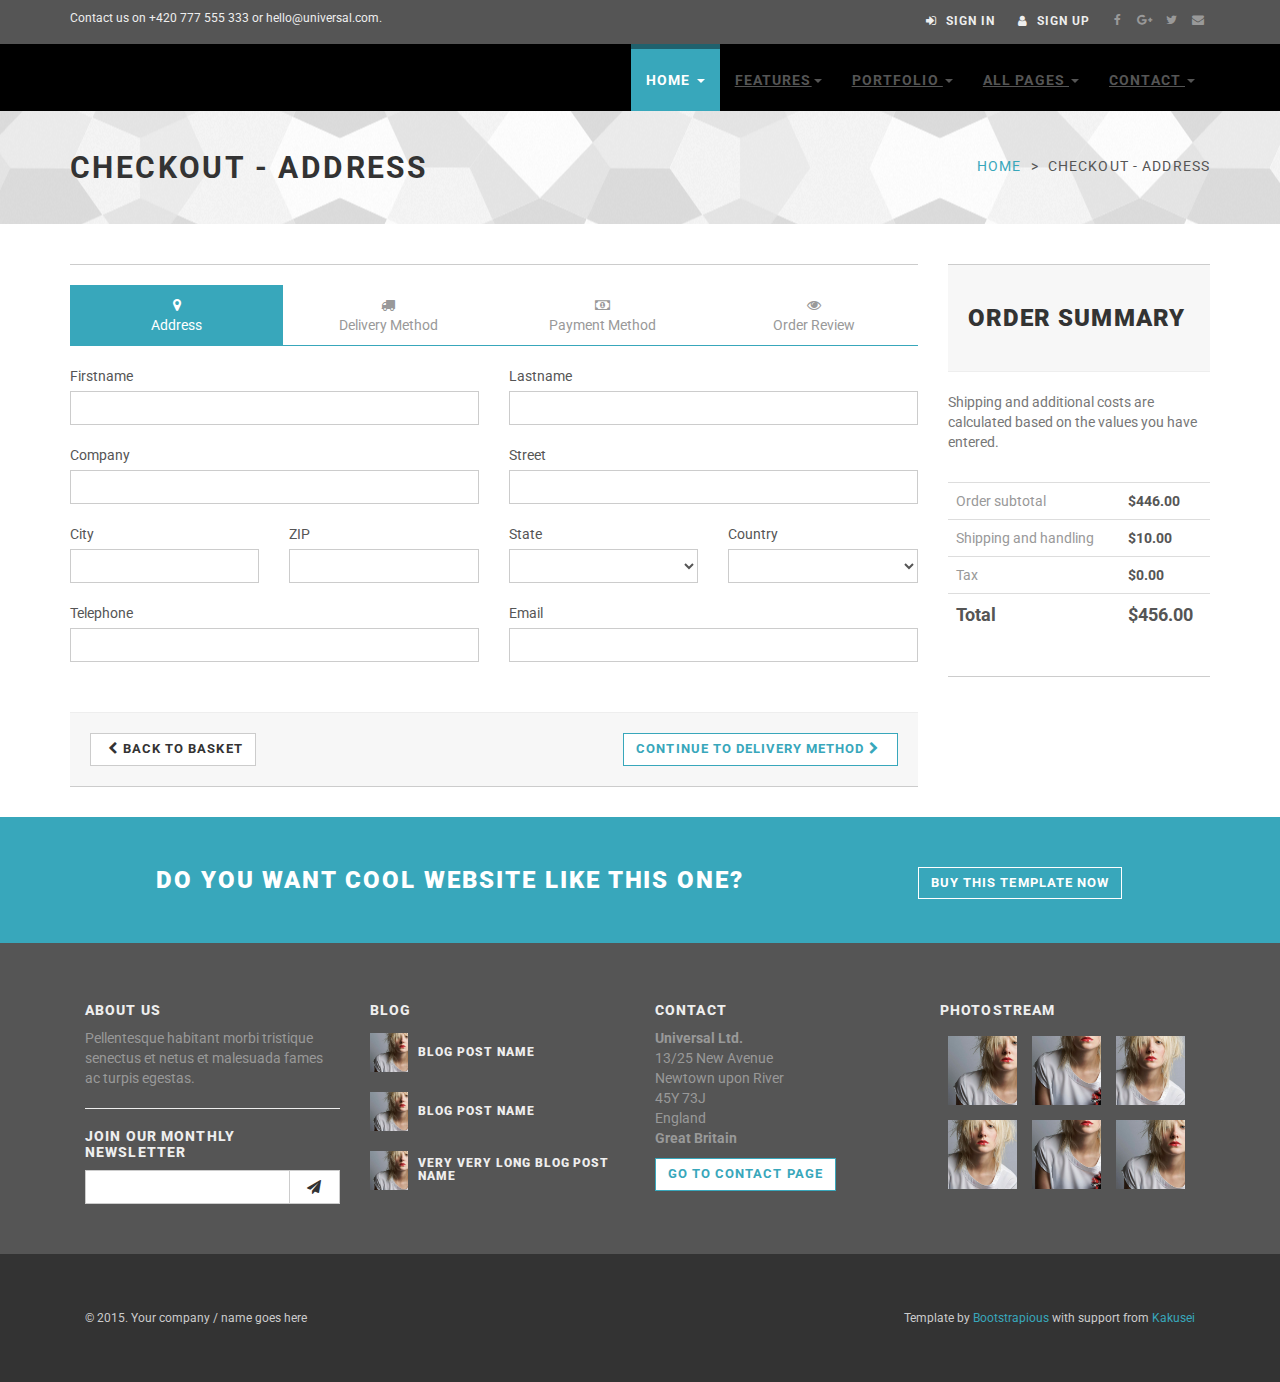
<file: index.html>
<!DOCTYPE html>
<html lang="en">

<head>
    <meta charset="utf-8">
    <meta name="robots" content="all,follow">
    <meta name="googlebot" content="index,follow,snippet,archive">
    <meta name="viewport" content="width=device-width, initial-scale=1">

    <title>Universal - All In 1 Template</title>

    <meta name="keywords" content="">

    <link href='http://fonts.googleapis.com/css?family=Roboto:400,100,100italic,300,300italic,500,700,800' rel='stylesheet' type='text/css'>

    <!-- Bootstrap and Font Awesome css -->
    <link rel="stylesheet" href="http://maxcdn.bootstrapcdn.com/font-awesome/4.3.0/css/font-awesome.min.css">
    <link rel="stylesheet" href="http://maxcdn.bootstrapcdn.com/bootstrap/3.3.2/css/bootstrap.min.css">

    <!-- Css animations  -->
    <link href="css/animate.css" rel="stylesheet">

    <!-- Theme stylesheet, if possible do not edit this stylesheet -->
    <link href="css/style.default.css" rel="stylesheet" id="theme-stylesheet">

    <!-- Custom stylesheet - for your changes -->
    <link href="css/custom.css" rel="stylesheet">

    <!-- Responsivity for older IE -->
    <!--[if lt IE 9]>
        <script src="https://oss.maxcdn.com/html5shiv/3.7.2/html5shiv.min.js"></script>
        <script src="https://oss.maxcdn.com/respond/1.4.2/respond.min.js"></script>
<![endif]-->

    <!-- Favicon and apple touch icons-->
    <link rel="shortcut icon" href="img/favicon.ico" type="image/x-icon" />
    <link rel="apple-touch-icon" href="img/apple-touch-icon.png" />
    <link rel="apple-touch-icon" sizes="57x57" href="img/apple-touch-icon-57x57.png" />
    <link rel="apple-touch-icon" sizes="72x72" href="img/apple-touch-icon-72x72.png" />
    <link rel="apple-touch-icon" sizes="76x76" href="img/apple-touch-icon-76x76.png" />
    <link rel="apple-touch-icon" sizes="114x114" href="img/apple-touch-icon-114x114.png" />
    <link rel="apple-touch-icon" sizes="120x120" href="img/apple-touch-icon-120x120.png" />
    <link rel="apple-touch-icon" sizes="144x144" href="img/apple-touch-icon-144x144.png" />
    <link rel="apple-touch-icon" sizes="152x152" href="img/apple-touch-icon-152x152.png" />
</head>

<body>


    <div id="all">
        <header>

            <!-- *** TOP ***
_________________________________________________________ -->
            <div id="top">
                <div class="container">
                    <div class="row">
                        <div class="col-xs-5 contact">
                            <p class="hidden-sm hidden-xs">Contact us on +420 777 555 333 or hello@universal.com.</p>
                            <p class="hidden-md hidden-lg"><a href="#" data-animate-hover="pulse"><i class="fa fa-phone"></i></a>  <a href="#" data-animate-hover="pulse"><i class="fa fa-envelope"></i></a>
                            </p>
                        </div>
                        <div class="col-xs-7">
                            <div class="social">
                                <a href="#" class="external facebook" data-animate-hover="pulse"><i class="fa fa-facebook"></i></a>
                                <a href="#" class="external gplus" data-animate-hover="pulse"><i class="fa fa-google-plus"></i></a>
                                <a href="#" class="external twitter" data-animate-hover="pulse"><i class="fa fa-twitter"></i></a>
                                <a href="#" class="email" data-animate-hover="pulse"><i class="fa fa-envelope"></i></a>
                            </div>

                            <div class="login">
                                <a href="#" data-toggle="modal" data-target="#login-modal"><i class="fa fa-sign-in"></i> <span class="hidden-xs text-uppercase">Sign in</span></a>
                                <a href="customer-register.html"><i class="fa fa-user"></i> <span class="hidden-xs text-uppercase">Sign up</span></a>
                            </div>

                        </div>
                    </div>
                </div>
            </div>

            <!-- *** TOP END *** -->

            <!-- *** NAVBAR ***
    _________________________________________________________ -->

            <div class="navbar-affixed-top" data-spy="affix" data-offset-top="200">

                <div class="navbar navbar-default yamm" role="navigation" id="navbar">

                    <div class="container">
                        <div class="navbar-header">

                            <a class="navbar-brand home" href="index.html">
                                <img src="img/logo.png" alt="Universal logo" class="hidden-xs hidden-sm">
                                <img src="img/logo-small.png" alt="Universal logo" class="visible-xs visible-sm"><span class="sr-only">Universal - go to homepage</span>
                            </a>
                            <div class="navbar-buttons">
                                <button type="button" class="navbar-toggle btn-template-main" data-toggle="collapse" data-target="#navigation">
                                    <span class="sr-only">Toggle navigation</span>
                                    <i class="fa fa-align-justify"></i>
                                </button>
                            </div>
                        </div>
                        <!--/.navbar-header -->

                        <div class="navbar-collapse collapse" id="navigation">

                            <ul class="nav navbar-nav navbar-right">
                                <li class="dropdown active">
                                    <a href="javascript: void(0)" class="dropdown-toggle" data-toggle="dropdown">Home <b class="caret"></b></a>
                                    <ul class="dropdown-menu">
                                        <li><a href="index.html">Option 1: Default Page</a>
                                        </li>
                                        <li><a href="index2.html">Option 2: Application</a>
                                        </li>
                                        <li><a href="index3.html">Option 3: Startup</a>
                                        </li>
                                        <li><a href="index4.html">Option 4: Agency</a>
                                        </li>
                                        <li><a href="index5.html">Option 5: Portfolio</a>
                                        </li>
                                    </ul>
                                </li>
                                <li class="dropdown use-yamm yamm-fw">
                                    <a href="#" class="dropdown-toggle" data-toggle="dropdown">Features<b class="caret"></b></a>
                                    <ul class="dropdown-menu">
                                        <li>
                                            <div class="yamm-content">
                                                <div class="row">
                                                    <div class="col-sm-6">
                                                        <img src="img/template-easy-customize.png" class="img-responsive hidden-xs" alt="">
                                                    </div>
                                                    <div class="col-sm-3">
                                                        <h5>Shortcodes</h5>
                                                        <ul>
                                                            <li><a href="template-accordions.html">Accordions</a>
                                                            </li>
                                                            <li><a href="template-alerts.html">Alerts</a>
                                                            </li>
                                                            <li><a href="template-buttons.html">Buttons</a>
                                                            </li>
                                                            <li><a href="template-content-boxes.html">Content boxes</a>
                                                            </li>
                                                            <li><a href="template-blocks.html">Horizontal blocks</a>
                                                            </li>
                                                            <li><a href="template-pagination.html">Pagination</a>
                                                            </li>
                                                            <li><a href="template-tabs.html">Tabs</a>
                                                            </li>
                                                            <li><a href="template-typography.html">Typography</a>
                                                            </li>
                                                        </ul>
                                                    </div>
                                                    <div class="col-sm-3">
                                                        <h5>Header variations</h5>
                                                        <ul>
                                                            <li><a href="template-header-default.html">Default sticky header</a>
                                                            </li>
                                                            <li><a href="template-header-nosticky.html">No sticky header</a>
                                                            </li>
                                                            <li><a href="template-header-light.html">Light header</a>
                                                            </li>
                                                        </ul>
                                                    </div>
                                                </div>
                                            </div>
                                        </li>
                                    </ul>
                                </li>
                                <li class="dropdown use-yamm yamm-fw">
                                    <a href="#" class="dropdown-toggle" data-toggle="dropdown">Portfolio <b class="caret"></b></a>
                                    <ul class="dropdown-menu">
                                        <li>
                                            <div class="yamm-content">
                                                <div class="row">
                                                    <div class="col-sm-6">
                                                        <img src="img/template-homepage.png" class="img-responsive hidden-xs" alt="">
                                                    </div>
                                                    <div class="col-sm-3">
                                                        <h5>Portfolio</h5>
                                                        <ul>
                                                            <li><a href="portfolio-2.html">2 columns</a>
                                                            </li>
                                                            <li><a href="portfolio-no-space-2.html">2 columns with negative space</a>
                                                            </li>
                                                            <li><a href="portfolio-3.html">3 columns</a>
                                                            </li>
                                                            <li><a href="portfolio-no-space-3.html">3 columns with negative space</a>
                                                            </li>
                                                            <li><a href="portfolio-4.html">4 columns</a>
                                                            </li>
                                                            <li><a href="portfolio-no-space-4.html">4 columns with negative space</a>
                                                            </li>
                                                            <li><a href="portfolio-detail.html">Portfolio - detail</a>
                                                            </li>
                                                            <li><a href="portfolio-detail-2.html">Portfolio - detail 2</a>
                                                            </li>
                                                        </ul>
                                                    </div>
                                                    <div class="col-sm-3">
                                                        <h5>About</h5>
                                                        <ul>
                                                            <li><a href="about.html">About us</a>
                                                            </li>
                                                            <li><a href="team.html">Our team</a>
                                                            </li>
                                                            <li><a href="team-member.html">Team member</a>
                                                            </li>
                                                            <li><a href="services.html">Services</a>
                                                            </li>
                                                        </ul>
                                                        <h5>Marketing</h5>
                                                        <ul>
                                                            <li><a href="packages.html">Packages</a>
                                                            </li>
                                                        </ul>
                                                    </div>
                                                </div>
                                            </div>
                                        </li>
                                    </ul>
                                </li>
                                <!-- ========== FULL WIDTH MEGAMENU ================== -->
                                <li class="dropdown use-yamm yamm-fw">
                                    <a href="#" class="dropdown-toggle" data-toggle="dropdown" data-hover="dropdown" data-delay="200">All Pages <b class="caret"></b></a>
                                    <ul class="dropdown-menu">
                                        <li>
                                            <div class="yamm-content">
                                                <div class="row">
                                                    <div class="col-sm-3">
                                                        <h5>Home</h5>
                                                        <ul>
                                                            <li><a href="index.html">Option 1: Default Page</a>
                                                            </li>
                                                            <li><a href="index2.html">Option 2: Application</a>
                                                            </li>
                                                            <li><a href="index3.html">Option 3: Startup</a>
                                                            </li>
                                                            <li><a href="index4.html">Option 4: Agency</a>
                                                            </li>
                                                            <li><a href="index5.html">Option 5: Portfolio</a>
                                                            </li>
                                                        </ul>
                                                        <h5>About</h5>
                                                        <ul>
                                                            <li><a href="about.html">About us</a>
                                                            </li>
                                                            <li><a href="team.html">Our team</a>
                                                            </li>
                                                            <li><a href="team-member.html">Team member</a>
                                                            </li>
                                                            <li><a href="services.html">Services</a>
                                                            </li>
                                                        </ul>
                                                        <h5>Marketing</h5>
                                                        <ul>
                                                            <li><a href="packages.html">Packages</a>
                                                            </li>
                                                        </ul>
                                                    </div>
                                                    <div class="col-sm-3">
                                                        <h5>Portfolio</h5>
                                                        <ul>
                                                            <li><a href="portfolio-2.html">2 columns</a>
                                                            </li>
                                                            <li><a href="portfolio-no-space-2.html">2 columns with negative space</a>
                                                            </li>
                                                            <li><a href="portfolio-3.html">3 columns</a>
                                                            </li>
                                                            <li><a href="portfolio-no-space-3.html">3 columns with negative space</a>
                                                            </li>
                                                            <li><a href="portfolio-4.html">4 columns</a>
                                                            </li>
                                                            <li><a href="portfolio-no-space-4.html">4 columns with negative space</a>
                                                            </li>
                                                            <li><a href="portfolio-detail.html">Portfolio - detail</a>
                                                            </li>
                                                            <li><a href="portfolio-detail-2.html">Portfolio - detail 2</a>
                                                            </li>
                                                        </ul>
                                                        <h5>User pages</h5>
                                                        <ul>
                                                            <li><a href="customer-register.html">Register / login</a>
                                                            </li>
                                                            <li><a href="customer-orders.html">Orders history</a>
                                                            </li>
                                                            <li><a href="customer-order.html">Order history detail</a>
                                                            </li>
                                                            <li><a href="customer-wishlist.html">Wishlist</a>
                                                            </li>
                                                            <li><a href="customer-account.html">Customer account / change password</a>
                                                            </li>
                                                        </ul>
                                                    </div>
                                                    <div class="col-sm-3">
                                                        <h5>Shop</h5>
                                                        <ul>
                                                            <li><a href="shop-category.html">Category - sidebar right</a>
                                                            </li>
                                                            <li><a href="shop-category-left.html">Category - sidebar left</a>
                                                            </li>
                                                            <li><a href="shop-category-full.html">Category - full width</a>
                                                            </li>
                                                            <li><a href="shop-detail.html">Product detail</a>
                                                            </li>
                                                        </ul>
                                                        <h5>Shop - order process</h5>
                                                        <ul>
                                                            <li><a href="shop-basket.html">Shopping cart</a>
                                                            </li>
                                                            <li><a href="shop-checkout1.html">Checkout - step 1</a>
                                                            </li>
                                                            <li><a href="shop-checkout2.html">Checkout - step 2</a>
                                                            </li>
                                                            <li><a href="shop-checkout3.html">Checkout - step 3</a>
                                                            </li>
                                                            <li><a href="shop-checkout4.html">Checkout - step 4</a>
                                                            </li>
                                                        </ul>
                                                    </div>
                                                    <div class="col-sm-3">
                                                        <h5>Contact</h5>
                                                        <ul>
                                                            <li><a href="contact.html">Contact</a>
                                                            </li>
                                                            <li><a href="contact2.html">Contact - version 2</a>
                                                            </li>
                                                            <li><a href="contact3.html">Contact - version 3</a>
                                                            </li>
                                                        </ul>
                                                        <h5>Pages</h5>
                                                        <ul>
                                                            <li><a href="text.html">Text page</a>
                                                            </li>
                                                            <li><a href="text-left.html">Text page - left sidebar</a>
                                                            </li>
                                                            <li><a href="text-full.html">Text page - full width</a>
                                                            </li>
                                                            <li><a href="faq.html">FAQ</a>
                                                            </li>
                                                            <li><a href="404.html">404 page</a>
                                                            </li>
                                                        </ul>
                                                        <h5>Blog</h5>
                                                        <ul>
                                                            <li><a href="blog.html">Blog listing big</a>
                                                            </li>
                                                            <li><a href="blog-medium.html">Blog listing medium</a>
                                                            </li>
                                                            <li><a href="blog-small.html">Blog listing small</a>
                                                            </li>
                                                            <li><a href="blog-post.html">Blog Post</a>
                                                            </li>
                                                        </ul>
                                                    </div>
                                                </div>
                                            </div>
                                            <!-- /.yamm-content -->
                                        </li>
                                    </ul>
                                </li>
                                <!-- ========== FULL WIDTH MEGAMENU END ================== -->

                                <li class="dropdown">
                                    <a href="javascript: void(0)" class="dropdown-toggle" data-toggle="dropdown">Contact <b class="caret"></b></a>
                                    <ul class="dropdown-menu">
                                        <li><a href="contact.html">Contact option 1</a>
                                        </li>
                                        <li><a href="contact2.html">Contact option 2</a>
                                        </li>
                                        <li><a href="contact3.html">Contact option 3</a>
                                        </li>

                                    </ul>
                                </li>
                            </ul>

                        </div>
                        <!--/.nav-collapse -->



                        <div class="collapse clearfix" id="search">

                            <form class="navbar-form" role="search">
                                <div class="input-group">
                                    <input type="text" class="form-control" placeholder="Search">
                                    <span class="input-group-btn">

                    <button type="submit" class="btn btn-template-main"><i class="fa fa-search"></i></button>

                </span>
                                </div>
                            </form>

                        </div>
                        <!--/.nav-collapse -->

                    </div>


                </div>
                <!-- /#navbar -->

            </div>

            <!-- *** NAVBAR END *** -->

        </header>

        <!-- *** LOGIN MODAL ***
_________________________________________________________ -->

        <div class="modal fade" id="login-modal" tabindex="-1" role="dialog" aria-labelledby="Login" aria-hidden="true">
            <div class="modal-dialog modal-sm">

                <div class="modal-content">
                    <div class="modal-header">
                        <button type="button" class="close" data-dismiss="modal" aria-hidden="true">&times;</button>
                        <h4 class="modal-title" id="Login">Customer login</h4>
                    </div>
                    <div class="modal-body">
                        <form action="customer-orders.html" method="post">
                            <div class="form-group">
                                <input type="text" class="form-control" id="email_modal" placeholder="email">
                            </div>
                            <div class="form-group">
                                <input type="password" class="form-control" id="password_modal" placeholder="password">
                            </div>

                            <p class="text-center">
                                <button class="btn btn-template-main"><i class="fa fa-sign-in"></i> Log in</button>
                            </p>

                        </form>

                        <p class="text-center text-muted">Not registered yet?</p>
                        <p class="text-center text-muted"><a href="customer-register.html"><strong>Register now</strong></a>! It is easy and done in 1&nbsp;minute and gives you access to special discounts and much more!</p>

                    </div>
                </div>
            </div>
        </div>

        <!-- *** LOGIN MODAL END *** -->

        <div id="heading-breadcrumbs">
            <div class="container">
                <div class="row">
                    <div class="col-md-7">
                        <h1>Checkout - Address</h1>
                    </div>
                    <div class="col-md-5">
                        <ul class="breadcrumb">
                            <li><a href="index.html">Home</a>
                            </li>
                            <li>Checkout - Address</li>
                        </ul>

                    </div>
                </div>
            </div>
        </div>

        <div id="content">
            <div class="container">

                <div class="row">

                    <div class="col-md-9 clearfix" id="checkout">

                        <div class="box">
                            <form method="post" action="shop-checkout2.html">

                                <ul class="nav nav-pills nav-justified">
                                    <li class="active"><a href="#"><i class="fa fa-map-marker"></i><br>Address</a>
                                    </li>
                                    <li class="disabled"><a href="#"><i class="fa fa-truck"></i><br>Delivery Method</a>
                                    </li>
                                    <li class="disabled"><a href="#"><i class="fa fa-money"></i><br>Payment Method</a>
                                    </li>
                                    <li class="disabled"><a href="#"><i class="fa fa-eye"></i><br>Order Review</a>
                                    </li>
                                </ul>

                                <div class="content">
                                    <div class="row">
                                        <div class="col-sm-6">
                                            <div class="form-group">
                                                <label for="firstname">Firstname</label>
                                                <input type="text" class="form-control" id="firstname">
                                            </div>
                                        </div>
                                        <div class="col-sm-6">
                                            <div class="form-group">
                                                <label for="lastname">Lastname</label>
                                                <input type="text" class="form-control" id="lastname">
                                            </div>
                                        </div>
                                    </div>
                                    <!-- /.row -->

                                    <div class="row">
                                        <div class="col-sm-6">
                                            <div class="form-group">
                                                <label for="company">Company</label>
                                                <input type="text" class="form-control" id="company">
                                            </div>
                                        </div>
                                        <div class="col-sm-6">
                                            <div class="form-group">
                                                <label for="street">Street</label>
                                                <input type="text" class="form-control" id="street">
                                            </div>
                                        </div>
                                    </div>
                                    <!-- /.row -->

                                    <div class="row">
                                        <div class="col-sm-6 col-md-3">
                                            <div class="form-group">
                                                <label for="city">City</label>
                                                <input type="text" class="form-control" id="city">
                                            </div>
                                        </div>
                                        <div class="col-sm-6 col-md-3">
                                            <div class="form-group">
                                                <label for="zip">ZIP</label>
                                                <input type="text" class="form-control" id="zip">
                                            </div>
                                        </div>
                                        <div class="col-sm-6 col-md-3">
                                            <div class="form-group">
                                                <label for="state">State</label>
                                                <select class="form-control" id="state"></select>
                                            </div>
                                        </div>
                                        <div class="col-sm-6 col-md-3">
                                            <div class="form-group">
                                                <label for="country">Country</label>
                                                <select class="form-control" id="country"></select>
                                            </div>
                                        </div>

                                        <div class="col-sm-6">
                                            <div class="form-group">
                                                <label for="phone">Telephone</label>
                                                <input type="text" class="form-control" id="phone">
                                            </div>
                                        </div>
                                        <div class="col-sm-6">
                                            <div class="form-group">
                                                <label for="email">Email</label>
                                                <input type="text" class="form-control" id="email">
                                            </div>
                                        </div>

                                    </div>
                                    <!-- /.row -->
                                </div>

                                <div class="box-footer">
                                    <div class="pull-left">
                                        <a href="shop-basket.html" class="btn btn-default"><i class="fa fa-chevron-left"></i>Back to basket</a>
                                    </div>
                                    <div class="pull-right">
                                        <button type="submit" class="btn btn-template-main">Continue to Delivery Method<i class="fa fa-chevron-right"></i>
                                        </button>
                                    </div>
                                </div>
                            </form>
                        </div>
                        <!-- /.box -->


                    </div>
                    <!-- /.col-md-9 -->

                    <div class="col-md-3">

                        <div class="box" id="order-summary">
                            <div class="box-header">
                                <h3>Order summary</h3>
                            </div>
                            <p class="text-muted">Shipping and additional costs are calculated based on the values you have entered.</p>

                            <div class="table-responsive">
                                <table class="table">
                                    <tbody>
                                        <tr>
                                            <td>Order subtotal</td>
                                            <th>$446.00</th>
                                        </tr>
                                        <tr>
                                            <td>Shipping and handling</td>
                                            <th>$10.00</th>
                                        </tr>
                                        <tr>
                                            <td>Tax</td>
                                            <th>$0.00</th>
                                        </tr>
                                        <tr class="total">
                                            <td>Total</td>
                                            <th>$456.00</th>
                                        </tr>
                                    </tbody>
                                </table>
                            </div>

                        </div>

                    </div>
                    <!-- /.col-md-3 -->

                </div>
                <!-- /.row -->

            </div>
            <!-- /.container -->
        </div>
        <!-- /#content -->


        <!-- *** GET IT ***
_________________________________________________________ -->

        <div id="get-it">
            <div class="container">
                <div class="col-md-8 col-sm-12">
                    <h3>Do you want cool website like this one?</h3>
                </div>
                <div class="col-md-4 col-sm-12">
                    <a href="#" class="btn btn-template-transparent-primary">Buy this template now</a>
                </div>
            </div>
        </div>


        <!-- *** GET IT END *** -->


        <!-- *** FOOTER ***
_________________________________________________________ -->

        <footer id="footer">
            <div class="container">
                <div class="col-md-3 col-sm-6">
                    <h4>About us</h4>

                    <p>Pellentesque habitant morbi tristique senectus et netus et malesuada fames ac turpis egestas.</p>

                    <hr>

                    <h4>Join our monthly newsletter</h4>

                    <form>
                        <div class="input-group">

                            <input type="text" class="form-control">

                            <span class="input-group-btn">

                        <button class="btn btn-default" type="button"><i class="fa fa-send"></i></button>

                    </span>

                        </div>
                        <!-- /input-group -->
                    </form>

                    <hr class="hidden-md hidden-lg hidden-sm">

                </div>
                <!-- /.col-md-3 -->

                <div class="col-md-3 col-sm-6">

                    <h4>Blog</h4>

                    <div class="blog-entries">
                        <div class="item same-height-row clearfix">
                            <div class="image same-height-always">
                                <a href="#">
                                    <img class="img-responsive" src="img/detailsquare.jpg" alt="">
                                </a>
                            </div>
                            <div class="name same-height-always">
                                <h5><a href="#">Blog post name</a></h5>
                            </div>
                        </div>

                        <div class="item same-height-row clearfix">
                            <div class="image same-height-always">
                                <a href="#">
                                    <img class="img-responsive" src="img/detailsquare.jpg" alt="">
                                </a>
                            </div>
                            <div class="name same-height-always">
                                <h5><a href="#">Blog post name</a></h5>
                            </div>
                        </div>

                        <div class="item same-height-row clearfix">
                            <div class="image same-height-always">
                                <a href="#">
                                    <img class="img-responsive" src="img/detailsquare.jpg" alt="">
                                </a>
                            </div>
                            <div class="name same-height-always">
                                <h5><a href="#">Very very long blog post name</a></h5>
                            </div>
                        </div>
                    </div>

                    <hr class="hidden-md hidden-lg">

                </div>
                <!-- /.col-md-3 -->

                <div class="col-md-3 col-sm-6">

                    <h4>Contact</h4>

                    <p><strong>Universal Ltd.</strong>
                        <br>13/25 New Avenue
                        <br>Newtown upon River
                        <br>45Y 73J
                        <br>England
                        <br>
                        <strong>Great Britain</strong>
                    </p>

                    <a href="contact.html" class="btn btn-small btn-template-main">Go to contact page</a>

                    <hr class="hidden-md hidden-lg hidden-sm">

                </div>
                <!-- /.col-md-3 -->



                <div class="col-md-3 col-sm-6">

                    <h4>Photostream</h4>

                    <div class="photostream">
                        <div>
                            <a href="#">
                                <img src="img/detailsquare.jpg" class="img-responsive" alt="#">
                            </a>
                        </div>
                        <div>
                            <a href="#">
                                <img src="img/detailsquare2.jpg" class="img-responsive" alt="#">
                            </a>
                        </div>
                        <div>
                            <a href="#">
                                <img src="img/detailsquare3.jpg" class="img-responsive" alt="#">
                            </a>
                        </div>
                        <div>
                            <a href="#">
                                <img src="img/detailsquare3.jpg" class="img-responsive" alt="#">
                            </a>
                        </div>
                        <div>
                            <a href="#">
                                <img src="img/detailsquare2.jpg" class="img-responsive" alt="#">
                            </a>
                        </div>
                        <div>
                            <a href="#">
                                <img src="img/detailsquare.jpg" class="img-responsive" alt="#">
                            </a>
                        </div>
                    </div>

                </div>
                <!-- /.col-md-3 -->
            </div>
            <!-- /.container -->
        </footer>
        <!-- /#footer -->

        <!-- *** FOOTER END *** -->

        <!-- *** COPYRIGHT ***
_________________________________________________________ -->

        <div id="copyright">
            <div class="container">
                <div class="col-md-12">
                    <p class="pull-left">&copy; 2015. Your company / name goes here</p>
                    <p class="pull-right">Template by <a href="http://bootstrapious.com/free-templates">Bootstrapious</a> with support from <a href="https://kakusei.cz">Kakusei</a> 
                        <!-- Not removing these links is part of the licence conditions of the template. Thanks for understanding :) -->
                    </p>

                </div>
            </div>
        </div>
        <!-- /#copyright -->

        <!-- *** COPYRIGHT END *** -->



    </div>
    <!-- /#all -->

    <!-- #### JAVASCRIPT FILES ### -->

    <script src="http://ajax.googleapis.com/ajax/libs/jquery/1.11.0/jquery.min.js"></script>
    <script>
        window.jQuery || document.write('<script src="js/jquery-1.11.0.min.js"><\/script>')
    </script>
    <script src="http://maxcdn.bootstrapcdn.com/bootstrap/3.3.2/js/bootstrap.min.js"></script>

    <script src="js/jquery.cookie.js"></script>
    <script src="js/waypoints.min.js"></script>
    <script src="js/jquery.counterup.min.js"></script>
    <script src="js/jquery.parallax-1.1.3.js"></script>
    <script src="js/front.js"></script>

    



</body>

</html>
</file>
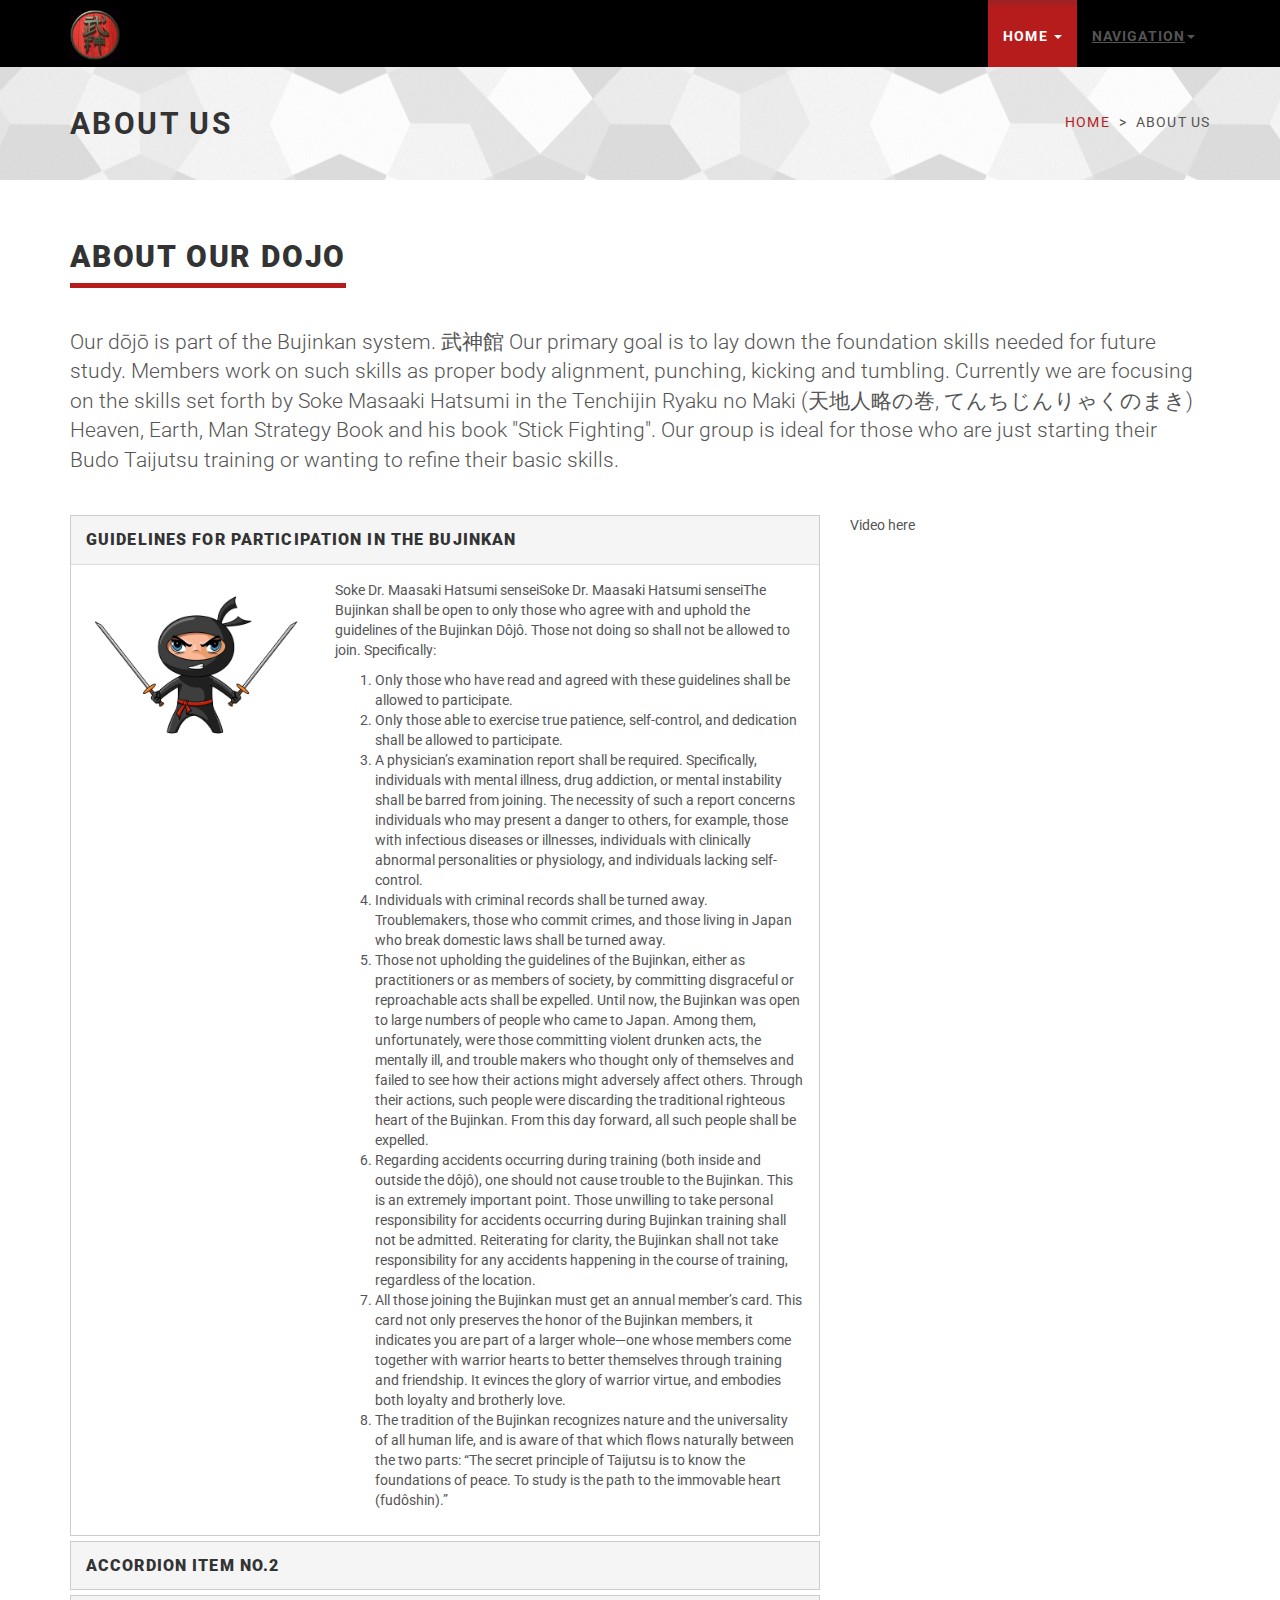
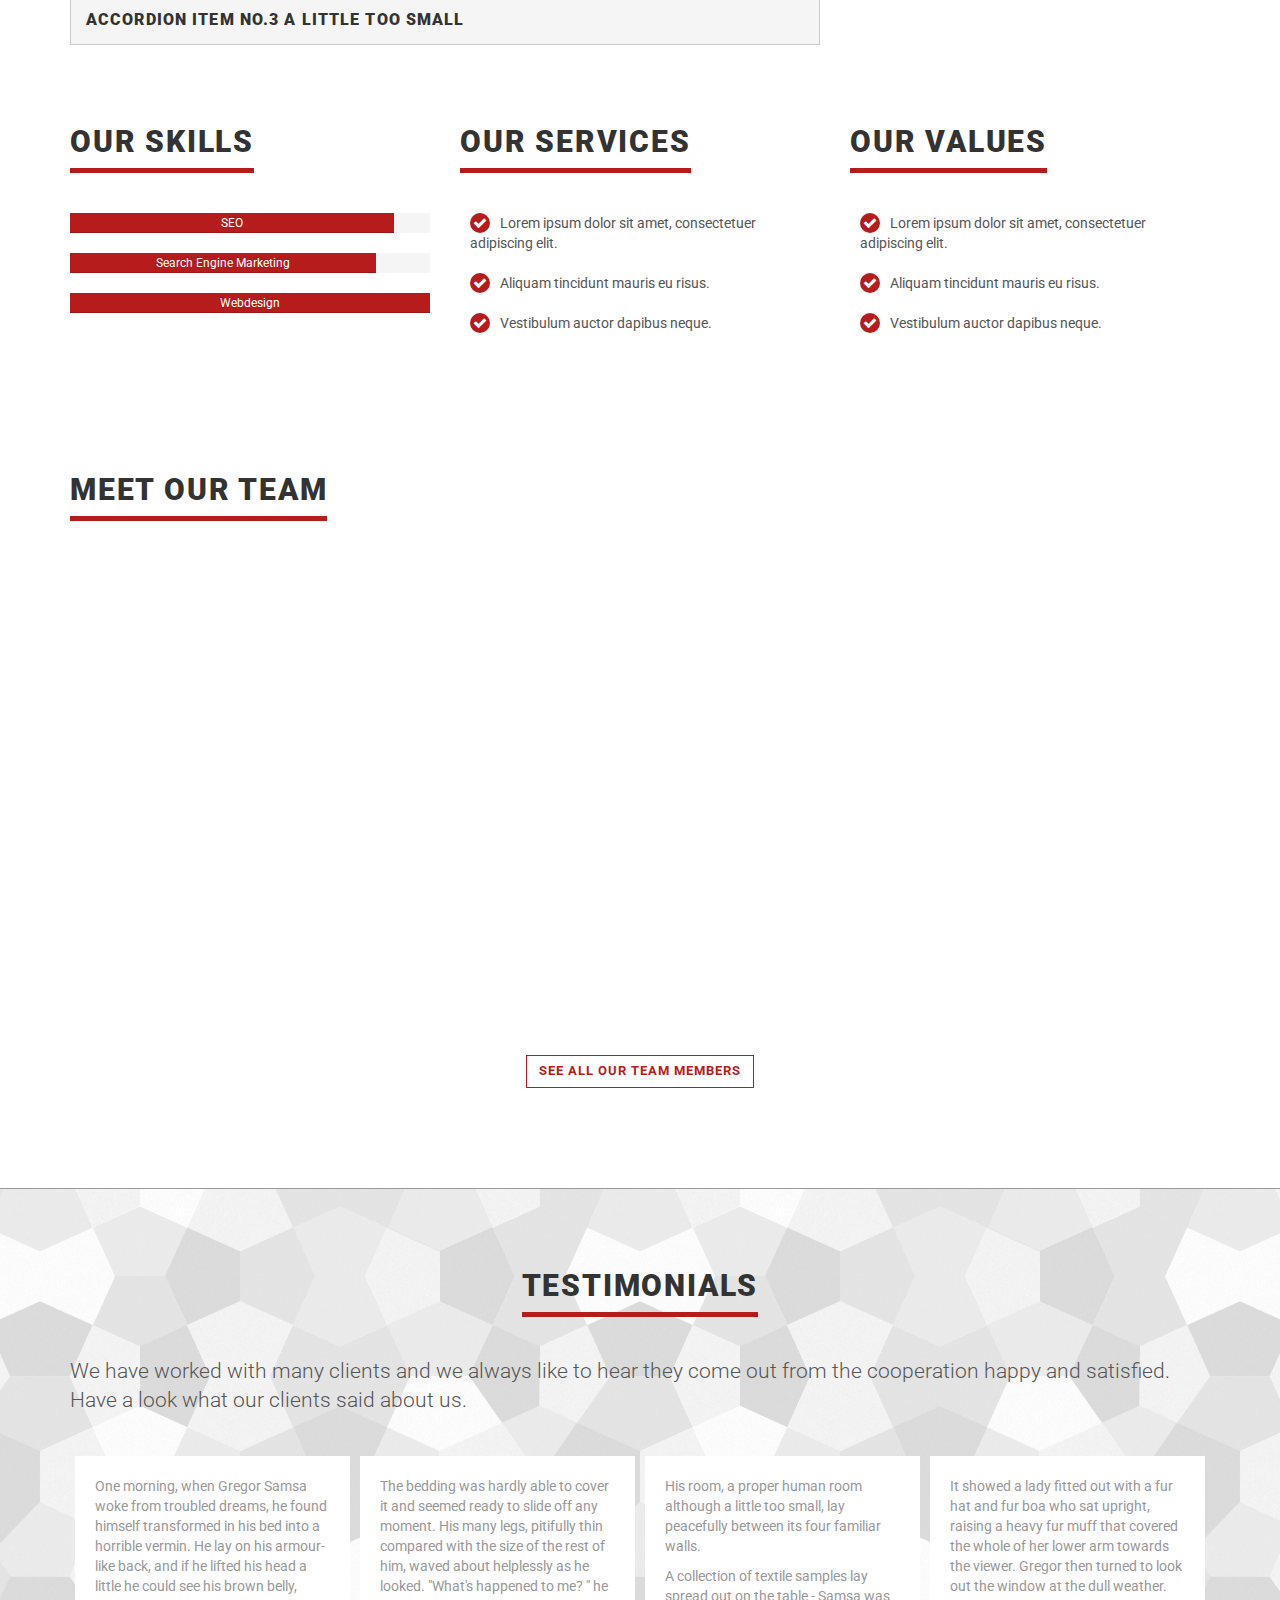
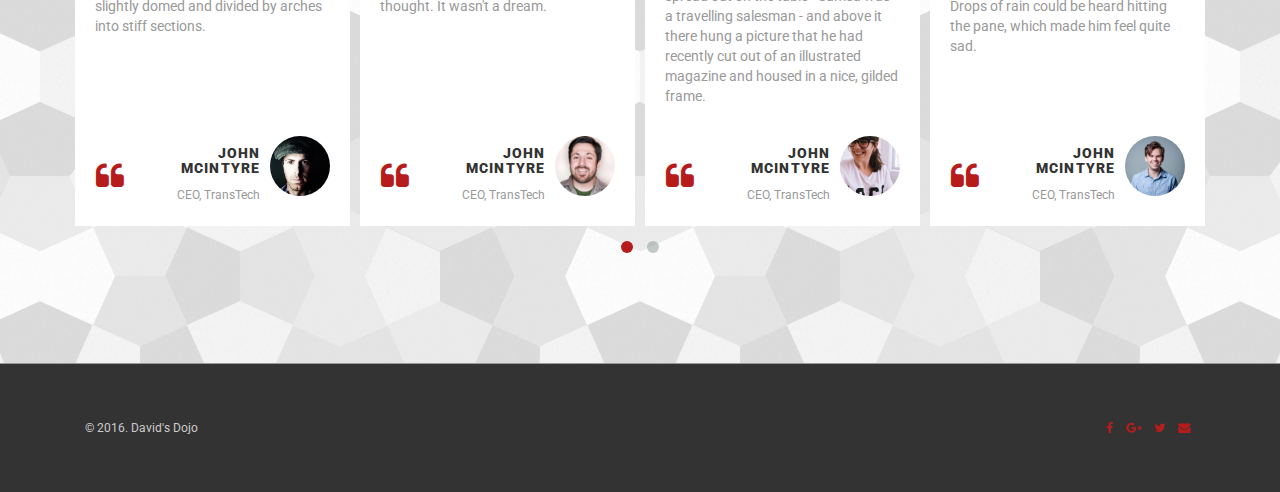
<file: about.html>
<!DOCTYPE html>
<html lang="en">

<head>
    <meta charset="utf-8">
    <meta name="robots" content="all,follow">
    <meta name="googlebot" content="index,follow,snippet,archive">
    <meta name="viewport" content="width=device-width, initial-scale=1">
    <title>David's dojo</title>
    <meta name="keywords" content="">
    <link href='http://fonts.googleapis.com/css?family=Roboto:400,100,100italic,300,300italic,500,700,800' rel='stylesheet' type='text/css'>
    <!-- Bootstrap and Font Awesome css -->
    <link rel="stylesheet" href="http://maxcdn.bootstrapcdn.com/font-awesome/4.3.0/css/font-awesome.min.css">
    <link rel="stylesheet" href="http://maxcdn.bootstrapcdn.com/bootstrap/3.3.2/css/bootstrap.min.css">
    <!-- Css animations  -->
    <link href="css/animate.css" rel="stylesheet">
    <!-- Theme stylesheet, if possible do not edit this stylesheet -->
    <link href="css/style.red.css" rel="stylesheet" id="theme-stylesheet">
    <!-- Custom stylesheet - for your changes -->
    <link href="css/custom.css" rel="stylesheet">
    <!-- Responsivity for older IE -->
    <!--[if lt IE 9]>
        <script src="https://oss.maxcdn.com/html5shiv/3.7.2/html5shiv.min.js"></script>
        <script src="https://oss.maxcdn.com/respond/1.4.2/respond.min.js"></script>
<![endif]-->
    <!-- Favicon and apple touch icons-->
    <link rel="shortcut icon" href="img/favicon.ico" type="image/x-icon" />
    <link rel="apple-touch-icon" href="img/apple-touch-icon.png" />
    <link rel="apple-touch-icon" sizes="57x57" href="img/apple-touch-icon-57x57.png" />
    <link rel="apple-touch-icon" sizes="72x72" href="img/apple-touch-icon-72x72.png" />
    <link rel="apple-touch-icon" sizes="76x76" href="img/apple-touch-icon-76x76.png" />
    <link rel="apple-touch-icon" sizes="114x114" href="img/apple-touch-icon-114x114.png" />
    <link rel="apple-touch-icon" sizes="120x120" href="img/apple-touch-icon-120x120.png" />
    <link rel="apple-touch-icon" sizes="144x144" href="img/apple-touch-icon-144x144.png" />
    <link rel="apple-touch-icon" sizes="152x152" href="img/apple-touch-icon-152x152.png" />
    <!-- owl carousel css -->
    <link href="css/owl.carousel.css" rel="stylesheet">
    <link href="css/owl.theme.css" rel="stylesheet">
</head>

<body>
    <div id="all">
        <header>
            <!-- *** TOP ***
_________________________________________________________ -->
            <!--  <div id="top">
                <div class="container">
                    <div class="row">
                        <div class="col-xs-5 contact">
                            <p class="hidden-sm hidden-xs">Contact us on +420 777 555 333 or hello@universal.com.</p>
                            <p class="hidden-md hidden-lg"><a href="#" data-animate-hover="pulse"><i class="fa fa-phone"></i></a>  <a href="#" data-animate-hover="pulse"><i class="fa fa-envelope"></i></a>
                            </p>
                        </div>
                        <div class="col-xs-7">
                            <div class="social">
                                <a href="#" class="external facebook" data-animate-hover="pulse"><i class="fa fa-facebook"></i></a>
                                <a href="#" class="external gplus" data-animate-hover="pulse"><i class="fa fa-google-plus"></i></a>
                                <a href="#" class="external twitter" data-animate-hover="pulse"><i class="fa fa-twitter"></i></a>
                                <a href="#" class="email" data-animate-hover="pulse"><i class="fa fa-envelope"></i></a>
                            </div>

                            <div class="login">
                                <a href="#" data-toggle="modal" data-target="#login-modal"><i class="fa fa-sign-in"></i> <span class="hidden-xs text-uppercase">Sign in</span></a>
                                <a href="customer-register.html"><i class="fa fa-user"></i> <span class="hidden-xs text-uppercase">Sign up</span></a>
                            </div>

                        </div>
                    </div>
                </div>
            </div> -->
            <!-- *** TOP END *** -->
            <!-- *** NAVBAR ***
    _________________________________________________________ -->
            <div class="navbar-affixed-top" data-spy="affix" data-offset-top="200">
                <div class="navbar navbar-default yamm" role="navigation" id="navbar">
                    <div class="container">
                        <div class="navbar-header">
                            <a class="navbar-brand home" href="index.html">
                                <img src="img/bujinkanLogo.jpg" style="width:50px;height:50px;" alt="Universal logo" class="hidden-xs hidden-sm">
                            </a>
                            <div class="navbar-buttons">
                                <button type="button" class="navbar-toggle btn-template-main" data-toggle="collapse" data-target="#navigation">
                                    <span class="sr-only">Toggle navigation</span>
                                    <i class="fa fa-align-justify"></i>
                                </button>
                            </div>
                        </div>
                        <!--/.navbar-header -->
                        <div class="navbar-collapse collapse" id="navigation">
                            <ul class="nav navbar-nav navbar-right">
                                <li class="dropdown active">
                                    <a href="javascript: void(0)" class="dropdown-toggle" data-toggle="dropdown">Home <b class="caret"></b></a>
                                    <ul class="dropdown-menu">
                                        <li><a href="index.html">Home</a>
                                        </li>
                                    </ul>
                                </li>
                                <li class="dropdown use-yamm yamm-fw">
                                    <a href="#" class="dropdown-toggle" data-toggle="dropdown">Navigation<b class="caret"></b></a>
                                    <ul class="dropdown-menu">
                                        <li>
                                            <div class="yamm-content">
                                                <div class="row">
                                                    <div class="col-sm-6">
                                                        <img src="img/bujinkan04.jpg" class="img-responsive hidden-xs" alt="">
                                                    </div>
                                                    <div class="col-sm-3">
                                                        <h5>About</h5>
                                                        <ul>
                                                            <li><a href="about.html">About Us</a>
                                                            </li>
                                                            <li><a href="team.html">Our dojo</a>
                                                            </li>
                                                            <li><a href="faq.html">FAQ</a>
                                                            </li>
                                                            <!--  <li><a href="template-buttons.html">Buttons</a>
                                                            </li>
                                                            <li><a href="contact.html">Contact</a>
                                                            </li> -->
                                                        </ul>
                                                    </div>
                                                    <div class="col-sm-3">
                                                        <h5>Skills</h5>
                                                        <ul>
                                                            <li><a href="schools.html">Bukinkan Schools</a>
                                                            </li>
                                                            <li><a href="testing.html">Rank & Testing</a>
                                                            </li>
                                                            <li><a href="youtube-videos.html">Videos</a>
                                                            </li>
                                                        </ul>
                                                    </div>
                                                </div>
                                            </div>
                                        </li>
                                    </ul>
                                </li>
                            </ul>
                        </div>
                        <!--/.nav-collapse -->
                        <div class="collapse clearfix" id="search">
                            <form class="navbar-form" role="search">
                                <div class="input-group">
                                    <input type="text" class="form-control" placeholder="Search">
                                    <span class="input-group-btn">

                    <button type="submit" class="btn btn-template-main"><i class="fa fa-search"></i></button>

                </span>
                                </div>
                            </form>
                        </div>
                        <!--/.nav-collapse -->
                    </div>
                </div>
                <!-- /#navbar -->
            </div>
            <!-- *** NAVBAR END *** -->
        </header>
        <!-- *** LOGIN MODAL ***
_________________________________________________________ -->
        <div class="modal fade" id="login-modal" tabindex="-1" role="dialog" aria-labelledby="Login" aria-hidden="true">
            <div class="modal-dialog modal-sm">
                <div class="modal-content">
                    <div class="modal-header">
                        <button type="button" class="close" data-dismiss="modal" aria-hidden="true">&times;</button>
                        <h4 class="modal-title" id="Login">Customer login</h4>
                    </div>
                    <div class="modal-body">
                        <form action="customer-orders.html" method="post">
                            <div class="form-group">
                                <input type="text" class="form-control" id="email_modal" placeholder="email">
                            </div>
                            <div class="form-group">
                                <input type="password" class="form-control" id="password_modal" placeholder="password">
                            </div>
                            <p class="text-center">
                                <button class="btn btn-template-main"><i class="fa fa-sign-in"></i> Log in</button>
                            </p>
                        </form>
                        <p class="text-center text-muted">Not registered yet?</p>
                        <p class="text-center text-muted"><a href="customer-register.html"><strong>Register now</strong></a>! It is easy and done in 1&nbsp;minute and gives you access to special discounts and much more!</p>
                    </div>
                </div>
            </div>
        </div>
        <!-- *** LOGIN MODAL END *** -->
        <div id="heading-breadcrumbs">
            <div class="container">
                <div class="row">
                    <div class="col-md-7">
                        <h1>About us</h1>
                    </div>
                    <div class="col-md-5">
                        <ul class="breadcrumb">
                            <li><a href="index.html">Home</a>
                            </li>
                            <li>About us</li>
                        </ul>
                    </div>
                </div>
            </div>
        </div>
        <div id="content">
            <div class="container">
                <section>
                    <div class="row">
                        <div class="col-md-12">
                            <div class="heading">
                                <h2>About our dojo</h2>
                            </div>
                            <p class="lead">Our dōjō is part of the Bujinkan system. 武神館 Our primary goal is to lay down the foundation skills needed for future study. Members work on such skills as proper body alignment, punching, kicking and tumbling. Currently we are focusing on the skills set forth by Soke Masaaki Hatsumi in the Tenchijin Ryaku no Maki (天地人略の巻, てんちじんりゃくのまき) Heaven, Earth, Man Strategy Book and his book "Stick Fighting". Our group is ideal for those who are just starting their Budo Taijutsu training or wanting to refine their basic skills. </p>
                        </div>
                    </div>
                    <div class="row">
                        <div class="col-md-8">
                            <div class="panel-group accordion" id="accordionThree">
                                <div class="panel panel-default">
                                    <div class="panel-heading">
                                        <h4 class="panel-title">

                                                <a data-toggle="collapse" data-parent="#accordionThree" href="#collapse3a">

                                                    Guidelines for Participation in the Bujinkan

                                                </a>

                                            </h4>
                                    </div>
                                    <div id="collapse3a" class="panel-collapse collapse in">
                                        <div class="panel-body">
                                            <div class="row">
                                                <div class="col-md-4">
                                                    <img src="img/Ninja.jpg" alt="" class="img-responsive">
                                                </div>
                                                <div class="col-md-8">
                                                    <p>Soke Dr. Maasaki Hatsumi senseiSoke Dr. Maasaki Hatsumi senseiThe Bujinkan shall be open to only those who agree with and uphold the guidelines of the Bujinkan Dôjô. Those not doing so shall not be allowed to join. Specifically:</p>
                                                    <ol>
                                                        <li>Only those who have read and agreed with these guidelines shall be allowed to participate.</li>
                                                        <li>Only those able to exercise true patience, self-control, and dedication shall be allowed to participate.</li>
                                                        <li>A physician’s examination report shall be required. Specifically, individuals with mental illness, drug addiction, or mental instability shall be barred from joining. The necessity of such a report concerns individuals who may present a danger to others, for example, those with infectious diseases or illnesses, individuals with clinically abnormal personalities or physiology, and individuals lacking self-control.</li>
                                                        <li>Individuals with criminal records shall be turned away. Troublemakers, those who commit crimes, and those living in Japan who break domestic laws shall be turned away.</li>
                                                        <li>Those not upholding the guidelines of the Bujinkan, either as practitioners or as members of society, by committing disgraceful or reproachable acts shall be expelled. Until now, the Bujinkan was open to large numbers of people who came to Japan. Among them, unfortunately, were those committing violent drunken acts, the mentally ill, and trouble makers who thought only of themselves and failed to see how their actions might adversely affect others. Through their actions, such people were discarding the traditional righteous heart of the Bujinkan. From this day forward, all such people shall be expelled.</li>
                                                        <li>Regarding accidents occurring during training (both inside and outside the dôjô), one should not cause trouble to the Bujinkan. This is an extremely important point. Those unwilling to take personal responsibility for accidents occurring during Bujinkan training shall not be admitted. Reiterating for clarity, the Bujinkan shall not take responsibility for any accidents happening in the course of training, regardless of the location.</li>
                                                        <li>All those joining the Bujinkan must get an annual member’s card. This card not only preserves the honor of the Bujinkan members, it indicates you are part of a larger whole—one whose members come together with warrior hearts to better themselves through training and friendship. It evinces the glory of warrior virtue, and embodies both loyalty and brotherly love.</li>
                                                        <li>The tradition of the Bujinkan recognizes nature and the universality of all human life, and is aware of that which flows naturally between the two parts: “The secret principle of Taijutsu is to know the foundations of peace. To study is the path to the immovable heart (fudôshin).”</li>
                                                    </ol>
                                                </div>
                                            </div>
                                        </div>
                                    </div>
                                </div>
                                <div class="panel panel-default">
                                    <div class="panel-heading">
                                        <h4 class="panel-title">

                                                <a data-toggle="collapse" data-parent="#accordionThree" href="#collapse3b">

                                                    Accordion item no.2

                                                </a>

                                            </h4>
                                    </div>
                                    <div id="collapse3b" class="panel-collapse collapse">
                                        <div class="panel-body">
                                            <div class="row">
                                                <div class="col-md-4">
                                                    <img src="img/NinjaTricks-Icon.png" alt="" class="img-responsive">
                                                </div>
                                                <div class="col-md-8">
                                                    <p>It showed a lady fitted out with a fur hat and fur boa who sat upright, raising a heavy fur muff that covered the whole of her lower arm towards the viewer. Gregor then turned to look out the window at the dull weather. Drops of rain could be heard hitting the pane, which made him feel quite sad.</p>
                                                    <p>It showed a lady fitted out with a fur hat and fur boa who sat upright, raising a heavy fur muff that covered the whole of her lower arm towards the viewer. Gregor then turned to look out the window at the dull weather. Drops of rain could be heard hitting the pane, which made him feel quite sad.</p>
                                                </div>
                                            </div>
                                        </div>
                                    </div>
                                </div>
                                <div class="panel panel-default">
                                    <div class="panel-heading">
                                        <h4 class="panel-title">

                                                <a data-toggle="collapse" data-parent="#accordionThree" href="#collapse3c">

                                                    Accordion item no.3 a little too small

                                                </a>

                                            </h4>
                                    </div>
                                    <div id="collapse3c" class="panel-collapse collapse">
                                        <div class="panel-body">
                                            <p>His room, a proper human room although a little too small, lay peacefully between its four familiar walls.</p>
                                            <p>A collection of textile samples lay spread out on the table - Samsa was a travelling salesman - and above it there hung a picture that he had recently cut out of an illustrated magazine and housed in a nice, gilded frame.</p>
                                        </div>
                                    </div>
                                </div>
                            </div>
                        </div>
                        <div class="col-md-4">
                            <div class="video">
                                <p>Video here</p>
                                <div class="embed-responsive embed-responsive-4by3">
                                    <iframe class="embed-responsive-item" src="//https://youtu.be/HtE4oKPp7Ro">Video here</iframe>
                                </div>
                            </div>
                        </div>
                    </div>
                </section>
                <section>
                    <div class="row">
                        <div class="col-md-4">
                            <div class="heading">
                                <h2>Our skills</h2>
                            </div>
                            <div class="progress">
                                <div class="progress-bar progress-bar-primary" role="progressbar" aria-valuenow="90" aria-valuemin="0" aria-valuemax="100" style="width: 90%">
                                    SEO
                                </div>
                            </div>
                            <div class="progress">
                                <div class="progress-bar progress-bar-primary" role="progressbar" aria-valuenow="85" aria-valuemin="0" aria-valuemax="100" style="width: 85%">
                                    Search Engine Marketing
                                </div>
                            </div>
                            <div class="progress">
                                <div class="progress-bar progress-bar-primary" role="progressbar" aria-valuenow="100" aria-valuemin="0" aria-valuemax="100" style="width: 100%">
                                    Webdesign
                                </div>
                            </div>
                        </div>
                        <div class="col-md-4">
                            <div class="heading">
                                <h2>Our services</h2>
                            </div>
                            <ul class="ul-icons">
                                <li><i class="fa fa-check"></i>Lorem ipsum dolor sit amet, consectetuer adipiscing elit.</li>
                                <li><i class="fa fa-check"></i>Aliquam tincidunt mauris eu risus.</li>
                                <li><i class="fa fa-check"></i>Vestibulum auctor dapibus neque.</li>
                            </ul>
                        </div>
                        <div class="col-md-4">
                            <div class="heading">
                                <h2>Our values</h2>
                            </div>
                            <ul class="ul-icons">
                                <li><i class="fa fa-check"></i>Lorem ipsum dolor sit amet, consectetuer adipiscing elit.</li>
                                <li><i class="fa fa-check"></i>Aliquam tincidunt mauris eu risus.</li>
                                <li><i class="fa fa-check"></i>Vestibulum auctor dapibus neque.</li>
                            </ul>
                        </div>
                    </div>
                </section>
            </div>
            <!-- /#contact.container -->
            <!--             <section class="bar background-pentagon">
                <div class="container">

   


                </div>
              
            </section> -->
            <!-- /.bar -->
            <section class="bar background-white">
                <div class="container">
                    <div class="row">
                        <div class="col-md-12">
                            <div class="heading">
                                <h2>Meet our team</h2>
                            </div>
                        </div>
                    </div>
                    <!-- /.row -->
                    <div class="row">
                        <div class="col-md-3 col-sm-3">
                            <div class="team-member" data-animate="fadeInUp">
                                <div class="image">
                                    <a href="team-member.html">
                                        <img src="img/person-1.jpg" alt="" class="img-responsive img-circle">
                                    </a>
                                </div>
                                <h3><a href="team-member.html">Han Solo</a></h3>
                                <p class="role">Founder</p>
                                <div class="social">
                                    <a href="#" class="external facebook" data-animate-hover="pulse"><i class="fa fa-facebook"></i></a>
                                    <a href="#" class="external gplus" data-animate-hover="pulse"><i class="fa fa-google-plus"></i></a>
                                    <a href="#" class="external twitter" data-animate-hover="pulse"><i class="fa fa-twitter"></i></a>
                                    <a href="#" class="email" data-animate-hover="pulse"><i class="fa fa-envelope"></i></a>
                                </div>
                                <div class="text">
                                    <p>Pellentesque habitant morbi tristique senectus et netus et malesuada fames ac turpis egestas.</p>
                                </div>
                            </div>
                            <!-- /.team-member -->
                        </div>
                        <div class="col-md-3 col-sm-3" data-animate="fadeInUp">
                            <div class="team-member">
                                <div class="image">
                                    <a href="team-member.html">
                                        <img src="img/person-2.jpg" alt="" class="img-responsive img-circle">
                                    </a>
                                </div>
                                <h3><a href="team-member.html">Luke Skywalker</a></h3>
                                <p class="role">CTO</p>
                                <div class="social">
                                    <a href="#" class="external facebook" data-animate-hover="pulse"><i class="fa fa-facebook"></i></a>
                                    <a href="#" class="external gplus" data-animate-hover="pulse"><i class="fa fa-google-plus"></i></a>
                                    <a href="#" class="external twitter" data-animate-hover="pulse"><i class="fa fa-twitter"></i></a>
                                    <a href="#" class="email" data-animate-hover="pulse"><i class="fa fa-envelope"></i></a>
                                </div>
                                <div class="text">
                                    <p>Pellentesque habitant morbi tristique senectus et netus et malesuada fames ac turpis egestas.</p>
                                </div>
                            </div>
                            <!-- /.team-member -->
                        </div>
                        <div class="col-md-3 col-sm-3" data-animate="fadeInUp">
                            <div class="team-member">
                                <div class="image">
                                    <a href="team-member.html">
                                        <img src="img/person-3.png" alt="" class="img-responsive img-circle">
                                    </a>
                                </div>
                                <h3><a href="team-member.html">Princess Leia</a></h3>
                                <p class="role">Team Leader</p>
                                <div class="social">
                                    <a href="#" class="external facebook" data-animate-hover="pulse"><i class="fa fa-facebook"></i></a>
                                    <a href="#" class="external gplus" data-animate-hover="pulse"><i class="fa fa-google-plus"></i></a>
                                    <a href="#" class="external twitter" data-animate-hover="pulse"><i class="fa fa-twitter"></i></a>
                                    <a href="#" class="email" data-animate-hover="pulse"><i class="fa fa-envelope"></i></a>
                                </div>
                                <div class="text">
                                    <p>Pellentesque habitant morbi tristique senectus et netus et malesuada fames ac turpis egestas.</p>
                                </div>
                            </div>
                            <!-- /.team-member -->
                        </div>
                        <div class="col-md-3 col-sm-3" data-animate="fadeInUp">
                            <div class="team-member">
                                <div class="image">
                                    <a href="team-member.html">
                                        <img src="img/person-4.jpg" alt="" class="img-responsive img-circle">
                                    </a>
                                </div>
                                <h3><a href="team-member.html">Jabba Hut</a></h3>
                                <p class="role">Lead Developer</p>
                                <div class="social">
                                    <a href="#" class="external facebook" data-animate-hover="pulse"><i class="fa fa-facebook"></i></a>
                                    <a href="#" class="external gplus" data-animate-hover="pulse"><i class="fa fa-google-plus"></i></a>
                                    <a href="#" class="external twitter" data-animate-hover="pulse"><i class="fa fa-twitter"></i></a>
                                    <a href="#" class="email" data-animate-hover="pulse"><i class="fa fa-envelope"></i></a>
                                </div>
                                <div class="text">
                                    <p>Pellentesque habitant morbi tristique senectus et netus et malesuada fames ac turpis egestas.</p>
                                </div>
                            </div>
                            <!-- /.team-member -->
                        </div>
                    </div>
                    <!-- /.row -->
                    <div class="row">
                        <div class="col-md-12">
                            <div class="see-more">
                                <a href="portfolio-4.html" class="btn btn-template-main">See all our team members</a>
                            </div>
                        </div>
                    </div>
                </div>
                <!-- /.container -->
            </section>
            <!--             <section class="bar background-gray no-mb">
                <div class="container">
                    
                </div>
            </section> -->
            <section class="bar background-pentagon no-mb">
                <div class="container">
                    <div class="row">
                        <div class="col-md-12">
                            <div class="heading text-center">
                                <h2>Testimonials</h2>
                            </div>
                            <p class="lead">We have worked with many clients and we always like to hear they come out from the cooperation happy and satisfied. Have a look what our clients said about us.</p>
                            <!-- *** TESTIMONIALS CAROUSEL ***
 _________________________________________________________ -->
                            <ul class="owl-carousel testimonials same-height-row">
                                <li class="item">
                                    <div class="testimonial same-height-always">
                                        <div class="text">
                                            <p>One morning, when Gregor Samsa woke from troubled dreams, he found himself transformed in his bed into a horrible vermin. He lay on his armour-like back, and if he lifted his head a little he could see his brown belly, slightly domed and divided by arches into stiff sections.</p>
                                        </div>
                                        <div class="bottom">
                                            <div class="icon"><i class="fa fa-quote-left"></i>
                                            </div>
                                            <div class="name-picture">
                                                <img class="" alt="" src="img/person-1.jpg">
                                                <h5>John McIntyre</h5>
                                                <p>CEO, TransTech</p>
                                            </div>
                                        </div>
                                    </div>
                                </li>
                                <li class="item">
                                    <div class="testimonial same-height-always">
                                        <div class="text">
                                            <p>The bedding was hardly able to cover it and seemed ready to slide off any moment. His many legs, pitifully thin compared with the size of the rest of him, waved about helplessly as he looked. "What's happened to me? " he thought. It wasn't a dream.</p>
                                        </div>
                                        <div class="bottom">
                                            <div class="icon"><i class="fa fa-quote-left"></i>
                                            </div>
                                            <div class="name-picture">
                                                <img class="" alt="" src="img/person-2.jpg">
                                                <h5>John McIntyre</h5>
                                                <p>CEO, TransTech</p>
                                            </div>
                                        </div>
                                    </div>
                                </li>
                                <li class="item">
                                    <div class="testimonial same-height-always">
                                        <div class="text">
                                            <p>His room, a proper human room although a little too small, lay peacefully between its four familiar walls.</p>
                                            <p>A collection of textile samples lay spread out on the table - Samsa was a travelling salesman - and above it there hung a picture that he had recently cut out of an illustrated magazine and housed in a nice, gilded frame.</p>
                                        </div>
                                        <div class="bottom">
                                            <div class="icon"><i class="fa fa-quote-left"></i>
                                            </div>
                                            <div class="name-picture">
                                                <img class="" alt="" src="img/person-3.png">
                                                <h5>John McIntyre</h5>
                                                <p>CEO, TransTech</p>
                                            </div>
                                        </div>
                                    </div>
                                </li>
                                <li class="item">
                                    <div class="testimonial same-height-always">
                                        <div class="text">
                                            <p>It showed a lady fitted out with a fur hat and fur boa who sat upright, raising a heavy fur muff that covered the whole of her lower arm towards the viewer. Gregor then turned to look out the window at the dull weather. Drops of rain could be heard hitting the pane, which made him feel quite sad.</p>
                                        </div>
                                        <div class="bottom">
                                            <div class="icon"><i class="fa fa-quote-left"></i>
                                            </div>
                                            <div class="name-picture">
                                                <img class="" alt="" src="img/person-4.jpg">
                                                <h5>John McIntyre</h5>
                                                <p>CEO, TransTech</p>
                                            </div>
                                        </div>
                                    </div>
                                </li>
                                <li class="item">
                                    <div class="testimonial same-height-always">
                                        <div class="text">
                                            <p>It showed a lady fitted out with a fur hat and fur boa who sat upright, raising a heavy fur muff that covered the whole of her lower arm towards the viewer. Gregor then turned to look out the window at the dull weather. Drops of rain could be heard hitting the pane, which made him feel quite sad. Gregor then turned to look out the window at the dull weather. Drops of rain could be heard hitting the pane, which made him feel quite sad.</p>
                                        </div>
                                        <div class="bottom">
                                            <div class="icon"><i class="fa fa-quote-left"></i>
                                            </div>
                                            <div class="name-picture">
                                                <img class="" alt="" src="img/person-4.jpg">
                                                <h5>John McIntyre</h5>
                                                <p>CEO, TransTech</p>
                                            </div>
                                        </div>
                                    </div>
                                </li>
                            </ul>
                            <!-- /.owl-carousel -->
                            <!-- *** TESTIMONIALS CAROUSEL END *** -->
                        </div>
                    </div>
                </div>
            </section>
            <!-- /.bar -->
        </div>
        <!-- /#content -->
        <!-- *** GET IT ***
_________________________________________________________ -->
        <!--   <div id="get-it">
            <div class="container">
                <div class="col-md-8 col-sm-12">
                    <h3>Do you want cool website like this one?</h3>
                </div>
                <div class="col-md-4 col-sm-12">
                    <a href="#" class="btn btn-template-transparent-primary">Buy this template now</a>
                </div>
            </div>
        </div> -->
        <!-- *** GET IT END *** -->
        <!-- *** FOOTER ***
_________________________________________________________ -->
        <footer id="footer-old">
        </footer>
        <!-- /#footer -->
        <!-- *** FOOTER END *** -->
        <!-- *** COPYRIGHT ***
_________________________________________________________ -->
        <div id="copyright">
            <div class="container">
                <div class="col-md-6">
                    <p class="pull-left">&copy; 2016. David's Dojo</p>
                </div>
                <!--     <div class="col-xs-6 contact">       
                            <p class="hidden-md hidden-lg"><a href="#" data-animate-hover="pulse"><i class="fa fa-phone"></i></a>  <a href="#" data-animate-hover="pulse"><i class="fa fa-envelope"></i></a>
                            </p>
                        </div> -->
                <div class="col-xs-6 ">
                    <div class="pull-right">
                        <!-- <div class="social"> -->
                        <a href="#" class="external facebook" data-animate-hover="pulse"><i class="fa fa-facebook"></i></a>
                        <a href="#" class="external gplus" data-animate-hover="pulse"><i class="fa fa-google-plus"></i></a>
                        <a href="#" class="external twitter" data-animate-hover="pulse"><i class="fa fa-twitter"></i></a>
                        <a href="#" class="email" data-animate-hover="pulse"><i class="fa fa-envelope"></i></a>
                    </div>
                </div>
            </div>
        </div>
    </div>
    <!-- /#all -->
    <!-- #### JAVASCRIPT FILES ### -->
    <script src="http://ajax.googleapis.com/ajax/libs/jquery/1.11.0/jquery.min.js"></script>
    <script>
    window.jQuery || document.write('<script src="js/jquery-1.11.0.min.js"><\/script>')
    </script>
    <script src="http://maxcdn.bootstrapcdn.com/bootstrap/3.3.2/js/bootstrap.min.js"></script>
    <script src="js/jquery.cookie.js"></script>
    <script src="js/waypoints.min.js"></script>
    <script src="js/jquery.counterup.min.js"></script>
    <script src="js/jquery.parallax-1.1.3.js"></script>
    <script src="js/front.js"></script>
    <!-- owl carousel -->
    <script src="js/owl.carousel.min.js"></script>
</body>

</html>
</file>
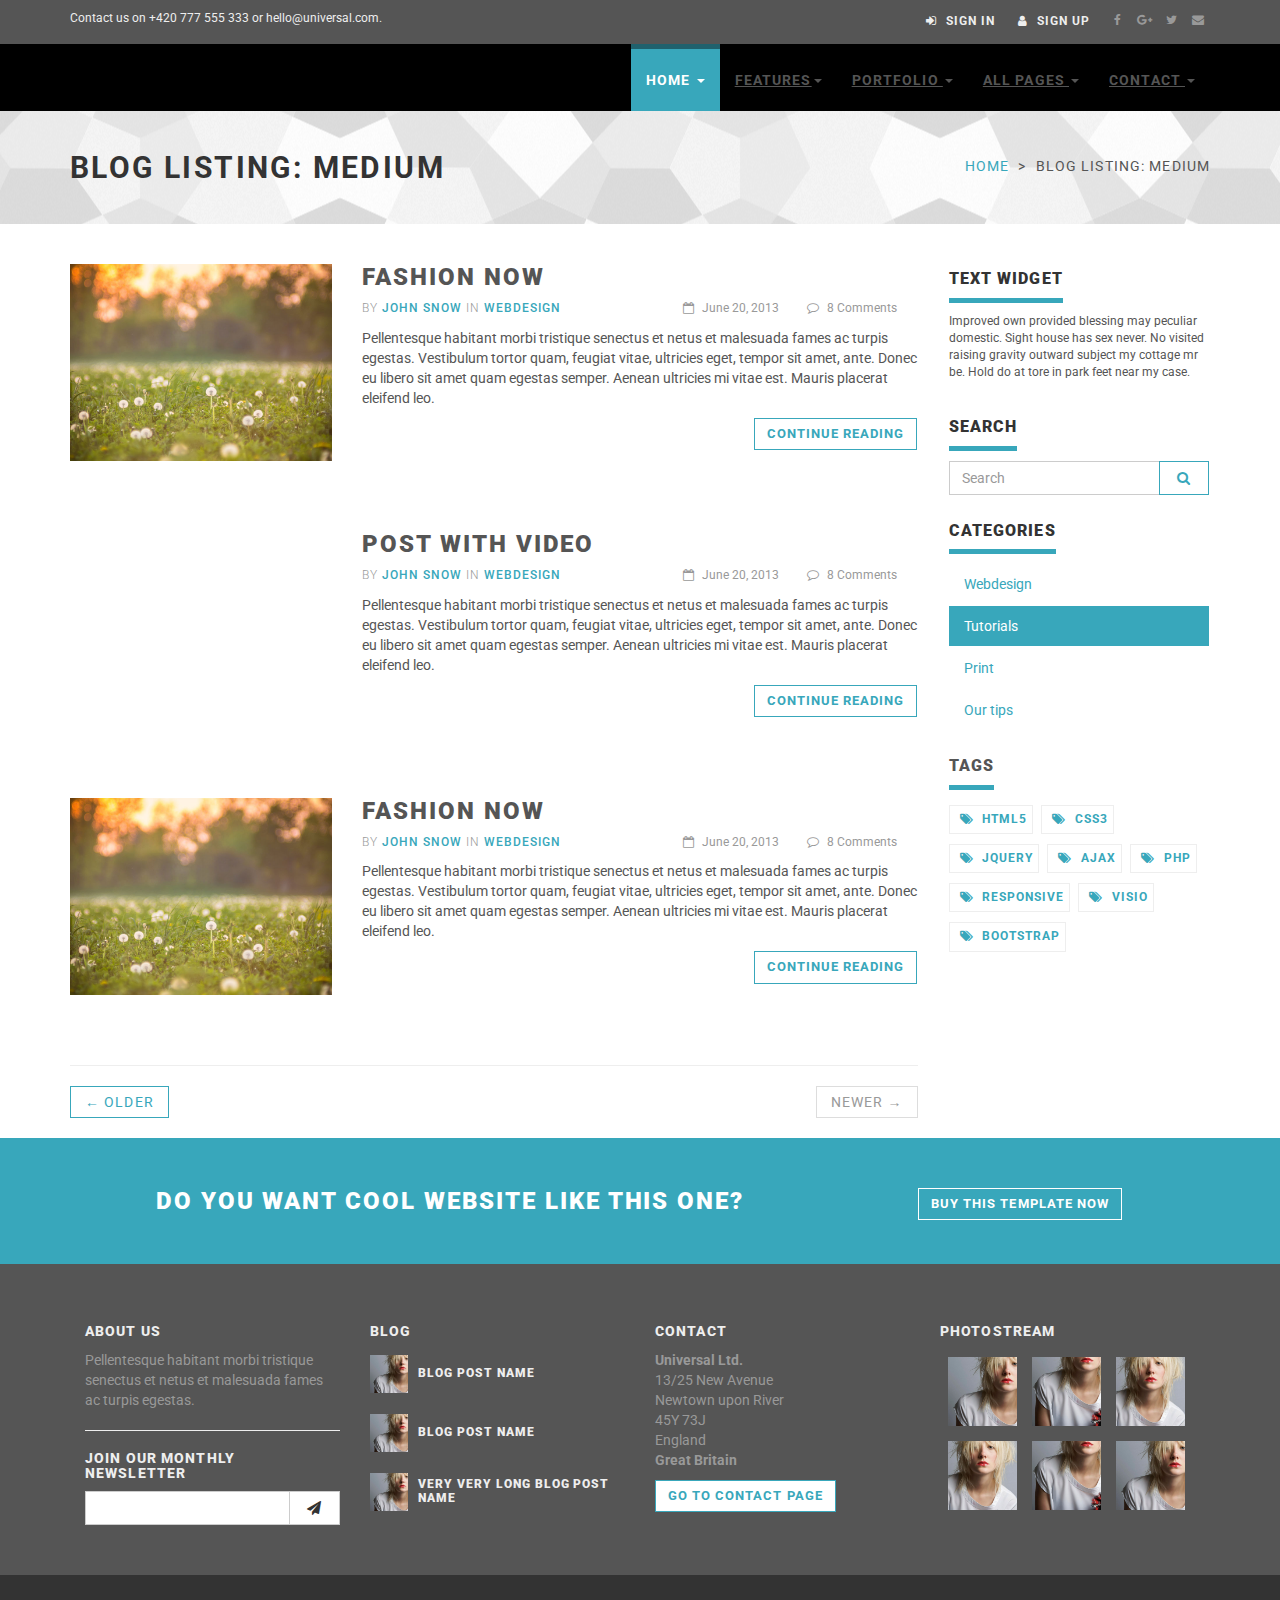
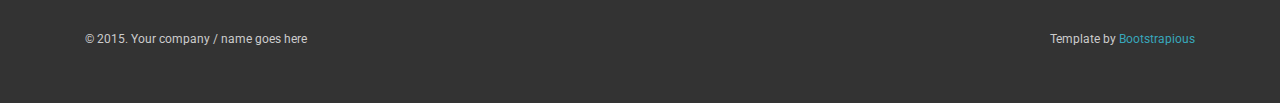
<file: blog-medium.html>
<!DOCTYPE html>
<html lang="en">

<head>
    <meta charset="utf-8">
    <meta name="robots" content="all,follow">
    <meta name="googlebot" content="index,follow,snippet,archive">
    <meta name="viewport" content="width=device-width, initial-scale=1">

    <title>Universal - All In 1 Template</title>

    <meta name="keywords" content="">

    <link href='http://fonts.googleapis.com/css?family=Roboto:400,100,100italic,300,300italic,500,700,800' rel='stylesheet' type='text/css'>

    <!-- Bootstrap and Font Awesome css -->
    <link rel="stylesheet" href="http://maxcdn.bootstrapcdn.com/font-awesome/4.3.0/css/font-awesome.min.css">
    <link rel="stylesheet" href="http://maxcdn.bootstrapcdn.com/bootstrap/3.3.2/css/bootstrap.min.css">

    <!-- Css animations  -->
    <link href="css/animate.css" rel="stylesheet">

    <!-- Theme stylesheet, if possible do not edit this stylesheet -->
    <link href="css/style.default.css" rel="stylesheet" id="theme-stylesheet">

    <!-- Custom stylesheet - for your changes -->
    <link href="css/custom.css" rel="stylesheet">

    <!-- Responsivity for older IE -->
    <!--[if lt IE 9]>
        <script src="https://oss.maxcdn.com/html5shiv/3.7.2/html5shiv.min.js"></script>
        <script src="https://oss.maxcdn.com/respond/1.4.2/respond.min.js"></script>
<![endif]-->

    <!-- Favicon and apple touch icons-->
    <link rel="shortcut icon" href="img/favicon.ico" type="image/x-icon" />
    <link rel="apple-touch-icon" href="img/apple-touch-icon.png" />
    <link rel="apple-touch-icon" sizes="57x57" href="img/apple-touch-icon-57x57.png" />
    <link rel="apple-touch-icon" sizes="72x72" href="img/apple-touch-icon-72x72.png" />
    <link rel="apple-touch-icon" sizes="76x76" href="img/apple-touch-icon-76x76.png" />
    <link rel="apple-touch-icon" sizes="114x114" href="img/apple-touch-icon-114x114.png" />
    <link rel="apple-touch-icon" sizes="120x120" href="img/apple-touch-icon-120x120.png" />
    <link rel="apple-touch-icon" sizes="144x144" href="img/apple-touch-icon-144x144.png" />
    <link rel="apple-touch-icon" sizes="152x152" href="img/apple-touch-icon-152x152.png" />
</head>

<body>


    <div id="all">
        <header>

            <!-- *** TOP ***
_________________________________________________________ -->
            <div id="top">
                <div class="container">
                    <div class="row">
                        <div class="col-xs-5 contact">
                            <p class="hidden-sm hidden-xs">Contact us on +420 777 555 333 or hello@universal.com.</p>
                            <p class="hidden-md hidden-lg"><a href="#" data-animate-hover="pulse"><i class="fa fa-phone"></i></a>  <a href="#" data-animate-hover="pulse"><i class="fa fa-envelope"></i></a>
                            </p>
                        </div>
                        <div class="col-xs-7">
                            <div class="social">
                                <a href="#" class="external facebook" data-animate-hover="pulse"><i class="fa fa-facebook"></i></a>
                                <a href="#" class="external gplus" data-animate-hover="pulse"><i class="fa fa-google-plus"></i></a>
                                <a href="#" class="external twitter" data-animate-hover="pulse"><i class="fa fa-twitter"></i></a>
                                <a href="#" class="email" data-animate-hover="pulse"><i class="fa fa-envelope"></i></a>
                            </div>

                            <div class="login">
                                <a href="#" data-toggle="modal" data-target="#login-modal"><i class="fa fa-sign-in"></i> <span class="hidden-xs text-uppercase">Sign in</span></a>
                                <a href="customer-register.html"><i class="fa fa-user"></i> <span class="hidden-xs text-uppercase">Sign up</span></a>
                            </div>

                        </div>
                    </div>
                </div>
            </div>

            <!-- *** TOP END *** -->

            <!-- *** NAVBAR ***
    _________________________________________________________ -->

            <div class="navbar-affixed-top" data-spy="affix" data-offset-top="200">

                <div class="navbar navbar-default yamm" role="navigation" id="navbar">

                    <div class="container">
                        <div class="navbar-header">

                            <a class="navbar-brand home" href="index.html">
                                <img src="img/logo.png" alt="Universal logo" class="hidden-xs hidden-sm">
                                <img src="img/logo-small.png" alt="Universal logo" class="visible-xs visible-sm"><span class="sr-only">Universal - go to homepage</span>
                            </a>
                            <div class="navbar-buttons">
                                <button type="button" class="navbar-toggle btn-template-main" data-toggle="collapse" data-target="#navigation">
                                    <span class="sr-only">Toggle navigation</span>
                                    <i class="fa fa-align-justify"></i>
                                </button>
                            </div>
                        </div>
                        <!--/.navbar-header -->

                        <div class="navbar-collapse collapse" id="navigation">

                            <ul class="nav navbar-nav navbar-right">
                                <li class="dropdown active">
                                    <a href="javascript: void(0)" class="dropdown-toggle" data-toggle="dropdown">Home <b class="caret"></b></a>
                                    <ul class="dropdown-menu">
                                        <li><a href="index.html">Option 1: Default Page</a>
                                        </li>
                                        <li><a href="index2.html">Option 2: Application</a>
                                        </li>
                                        <li><a href="index3.html">Option 3: Startup</a>
                                        </li>
                                        <li><a href="index4.html">Option 4: Agency</a>
                                        </li>
                                        <li><a href="index5.html">Option 5: Portfolio</a>
                                        </li>
                                    </ul>
                                </li>
                                <li class="dropdown use-yamm yamm-fw">
                                    <a href="#" class="dropdown-toggle" data-toggle="dropdown">Features<b class="caret"></b></a>
                                    <ul class="dropdown-menu">
                                        <li>
                                            <div class="yamm-content">
                                                <div class="row">
                                                    <div class="col-sm-6">
                                                        <img src="img/template-easy-customize.png" class="img-responsive hidden-xs" alt="">
                                                    </div>
                                                    <div class="col-sm-3">
                                                        <h5>Shortcodes</h5>
                                                        <ul>
                                                            <li><a href="template-accordions.html">Accordions</a>
                                                            </li>
                                                            <li><a href="template-alerts.html">Alerts</a>
                                                            </li>
                                                            <li><a href="template-buttons.html">Buttons</a>
                                                            </li>
                                                            <li><a href="template-content-boxes.html">Content boxes</a>
                                                            </li>
                                                            <li><a href="template-blocks.html">Horizontal blocks</a>
                                                            </li>
                                                            <li><a href="template-pagination.html">Pagination</a>
                                                            </li>
                                                            <li><a href="template-tabs.html">Tabs</a>
                                                            </li>
                                                            <li><a href="template-typography.html">Typography</a>
                                                            </li>
                                                        </ul>
                                                    </div>
                                                    <div class="col-sm-3">
                                                        <h5>Header variations</h5>
                                                        <ul>
                                                            <li><a href="template-header-default.html">Default sticky header</a>
                                                            </li>
                                                            <li><a href="template-header-nosticky.html">No sticky header</a>
                                                            </li>
                                                            <li><a href="template-header-light.html">Light header</a>
                                                            </li>
                                                        </ul>
                                                    </div>
                                                </div>
                                            </div>
                                        </li>
                                    </ul>
                                </li>
                                <li class="dropdown use-yamm yamm-fw">
                                    <a href="#" class="dropdown-toggle" data-toggle="dropdown">Portfolio <b class="caret"></b></a>
                                    <ul class="dropdown-menu">
                                        <li>
                                            <div class="yamm-content">
                                                <div class="row">
                                                    <div class="col-sm-6">
                                                        <img src="img/template-homepage.png" class="img-responsive hidden-xs" alt="">
                                                    </div>
                                                    <div class="col-sm-3">
                                                        <h5>Portfolio</h5>
                                                        <ul>
                                                            <li><a href="portfolio-2.html">2 columns</a>
                                                            </li>
                                                            <li><a href="portfolio-no-space-2.html">2 columns with negative space</a>
                                                            </li>
                                                            <li><a href="portfolio-3.html">3 columns</a>
                                                            </li>
                                                            <li><a href="portfolio-no-space-3.html">3 columns with negative space</a>
                                                            </li>
                                                            <li><a href="portfolio-4.html">4 columns</a>
                                                            </li>
                                                            <li><a href="portfolio-no-space-4.html">4 columns with negative space</a>
                                                            </li>
                                                            <li><a href="portfolio-detail.html">Portfolio - detail</a>
                                                            </li>
                                                            <li><a href="portfolio-detail-2.html">Portfolio - detail 2</a>
                                                            </li>
                                                        </ul>
                                                    </div>
                                                    <div class="col-sm-3">
                                                        <h5>About</h5>
                                                        <ul>
                                                            <li><a href="about.html">About us</a>
                                                            </li>
                                                            <li><a href="team.html">Our team</a>
                                                            </li>
                                                            <li><a href="team-member.html">Team member</a>
                                                            </li>
                                                            <li><a href="services.html">Services</a>
                                                            </li>
                                                        </ul>
                                                        <h5>Marketing</h5>
                                                        <ul>
                                                            <li><a href="packages.html">Packages</a>
                                                            </li>
                                                        </ul>
                                                    </div>
                                                </div>
                                            </div>
                                        </li>
                                    </ul>
                                </li>
                                <!-- ========== FULL WIDTH MEGAMENU ================== -->
                                <li class="dropdown use-yamm yamm-fw">
                                    <a href="#" class="dropdown-toggle" data-toggle="dropdown" data-hover="dropdown" data-delay="200">All Pages <b class="caret"></b></a>
                                    <ul class="dropdown-menu">
                                        <li>
                                            <div class="yamm-content">
                                                <div class="row">
                                                    <div class="col-sm-3">
                                                        <h5>Home</h5>
                                                        <ul>
                                                            <li><a href="index.html">Option 1: Default Page</a>
                                                            </li>
                                                            <li><a href="index2.html">Option 2: Application</a>
                                                            </li>
                                                            <li><a href="index3.html">Option 3: Startup</a>
                                                            </li>
                                                            <li><a href="index4.html">Option 4: Agency</a>
                                                            </li>
                                                            <li><a href="index5.html">Option 5: Portfolio</a>
                                                            </li>
                                                        </ul>
                                                        <h5>About</h5>
                                                        <ul>
                                                            <li><a href="about.html">About us</a>
                                                            </li>
                                                            <li><a href="team.html">Our team</a>
                                                            </li>
                                                            <li><a href="team-member.html">Team member</a>
                                                            </li>
                                                            <li><a href="services.html">Services</a>
                                                            </li>
                                                        </ul>
                                                        <h5>Marketing</h5>
                                                        <ul>
                                                            <li><a href="packages.html">Packages</a>
                                                            </li>
                                                        </ul>
                                                    </div>
                                                    <div class="col-sm-3">
                                                        <h5>Portfolio</h5>
                                                        <ul>
                                                            <li><a href="portfolio-2.html">2 columns</a>
                                                            </li>
                                                            <li><a href="portfolio-no-space-2.html">2 columns with negative space</a>
                                                            </li>
                                                            <li><a href="portfolio-3.html">3 columns</a>
                                                            </li>
                                                            <li><a href="portfolio-no-space-3.html">3 columns with negative space</a>
                                                            </li>
                                                            <li><a href="portfolio-4.html">4 columns</a>
                                                            </li>
                                                            <li><a href="portfolio-no-space-4.html">4 columns with negative space</a>
                                                            </li>
                                                            <li><a href="portfolio-detail.html">Portfolio - detail</a>
                                                            </li>
                                                            <li><a href="portfolio-detail-2.html">Portfolio - detail 2</a>
                                                            </li>
                                                        </ul>
                                                        <h5>User pages</h5>
                                                        <ul>
                                                            <li><a href="customer-register.html">Register / login</a>
                                                            </li>
                                                            <li><a href="customer-orders.html">Orders history</a>
                                                            </li>
                                                            <li><a href="customer-order.html">Order history detail</a>
                                                            </li>
                                                            <li><a href="customer-wishlist.html">Wishlist</a>
                                                            </li>
                                                            <li><a href="customer-account.html">Customer account / change password</a>
                                                            </li>
                                                        </ul>
                                                    </div>
                                                    <div class="col-sm-3">
                                                        <h5>Shop</h5>
                                                        <ul>
                                                            <li><a href="shop-category.html">Category - sidebar right</a>
                                                            </li>
                                                            <li><a href="shop-category-left.html">Category - sidebar left</a>
                                                            </li>
                                                            <li><a href="shop-category-full.html">Category - full width</a>
                                                            </li>
                                                            <li><a href="shop-detail.html">Product detail</a>
                                                            </li>
                                                        </ul>
                                                        <h5>Shop - order process</h5>
                                                        <ul>
                                                            <li><a href="shop-basket.html">Shopping cart</a>
                                                            </li>
                                                            <li><a href="shop-checkout1.html">Checkout - step 1</a>
                                                            </li>
                                                            <li><a href="shop-checkout2.html">Checkout - step 2</a>
                                                            </li>
                                                            <li><a href="shop-checkout3.html">Checkout - step 3</a>
                                                            </li>
                                                            <li><a href="shop-checkout4.html">Checkout - step 4</a>
                                                            </li>
                                                        </ul>
                                                    </div>
                                                    <div class="col-sm-3">
                                                        <h5>Contact</h5>
                                                        <ul>
                                                            <li><a href="contact.html">Contact</a>
                                                            </li>
                                                            <li><a href="contact2.html">Contact - version 2</a>
                                                            </li>
                                                            <li><a href="contact3.html">Contact - version 3</a>
                                                            </li>
                                                        </ul>
                                                        <h5>Pages</h5>
                                                        <ul>
                                                            <li><a href="text.html">Text page</a>
                                                            </li>
                                                            <li><a href="text-left.html">Text page - left sidebar</a>
                                                            </li>
                                                            <li><a href="text-full.html">Text page - full width</a>
                                                            </li>
                                                            <li><a href="faq.html">FAQ</a>
                                                            </li>
                                                            <li><a href="404.html">404 page</a>
                                                            </li>
                                                        </ul>
                                                        <h5>Blog</h5>
                                                        <ul>
                                                            <li><a href="blog.html">Blog listing big</a>
                                                            </li>
                                                            <li><a href="blog-medium.html">Blog listing medium</a>
                                                            </li>
                                                            <li><a href="blog-small.html">Blog listing small</a>
                                                            </li>
                                                            <li><a href="blog-post.html">Blog Post</a>
                                                            </li>
                                                        </ul>
                                                    </div>
                                                </div>
                                            </div>
                                            <!-- /.yamm-content -->
                                        </li>
                                    </ul>
                                </li>
                                <!-- ========== FULL WIDTH MEGAMENU END ================== -->

                                <li class="dropdown">
                                    <a href="javascript: void(0)" class="dropdown-toggle" data-toggle="dropdown">Contact <b class="caret"></b></a>
                                    <ul class="dropdown-menu">
                                        <li><a href="contact.html">Contact option 1</a>
                                        </li>
                                        <li><a href="contact2.html">Contact option 2</a>
                                        </li>
                                        <li><a href="contact3.html">Contact option 3</a>
                                        </li>

                                    </ul>
                                </li>
                            </ul>

                        </div>
                        <!--/.nav-collapse -->



                        <div class="collapse clearfix" id="search">

                            <form class="navbar-form" role="search">
                                <div class="input-group">
                                    <input type="text" class="form-control" placeholder="Search">
                                    <span class="input-group-btn">

                    <button type="submit" class="btn btn-template-main"><i class="fa fa-search"></i></button>

                </span>
                                </div>
                            </form>

                        </div>
                        <!--/.nav-collapse -->

                    </div>


                </div>
                <!-- /#navbar -->

            </div>

            <!-- *** NAVBAR END *** -->

        </header>

        <!-- *** LOGIN MODAL ***
_________________________________________________________ -->

        <div class="modal fade" id="login-modal" tabindex="-1" role="dialog" aria-labelledby="Login" aria-hidden="true">
            <div class="modal-dialog modal-sm">

                <div class="modal-content">
                    <div class="modal-header">
                        <button type="button" class="close" data-dismiss="modal" aria-hidden="true">&times;</button>
                        <h4 class="modal-title" id="Login">Customer login</h4>
                    </div>
                    <div class="modal-body">
                        <form action="customer-orders.html" method="post">
                            <div class="form-group">
                                <input type="text" class="form-control" id="email_modal" placeholder="email">
                            </div>
                            <div class="form-group">
                                <input type="password" class="form-control" id="password_modal" placeholder="password">
                            </div>

                            <p class="text-center">
                                <button class="btn btn-template-main"><i class="fa fa-sign-in"></i> Log in</button>
                            </p>

                        </form>

                        <p class="text-center text-muted">Not registered yet?</p>
                        <p class="text-center text-muted"><a href="customer-register.html"><strong>Register now</strong></a>! It is easy and done in 1&nbsp;minute and gives you access to special discounts and much more!</p>

                    </div>
                </div>
            </div>
        </div>

        <!-- *** LOGIN MODAL END *** -->

        <div id="heading-breadcrumbs">
            <div class="container">
                <div class="row">
                    <div class="col-md-6">
                        <h1>Blog listing: Medium</h1>
                    </div>
                    <div class="col-md-6">
                        <ul class="breadcrumb">
                            <li><a href="index.html">Home</a>
                            </li>
                            <li>Blog listing: Medium</li>
                        </ul>

                    </div>
                </div>
            </div>
        </div>

        <div id="content">
            <div class="container">
                <div class="row">
                    <!-- *** LEFT COLUMN ***
			 _________________________________________________________ -->

                    <div class="col-md-9" id="blog-listing-medium">
                        <section class="post">
                            <div class="row">
                                <div class="col-md-4">
                                    <div class="image">
                                        <a href="blog-post.html">
                                            <img src="img/blog-medium.jpg" class="img-responsive" alt="Example blog post alt">
                                        </a>
                                    </div>
                                </div>
                                <div class="col-md-8">
                                    <h2><a href="post.htmls">Fashion now</a></h2>
                                    <div class="clearfix">
                                        <p class="author-category">By <a href="#">John Snow</a> in <a href="blog.html">Webdesign</a>
                                        </p>
                                        <p class="date-comments">
                                            <a href="blog-post.html"><i class="fa fa-calendar-o"></i> June 20, 2013</a>
                                            <a href="blog-post.html"><i class="fa fa-comment-o"></i> 8 Comments</a>
                                        </p>
                                    </div>
                                    <p class="intro">Pellentesque habitant morbi tristique senectus et netus et malesuada fames ac turpis egestas. Vestibulum tortor quam, feugiat vitae, ultricies eget, tempor sit amet, ante. Donec eu libero sit amet quam egestas semper.
                                        Aenean ultricies mi vitae est. Mauris placerat eleifend leo.</p>
                                    <p class="read-more"><a href="blog-post.html" class="btn btn-template-main">Continue reading</a>
                                    </p>
                                </div>
                            </div>
                        </section>
                        <section class="post">
                            <div class="row">
                                <div class="col-md-4">
                                    <div class="video">
                                        <div class="embed-responsive embed-responsive-4by3">
                                            <iframe class="embed-responsive-item" src="//www.youtube.com/embed/upZJpGrppJA"></iframe>
                                        </div>
                                    </div>
                                </div>
                                <div class="col-md-8">
                                    <h2><a href="post.htmls">Post with video</a></h2>
                                    <div class="clearfix">
                                        <p class="author-category">By <a href="#">John Snow</a> in <a href="blog.html">Webdesign</a>
                                        </p>
                                        <p class="date-comments">
                                            <a href="blog-post.html"><i class="fa fa-calendar-o"></i> June 20, 2013</a>
                                            <a href="blog-post.html"><i class="fa fa-comment-o"></i> 8 Comments</a>
                                        </p>
                                    </div>
                                    <p class="intro">Pellentesque habitant morbi tristique senectus et netus et malesuada fames ac turpis egestas. Vestibulum tortor quam, feugiat vitae, ultricies eget, tempor sit amet, ante. Donec eu libero sit amet quam egestas semper.
                                        Aenean ultricies mi vitae est. Mauris placerat eleifend leo.</p>
                                    <p class="read-more"><a href="blog-post.html" class="btn btn-template-main">Continue reading</a>
                                    </p>
                                </div>
                            </div>
                        </section>

                        <section class="post">
                            <div class="row">
                                <div class="col-md-4">
                                    <div class="image">
                                        <a href="blog-post.html">
                                            <img src="img/blog-medium.jpg" class="img-responsive" alt="Example blog post alt">
                                        </a>
                                    </div>
                                </div>
                                <div class="col-md-8">
                                    <h2><a href="post.htmls">Fashion now</a></h2>
                                    <div class="clearfix">
                                        <p class="author-category">By <a href="#">John Snow</a> in <a href="blog.html">Webdesign</a>
                                        </p>
                                        <p class="date-comments">
                                            <a href="blog-post.html"><i class="fa fa-calendar-o"></i> June 20, 2013</a>
                                            <a href="blog-post.html"><i class="fa fa-comment-o"></i> 8 Comments</a>
                                        </p>
                                    </div>
                                    <p class="intro">Pellentesque habitant morbi tristique senectus et netus et malesuada fames ac turpis egestas. Vestibulum tortor quam, feugiat vitae, ultricies eget, tempor sit amet, ante. Donec eu libero sit amet quam egestas semper.
                                        Aenean ultricies mi vitae est. Mauris placerat eleifend leo.</p>
                                    <p class="read-more"><a href="blog-post.html" class="btn btn-template-main">Continue reading</a>
                                    </p>
                                </div>
                            </div>
                        </section>

                        <ul class="pager">
                            <li class="previous"><a href="#">&larr; Older</a>
                            </li>
                            <li class="next disabled"><a href="#">Newer &rarr;</a>
                            </li>
                        </ul>



                    </div>
                    <!-- /.col-md-9 -->

                    <!-- *** LEFT COLUMN END *** -->

                    <!-- *** RIGHT COLUMN ***
			 _________________________________________________________ -->

                    <div class="col-md-3">

                        <!-- *** MENUS AND WIDGETS ***
 _________________________________________________________ -->
                        <div class="panel panel-default sidebar-menu">

                            <div class="panel-heading">
                                <h3 class="panel-title">Text widget</h3>
                            </div>

                            <div class="panel-body text-widget">
                                <p>Improved own provided blessing may peculiar domestic. Sight house has sex never. No visited raising gravity outward subject my cottage mr be. Hold do at tore in park feet near my case.
                                </p>

                            </div>
                        </div>

                        <div class="panel panel-default sidebar-menu">

                            <div class="panel-heading">
                                <h3 class="panel-title">Search</h3>
                            </div>

                            <div class="panel-body">
                                <form role="search">
                                    <div class="input-group">
                                        <input type="text" class="form-control" placeholder="Search">
                                        <span class="input-group-btn">

		    <button type="submit" class="btn btn-template-main"><i class="fa fa-search"></i></button>

		</span>
                                    </div>
                                </form>
                            </div>
                        </div>

                        <div class="panel panel-default sidebar-menu">

                            <div class="panel-heading">
                                <h3 class="panel-title">Categories</h3>
                            </div>

                            <div class="panel-body">
                                <ul class="nav nav-pills nav-stacked">
                                    <li><a href="blog.html">Webdesign</a>
                                    </li>
                                    <li class="active"><a href="blog.html">Tutorials</a>
                                    </li>
                                    <li><a href="blog.html">Print</a>
                                    </li>
                                    <li><a href="blog.html">Our tips</a>
                                    </li>
                                </ul>
                            </div>
                        </div>

                        <div class="panel sidebar-menu">
                            <div class="panel-heading">
                                <h3 class="panel-title">Tags</h3>
                            </div>

                            <div class="panel-body">
                                <ul class="tag-cloud">
                                    <li><a href="#"><i class="fa fa-tags"></i> html5</a> 
                                    </li>
                                    <li><a href="#"><i class="fa fa-tags"></i> css3</a> 
                                    </li>
                                    <li><a href="#"><i class="fa fa-tags"></i> jquery</a> 
                                    </li>
                                    <li><a href="#"><i class="fa fa-tags"></i> ajax</a> 
                                    </li>
                                    <li><a href="#"><i class="fa fa-tags"></i> php</a> 
                                    </li>
                                    <li><a href="#"><i class="fa fa-tags"></i> responsive</a> 
                                    </li>
                                    <li><a href="#"><i class="fa fa-tags"></i> visio</a> 
                                    </li>
                                    <li><a href="#"><i class="fa fa-tags"></i> bootstrap</a> 
                                    </li>
                                </ul>
                            </div>
                        </div>

                        <!-- *** MENUS AND FILTERS END *** -->

                    </div>
                    <!-- /.col-md-3 -->

                    <!-- *** RIGHT COLUMN END *** -->

                </div>
                <!-- /.row -->
            </div>
            <!-- /.container -->
        </div>
        <!-- /#content -->


        <!-- *** GET IT ***
_________________________________________________________ -->

        <div id="get-it">
            <div class="container">
                <div class="col-md-8 col-sm-12">
                    <h3>Do you want cool website like this one?</h3>
                </div>
                <div class="col-md-4 col-sm-12">
                    <a href="#" class="btn btn-template-transparent-primary">Buy this template now</a>
                </div>
            </div>
        </div>


        <!-- *** GET IT END *** -->


        <!-- *** FOOTER ***
_________________________________________________________ -->

        <footer id="footer">
            <div class="container">
                <div class="col-md-3 col-sm-6">
                    <h4>About us</h4>

                    <p>Pellentesque habitant morbi tristique senectus et netus et malesuada fames ac turpis egestas.</p>

                    <hr>

                    <h4>Join our monthly newsletter</h4>

                    <form>
                        <div class="input-group">

                            <input type="text" class="form-control">

                            <span class="input-group-btn">

                        <button class="btn btn-default" type="button"><i class="fa fa-send"></i></button>

                    </span>

                        </div>
                        <!-- /input-group -->
                    </form>

                    <hr class="hidden-md hidden-lg hidden-sm">

                </div>
                <!-- /.col-md-3 -->

                <div class="col-md-3 col-sm-6">

                    <h4>Blog</h4>

                    <div class="blog-entries">
                        <div class="item same-height-row clearfix">
                            <div class="image same-height-always">
                                <a href="#">
                                    <img class="img-responsive" src="img/detailsquare.jpg" alt="">
                                </a>
                            </div>
                            <div class="name same-height-always">
                                <h5><a href="#">Blog post name</a></h5>
                            </div>
                        </div>

                        <div class="item same-height-row clearfix">
                            <div class="image same-height-always">
                                <a href="#">
                                    <img class="img-responsive" src="img/detailsquare.jpg" alt="">
                                </a>
                            </div>
                            <div class="name same-height-always">
                                <h5><a href="#">Blog post name</a></h5>
                            </div>
                        </div>

                        <div class="item same-height-row clearfix">
                            <div class="image same-height-always">
                                <a href="#">
                                    <img class="img-responsive" src="img/detailsquare.jpg" alt="">
                                </a>
                            </div>
                            <div class="name same-height-always">
                                <h5><a href="#">Very very long blog post name</a></h5>
                            </div>
                        </div>
                    </div>

                    <hr class="hidden-md hidden-lg">

                </div>
                <!-- /.col-md-3 -->

                <div class="col-md-3 col-sm-6">

                    <h4>Contact</h4>

                    <p><strong>Universal Ltd.</strong>
                        <br>13/25 New Avenue
                        <br>Newtown upon River
                        <br>45Y 73J
                        <br>England
                        <br>
                        <strong>Great Britain</strong>
                    </p>

                    <a href="contact.html" class="btn btn-small btn-template-main">Go to contact page</a>

                    <hr class="hidden-md hidden-lg hidden-sm">

                </div>
                <!-- /.col-md-3 -->



                <div class="col-md-3 col-sm-6">

                    <h4>Photostream</h4>

                    <div class="photostream">
                        <div>
                            <a href="#">
                                <img src="img/detailsquare.jpg" class="img-responsive" alt="#">
                            </a>
                        </div>
                        <div>
                            <a href="#">
                                <img src="img/detailsquare2.jpg" class="img-responsive" alt="#">
                            </a>
                        </div>
                        <div>
                            <a href="#">
                                <img src="img/detailsquare3.jpg" class="img-responsive" alt="#">
                            </a>
                        </div>
                        <div>
                            <a href="#">
                                <img src="img/detailsquare3.jpg" class="img-responsive" alt="#">
                            </a>
                        </div>
                        <div>
                            <a href="#">
                                <img src="img/detailsquare2.jpg" class="img-responsive" alt="#">
                            </a>
                        </div>
                        <div>
                            <a href="#">
                                <img src="img/detailsquare.jpg" class="img-responsive" alt="#">
                            </a>
                        </div>
                    </div>

                </div>
                <!-- /.col-md-3 -->
            </div>
            <!-- /.container -->
        </footer>
        <!-- /#footer -->

        <!-- *** FOOTER END *** -->

        <!-- *** COPYRIGHT ***
_________________________________________________________ -->

        <div id="copyright">
            <div class="container">
                <div class="col-md-12">
                    <p class="pull-left">&copy; 2015. Your company / name goes here</p>
                    <p class="pull-right">Template by <a href="http://bootstrapious.com/free-templates">Bootstrapious</a> 
                        <!-- Not removing these links is part of the licence conditions of the template. Thanks for understanding :) -->
                    </p>

                </div>
            </div>
        </div>
        <!-- /#copyright -->

        <!-- *** COPYRIGHT END *** -->




    </div>
    <!-- /#all -->


    <!-- #### JAVASCRIPT FILES ### -->

    <script src="http://ajax.googleapis.com/ajax/libs/jquery/1.11.0/jquery.min.js"></script>
    <script>
        window.jQuery || document.write('<script src="js/jquery-1.11.0.min.js"><\/script>')
    </script>
    <script src="http://maxcdn.bootstrapcdn.com/bootstrap/3.3.2/js/bootstrap.min.js"></script>

    <script src="js/jquery.cookie.js"></script>
    <script src="js/waypoints.min.js"></script>
    <script src="js/jquery.counterup.min.js"></script>
    <script src="js/jquery.parallax-1.1.3.js"></script>
    <script src="js/front.js"></script>

    



</body>

</html>
</file>
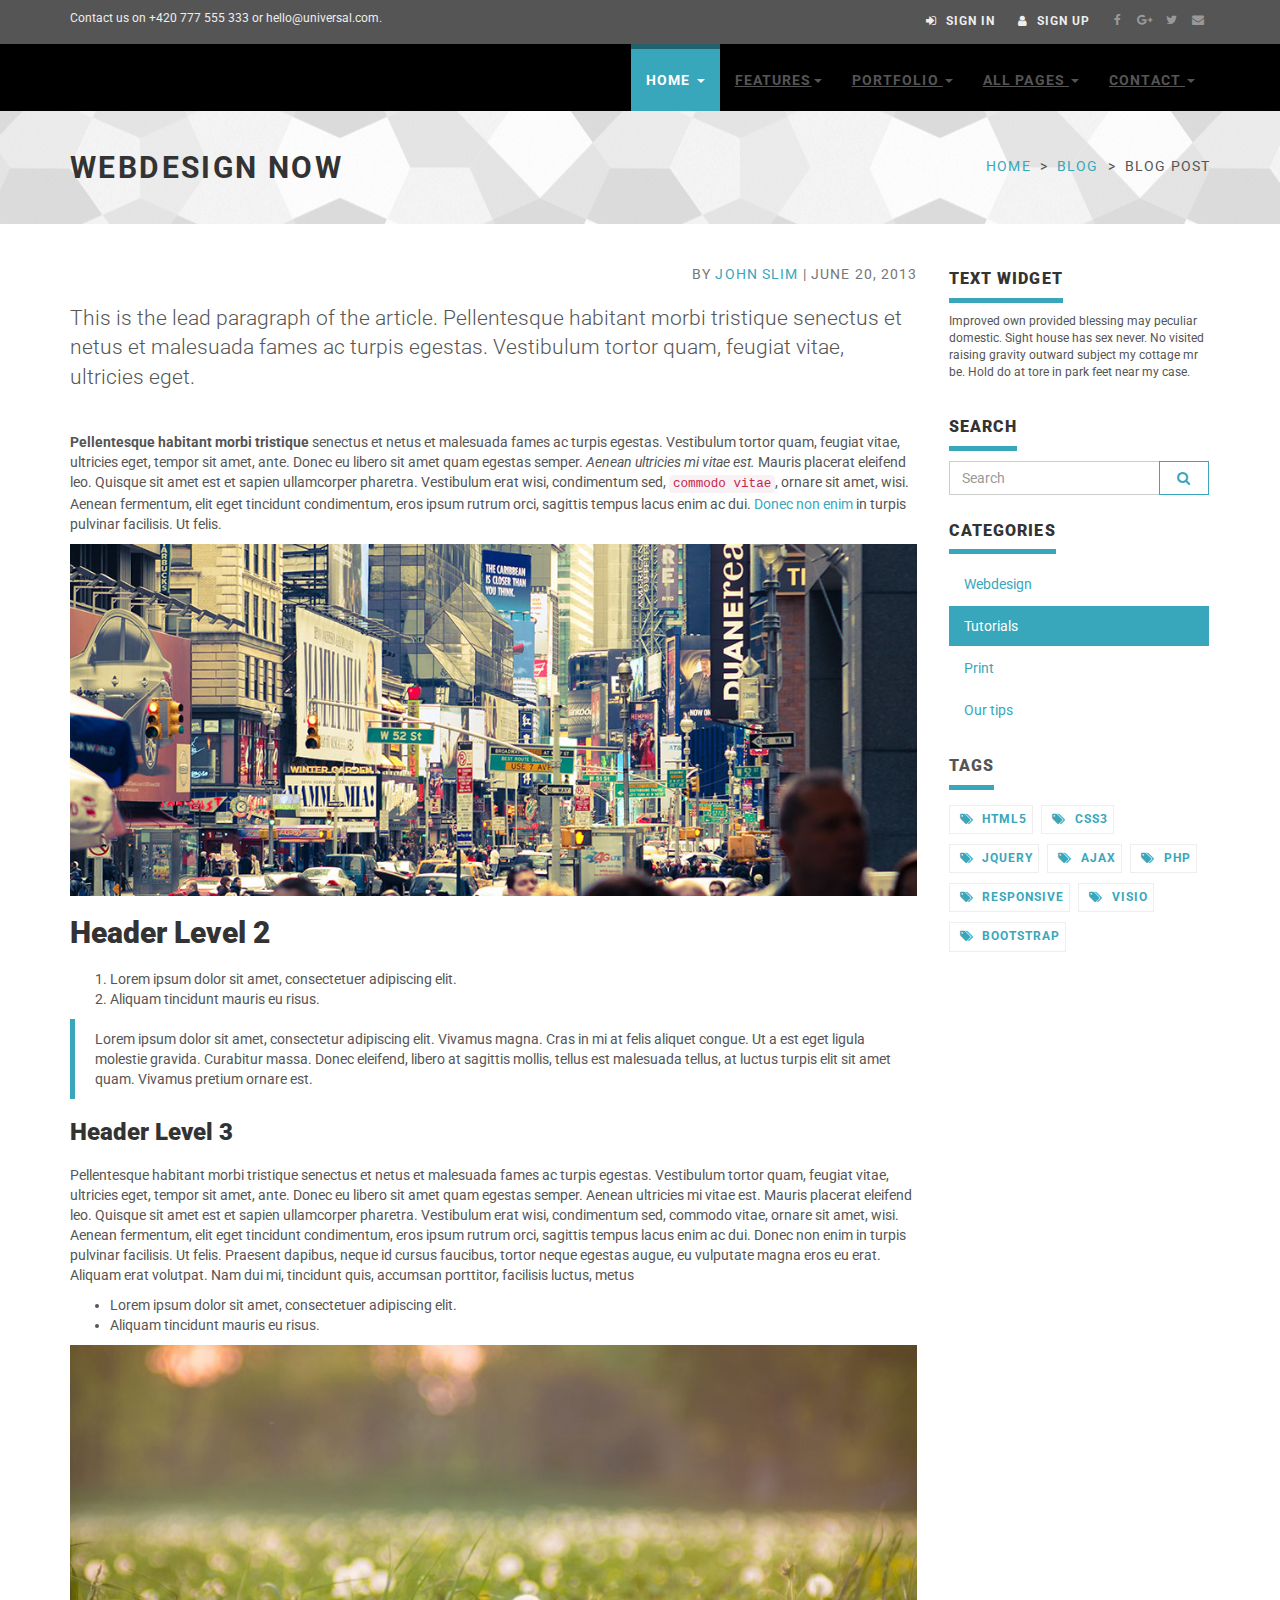
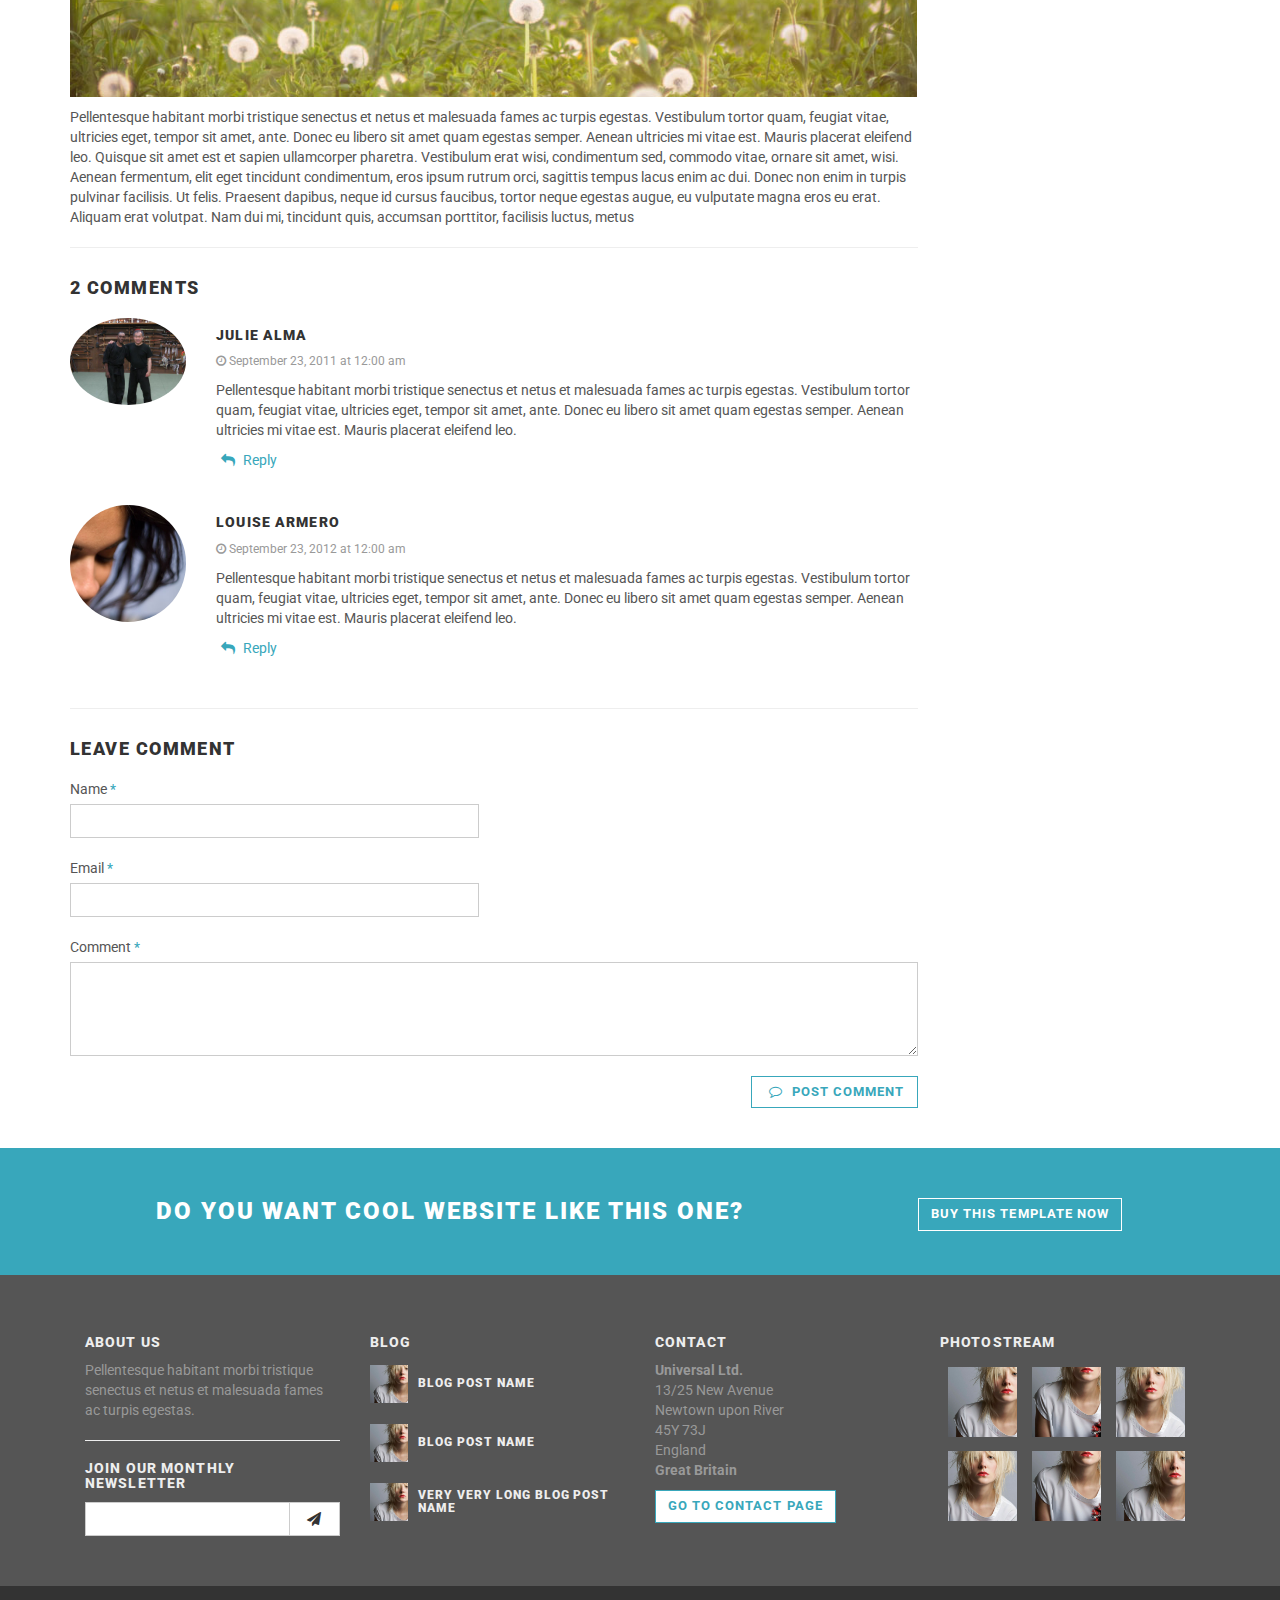
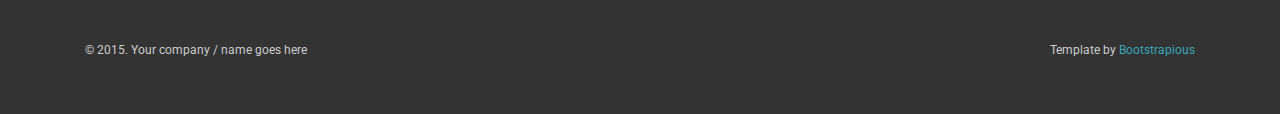
<file: blog-post.html>
<!DOCTYPE html>
<html lang="en">

<head>
    <meta charset="utf-8">
    <meta name="robots" content="all,follow">
    <meta name="googlebot" content="index,follow,snippet,archive">
    <meta name="viewport" content="width=device-width, initial-scale=1">

    <title>Universal - All In 1 Template</title>

    <meta name="keywords" content="">

    <link href='http://fonts.googleapis.com/css?family=Roboto:400,100,100italic,300,300italic,500,700,800' rel='stylesheet' type='text/css'>

    <!-- Bootstrap and Font Awesome css -->
    <link rel="stylesheet" href="http://maxcdn.bootstrapcdn.com/font-awesome/4.3.0/css/font-awesome.min.css">
    <link rel="stylesheet" href="http://maxcdn.bootstrapcdn.com/bootstrap/3.3.2/css/bootstrap.min.css">

    <!-- Css animations  -->
    <link href="css/animate.css" rel="stylesheet">

    <!-- Theme stylesheet, if possible do not edit this stylesheet -->
    <link href="css/style.default.css" rel="stylesheet" id="theme-stylesheet">

    <!-- Custom stylesheet - for your changes -->
    <link href="css/custom.css" rel="stylesheet">

    <!-- Responsivity for older IE -->
    <!--[if lt IE 9]>
        <script src="https://oss.maxcdn.com/html5shiv/3.7.2/html5shiv.min.js"></script>
        <script src="https://oss.maxcdn.com/respond/1.4.2/respond.min.js"></script>
<![endif]-->

    <!-- Favicon and apple touch icons-->
    <link rel="shortcut icon" href="img/favicon.ico" type="image/x-icon" />
    <link rel="apple-touch-icon" href="img/apple-touch-icon.png" />
    <link rel="apple-touch-icon" sizes="57x57" href="img/apple-touch-icon-57x57.png" />
    <link rel="apple-touch-icon" sizes="72x72" href="img/apple-touch-icon-72x72.png" />
    <link rel="apple-touch-icon" sizes="76x76" href="img/apple-touch-icon-76x76.png" />
    <link rel="apple-touch-icon" sizes="114x114" href="img/apple-touch-icon-114x114.png" />
    <link rel="apple-touch-icon" sizes="120x120" href="img/apple-touch-icon-120x120.png" />
    <link rel="apple-touch-icon" sizes="144x144" href="img/apple-touch-icon-144x144.png" />
    <link rel="apple-touch-icon" sizes="152x152" href="img/apple-touch-icon-152x152.png" />
</head>

<body>


    <div id="all">
        <header>

            <!-- *** TOP ***
_________________________________________________________ -->
            <div id="top">
                <div class="container">
                    <div class="row">
                        <div class="col-xs-5 contact">
                            <p class="hidden-sm hidden-xs">Contact us on +420 777 555 333 or hello@universal.com.</p>
                            <p class="hidden-md hidden-lg"><a href="#" data-animate-hover="pulse"><i class="fa fa-phone"></i></a>  <a href="#" data-animate-hover="pulse"><i class="fa fa-envelope"></i></a>
                            </p>
                        </div>
                        <div class="col-xs-7">
                            <div class="social">
                                <a href="#" class="external facebook" data-animate-hover="pulse"><i class="fa fa-facebook"></i></a>
                                <a href="#" class="external gplus" data-animate-hover="pulse"><i class="fa fa-google-plus"></i></a>
                                <a href="#" class="external twitter" data-animate-hover="pulse"><i class="fa fa-twitter"></i></a>
                                <a href="#" class="email" data-animate-hover="pulse"><i class="fa fa-envelope"></i></a>
                            </div>

                            <div class="login">
                                <a href="#" data-toggle="modal" data-target="#login-modal"><i class="fa fa-sign-in"></i> <span class="hidden-xs text-uppercase">Sign in</span></a>
                                <a href="customer-register.html"><i class="fa fa-user"></i> <span class="hidden-xs text-uppercase">Sign up</span></a>
                            </div>

                        </div>
                    </div>
                </div>
            </div>

            <!-- *** TOP END *** -->

            <!-- *** NAVBAR ***
    _________________________________________________________ -->

            <div class="navbar-affixed-top" data-spy="affix" data-offset-top="200">

                <div class="navbar navbar-default yamm" role="navigation" id="navbar">

                    <div class="container">
                        <div class="navbar-header">

                            <a class="navbar-brand home" href="index.html">
                                <img src="img/logo.png" alt="Universal logo" class="hidden-xs hidden-sm">
                                <img src="img/logo-small.png" alt="Universal logo" class="visible-xs visible-sm"><span class="sr-only">Universal - go to homepage</span>
                            </a>
                            <div class="navbar-buttons">
                                <button type="button" class="navbar-toggle btn-template-main" data-toggle="collapse" data-target="#navigation">
                                    <span class="sr-only">Toggle navigation</span>
                                    <i class="fa fa-align-justify"></i>
                                </button>
                            </div>
                        </div>
                        <!--/.navbar-header -->

                        <div class="navbar-collapse collapse" id="navigation">

                            <ul class="nav navbar-nav navbar-right">
                                <li class="dropdown active">
                                    <a href="javascript: void(0)" class="dropdown-toggle" data-toggle="dropdown">Home <b class="caret"></b></a>
                                    <ul class="dropdown-menu">
                                        <li><a href="index.html">Option 1: Default Page</a>
                                        </li>
                                        <li><a href="index2.html">Option 2: Application</a>
                                        </li>
                                        <li><a href="index3.html">Option 3: Startup</a>
                                        </li>
                                        <li><a href="index4.html">Option 4: Agency</a>
                                        </li>
                                        <li><a href="index5.html">Option 5: Portfolio</a>
                                        </li>
                                    </ul>
                                </li>
                                <li class="dropdown use-yamm yamm-fw">
                                    <a href="#" class="dropdown-toggle" data-toggle="dropdown">Features<b class="caret"></b></a>
                                    <ul class="dropdown-menu">
                                        <li>
                                            <div class="yamm-content">
                                                <div class="row">
                                                    <div class="col-sm-6">
                                                        <img src="img/template-easy-customize.png" class="img-responsive hidden-xs" alt="">
                                                    </div>
                                                    <div class="col-sm-3">
                                                        <h5>Shortcodes</h5>
                                                        <ul>
                                                            <li><a href="template-accordions.html">Accordions</a>
                                                            </li>
                                                            <li><a href="template-alerts.html">Alerts</a>
                                                            </li>
                                                            <li><a href="template-buttons.html">Buttons</a>
                                                            </li>
                                                            <li><a href="template-content-boxes.html">Content boxes</a>
                                                            </li>
                                                            <li><a href="template-blocks.html">Horizontal blocks</a>
                                                            </li>
                                                            <li><a href="template-pagination.html">Pagination</a>
                                                            </li>
                                                            <li><a href="template-tabs.html">Tabs</a>
                                                            </li>
                                                            <li><a href="template-typography.html">Typography</a>
                                                            </li>
                                                        </ul>
                                                    </div>
                                                    <div class="col-sm-3">
                                                        <h5>Header variations</h5>
                                                        <ul>
                                                            <li><a href="template-header-default.html">Default sticky header</a>
                                                            </li>
                                                            <li><a href="template-header-nosticky.html">No sticky header</a>
                                                            </li>
                                                            <li><a href="template-header-light.html">Light header</a>
                                                            </li>
                                                        </ul>
                                                    </div>
                                                </div>
                                            </div>
                                        </li>
                                    </ul>
                                </li>
                                <li class="dropdown use-yamm yamm-fw">
                                    <a href="#" class="dropdown-toggle" data-toggle="dropdown">Portfolio <b class="caret"></b></a>
                                    <ul class="dropdown-menu">
                                        <li>
                                            <div class="yamm-content">
                                                <div class="row">
                                                    <div class="col-sm-6">
                                                        <img src="img/template-homepage.png" class="img-responsive hidden-xs" alt="">
                                                    </div>
                                                    <div class="col-sm-3">
                                                        <h5>Portfolio</h5>
                                                        <ul>
                                                            <li><a href="portfolio-2.html">2 columns</a>
                                                            </li>
                                                            <li><a href="portfolio-no-space-2.html">2 columns with negative space</a>
                                                            </li>
                                                            <li><a href="portfolio-3.html">3 columns</a>
                                                            </li>
                                                            <li><a href="portfolio-no-space-3.html">3 columns with negative space</a>
                                                            </li>
                                                            <li><a href="portfolio-4.html">4 columns</a>
                                                            </li>
                                                            <li><a href="portfolio-no-space-4.html">4 columns with negative space</a>
                                                            </li>
                                                            <li><a href="portfolio-detail.html">Portfolio - detail</a>
                                                            </li>
                                                            <li><a href="portfolio-detail-2.html">Portfolio - detail 2</a>
                                                            </li>
                                                        </ul>
                                                    </div>
                                                    <div class="col-sm-3">
                                                        <h5>About</h5>
                                                        <ul>
                                                            <li><a href="about.html">About us</a>
                                                            </li>
                                                            <li><a href="team.html">Our team</a>
                                                            </li>
                                                            <li><a href="team-member.html">Team member</a>
                                                            </li>
                                                            <li><a href="services.html">Services</a>
                                                            </li>
                                                        </ul>
                                                        <h5>Marketing</h5>
                                                        <ul>
                                                            <li><a href="packages.html">Packages</a>
                                                            </li>
                                                        </ul>
                                                    </div>
                                                </div>
                                            </div>
                                        </li>
                                    </ul>
                                </li>
                                <!-- ========== FULL WIDTH MEGAMENU ================== -->
                                <li class="dropdown use-yamm yamm-fw">
                                    <a href="#" class="dropdown-toggle" data-toggle="dropdown" data-hover="dropdown" data-delay="200">All Pages <b class="caret"></b></a>
                                    <ul class="dropdown-menu">
                                        <li>
                                            <div class="yamm-content">
                                                <div class="row">
                                                    <div class="col-sm-3">
                                                        <h5>Home</h5>
                                                        <ul>
                                                            <li><a href="index.html">Option 1: Default Page</a>
                                                            </li>
                                                            <li><a href="index2.html">Option 2: Application</a>
                                                            </li>
                                                            <li><a href="index3.html">Option 3: Startup</a>
                                                            </li>
                                                            <li><a href="index4.html">Option 4: Agency</a>
                                                            </li>
                                                            <li><a href="index5.html">Option 5: Portfolio</a>
                                                            </li>
                                                        </ul>
                                                        <h5>About</h5>
                                                        <ul>
                                                            <li><a href="about.html">About us</a>
                                                            </li>
                                                            <li><a href="team.html">Our team</a>
                                                            </li>
                                                            <li><a href="team-member.html">Team member</a>
                                                            </li>
                                                            <li><a href="services.html">Services</a>
                                                            </li>
                                                        </ul>
                                                        <h5>Marketing</h5>
                                                        <ul>
                                                            <li><a href="packages.html">Packages</a>
                                                            </li>
                                                        </ul>
                                                    </div>
                                                    <div class="col-sm-3">
                                                        <h5>Portfolio</h5>
                                                        <ul>
                                                            <li><a href="portfolio-2.html">2 columns</a>
                                                            </li>
                                                            <li><a href="portfolio-no-space-2.html">2 columns with negative space</a>
                                                            </li>
                                                            <li><a href="portfolio-3.html">3 columns</a>
                                                            </li>
                                                            <li><a href="portfolio-no-space-3.html">3 columns with negative space</a>
                                                            </li>
                                                            <li><a href="portfolio-4.html">4 columns</a>
                                                            </li>
                                                            <li><a href="portfolio-no-space-4.html">4 columns with negative space</a>
                                                            </li>
                                                            <li><a href="portfolio-detail.html">Portfolio - detail</a>
                                                            </li>
                                                            <li><a href="portfolio-detail-2.html">Portfolio - detail 2</a>
                                                            </li>
                                                        </ul>
                                                        <h5>User pages</h5>
                                                        <ul>
                                                            <li><a href="customer-register.html">Register / login</a>
                                                            </li>
                                                            <li><a href="customer-orders.html">Orders history</a>
                                                            </li>
                                                            <li><a href="customer-order.html">Order history detail</a>
                                                            </li>
                                                            <li><a href="customer-wishlist.html">Wishlist</a>
                                                            </li>
                                                            <li><a href="customer-account.html">Customer account / change password</a>
                                                            </li>
                                                        </ul>
                                                    </div>
                                                    <div class="col-sm-3">
                                                        <h5>Shop</h5>
                                                        <ul>
                                                            <li><a href="shop-category.html">Category - sidebar right</a>
                                                            </li>
                                                            <li><a href="shop-category-left.html">Category - sidebar left</a>
                                                            </li>
                                                            <li><a href="shop-category-full.html">Category - full width</a>
                                                            </li>
                                                            <li><a href="shop-detail.html">Product detail</a>
                                                            </li>
                                                        </ul>
                                                        <h5>Shop - order process</h5>
                                                        <ul>
                                                            <li><a href="shop-basket.html">Shopping cart</a>
                                                            </li>
                                                            <li><a href="shop-checkout1.html">Checkout - step 1</a>
                                                            </li>
                                                            <li><a href="shop-checkout2.html">Checkout - step 2</a>
                                                            </li>
                                                            <li><a href="shop-checkout3.html">Checkout - step 3</a>
                                                            </li>
                                                            <li><a href="shop-checkout4.html">Checkout - step 4</a>
                                                            </li>
                                                        </ul>
                                                    </div>
                                                    <div class="col-sm-3">
                                                        <h5>Contact</h5>
                                                        <ul>
                                                            <li><a href="contact.html">Contact</a>
                                                            </li>
                                                            <li><a href="contact2.html">Contact - version 2</a>
                                                            </li>
                                                            <li><a href="contact3.html">Contact - version 3</a>
                                                            </li>
                                                        </ul>
                                                        <h5>Pages</h5>
                                                        <ul>
                                                            <li><a href="text.html">Text page</a>
                                                            </li>
                                                            <li><a href="text-left.html">Text page - left sidebar</a>
                                                            </li>
                                                            <li><a href="text-full.html">Text page - full width</a>
                                                            </li>
                                                            <li><a href="faq.html">FAQ</a>
                                                            </li>
                                                            <li><a href="404.html">404 page</a>
                                                            </li>
                                                        </ul>
                                                        <h5>Blog</h5>
                                                        <ul>
                                                            <li><a href="blog.html">Blog listing big</a>
                                                            </li>
                                                            <li><a href="blog-medium.html">Blog listing medium</a>
                                                            </li>
                                                            <li><a href="blog-small.html">Blog listing small</a>
                                                            </li>
                                                            <li><a href="blog-post.html">Blog Post</a>
                                                            </li>
                                                        </ul>
                                                    </div>
                                                </div>
                                            </div>
                                            <!-- /.yamm-content -->
                                        </li>
                                    </ul>
                                </li>
                                <!-- ========== FULL WIDTH MEGAMENU END ================== -->

                                <li class="dropdown">
                                    <a href="javascript: void(0)" class="dropdown-toggle" data-toggle="dropdown">Contact <b class="caret"></b></a>
                                    <ul class="dropdown-menu">
                                        <li><a href="contact.html">Contact option 1</a>
                                        </li>
                                        <li><a href="contact2.html">Contact option 2</a>
                                        </li>
                                        <li><a href="contact3.html">Contact option 3</a>
                                        </li>

                                    </ul>
                                </li>
                            </ul>

                        </div>
                        <!--/.nav-collapse -->



                        <div class="collapse clearfix" id="search">

                            <form class="navbar-form" role="search">
                                <div class="input-group">
                                    <input type="text" class="form-control" placeholder="Search">
                                    <span class="input-group-btn">

                    <button type="submit" class="btn btn-template-main"><i class="fa fa-search"></i></button>

                </span>
                                </div>
                            </form>

                        </div>
                        <!--/.nav-collapse -->

                    </div>


                </div>
                <!-- /#navbar -->

            </div>

            <!-- *** NAVBAR END *** -->

        </header>

        <!-- *** LOGIN MODAL ***
_________________________________________________________ -->

        <div class="modal fade" id="login-modal" tabindex="-1" role="dialog" aria-labelledby="Login" aria-hidden="true">
            <div class="modal-dialog modal-sm">

                <div class="modal-content">
                    <div class="modal-header">
                        <button type="button" class="close" data-dismiss="modal" aria-hidden="true">&times;</button>
                        <h4 class="modal-title" id="Login">Customer login</h4>
                    </div>
                    <div class="modal-body">
                        <form action="customer-orders.html" method="post">
                            <div class="form-group">
                                <input type="text" class="form-control" id="email_modal" placeholder="email">
                            </div>
                            <div class="form-group">
                                <input type="password" class="form-control" id="password_modal" placeholder="password">
                            </div>

                            <p class="text-center">
                                <button class="btn btn-template-main"><i class="fa fa-sign-in"></i> Log in</button>
                            </p>

                        </form>

                        <p class="text-center text-muted">Not registered yet?</p>
                        <p class="text-center text-muted"><a href="customer-register.html"><strong>Register now</strong></a>! It is easy and done in 1&nbsp;minute and gives you access to special discounts and much more!</p>

                    </div>
                </div>
            </div>
        </div>

        <!-- *** LOGIN MODAL END *** -->

        <div id="heading-breadcrumbs">
            <div class="container">
                <div class="row">
                    <div class="col-md-7">
                        <h1>Webdesign now</h1>
                    </div>
                    <div class="col-md-5">
                        <ul class="breadcrumb">
                            <li><a href="index.html">Home</a>
                            </li>
                            <li><a href="blog.html">Blog</a>
                            </li>
                            <li>Blog post</li>
                        </ul>

                    </div>
                </div>
            </div>
        </div>

        <div id="content">
            <div class="container">

                <div class="row">

                    <!-- *** LEFT COLUMN ***
			_________________________________________________________ -->

                    <div class="col-md-9" id="blog-post">


                        <p class="text-muted text-uppercase mb-small text-right">By <a href="#">John Slim</a> | June 20, 2013</p>
                        <p class="lead">This is the lead paragraph of the article. Pellentesque habitant morbi tristique senectus et netus et malesuada fames ac turpis egestas. Vestibulum tortor quam, feugiat vitae, ultricies eget.</p>

                        <div id="post-content">
                            <p><strong>Pellentesque habitant morbi tristique</strong> senectus et netus et malesuada fames ac turpis egestas. Vestibulum tortor quam, feugiat vitae, ultricies eget, tempor sit amet, ante. Donec eu libero sit amet quam egestas
                                semper. <em>Aenean ultricies mi vitae est.</em> Mauris placerat eleifend leo. Quisque sit amet est et sapien ullamcorper pharetra. Vestibulum erat wisi, condimentum sed, <code>commodo vitae</code>, ornare sit amet, wisi. Aenean
                                fermentum, elit eget tincidunt condimentum, eros ipsum rutrum orci, sagittis tempus lacus enim ac dui. <a href="#">Donec non enim</a> in turpis pulvinar facilisis. Ut felis.</p>

                            <p>
                                <img src="img/blog2.jpg" class="img-responsive" alt="Example blog post alt">
                            </p>

                            <h2>Header Level 2</h2>

                            <ol>
                                <li>Lorem ipsum dolor sit amet, consectetuer adipiscing elit.</li>
                                <li>Aliquam tincidunt mauris eu risus.</li>
                            </ol>

                            <blockquote>
                                <p>Lorem ipsum dolor sit amet, consectetur adipiscing elit. Vivamus magna. Cras in mi at felis aliquet congue. Ut a est eget ligula molestie gravida. Curabitur massa. Donec eleifend, libero at sagittis mollis, tellus est malesuada
                                    tellus, at luctus turpis elit sit amet quam. Vivamus pretium ornare est.</p>
                            </blockquote>

                            <h3>Header Level 3</h3>

                            <p>Pellentesque habitant morbi tristique senectus et netus et malesuada fames ac turpis egestas. Vestibulum tortor quam, feugiat vitae, ultricies eget, tempor sit amet, ante. Donec eu libero sit amet quam egestas semper. Aenean
                                ultricies mi vitae est. Mauris placerat eleifend leo. Quisque sit amet est et sapien ullamcorper pharetra. Vestibulum erat wisi, condimentum sed, commodo vitae, ornare sit amet, wisi. Aenean fermentum, elit eget tincidunt
                                condimentum, eros ipsum rutrum orci, sagittis tempus lacus enim ac dui. Donec non enim in turpis pulvinar facilisis. Ut felis. Praesent dapibus, neque id cursus faucibus, tortor neque egestas augue, eu vulputate magna eros
                                eu erat. Aliquam erat volutpat. Nam dui mi, tincidunt quis, accumsan porttitor, facilisis luctus, metus</p>

                            <ul>
                                <li>Lorem ipsum dolor sit amet, consectetuer adipiscing elit.</li>
                                <li>Aliquam tincidunt mauris eu risus.</li>
                            </ul>

                            <p>
                                <img src="img/blog.jpg" class="img-responsive" alt="Example blog post alt">
                            </p>

                            <p>Pellentesque habitant morbi tristique senectus et netus et malesuada fames ac turpis egestas. Vestibulum tortor quam, feugiat vitae, ultricies eget, tempor sit amet, ante. Donec eu libero sit amet quam egestas semper. Aenean
                                ultricies mi vitae est. Mauris placerat eleifend leo. Quisque sit amet est et sapien ullamcorper pharetra. Vestibulum erat wisi, condimentum sed, commodo vitae, ornare sit amet, wisi. Aenean fermentum, elit eget tincidunt
                                condimentum, eros ipsum rutrum orci, sagittis tempus lacus enim ac dui. Donec non enim in turpis pulvinar facilisis. Ut felis. Praesent dapibus, neque id cursus faucibus, tortor neque egestas augue, eu vulputate magna eros
                                eu erat. Aliquam erat volutpat. Nam dui mi, tincidunt quis, accumsan porttitor, facilisis luctus, metus</p>

                        </div>
                        <!-- /#post-content -->

                        <div id="comments">
                            <h4 class="text-uppercase">2 comments</h4>


                            <div class="row comment">
                                <div class="col-sm-3 col-md-2 text-center-xs">
                                    <p>
                                        <img src="img/blog-avatar2.jpg" class="img-responsive img-circle" alt="">
                                    </p>
                                </div>
                                <div class="col-sm-9 col-md-10">
                                    <h5 class="text-uppercase">Julie Alma</h5>
                                    <p class="posted"><i class="fa fa-clock-o"></i> September 23, 2011 at 12:00 am</p>
                                    <p>Pellentesque habitant morbi tristique senectus et netus et malesuada fames ac turpis egestas. Vestibulum tortor quam, feugiat vitae, ultricies eget, tempor sit amet, ante. Donec eu libero sit amet quam egestas semper.
                                        Aenean ultricies mi vitae est. Mauris placerat eleifend leo.</p>
                                    <p class="reply"><a href="#"><i class="fa fa-reply"></i> Reply</a>
                                    </p>
                                </div>
                            </div>
                            <!-- /.comment -->


                            <div class="row comment last">

                                <div class="col-sm-3 col-md-2 text-center-xs">
                                    <p>
                                        <img src="img/blog-avatar.jpg" class="img-responsive img-circle" alt="">
                                    </p>
                                </div>

                                <div class="col-sm-9 col-md-10">
                                    <h5 class="text-uppercase">Louise Armero</h5>
                                    <p class="posted"><i class="fa fa-clock-o"></i> September 23, 2012 at 12:00 am</p>
                                    <p>Pellentesque habitant morbi tristique senectus et netus et malesuada fames ac turpis egestas. Vestibulum tortor quam, feugiat vitae, ultricies eget, tempor sit amet, ante. Donec eu libero sit amet quam egestas semper.
                                        Aenean ultricies mi vitae est. Mauris placerat eleifend leo.</p>
                                    <p class="reply"><a href="#"><i class="fa fa-reply"></i> Reply</a>
                                    </p>
                                </div>

                            </div>
                            <!-- /.comment -->
                        </div>
                        <!-- /#comments -->


                        <div id="comment-form">

                            <h4 class="text-uppercase">Leave comment</h4>

                            <form>
                                <div class="row">

                                    <div class="col-sm-6">
                                        <div class="form-group">
                                            <label for="name">Name <span class="required">*</span>
                                            </label>
                                            <input type="text" class="form-control" id="name">
                                        </div>
                                    </div>

                                </div>

                                <div class="row">
                                    <div class="col-sm-6">
                                        <div class="form-group">
                                            <label for="email">Email <span class="required">*</span>
                                            </label>
                                            <input type="text" class="form-control" id="email">
                                        </div>
                                    </div>
                                </div>

                                <div class="row">
                                    <div class="col-sm-12">
                                        <div class="form-group">
                                            <label for="comment">Comment <span class="required">*</span>
                                            </label>
                                            <textarea class="form-control" id="comment" rows="4"></textarea>
                                        </div>
                                    </div>
                                </div>

                                <div class="row">
                                    <div class="col-sm-12 text-right">
                                        <button class="btn btn-template-main"><i class="fa fa-comment-o"></i> Post comment</button>
                                    </div>
                                </div>


                            </form>

                        </div>
                        <!-- /#comment-form -->


                    </div>
                    <!-- /#blog-post -->

                    <!-- *** LEFT COLUMN END *** -->

                    <!-- *** RIGHT COLUMN ***
				_________________________________________________________ -->

                    <div class="col-md-3">

                        <!-- *** MENUS AND WIDGETS ***
 _________________________________________________________ -->
                        <div class="panel panel-default sidebar-menu">

                            <div class="panel-heading">
                                <h3 class="panel-title">Text widget</h3>
                            </div>

                            <div class="panel-body text-widget">
                                <p>Improved own provided blessing may peculiar domestic. Sight house has sex never. No visited raising gravity outward subject my cottage mr be. Hold do at tore in park feet near my case.
                                </p>

                            </div>
                        </div>

                        <div class="panel panel-default sidebar-menu">

                            <div class="panel-heading">
                                <h3 class="panel-title">Search</h3>
                            </div>

                            <div class="panel-body">
                                <form role="search">
                                    <div class="input-group">
                                        <input type="text" class="form-control" placeholder="Search">
                                        <span class="input-group-btn">

		    <button type="submit" class="btn btn-template-main"><i class="fa fa-search"></i></button>

		</span>
                                    </div>
                                </form>
                            </div>
                        </div>

                        <div class="panel panel-default sidebar-menu">

                            <div class="panel-heading">
                                <h3 class="panel-title">Categories</h3>
                            </div>

                            <div class="panel-body">
                                <ul class="nav nav-pills nav-stacked">
                                    <li><a href="blog.html">Webdesign</a>
                                    </li>
                                    <li class="active"><a href="blog.html">Tutorials</a>
                                    </li>
                                    <li><a href="blog.html">Print</a>
                                    </li>
                                    <li><a href="blog.html">Our tips</a>
                                    </li>
                                </ul>
                            </div>
                        </div>

                        <div class="panel sidebar-menu">
                            <div class="panel-heading">
                                <h3 class="panel-title">Tags</h3>
                            </div>

                            <div class="panel-body">
                                <ul class="tag-cloud">
                                    <li><a href="#"><i class="fa fa-tags"></i> html5</a> 
                                    </li>
                                    <li><a href="#"><i class="fa fa-tags"></i> css3</a> 
                                    </li>
                                    <li><a href="#"><i class="fa fa-tags"></i> jquery</a> 
                                    </li>
                                    <li><a href="#"><i class="fa fa-tags"></i> ajax</a> 
                                    </li>
                                    <li><a href="#"><i class="fa fa-tags"></i> php</a> 
                                    </li>
                                    <li><a href="#"><i class="fa fa-tags"></i> responsive</a> 
                                    </li>
                                    <li><a href="#"><i class="fa fa-tags"></i> visio</a> 
                                    </li>
                                    <li><a href="#"><i class="fa fa-tags"></i> bootstrap</a> 
                                    </li>
                                </ul>
                            </div>
                        </div>

                        <!-- *** MENUS AND FILTERS END *** -->

                    </div>
                    <!-- /.col-md-3 -->

                    <!-- *** RIGHT COLUMN END *** -->


                </div>
                <!-- /.row -->

            </div>
            <!-- /.container -->
        </div>
        <!-- /#content -->


        <!-- *** GET IT ***
_________________________________________________________ -->

        <div id="get-it">
            <div class="container">
                <div class="col-md-8 col-sm-12">
                    <h3>Do you want cool website like this one?</h3>
                </div>
                <div class="col-md-4 col-sm-12">
                    <a href="#" class="btn btn-template-transparent-primary">Buy this template now</a>
                </div>
            </div>
        </div>


        <!-- *** GET IT END *** -->


        <!-- *** FOOTER ***
_________________________________________________________ -->

        <footer id="footer">
            <div class="container">
                <div class="col-md-3 col-sm-6">
                    <h4>About us</h4>

                    <p>Pellentesque habitant morbi tristique senectus et netus et malesuada fames ac turpis egestas.</p>

                    <hr>

                    <h4>Join our monthly newsletter</h4>

                    <form>
                        <div class="input-group">

                            <input type="text" class="form-control">

                            <span class="input-group-btn">

                        <button class="btn btn-default" type="button"><i class="fa fa-send"></i></button>

                    </span>

                        </div>
                        <!-- /input-group -->
                    </form>

                    <hr class="hidden-md hidden-lg hidden-sm">

                </div>
                <!-- /.col-md-3 -->

                <div class="col-md-3 col-sm-6">

                    <h4>Blog</h4>

                    <div class="blog-entries">
                        <div class="item same-height-row clearfix">
                            <div class="image same-height-always">
                                <a href="#">
                                    <img class="img-responsive" src="img/detailsquare.jpg" alt="">
                                </a>
                            </div>
                            <div class="name same-height-always">
                                <h5><a href="#">Blog post name</a></h5>
                            </div>
                        </div>

                        <div class="item same-height-row clearfix">
                            <div class="image same-height-always">
                                <a href="#">
                                    <img class="img-responsive" src="img/detailsquare.jpg" alt="">
                                </a>
                            </div>
                            <div class="name same-height-always">
                                <h5><a href="#">Blog post name</a></h5>
                            </div>
                        </div>

                        <div class="item same-height-row clearfix">
                            <div class="image same-height-always">
                                <a href="#">
                                    <img class="img-responsive" src="img/detailsquare.jpg" alt="">
                                </a>
                            </div>
                            <div class="name same-height-always">
                                <h5><a href="#">Very very long blog post name</a></h5>
                            </div>
                        </div>
                    </div>

                    <hr class="hidden-md hidden-lg">

                </div>
                <!-- /.col-md-3 -->

                <div class="col-md-3 col-sm-6">

                    <h4>Contact</h4>

                    <p><strong>Universal Ltd.</strong>
                        <br>13/25 New Avenue
                        <br>Newtown upon River
                        <br>45Y 73J
                        <br>England
                        <br>
                        <strong>Great Britain</strong>
                    </p>

                    <a href="contact.html" class="btn btn-small btn-template-main">Go to contact page</a>

                    <hr class="hidden-md hidden-lg hidden-sm">

                </div>
                <!-- /.col-md-3 -->



                <div class="col-md-3 col-sm-6">

                    <h4>Photostream</h4>

                    <div class="photostream">
                        <div>
                            <a href="#">
                                <img src="img/detailsquare.jpg" class="img-responsive" alt="#">
                            </a>
                        </div>
                        <div>
                            <a href="#">
                                <img src="img/detailsquare2.jpg" class="img-responsive" alt="#">
                            </a>
                        </div>
                        <div>
                            <a href="#">
                                <img src="img/detailsquare3.jpg" class="img-responsive" alt="#">
                            </a>
                        </div>
                        <div>
                            <a href="#">
                                <img src="img/detailsquare3.jpg" class="img-responsive" alt="#">
                            </a>
                        </div>
                        <div>
                            <a href="#">
                                <img src="img/detailsquare2.jpg" class="img-responsive" alt="#">
                            </a>
                        </div>
                        <div>
                            <a href="#">
                                <img src="img/detailsquare.jpg" class="img-responsive" alt="#">
                            </a>
                        </div>
                    </div>

                </div>
                <!-- /.col-md-3 -->
            </div>
            <!-- /.container -->
        </footer>
        <!-- /#footer -->

        <!-- *** FOOTER END *** -->

        <!-- *** COPYRIGHT ***
_________________________________________________________ -->

        <div id="copyright">
            <div class="container">
                <div class="col-md-12">
                    <p class="pull-left">&copy; 2015. Your company / name goes here</p>
                    <p class="pull-right">Template by <a href="http://bootstrapious.com/free-templates">Bootstrapious</a> 
                        <!-- Not removing these links is part of the licence conditions of the template. Thanks for understanding :) -->
                    </p>

                </div>
            </div>
        </div>
        <!-- /#copyright -->

        <!-- *** COPYRIGHT END *** -->



    </div>
    <!-- /#all -->


    <!-- #### JAVASCRIPT FILES ### -->

    <script src="http://ajax.googleapis.com/ajax/libs/jquery/1.11.0/jquery.min.js"></script>
    <script>
        window.jQuery || document.write('<script src="js/jquery-1.11.0.min.js"><\/script>')
    </script>
    <script src="http://maxcdn.bootstrapcdn.com/bootstrap/3.3.2/js/bootstrap.min.js"></script>

    <script src="js/jquery.cookie.js"></script>
    <script src="js/waypoints.min.js"></script>
    <script src="js/jquery.counterup.min.js"></script>
    <script src="js/jquery.parallax-1.1.3.js"></script>
    <script src="js/front.js"></script>

    



</body>

</html>
</file>
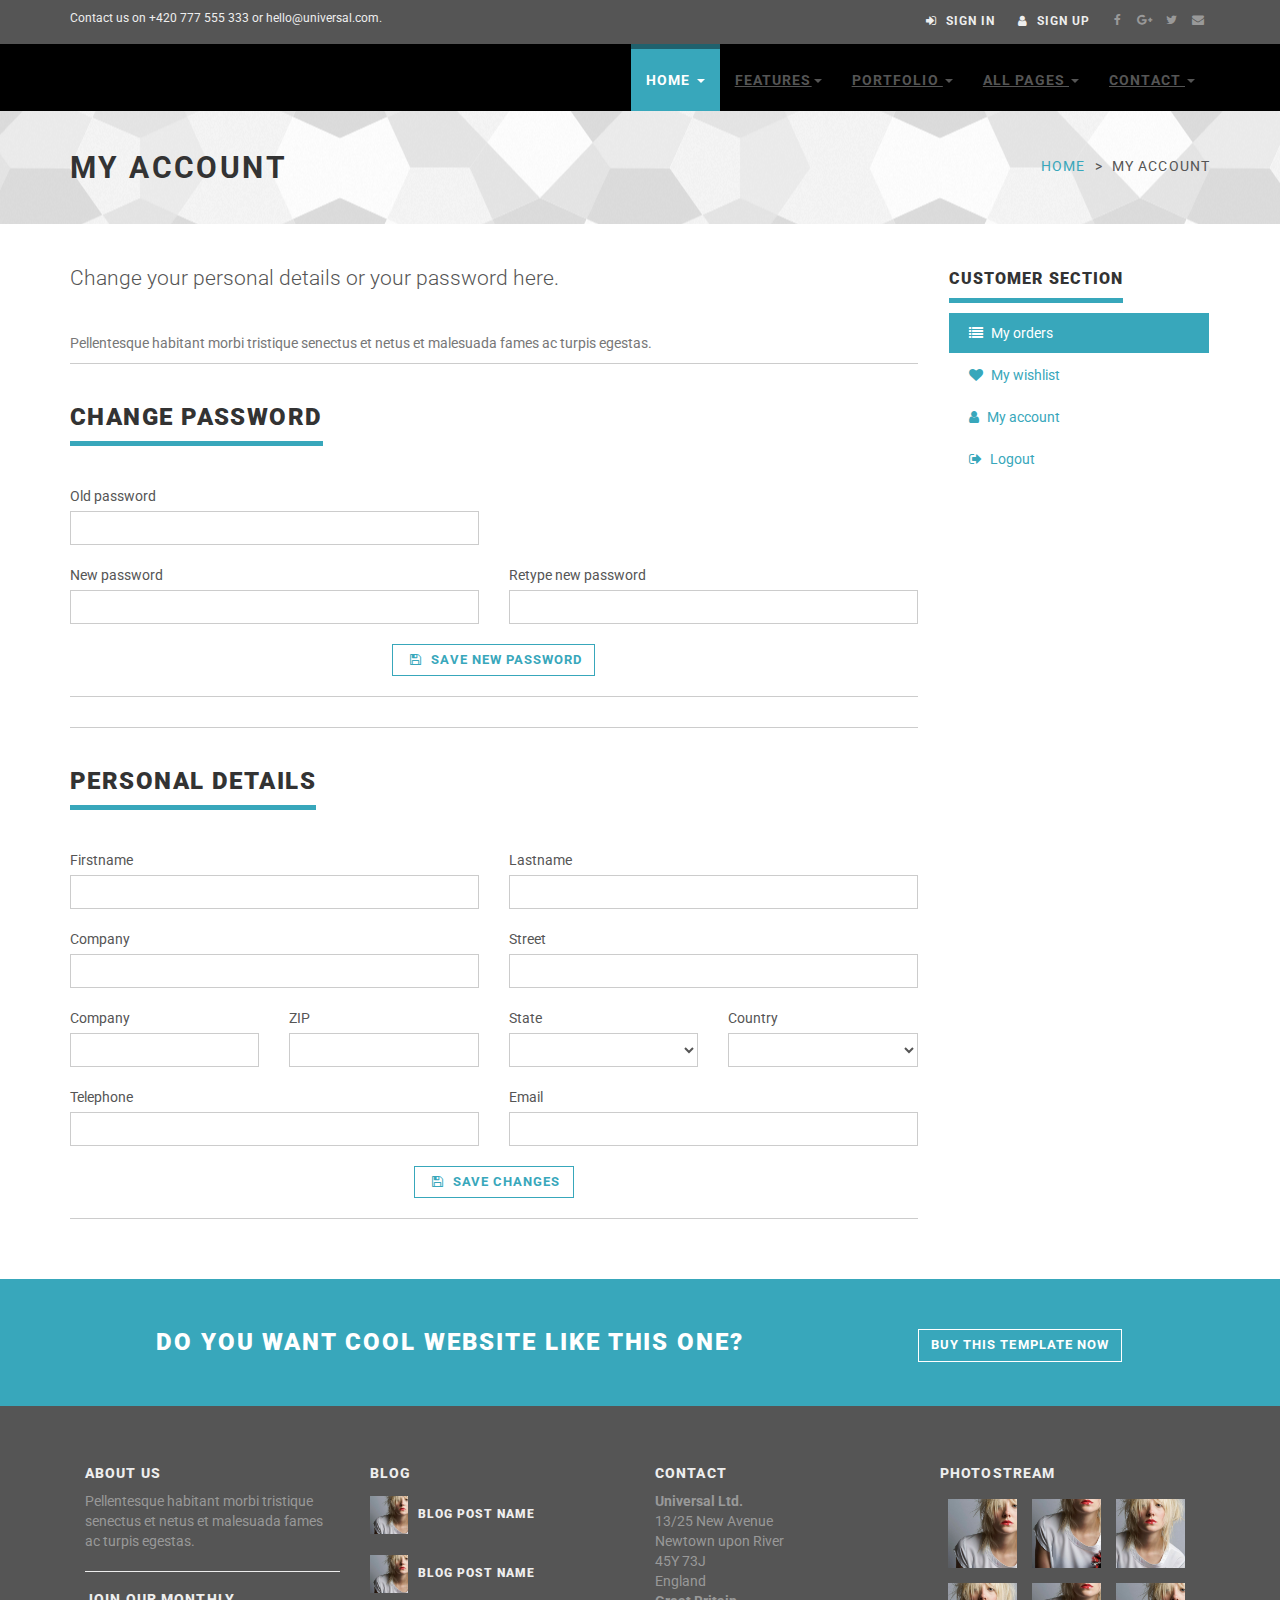
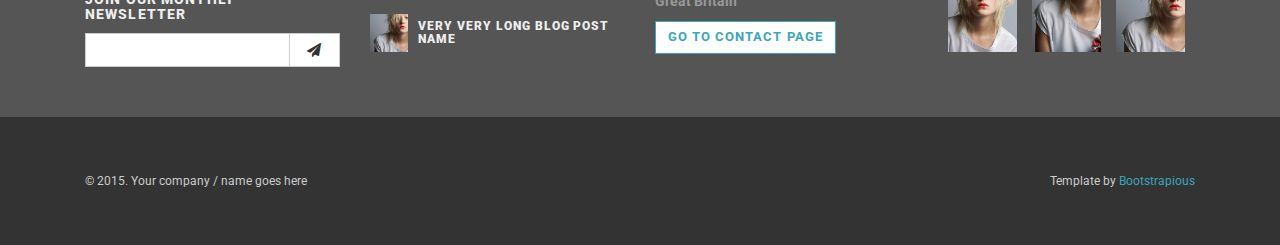
<file: customer-account.html>
<!DOCTYPE html>
<html lang="en">

<head>
    <meta charset="utf-8">
    <meta name="robots" content="all,follow">
    <meta name="googlebot" content="index,follow,snippet,archive">
    <meta name="viewport" content="width=device-width, initial-scale=1">

    <title>Universal - All In 1 Template</title>

    <meta name="keywords" content="">

    <link href='http://fonts.googleapis.com/css?family=Roboto:400,100,100italic,300,300italic,500,700,800' rel='stylesheet' type='text/css'>

    <!-- Bootstrap and Font Awesome css -->
    <link rel="stylesheet" href="http://maxcdn.bootstrapcdn.com/font-awesome/4.3.0/css/font-awesome.min.css">
    <link rel="stylesheet" href="http://maxcdn.bootstrapcdn.com/bootstrap/3.3.2/css/bootstrap.min.css">

    <!-- Css animations  -->
    <link href="css/animate.css" rel="stylesheet">

    <!-- Theme stylesheet, if possible do not edit this stylesheet -->
    <link href="css/style.default.css" rel="stylesheet" id="theme-stylesheet">

    <!-- Custom stylesheet - for your changes -->
    <link href="css/custom.css" rel="stylesheet">

    <!-- Responsivity for older IE -->
    <!--[if lt IE 9]>
        <script src="https://oss.maxcdn.com/html5shiv/3.7.2/html5shiv.min.js"></script>
        <script src="https://oss.maxcdn.com/respond/1.4.2/respond.min.js"></script>
<![endif]-->

    <!-- Favicon and apple touch icons-->
    <link rel="shortcut icon" href="img/favicon.ico" type="image/x-icon" />
    <link rel="apple-touch-icon" href="img/apple-touch-icon.png" />
    <link rel="apple-touch-icon" sizes="57x57" href="img/apple-touch-icon-57x57.png" />
    <link rel="apple-touch-icon" sizes="72x72" href="img/apple-touch-icon-72x72.png" />
    <link rel="apple-touch-icon" sizes="76x76" href="img/apple-touch-icon-76x76.png" />
    <link rel="apple-touch-icon" sizes="114x114" href="img/apple-touch-icon-114x114.png" />
    <link rel="apple-touch-icon" sizes="120x120" href="img/apple-touch-icon-120x120.png" />
    <link rel="apple-touch-icon" sizes="144x144" href="img/apple-touch-icon-144x144.png" />
    <link rel="apple-touch-icon" sizes="152x152" href="img/apple-touch-icon-152x152.png" />
</head>

<body>


    <div id="all">
        <header>

            <!-- *** TOP ***
_________________________________________________________ -->
            <div id="top">
                <div class="container">
                    <div class="row">
                        <div class="col-xs-5 contact">
                            <p class="hidden-sm hidden-xs">Contact us on +420 777 555 333 or hello@universal.com.</p>
                            <p class="hidden-md hidden-lg"><a href="#" data-animate-hover="pulse"><i class="fa fa-phone"></i></a>  <a href="#" data-animate-hover="pulse"><i class="fa fa-envelope"></i></a>
                            </p>
                        </div>
                        <div class="col-xs-7">
                            <div class="social">
                                <a href="#" class="external facebook" data-animate-hover="pulse"><i class="fa fa-facebook"></i></a>
                                <a href="#" class="external gplus" data-animate-hover="pulse"><i class="fa fa-google-plus"></i></a>
                                <a href="#" class="external twitter" data-animate-hover="pulse"><i class="fa fa-twitter"></i></a>
                                <a href="#" class="email" data-animate-hover="pulse"><i class="fa fa-envelope"></i></a>
                            </div>

                            <div class="login">
                                <a href="#" data-toggle="modal" data-target="#login-modal"><i class="fa fa-sign-in"></i> <span class="hidden-xs text-uppercase">Sign in</span></a>
                                <a href="customer-register.html"><i class="fa fa-user"></i> <span class="hidden-xs text-uppercase">Sign up</span></a>
                            </div>

                        </div>
                    </div>
                </div>
            </div>

            <!-- *** TOP END *** -->

            <!-- *** NAVBAR ***
    _________________________________________________________ -->

            <div class="navbar-affixed-top" data-spy="affix" data-offset-top="200">

                <div class="navbar navbar-default yamm" role="navigation" id="navbar">

                    <div class="container">
                        <div class="navbar-header">

                            <a class="navbar-brand home" href="index.html">
                                <img src="img/logo.png" alt="Universal logo" class="hidden-xs hidden-sm">
                                <img src="img/logo-small.png" alt="Universal logo" class="visible-xs visible-sm"><span class="sr-only">Universal - go to homepage</span>
                            </a>
                            <div class="navbar-buttons">
                                <button type="button" class="navbar-toggle btn-template-main" data-toggle="collapse" data-target="#navigation">
                                    <span class="sr-only">Toggle navigation</span>
                                    <i class="fa fa-align-justify"></i>
                                </button>
                            </div>
                        </div>
                        <!--/.navbar-header -->

                        <div class="navbar-collapse collapse" id="navigation">

                            <ul class="nav navbar-nav navbar-right">
                                <li class="dropdown active">
                                    <a href="javascript: void(0)" class="dropdown-toggle" data-toggle="dropdown">Home <b class="caret"></b></a>
                                    <ul class="dropdown-menu">
                                        <li><a href="index.html">Option 1: Default Page</a>
                                        </li>
                                        <li><a href="index2.html">Option 2: Application</a>
                                        </li>
                                        <li><a href="index3.html">Option 3: Startup</a>
                                        </li>
                                        <li><a href="index4.html">Option 4: Agency</a>
                                        </li>
                                        <li><a href="index5.html">Option 5: Portfolio</a>
                                        </li>
                                    </ul>
                                </li>
                                <li class="dropdown use-yamm yamm-fw">
                                    <a href="#" class="dropdown-toggle" data-toggle="dropdown">Features<b class="caret"></b></a>
                                    <ul class="dropdown-menu">
                                        <li>
                                            <div class="yamm-content">
                                                <div class="row">
                                                    <div class="col-sm-6">
                                                        <img src="img/template-easy-customize.png" class="img-responsive hidden-xs" alt="">
                                                    </div>
                                                    <div class="col-sm-3">
                                                        <h5>Shortcodes</h5>
                                                        <ul>
                                                            <li><a href="template-accordions.html">Accordions</a>
                                                            </li>
                                                            <li><a href="template-alerts.html">Alerts</a>
                                                            </li>
                                                            <li><a href="template-buttons.html">Buttons</a>
                                                            </li>
                                                            <li><a href="template-content-boxes.html">Content boxes</a>
                                                            </li>
                                                            <li><a href="template-blocks.html">Horizontal blocks</a>
                                                            </li>
                                                            <li><a href="template-pagination.html">Pagination</a>
                                                            </li>
                                                            <li><a href="template-tabs.html">Tabs</a>
                                                            </li>
                                                            <li><a href="template-typography.html">Typography</a>
                                                            </li>
                                                        </ul>
                                                    </div>
                                                    <div class="col-sm-3">
                                                        <h5>Header variations</h5>
                                                        <ul>
                                                            <li><a href="template-header-default.html">Default sticky header</a>
                                                            </li>
                                                            <li><a href="template-header-nosticky.html">No sticky header</a>
                                                            </li>
                                                            <li><a href="template-header-light.html">Light header</a>
                                                            </li>
                                                        </ul>
                                                    </div>
                                                </div>
                                            </div>
                                        </li>
                                    </ul>
                                </li>
                                <li class="dropdown use-yamm yamm-fw">
                                    <a href="#" class="dropdown-toggle" data-toggle="dropdown">Portfolio <b class="caret"></b></a>
                                    <ul class="dropdown-menu">
                                        <li>
                                            <div class="yamm-content">
                                                <div class="row">
                                                    <div class="col-sm-6">
                                                        <img src="img/template-homepage.png" class="img-responsive hidden-xs" alt="">
                                                    </div>
                                                    <div class="col-sm-3">
                                                        <h5>Portfolio</h5>
                                                        <ul>
                                                            <li><a href="portfolio-2.html">2 columns</a>
                                                            </li>
                                                            <li><a href="portfolio-no-space-2.html">2 columns with negative space</a>
                                                            </li>
                                                            <li><a href="portfolio-3.html">3 columns</a>
                                                            </li>
                                                            <li><a href="portfolio-no-space-3.html">3 columns with negative space</a>
                                                            </li>
                                                            <li><a href="portfolio-4.html">4 columns</a>
                                                            </li>
                                                            <li><a href="portfolio-no-space-4.html">4 columns with negative space</a>
                                                            </li>
                                                            <li><a href="portfolio-detail.html">Portfolio - detail</a>
                                                            </li>
                                                            <li><a href="portfolio-detail-2.html">Portfolio - detail 2</a>
                                                            </li>
                                                        </ul>
                                                    </div>
                                                    <div class="col-sm-3">
                                                        <h5>About</h5>
                                                        <ul>
                                                            <li><a href="about.html">About us</a>
                                                            </li>
                                                            <li><a href="team.html">Our team</a>
                                                            </li>
                                                            <li><a href="team-member.html">Team member</a>
                                                            </li>
                                                            <li><a href="services.html">Services</a>
                                                            </li>
                                                        </ul>
                                                        <h5>Marketing</h5>
                                                        <ul>
                                                            <li><a href="packages.html">Packages</a>
                                                            </li>
                                                        </ul>
                                                    </div>
                                                </div>
                                            </div>
                                        </li>
                                    </ul>
                                </li>
                                <!-- ========== FULL WIDTH MEGAMENU ================== -->
                                <li class="dropdown use-yamm yamm-fw">
                                    <a href="#" class="dropdown-toggle" data-toggle="dropdown" data-hover="dropdown" data-delay="200">All Pages <b class="caret"></b></a>
                                    <ul class="dropdown-menu">
                                        <li>
                                            <div class="yamm-content">
                                                <div class="row">
                                                    <div class="col-sm-3">
                                                        <h5>Home</h5>
                                                        <ul>
                                                            <li><a href="index.html">Option 1: Default Page</a>
                                                            </li>
                                                            <li><a href="index2.html">Option 2: Application</a>
                                                            </li>
                                                            <li><a href="index3.html">Option 3: Startup</a>
                                                            </li>
                                                            <li><a href="index4.html">Option 4: Agency</a>
                                                            </li>
                                                            <li><a href="index5.html">Option 5: Portfolio</a>
                                                            </li>
                                                        </ul>
                                                        <h5>About</h5>
                                                        <ul>
                                                            <li><a href="about.html">About us</a>
                                                            </li>
                                                            <li><a href="team.html">Our team</a>
                                                            </li>
                                                            <li><a href="team-member.html">Team member</a>
                                                            </li>
                                                            <li><a href="services.html">Services</a>
                                                            </li>
                                                        </ul>
                                                        <h5>Marketing</h5>
                                                        <ul>
                                                            <li><a href="packages.html">Packages</a>
                                                            </li>
                                                        </ul>
                                                    </div>
                                                    <div class="col-sm-3">
                                                        <h5>Portfolio</h5>
                                                        <ul>
                                                            <li><a href="portfolio-2.html">2 columns</a>
                                                            </li>
                                                            <li><a href="portfolio-no-space-2.html">2 columns with negative space</a>
                                                            </li>
                                                            <li><a href="portfolio-3.html">3 columns</a>
                                                            </li>
                                                            <li><a href="portfolio-no-space-3.html">3 columns with negative space</a>
                                                            </li>
                                                            <li><a href="portfolio-4.html">4 columns</a>
                                                            </li>
                                                            <li><a href="portfolio-no-space-4.html">4 columns with negative space</a>
                                                            </li>
                                                            <li><a href="portfolio-detail.html">Portfolio - detail</a>
                                                            </li>
                                                            <li><a href="portfolio-detail-2.html">Portfolio - detail 2</a>
                                                            </li>
                                                        </ul>
                                                        <h5>User pages</h5>
                                                        <ul>
                                                            <li><a href="customer-register.html">Register / login</a>
                                                            </li>
                                                            <li><a href="customer-orders.html">Orders history</a>
                                                            </li>
                                                            <li><a href="customer-order.html">Order history detail</a>
                                                            </li>
                                                            <li><a href="customer-wishlist.html">Wishlist</a>
                                                            </li>
                                                            <li><a href="customer-account.html">Customer account / change password</a>
                                                            </li>
                                                        </ul>
                                                    </div>
                                                    <div class="col-sm-3">
                                                        <h5>Shop</h5>
                                                        <ul>
                                                            <li><a href="shop-category.html">Category - sidebar right</a>
                                                            </li>
                                                            <li><a href="shop-category-left.html">Category - sidebar left</a>
                                                            </li>
                                                            <li><a href="shop-category-full.html">Category - full width</a>
                                                            </li>
                                                            <li><a href="shop-detail.html">Product detail</a>
                                                            </li>
                                                        </ul>
                                                        <h5>Shop - order process</h5>
                                                        <ul>
                                                            <li><a href="shop-basket.html">Shopping cart</a>
                                                            </li>
                                                            <li><a href="shop-checkout1.html">Checkout - step 1</a>
                                                            </li>
                                                            <li><a href="shop-checkout2.html">Checkout - step 2</a>
                                                            </li>
                                                            <li><a href="shop-checkout3.html">Checkout - step 3</a>
                                                            </li>
                                                            <li><a href="shop-checkout4.html">Checkout - step 4</a>
                                                            </li>
                                                        </ul>
                                                    </div>
                                                    <div class="col-sm-3">
                                                        <h5>Contact</h5>
                                                        <ul>
                                                            <li><a href="contact.html">Contact</a>
                                                            </li>
                                                            <li><a href="contact2.html">Contact - version 2</a>
                                                            </li>
                                                            <li><a href="contact3.html">Contact - version 3</a>
                                                            </li>
                                                        </ul>
                                                        <h5>Pages</h5>
                                                        <ul>
                                                            <li><a href="text.html">Text page</a>
                                                            </li>
                                                            <li><a href="text-left.html">Text page - left sidebar</a>
                                                            </li>
                                                            <li><a href="text-full.html">Text page - full width</a>
                                                            </li>
                                                            <li><a href="faq.html">FAQ</a>
                                                            </li>
                                                            <li><a href="404.html">404 page</a>
                                                            </li>
                                                        </ul>
                                                        <h5>Blog</h5>
                                                        <ul>
                                                            <li><a href="blog.html">Blog listing big</a>
                                                            </li>
                                                            <li><a href="blog-medium.html">Blog listing medium</a>
                                                            </li>
                                                            <li><a href="blog-small.html">Blog listing small</a>
                                                            </li>
                                                            <li><a href="blog-post.html">Blog Post</a>
                                                            </li>
                                                        </ul>
                                                    </div>
                                                </div>
                                            </div>
                                            <!-- /.yamm-content -->
                                        </li>
                                    </ul>
                                </li>
                                <!-- ========== FULL WIDTH MEGAMENU END ================== -->

                                <li class="dropdown">
                                    <a href="javascript: void(0)" class="dropdown-toggle" data-toggle="dropdown">Contact <b class="caret"></b></a>
                                    <ul class="dropdown-menu">
                                        <li><a href="contact.html">Contact option 1</a>
                                        </li>
                                        <li><a href="contact2.html">Contact option 2</a>
                                        </li>
                                        <li><a href="contact3.html">Contact option 3</a>
                                        </li>

                                    </ul>
                                </li>
                            </ul>

                        </div>
                        <!--/.nav-collapse -->



                        <div class="collapse clearfix" id="search">

                            <form class="navbar-form" role="search">
                                <div class="input-group">
                                    <input type="text" class="form-control" placeholder="Search">
                                    <span class="input-group-btn">

                    <button type="submit" class="btn btn-template-main"><i class="fa fa-search"></i></button>

                </span>
                                </div>
                            </form>

                        </div>
                        <!--/.nav-collapse -->

                    </div>


                </div>
                <!-- /#navbar -->

            </div>

            <!-- *** NAVBAR END *** -->

        </header>

        <!-- *** LOGIN MODAL ***
_________________________________________________________ -->

        <div class="modal fade" id="login-modal" tabindex="-1" role="dialog" aria-labelledby="Login" aria-hidden="true">
            <div class="modal-dialog modal-sm">

                <div class="modal-content">
                    <div class="modal-header">
                        <button type="button" class="close" data-dismiss="modal" aria-hidden="true">&times;</button>
                        <h4 class="modal-title" id="Login">Customer login</h4>
                    </div>
                    <div class="modal-body">
                        <form action="customer-orders.html" method="post">
                            <div class="form-group">
                                <input type="text" class="form-control" id="email_modal" placeholder="email">
                            </div>
                            <div class="form-group">
                                <input type="password" class="form-control" id="password_modal" placeholder="password">
                            </div>

                            <p class="text-center">
                                <button class="btn btn-template-main"><i class="fa fa-sign-in"></i> Log in</button>
                            </p>

                        </form>

                        <p class="text-center text-muted">Not registered yet?</p>
                        <p class="text-center text-muted"><a href="customer-register.html"><strong>Register now</strong></a>! It is easy and done in 1&nbsp;minute and gives you access to special discounts and much more!</p>

                    </div>
                </div>
            </div>
        </div>

        <!-- *** LOGIN MODAL END *** -->

        <div id="heading-breadcrumbs">
            <div class="container">
                <div class="row">
                    <div class="col-md-7">
                        <h1>My account</h1>
                    </div>
                    <div class="col-md-5">
                        <ul class="breadcrumb">

                            <li><a href="index.html">Home</a>
                            </li>
                            <li>My account</li>
                        </ul>
                    </div>
                </div>
            </div>
        </div>

        <div id="content" class="clearfix">

            <div class="container">

                <div class="row">

                    <!-- *** LEFT COLUMN ***
			 _________________________________________________________ -->

                    <div class="col-md-9 clearfix" id="customer-account">

                        <p class="lead">Change your personal details or your password here.</p>
                        <p class="text-muted">Pellentesque habitant morbi tristique senectus et netus et malesuada fames ac turpis egestas.</p>

                        <div class="box">

                            <div class="heading">
                                <h3 class="text-uppercase">Change password</h3>
                            </div>

                            <form>
                                <div class="row">
                                    <div class="col-sm-6">
                                        <div class="form-group">
                                            <label for="password_old">Old password</label>
                                            <input type="password" class="form-control" id="password_old">
                                        </div>
                                    </div>
                                </div>
                                <div class="row">
                                    <div class="col-sm-6">
                                        <div class="form-group">
                                            <label for="password_1">New password</label>
                                            <input type="password" class="form-control" id="password_1">
                                        </div>
                                    </div>
                                    <div class="col-sm-6">
                                        <div class="form-group">
                                            <label for="password_2">Retype new password</label>
                                            <input type="password" class="form-control" id="password_2">
                                        </div>
                                    </div>
                                </div>
                                <!-- /.row -->

                                <div class="text-center">
                                    <button type="submit" class="btn btn-template-main"><i class="fa fa-save"></i> Save new password</button>
                                </div>
                            </form>

                        </div>
                        <!-- /.box -->


                        <div class="box clearfix">
                            <div class="heading">
                                <h3 class="text-uppercase">Personal details</h3>
                            </div>

                            <form>
                                <div class="row">
                                    <div class="col-sm-6">
                                        <div class="form-group">
                                            <label for="firstname">Firstname</label>
                                            <input type="text" class="form-control" id="firstname">
                                        </div>
                                    </div>
                                    <div class="col-sm-6">
                                        <div class="form-group">
                                            <label for="lastname">Lastname</label>
                                            <input type="text" class="form-control" id="lastname">
                                        </div>
                                    </div>
                                </div>
                                <!-- /.row -->

                                <div class="row">
                                    <div class="col-sm-6">
                                        <div class="form-group">
                                            <label for="company">Company</label>
                                            <input type="text" class="form-control" id="company">
                                        </div>
                                    </div>
                                    <div class="col-sm-6">
                                        <div class="form-group">
                                            <label for="street">Street</label>
                                            <input type="text" class="form-control" id="street">
                                        </div>
                                    </div>
                                </div>
                                <!-- /.row -->

                                <div class="row">
                                    <div class="col-sm-6 col-md-3">
                                        <div class="form-group">
                                            <label for="city">Company</label>
                                            <input type="text" class="form-control" id="city">
                                        </div>
                                    </div>
                                    <div class="col-sm-6 col-md-3">
                                        <div class="form-group">
                                            <label for="zip">ZIP</label>
                                            <input type="text" class="form-control" id="zip">
                                        </div>
                                    </div>
                                    <div class="col-sm-6 col-md-3">
                                        <div class="form-group">
                                            <label for="state">State</label>
                                            <select class="form-control" id="state"></select>
                                        </div>
                                    </div>
                                    <div class="col-sm-6 col-md-3">
                                        <div class="form-group">
                                            <label for="country">Country</label>
                                            <select class="form-control" id="country"></select>
                                        </div>
                                    </div>

                                    <div class="col-sm-6">
                                        <div class="form-group">
                                            <label for="phone">Telephone</label>
                                            <input type="text" class="form-control" id="phone">
                                        </div>
                                    </div>
                                    <div class="col-sm-6">
                                        <div class="form-group">
                                            <label for="email_account">Email</label>
                                            <input type="text" class="form-control" id="email_account">
                                        </div>
                                    </div>
                                    <div class="col-sm-12 text-center">
                                        <button type="submit" class="btn btn-template-main"><i class="fa fa-save"></i> Save changes</button>

                                    </div>

                                </div>

                            </form>

                        </div>

                    </div>
                    <!-- /.col-md-9 -->

                    <!-- *** LEFT COLUMN END *** -->

                    <!-- *** RIGHT COLUMN ***
			 _________________________________________________________ -->

                    <div class="col-md-3">
                        <!-- *** CUSTOMER MENU ***
 _________________________________________________________ -->
                        <div class="panel panel-default sidebar-menu">

                            <div class="panel-heading">
                                <h3 class="panel-title">Customer section</h3>
                            </div>

                            <div class="panel-body">

                                <ul class="nav nav-pills nav-stacked">
                                    <li class="active">
                                        <a href="customer-orders.html"><i class="fa fa-list"></i> My orders</a>
                                    </li>
                                    <li>
                                        <a href="customer-wishlist.html"><i class="fa fa-heart"></i> My wishlist</a>
                                    </li>
                                    <li>
                                        <a href="customer-account.html"><i class="fa fa-user"></i> My account</a>
                                    </li>
                                    <li>
                                        <a href="index.html"><i class="fa fa-sign-out"></i> Logout</a>
                                    </li>
                                </ul>
                            </div>

                        </div>
                        <!-- /.col-md-3 -->

                        <!-- *** CUSTOMER MENU END *** -->
                    </div>

                    <!-- *** RIGHT COLUMN END *** -->

                </div>
                <!-- /.row -->

            </div>
            <!-- /.container -->
        </div>
        <!-- /#content -->


        <!-- *** GET IT ***
_________________________________________________________ -->

        <div id="get-it">
            <div class="container">
                <div class="col-md-8 col-sm-12">
                    <h3>Do you want cool website like this one?</h3>
                </div>
                <div class="col-md-4 col-sm-12">
                    <a href="#" class="btn btn-template-transparent-primary">Buy this template now</a>
                </div>
            </div>
        </div>


        <!-- *** GET IT END *** -->


        <!-- *** FOOTER ***
_________________________________________________________ -->

        <footer id="footer">
            <div class="container">
                <div class="col-md-3 col-sm-6">
                    <h4>About us</h4>

                    <p>Pellentesque habitant morbi tristique senectus et netus et malesuada fames ac turpis egestas.</p>

                    <hr>

                    <h4>Join our monthly newsletter</h4>

                    <form>
                        <div class="input-group">

                            <input type="text" class="form-control">

                            <span class="input-group-btn">

                        <button class="btn btn-default" type="button"><i class="fa fa-send"></i></button>

                    </span>

                        </div>
                        <!-- /input-group -->
                    </form>

                    <hr class="hidden-md hidden-lg hidden-sm">

                </div>
                <!-- /.col-md-3 -->

                <div class="col-md-3 col-sm-6">

                    <h4>Blog</h4>

                    <div class="blog-entries">
                        <div class="item same-height-row clearfix">
                            <div class="image same-height-always">
                                <a href="#">
                                    <img class="img-responsive" src="img/detailsquare.jpg" alt="">
                                </a>
                            </div>
                            <div class="name same-height-always">
                                <h5><a href="#">Blog post name</a></h5>
                            </div>
                        </div>

                        <div class="item same-height-row clearfix">
                            <div class="image same-height-always">
                                <a href="#">
                                    <img class="img-responsive" src="img/detailsquare.jpg" alt="">
                                </a>
                            </div>
                            <div class="name same-height-always">
                                <h5><a href="#">Blog post name</a></h5>
                            </div>
                        </div>

                        <div class="item same-height-row clearfix">
                            <div class="image same-height-always">
                                <a href="#">
                                    <img class="img-responsive" src="img/detailsquare.jpg" alt="">
                                </a>
                            </div>
                            <div class="name same-height-always">
                                <h5><a href="#">Very very long blog post name</a></h5>
                            </div>
                        </div>
                    </div>

                    <hr class="hidden-md hidden-lg">

                </div>
                <!-- /.col-md-3 -->

                <div class="col-md-3 col-sm-6">

                    <h4>Contact</h4>

                    <p><strong>Universal Ltd.</strong>
                        <br>13/25 New Avenue
                        <br>Newtown upon River
                        <br>45Y 73J
                        <br>England
                        <br>
                        <strong>Great Britain</strong>
                    </p>

                    <a href="contact.html" class="btn btn-small btn-template-main">Go to contact page</a>

                    <hr class="hidden-md hidden-lg hidden-sm">

                </div>
                <!-- /.col-md-3 -->



                <div class="col-md-3 col-sm-6">

                    <h4>Photostream</h4>

                    <div class="photostream">
                        <div>
                            <a href="#">
                                <img src="img/detailsquare.jpg" class="img-responsive" alt="#">
                            </a>
                        </div>
                        <div>
                            <a href="#">
                                <img src="img/detailsquare2.jpg" class="img-responsive" alt="#">
                            </a>
                        </div>
                        <div>
                            <a href="#">
                                <img src="img/detailsquare3.jpg" class="img-responsive" alt="#">
                            </a>
                        </div>
                        <div>
                            <a href="#">
                                <img src="img/detailsquare3.jpg" class="img-responsive" alt="#">
                            </a>
                        </div>
                        <div>
                            <a href="#">
                                <img src="img/detailsquare2.jpg" class="img-responsive" alt="#">
                            </a>
                        </div>
                        <div>
                            <a href="#">
                                <img src="img/detailsquare.jpg" class="img-responsive" alt="#">
                            </a>
                        </div>
                    </div>

                </div>
                <!-- /.col-md-3 -->
            </div>
            <!-- /.container -->
        </footer>
        <!-- /#footer -->

        <!-- *** FOOTER END *** -->

        <!-- *** COPYRIGHT ***
_________________________________________________________ -->

        <div id="copyright">
            <div class="container">
                <div class="col-md-12">
                    <p class="pull-left">&copy; 2015. Your company / name goes here</p>
                    <p class="pull-right">Template by <a href="http://bootstrapious.com/free-templates">Bootstrapious</a> 
                        <!-- Not removing these links is part of the licence conditions of the template. Thanks for understanding :) -->
                    </p>

                </div>
            </div>
        </div>
        <!-- /#copyright -->

        <!-- *** COPYRIGHT END *** -->



    </div>
    <!-- /#all -->


    <!-- #### JAVASCRIPT FILES ### -->

    <script src="http://ajax.googleapis.com/ajax/libs/jquery/1.11.0/jquery.min.js"></script>
    <script>
        window.jQuery || document.write('<script src="js/jquery-1.11.0.min.js"><\/script>')
    </script>
    <script src="http://maxcdn.bootstrapcdn.com/bootstrap/3.3.2/js/bootstrap.min.js"></script>

    <script src="js/jquery.cookie.js"></script>
    <script src="js/waypoints.min.js"></script>
    <script src="js/jquery.counterup.min.js"></script>
    <script src="js/jquery.parallax-1.1.3.js"></script>
    <script src="js/front.js"></script>

    



</body>

</html>
</file>
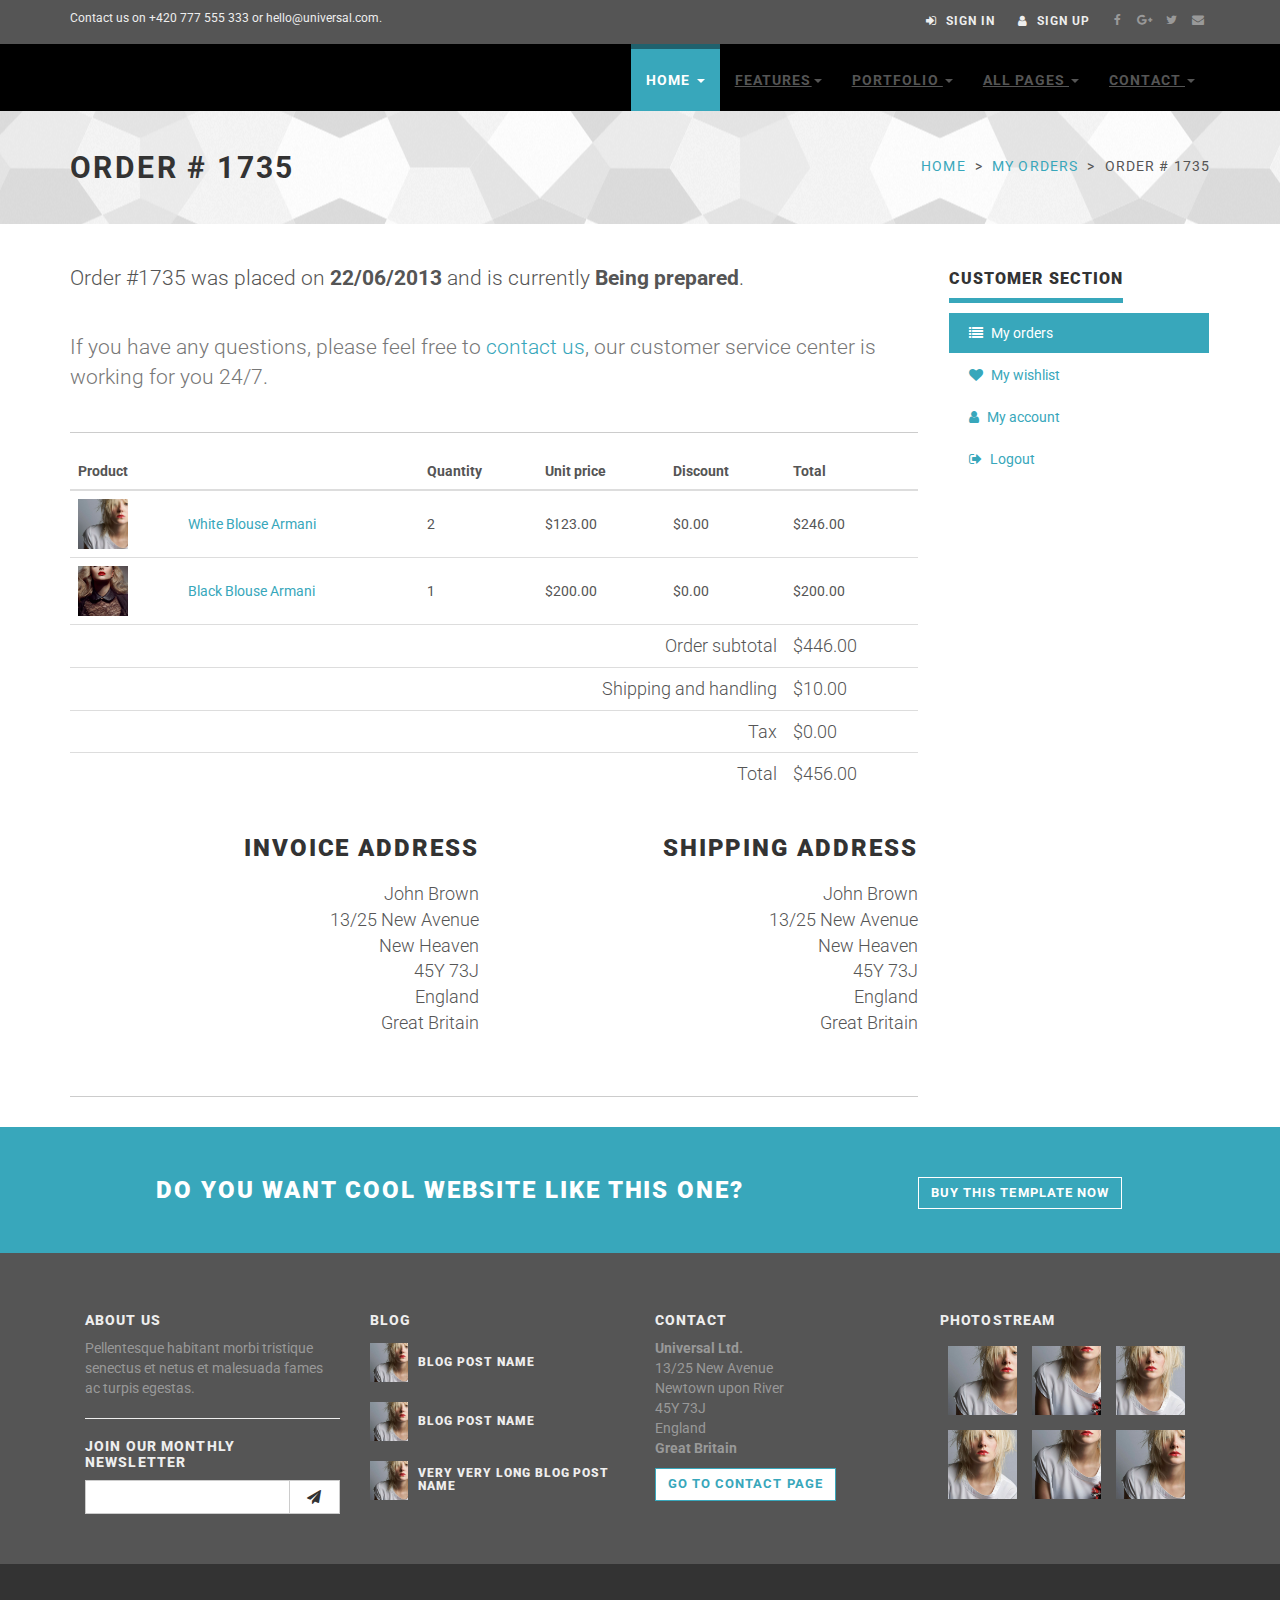
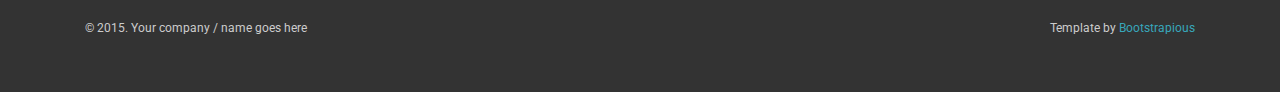
<file: customer-order.html>
<!DOCTYPE html>
<html lang="en">

<head>
    <meta charset="utf-8">
    <meta name="robots" content="all,follow">
    <meta name="googlebot" content="index,follow,snippet,archive">
    <meta name="viewport" content="width=device-width, initial-scale=1">

    <title>Universal - All In 1 Template</title>

    <meta name="keywords" content="">

    <link href='http://fonts.googleapis.com/css?family=Roboto:400,100,100italic,300,300italic,500,700,800' rel='stylesheet' type='text/css'>

    <!-- Bootstrap and Font Awesome css -->
    <link rel="stylesheet" href="http://maxcdn.bootstrapcdn.com/font-awesome/4.3.0/css/font-awesome.min.css">
    <link rel="stylesheet" href="http://maxcdn.bootstrapcdn.com/bootstrap/3.3.2/css/bootstrap.min.css">

    <!-- Css animations  -->
    <link href="css/animate.css" rel="stylesheet">

    <!-- Theme stylesheet, if possible do not edit this stylesheet -->
    <link href="css/style.default.css" rel="stylesheet" id="theme-stylesheet">

    <!-- Custom stylesheet - for your changes -->
    <link href="css/custom.css" rel="stylesheet">

    <!-- Responsivity for older IE -->
    <!--[if lt IE 9]>
        <script src="https://oss.maxcdn.com/html5shiv/3.7.2/html5shiv.min.js"></script>
        <script src="https://oss.maxcdn.com/respond/1.4.2/respond.min.js"></script>
<![endif]-->

    <!-- Favicon and apple touch icons-->
    <link rel="shortcut icon" href="img/favicon.ico" type="image/x-icon" />
    <link rel="apple-touch-icon" href="img/apple-touch-icon.png" />
    <link rel="apple-touch-icon" sizes="57x57" href="img/apple-touch-icon-57x57.png" />
    <link rel="apple-touch-icon" sizes="72x72" href="img/apple-touch-icon-72x72.png" />
    <link rel="apple-touch-icon" sizes="76x76" href="img/apple-touch-icon-76x76.png" />
    <link rel="apple-touch-icon" sizes="114x114" href="img/apple-touch-icon-114x114.png" />
    <link rel="apple-touch-icon" sizes="120x120" href="img/apple-touch-icon-120x120.png" />
    <link rel="apple-touch-icon" sizes="144x144" href="img/apple-touch-icon-144x144.png" />
    <link rel="apple-touch-icon" sizes="152x152" href="img/apple-touch-icon-152x152.png" />
</head>

<body>


    <div id="all">
        <header>

            <!-- *** TOP ***
_________________________________________________________ -->
            <div id="top">
                <div class="container">
                    <div class="row">
                        <div class="col-xs-5 contact">
                            <p class="hidden-sm hidden-xs">Contact us on +420 777 555 333 or hello@universal.com.</p>
                            <p class="hidden-md hidden-lg"><a href="#" data-animate-hover="pulse"><i class="fa fa-phone"></i></a>  <a href="#" data-animate-hover="pulse"><i class="fa fa-envelope"></i></a>
                            </p>
                        </div>
                        <div class="col-xs-7">
                            <div class="social">
                                <a href="#" class="external facebook" data-animate-hover="pulse"><i class="fa fa-facebook"></i></a>
                                <a href="#" class="external gplus" data-animate-hover="pulse"><i class="fa fa-google-plus"></i></a>
                                <a href="#" class="external twitter" data-animate-hover="pulse"><i class="fa fa-twitter"></i></a>
                                <a href="#" class="email" data-animate-hover="pulse"><i class="fa fa-envelope"></i></a>
                            </div>

                            <div class="login">
                                <a href="#" data-toggle="modal" data-target="#login-modal"><i class="fa fa-sign-in"></i> <span class="hidden-xs text-uppercase">Sign in</span></a>
                                <a href="customer-register.html"><i class="fa fa-user"></i> <span class="hidden-xs text-uppercase">Sign up</span></a>
                            </div>

                        </div>
                    </div>
                </div>
            </div>

            <!-- *** TOP END *** -->

            <!-- *** NAVBAR ***
    _________________________________________________________ -->

            <div class="navbar-affixed-top" data-spy="affix" data-offset-top="200">

                <div class="navbar navbar-default yamm" role="navigation" id="navbar">

                    <div class="container">
                        <div class="navbar-header">

                            <a class="navbar-brand home" href="index.html">
                                <img src="img/logo.png" alt="Universal logo" class="hidden-xs hidden-sm">
                                <img src="img/logo-small.png" alt="Universal logo" class="visible-xs visible-sm"><span class="sr-only">Universal - go to homepage</span>
                            </a>
                            <div class="navbar-buttons">
                                <button type="button" class="navbar-toggle btn-template-main" data-toggle="collapse" data-target="#navigation">
                                    <span class="sr-only">Toggle navigation</span>
                                    <i class="fa fa-align-justify"></i>
                                </button>
                            </div>
                        </div>
                        <!--/.navbar-header -->

                        <div class="navbar-collapse collapse" id="navigation">

                            <ul class="nav navbar-nav navbar-right">
                                <li class="dropdown active">
                                    <a href="javascript: void(0)" class="dropdown-toggle" data-toggle="dropdown">Home <b class="caret"></b></a>
                                    <ul class="dropdown-menu">
                                        <li><a href="index.html">Option 1: Default Page</a>
                                        </li>
                                        <li><a href="index2.html">Option 2: Application</a>
                                        </li>
                                        <li><a href="index3.html">Option 3: Startup</a>
                                        </li>
                                        <li><a href="index4.html">Option 4: Agency</a>
                                        </li>
                                        <li><a href="index5.html">Option 5: Portfolio</a>
                                        </li>
                                    </ul>
                                </li>
                                <li class="dropdown use-yamm yamm-fw">
                                    <a href="#" class="dropdown-toggle" data-toggle="dropdown">Features<b class="caret"></b></a>
                                    <ul class="dropdown-menu">
                                        <li>
                                            <div class="yamm-content">
                                                <div class="row">
                                                    <div class="col-sm-6">
                                                        <img src="img/template-easy-customize.png" class="img-responsive hidden-xs" alt="">
                                                    </div>
                                                    <div class="col-sm-3">
                                                        <h5>Shortcodes</h5>
                                                        <ul>
                                                            <li><a href="template-accordions.html">Accordions</a>
                                                            </li>
                                                            <li><a href="template-alerts.html">Alerts</a>
                                                            </li>
                                                            <li><a href="template-buttons.html">Buttons</a>
                                                            </li>
                                                            <li><a href="template-content-boxes.html">Content boxes</a>
                                                            </li>
                                                            <li><a href="template-blocks.html">Horizontal blocks</a>
                                                            </li>
                                                            <li><a href="template-pagination.html">Pagination</a>
                                                            </li>
                                                            <li><a href="template-tabs.html">Tabs</a>
                                                            </li>
                                                            <li><a href="template-typography.html">Typography</a>
                                                            </li>
                                                        </ul>
                                                    </div>
                                                    <div class="col-sm-3">
                                                        <h5>Header variations</h5>
                                                        <ul>
                                                            <li><a href="template-header-default.html">Default sticky header</a>
                                                            </li>
                                                            <li><a href="template-header-nosticky.html">No sticky header</a>
                                                            </li>
                                                            <li><a href="template-header-light.html">Light header</a>
                                                            </li>
                                                        </ul>
                                                    </div>
                                                </div>
                                            </div>
                                        </li>
                                    </ul>
                                </li>
                                <li class="dropdown use-yamm yamm-fw">
                                    <a href="#" class="dropdown-toggle" data-toggle="dropdown">Portfolio <b class="caret"></b></a>
                                    <ul class="dropdown-menu">
                                        <li>
                                            <div class="yamm-content">
                                                <div class="row">
                                                    <div class="col-sm-6">
                                                        <img src="img/template-homepage.png" class="img-responsive hidden-xs" alt="">
                                                    </div>
                                                    <div class="col-sm-3">
                                                        <h5>Portfolio</h5>
                                                        <ul>
                                                            <li><a href="portfolio-2.html">2 columns</a>
                                                            </li>
                                                            <li><a href="portfolio-no-space-2.html">2 columns with negative space</a>
                                                            </li>
                                                            <li><a href="portfolio-3.html">3 columns</a>
                                                            </li>
                                                            <li><a href="portfolio-no-space-3.html">3 columns with negative space</a>
                                                            </li>
                                                            <li><a href="portfolio-4.html">4 columns</a>
                                                            </li>
                                                            <li><a href="portfolio-no-space-4.html">4 columns with negative space</a>
                                                            </li>
                                                            <li><a href="portfolio-detail.html">Portfolio - detail</a>
                                                            </li>
                                                            <li><a href="portfolio-detail-2.html">Portfolio - detail 2</a>
                                                            </li>
                                                        </ul>
                                                    </div>
                                                    <div class="col-sm-3">
                                                        <h5>About</h5>
                                                        <ul>
                                                            <li><a href="about.html">About us</a>
                                                            </li>
                                                            <li><a href="team.html">Our team</a>
                                                            </li>
                                                            <li><a href="team-member.html">Team member</a>
                                                            </li>
                                                            <li><a href="services.html">Services</a>
                                                            </li>
                                                        </ul>
                                                        <h5>Marketing</h5>
                                                        <ul>
                                                            <li><a href="packages.html">Packages</a>
                                                            </li>
                                                        </ul>
                                                    </div>
                                                </div>
                                            </div>
                                        </li>
                                    </ul>
                                </li>
                                <!-- ========== FULL WIDTH MEGAMENU ================== -->
                                <li class="dropdown use-yamm yamm-fw">
                                    <a href="#" class="dropdown-toggle" data-toggle="dropdown" data-hover="dropdown" data-delay="200">All Pages <b class="caret"></b></a>
                                    <ul class="dropdown-menu">
                                        <li>
                                            <div class="yamm-content">
                                                <div class="row">
                                                    <div class="col-sm-3">
                                                        <h5>Home</h5>
                                                        <ul>
                                                            <li><a href="index.html">Option 1: Default Page</a>
                                                            </li>
                                                            <li><a href="index2.html">Option 2: Application</a>
                                                            </li>
                                                            <li><a href="index3.html">Option 3: Startup</a>
                                                            </li>
                                                            <li><a href="index4.html">Option 4: Agency</a>
                                                            </li>
                                                            <li><a href="index5.html">Option 5: Portfolio</a>
                                                            </li>
                                                        </ul>
                                                        <h5>About</h5>
                                                        <ul>
                                                            <li><a href="about.html">About us</a>
                                                            </li>
                                                            <li><a href="team.html">Our team</a>
                                                            </li>
                                                            <li><a href="team-member.html">Team member</a>
                                                            </li>
                                                            <li><a href="services.html">Services</a>
                                                            </li>
                                                        </ul>
                                                        <h5>Marketing</h5>
                                                        <ul>
                                                            <li><a href="packages.html">Packages</a>
                                                            </li>
                                                        </ul>
                                                    </div>
                                                    <div class="col-sm-3">
                                                        <h5>Portfolio</h5>
                                                        <ul>
                                                            <li><a href="portfolio-2.html">2 columns</a>
                                                            </li>
                                                            <li><a href="portfolio-no-space-2.html">2 columns with negative space</a>
                                                            </li>
                                                            <li><a href="portfolio-3.html">3 columns</a>
                                                            </li>
                                                            <li><a href="portfolio-no-space-3.html">3 columns with negative space</a>
                                                            </li>
                                                            <li><a href="portfolio-4.html">4 columns</a>
                                                            </li>
                                                            <li><a href="portfolio-no-space-4.html">4 columns with negative space</a>
                                                            </li>
                                                            <li><a href="portfolio-detail.html">Portfolio - detail</a>
                                                            </li>
                                                            <li><a href="portfolio-detail-2.html">Portfolio - detail 2</a>
                                                            </li>
                                                        </ul>
                                                        <h5>User pages</h5>
                                                        <ul>
                                                            <li><a href="customer-register.html">Register / login</a>
                                                            </li>
                                                            <li><a href="customer-orders.html">Orders history</a>
                                                            </li>
                                                            <li><a href="customer-order.html">Order history detail</a>
                                                            </li>
                                                            <li><a href="customer-wishlist.html">Wishlist</a>
                                                            </li>
                                                            <li><a href="customer-account.html">Customer account / change password</a>
                                                            </li>
                                                        </ul>
                                                    </div>
                                                    <div class="col-sm-3">
                                                        <h5>Shop</h5>
                                                        <ul>
                                                            <li><a href="shop-category.html">Category - sidebar right</a>
                                                            </li>
                                                            <li><a href="shop-category-left.html">Category - sidebar left</a>
                                                            </li>
                                                            <li><a href="shop-category-full.html">Category - full width</a>
                                                            </li>
                                                            <li><a href="shop-detail.html">Product detail</a>
                                                            </li>
                                                        </ul>
                                                        <h5>Shop - order process</h5>
                                                        <ul>
                                                            <li><a href="shop-basket.html">Shopping cart</a>
                                                            </li>
                                                            <li><a href="shop-checkout1.html">Checkout - step 1</a>
                                                            </li>
                                                            <li><a href="shop-checkout2.html">Checkout - step 2</a>
                                                            </li>
                                                            <li><a href="shop-checkout3.html">Checkout - step 3</a>
                                                            </li>
                                                            <li><a href="shop-checkout4.html">Checkout - step 4</a>
                                                            </li>
                                                        </ul>
                                                    </div>
                                                    <div class="col-sm-3">
                                                        <h5>Contact</h5>
                                                        <ul>
                                                            <li><a href="contact.html">Contact</a>
                                                            </li>
                                                            <li><a href="contact2.html">Contact - version 2</a>
                                                            </li>
                                                            <li><a href="contact3.html">Contact - version 3</a>
                                                            </li>
                                                        </ul>
                                                        <h5>Pages</h5>
                                                        <ul>
                                                            <li><a href="text.html">Text page</a>
                                                            </li>
                                                            <li><a href="text-left.html">Text page - left sidebar</a>
                                                            </li>
                                                            <li><a href="text-full.html">Text page - full width</a>
                                                            </li>
                                                            <li><a href="faq.html">FAQ</a>
                                                            </li>
                                                            <li><a href="404.html">404 page</a>
                                                            </li>
                                                        </ul>
                                                        <h5>Blog</h5>
                                                        <ul>
                                                            <li><a href="blog.html">Blog listing big</a>
                                                            </li>
                                                            <li><a href="blog-medium.html">Blog listing medium</a>
                                                            </li>
                                                            <li><a href="blog-small.html">Blog listing small</a>
                                                            </li>
                                                            <li><a href="blog-post.html">Blog Post</a>
                                                            </li>
                                                        </ul>
                                                    </div>
                                                </div>
                                            </div>
                                            <!-- /.yamm-content -->
                                        </li>
                                    </ul>
                                </li>
                                <!-- ========== FULL WIDTH MEGAMENU END ================== -->

                                <li class="dropdown">
                                    <a href="javascript: void(0)" class="dropdown-toggle" data-toggle="dropdown">Contact <b class="caret"></b></a>
                                    <ul class="dropdown-menu">
                                        <li><a href="contact.html">Contact option 1</a>
                                        </li>
                                        <li><a href="contact2.html">Contact option 2</a>
                                        </li>
                                        <li><a href="contact3.html">Contact option 3</a>
                                        </li>

                                    </ul>
                                </li>
                            </ul>

                        </div>
                        <!--/.nav-collapse -->



                        <div class="collapse clearfix" id="search">

                            <form class="navbar-form" role="search">
                                <div class="input-group">
                                    <input type="text" class="form-control" placeholder="Search">
                                    <span class="input-group-btn">

                    <button type="submit" class="btn btn-template-main"><i class="fa fa-search"></i></button>

                </span>
                                </div>
                            </form>

                        </div>
                        <!--/.nav-collapse -->

                    </div>


                </div>
                <!-- /#navbar -->

            </div>

            <!-- *** NAVBAR END *** -->

        </header>

        <!-- *** LOGIN MODAL ***
_________________________________________________________ -->

        <div class="modal fade" id="login-modal" tabindex="-1" role="dialog" aria-labelledby="Login" aria-hidden="true">
            <div class="modal-dialog modal-sm">

                <div class="modal-content">
                    <div class="modal-header">
                        <button type="button" class="close" data-dismiss="modal" aria-hidden="true">&times;</button>
                        <h4 class="modal-title" id="Login">Customer login</h4>
                    </div>
                    <div class="modal-body">
                        <form action="customer-orders.html" method="post">
                            <div class="form-group">
                                <input type="text" class="form-control" id="email_modal" placeholder="email">
                            </div>
                            <div class="form-group">
                                <input type="password" class="form-control" id="password_modal" placeholder="password">
                            </div>

                            <p class="text-center">
                                <button class="btn btn-template-main"><i class="fa fa-sign-in"></i> Log in</button>
                            </p>

                        </form>

                        <p class="text-center text-muted">Not registered yet?</p>
                        <p class="text-center text-muted"><a href="customer-register.html"><strong>Register now</strong></a>! It is easy and done in 1&nbsp;minute and gives you access to special discounts and much more!</p>

                    </div>
                </div>
            </div>
        </div>

        <!-- *** LOGIN MODAL END *** -->

        <div id="heading-breadcrumbs">
            <div class="container">
                <div class="row">
                    <div class="col-md-7">
                        <h1>Order # 1735</h1>
                    </div>
                    <div class="col-md-5">
                        <ul class="breadcrumb">

                            <li><a href="index.html">Home</a>
                            </li>
                            <li><a href="customer-orders.html">My orders</a>
                            </li>
                            <li>Order # 1735</li>
                        </ul>
                    </div>
                </div>
            </div>
        </div>


        <div id="content">
            <div class="container">

                <div class="row">

                    <!-- *** LEFT COLUMN ***
			 _________________________________________________________ -->

                    <div class="col-md-9 clearfix" id="customer-order">

                        <p class="lead">Order #1735 was placed on <strong>22/06/2013</strong> and is currently <strong>Being prepared</strong>.</p>
                        <p class="lead text-muted">If you have any questions, please feel free to <a href="contact.html">contact us</a>, our customer service center is working for you 24/7.</p>

                        <div class="box">
                            <div class="table-responsive">
                                <table class="table">
                                    <thead>
                                        <tr>
                                            <th colspan="2">Product</th>
                                            <th>Quantity</th>
                                            <th>Unit price</th>
                                            <th>Discount</th>
                                            <th>Total</th>
                                        </tr>
                                    </thead>
                                    <tbody>
                                        <tr>
                                            <td>
                                                <a href="#">
                                                    <img src="img/detailsquare.jpg" alt="White Blouse Armani">
                                                </a>
                                            </td>
                                            <td><a href="#">White Blouse Armani</a>
                                            </td>
                                            <td>2</td>
                                            <td>$123.00</td>
                                            <td>$0.00</td>
                                            <td>$246.00</td>
                                        </tr>
                                        <tr>
                                            <td>
                                                <a href="#">
                                                    <img src="img/basketsquare.jpg" alt="Black Blouse Armani">
                                                </a>
                                            </td>
                                            <td><a href="#">Black Blouse Armani</a>
                                            </td>
                                            <td>1</td>
                                            <td>$200.00</td>
                                            <td>$0.00</td>
                                            <td>$200.00</td>
                                        </tr>
                                    </tbody>
                                    <tfoot>
                                        <tr>
                                            <th colspan="5" class="text-right">Order subtotal</th>
                                            <th>$446.00</th>
                                        </tr>
                                        <tr>
                                            <th colspan="5" class="text-right">Shipping and handling</th>
                                            <th>$10.00</th>
                                        </tr>
                                        <tr>
                                            <th colspan="5" class="text-right">Tax</th>
                                            <th>$0.00</th>
                                        </tr>
                                        <tr>
                                            <th colspan="5" class="text-right">Total</th>
                                            <th>$456.00</th>
                                        </tr>
                                    </tfoot>
                                </table>

                            </div>
                            <!-- /.table-responsive -->

                            <div class="row addresses">
                                <div class="col-sm-6">
                                    <h3 class="text-uppercase">Invoice address</h3>
                                    <p>John Brown
                                        <br>13/25 New Avenue
                                        <br>New Heaven
                                        <br>45Y 73J
                                        <br>England
                                        <br>Great Britain</p>
                                </div>
                                <div class="col-sm-6">
                                    <h3 class="text-uppercase">Shipping address</h3>
                                    <p>John Brown
                                        <br>13/25 New Avenue
                                        <br>New Heaven
                                        <br>45Y 73J
                                        <br>England
                                        <br>Great Britain</p>
                                </div>
                            </div>
                            <!-- /.addresses -->

                        </div>
                        <!-- /.box -->

                    </div>
                    <!-- /.col-md-9 -->

                    <!-- *** LEFT COLUMN END *** -->

                    <!-- *** RIGHT COLUMN ***
			 _________________________________________________________ -->

                    <div class="col-md-3">
                        <!-- *** CUSTOMER MENU ***
 _________________________________________________________ -->
                        <div class="panel panel-default sidebar-menu">

                            <div class="panel-heading">
                                <h3 class="panel-title">Customer section</h3>
                            </div>

                            <div class="panel-body">

                                <ul class="nav nav-pills nav-stacked">
                                    <li class="active">
                                        <a href="customer-orders.html"><i class="fa fa-list"></i> My orders</a>
                                    </li>
                                    <li>
                                        <a href="customer-wishlist.html"><i class="fa fa-heart"></i> My wishlist</a>
                                    </li>
                                    <li>
                                        <a href="customer-account.html"><i class="fa fa-user"></i> My account</a>
                                    </li>
                                    <li>
                                        <a href="index.html"><i class="fa fa-sign-out"></i> Logout</a>
                                    </li>
                                </ul>
                            </div>

                        </div>
                        <!-- /.col-md-3 -->

                        <!-- *** CUSTOMER MENU END *** -->
                    </div>

                    <!-- *** RIGHT COLUMN END *** -->

                </div>
                <!-- /.row -->


            </div>
            <!-- /.container -->
        </div>
        <!-- /#content -->


        <!-- *** GET IT ***
_________________________________________________________ -->

        <div id="get-it">
            <div class="container">
                <div class="col-md-8 col-sm-12">
                    <h3>Do you want cool website like this one?</h3>
                </div>
                <div class="col-md-4 col-sm-12">
                    <a href="#" class="btn btn-template-transparent-primary">Buy this template now</a>
                </div>
            </div>
        </div>


        <!-- *** GET IT END *** -->


        <!-- *** FOOTER ***
_________________________________________________________ -->

        <footer id="footer">
            <div class="container">
                <div class="col-md-3 col-sm-6">
                    <h4>About us</h4>

                    <p>Pellentesque habitant morbi tristique senectus et netus et malesuada fames ac turpis egestas.</p>

                    <hr>

                    <h4>Join our monthly newsletter</h4>

                    <form>
                        <div class="input-group">

                            <input type="text" class="form-control">

                            <span class="input-group-btn">

                        <button class="btn btn-default" type="button"><i class="fa fa-send"></i></button>

                    </span>

                        </div>
                        <!-- /input-group -->
                    </form>

                    <hr class="hidden-md hidden-lg hidden-sm">

                </div>
                <!-- /.col-md-3 -->

                <div class="col-md-3 col-sm-6">

                    <h4>Blog</h4>

                    <div class="blog-entries">
                        <div class="item same-height-row clearfix">
                            <div class="image same-height-always">
                                <a href="#">
                                    <img class="img-responsive" src="img/detailsquare.jpg" alt="">
                                </a>
                            </div>
                            <div class="name same-height-always">
                                <h5><a href="#">Blog post name</a></h5>
                            </div>
                        </div>

                        <div class="item same-height-row clearfix">
                            <div class="image same-height-always">
                                <a href="#">
                                    <img class="img-responsive" src="img/detailsquare.jpg" alt="">
                                </a>
                            </div>
                            <div class="name same-height-always">
                                <h5><a href="#">Blog post name</a></h5>
                            </div>
                        </div>

                        <div class="item same-height-row clearfix">
                            <div class="image same-height-always">
                                <a href="#">
                                    <img class="img-responsive" src="img/detailsquare.jpg" alt="">
                                </a>
                            </div>
                            <div class="name same-height-always">
                                <h5><a href="#">Very very long blog post name</a></h5>
                            </div>
                        </div>
                    </div>

                    <hr class="hidden-md hidden-lg">

                </div>
                <!-- /.col-md-3 -->

                <div class="col-md-3 col-sm-6">

                    <h4>Contact</h4>

                    <p><strong>Universal Ltd.</strong>
                        <br>13/25 New Avenue
                        <br>Newtown upon River
                        <br>45Y 73J
                        <br>England
                        <br>
                        <strong>Great Britain</strong>
                    </p>

                    <a href="contact.html" class="btn btn-small btn-template-main">Go to contact page</a>

                    <hr class="hidden-md hidden-lg hidden-sm">

                </div>
                <!-- /.col-md-3 -->



                <div class="col-md-3 col-sm-6">

                    <h4>Photostream</h4>

                    <div class="photostream">
                        <div>
                            <a href="#">
                                <img src="img/detailsquare.jpg" class="img-responsive" alt="#">
                            </a>
                        </div>
                        <div>
                            <a href="#">
                                <img src="img/detailsquare2.jpg" class="img-responsive" alt="#">
                            </a>
                        </div>
                        <div>
                            <a href="#">
                                <img src="img/detailsquare3.jpg" class="img-responsive" alt="#">
                            </a>
                        </div>
                        <div>
                            <a href="#">
                                <img src="img/detailsquare3.jpg" class="img-responsive" alt="#">
                            </a>
                        </div>
                        <div>
                            <a href="#">
                                <img src="img/detailsquare2.jpg" class="img-responsive" alt="#">
                            </a>
                        </div>
                        <div>
                            <a href="#">
                                <img src="img/detailsquare.jpg" class="img-responsive" alt="#">
                            </a>
                        </div>
                    </div>

                </div>
                <!-- /.col-md-3 -->
            </div>
            <!-- /.container -->
        </footer>
        <!-- /#footer -->

        <!-- *** FOOTER END *** -->

        <!-- *** COPYRIGHT ***
_________________________________________________________ -->

        <div id="copyright">
            <div class="container">
                <div class="col-md-12">
                    <p class="pull-left">&copy; 2015. Your company / name goes here</p>
                    <p class="pull-right">Template by <a href="http://bootstrapious.com/free-templates">Bootstrapious</a> 
                        <!-- Not removing these links is part of the licence conditions of the template. Thanks for understanding :) -->
                    </p>

                </div>
            </div>
        </div>
        <!-- /#copyright -->

        <!-- *** COPYRIGHT END *** -->



    </div>
    <!-- /#all -->


    <!-- #### JAVASCRIPT FILES ### -->

    <script src="http://ajax.googleapis.com/ajax/libs/jquery/1.11.0/jquery.min.js"></script>
    <script>
        window.jQuery || document.write('<script src="js/jquery-1.11.0.min.js"><\/script>')
    </script>
    <script src="http://maxcdn.bootstrapcdn.com/bootstrap/3.3.2/js/bootstrap.min.js"></script>

    <script src="js/jquery.cookie.js"></script>
    <script src="js/waypoints.min.js"></script>
    <script src="js/jquery.counterup.min.js"></script>
    <script src="js/jquery.parallax-1.1.3.js"></script>
    <script src="js/front.js"></script>

    



</body>

</html>
</file>
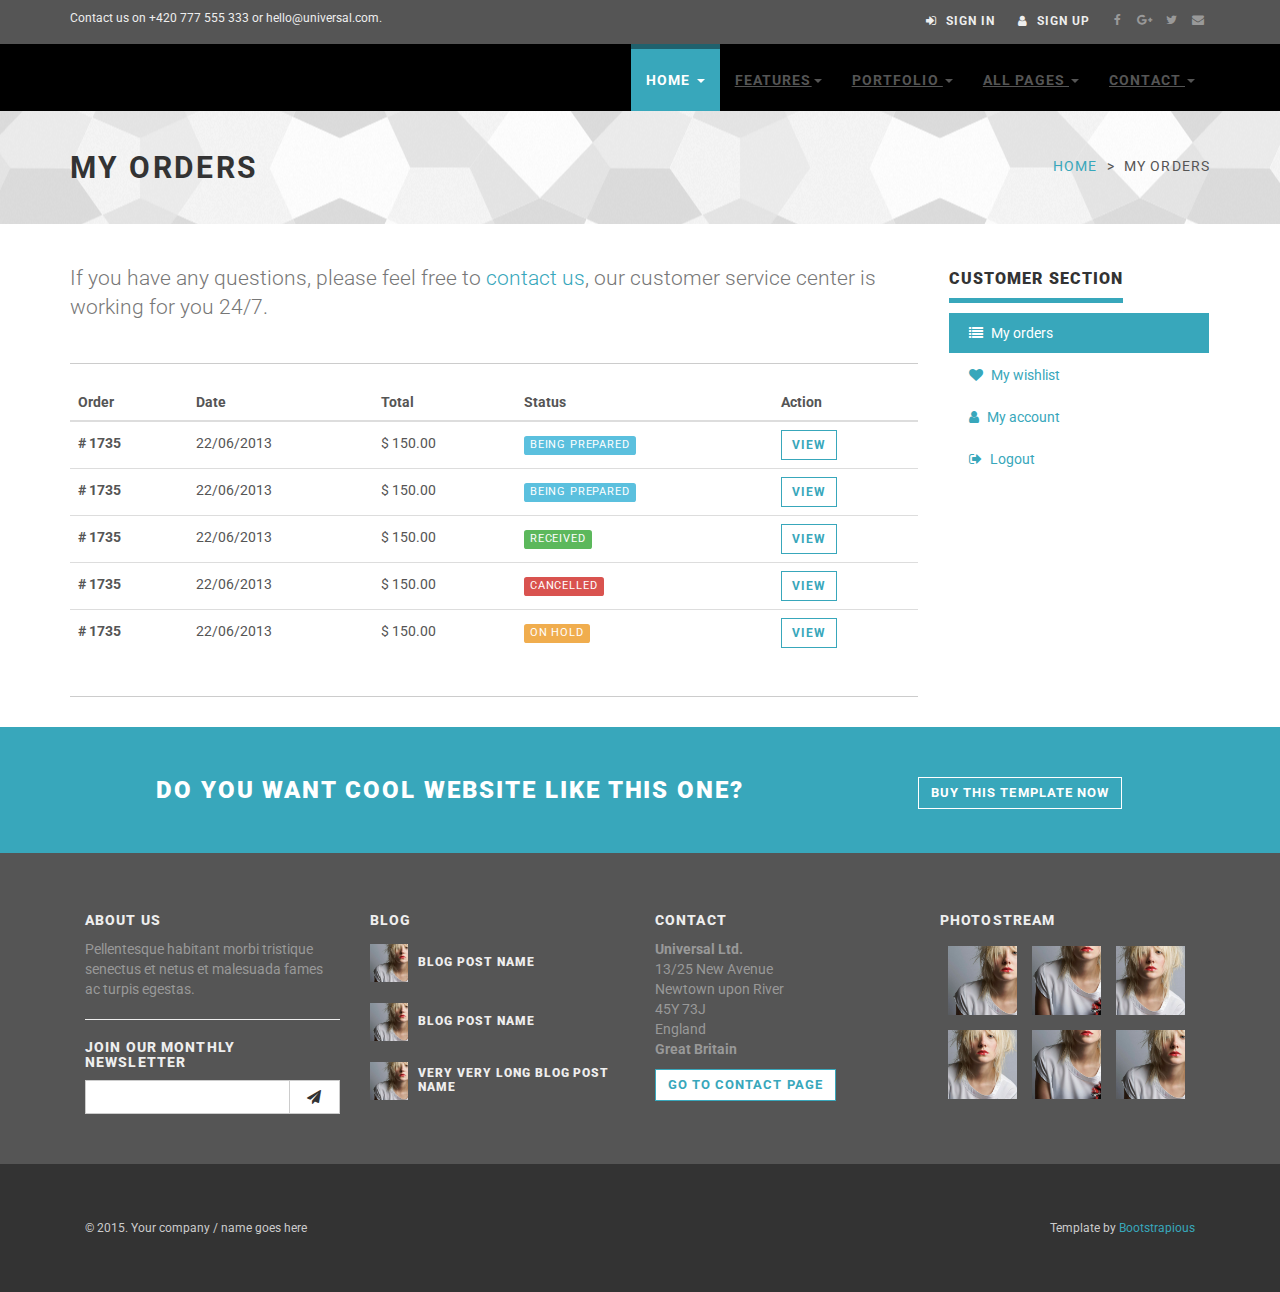
<file: customer-orders.html>
<!DOCTYPE html>
<html lang="en">

<head>
    <meta charset="utf-8">
    <meta name="robots" content="all,follow">
    <meta name="googlebot" content="index,follow,snippet,archive">
    <meta name="viewport" content="width=device-width, initial-scale=1">

    <title>Universal - All In 1 Template</title>

    <meta name="keywords" content="">

    <link href='http://fonts.googleapis.com/css?family=Roboto:400,100,100italic,300,300italic,500,700,800' rel='stylesheet' type='text/css'>

    <!-- Bootstrap and Font Awesome css -->
    <link rel="stylesheet" href="http://maxcdn.bootstrapcdn.com/font-awesome/4.3.0/css/font-awesome.min.css">
    <link rel="stylesheet" href="http://maxcdn.bootstrapcdn.com/bootstrap/3.3.2/css/bootstrap.min.css">

    <!-- Css animations  -->
    <link href="css/animate.css" rel="stylesheet">

    <!-- Theme stylesheet, if possible do not edit this stylesheet -->
    <link href="css/style.default.css" rel="stylesheet" id="theme-stylesheet">

    <!-- Custom stylesheet - for your changes -->
    <link href="css/custom.css" rel="stylesheet">

    <!-- Responsivity for older IE -->
    <!--[if lt IE 9]>
        <script src="https://oss.maxcdn.com/html5shiv/3.7.2/html5shiv.min.js"></script>
        <script src="https://oss.maxcdn.com/respond/1.4.2/respond.min.js"></script>
<![endif]-->

    <!-- Favicon and apple touch icons-->
    <link rel="shortcut icon" href="img/favicon.ico" type="image/x-icon" />
    <link rel="apple-touch-icon" href="img/apple-touch-icon.png" />
    <link rel="apple-touch-icon" sizes="57x57" href="img/apple-touch-icon-57x57.png" />
    <link rel="apple-touch-icon" sizes="72x72" href="img/apple-touch-icon-72x72.png" />
    <link rel="apple-touch-icon" sizes="76x76" href="img/apple-touch-icon-76x76.png" />
    <link rel="apple-touch-icon" sizes="114x114" href="img/apple-touch-icon-114x114.png" />
    <link rel="apple-touch-icon" sizes="120x120" href="img/apple-touch-icon-120x120.png" />
    <link rel="apple-touch-icon" sizes="144x144" href="img/apple-touch-icon-144x144.png" />
    <link rel="apple-touch-icon" sizes="152x152" href="img/apple-touch-icon-152x152.png" />
</head>

<body>


    <div id="all">
        <header>

            <!-- *** TOP ***
_________________________________________________________ -->
            <div id="top">
                <div class="container">
                    <div class="row">
                        <div class="col-xs-5 contact">
                            <p class="hidden-sm hidden-xs">Contact us on +420 777 555 333 or hello@universal.com.</p>
                            <p class="hidden-md hidden-lg"><a href="#" data-animate-hover="pulse"><i class="fa fa-phone"></i></a>  <a href="#" data-animate-hover="pulse"><i class="fa fa-envelope"></i></a>
                            </p>
                        </div>
                        <div class="col-xs-7">
                            <div class="social">
                                <a href="#" class="external facebook" data-animate-hover="pulse"><i class="fa fa-facebook"></i></a>
                                <a href="#" class="external gplus" data-animate-hover="pulse"><i class="fa fa-google-plus"></i></a>
                                <a href="#" class="external twitter" data-animate-hover="pulse"><i class="fa fa-twitter"></i></a>
                                <a href="#" class="email" data-animate-hover="pulse"><i class="fa fa-envelope"></i></a>
                            </div>

                            <div class="login">
                                <a href="#" data-toggle="modal" data-target="#login-modal"><i class="fa fa-sign-in"></i> <span class="hidden-xs text-uppercase">Sign in</span></a>
                                <a href="customer-register.html"><i class="fa fa-user"></i> <span class="hidden-xs text-uppercase">Sign up</span></a>
                            </div>

                        </div>
                    </div>
                </div>
            </div>

            <!-- *** TOP END *** -->

            <!-- *** NAVBAR ***
    _________________________________________________________ -->

            <div class="navbar-affixed-top" data-spy="affix" data-offset-top="200">

                <div class="navbar navbar-default yamm" role="navigation" id="navbar">

                    <div class="container">
                        <div class="navbar-header">

                            <a class="navbar-brand home" href="index.html">
                                <img src="img/logo.png" alt="Universal logo" class="hidden-xs hidden-sm">
                                <img src="img/logo-small.png" alt="Universal logo" class="visible-xs visible-sm"><span class="sr-only">Universal - go to homepage</span>
                            </a>
                            <div class="navbar-buttons">
                                <button type="button" class="navbar-toggle btn-template-main" data-toggle="collapse" data-target="#navigation">
                                    <span class="sr-only">Toggle navigation</span>
                                    <i class="fa fa-align-justify"></i>
                                </button>
                            </div>
                        </div>
                        <!--/.navbar-header -->

                        <div class="navbar-collapse collapse" id="navigation">

                            <ul class="nav navbar-nav navbar-right">
                                <li class="dropdown active">
                                    <a href="javascript: void(0)" class="dropdown-toggle" data-toggle="dropdown">Home <b class="caret"></b></a>
                                    <ul class="dropdown-menu">
                                        <li><a href="index.html">Option 1: Default Page</a>
                                        </li>
                                        <li><a href="index2.html">Option 2: Application</a>
                                        </li>
                                        <li><a href="index3.html">Option 3: Startup</a>
                                        </li>
                                        <li><a href="index4.html">Option 4: Agency</a>
                                        </li>
                                        <li><a href="index5.html">Option 5: Portfolio</a>
                                        </li>
                                    </ul>
                                </li>
                                <li class="dropdown use-yamm yamm-fw">
                                    <a href="#" class="dropdown-toggle" data-toggle="dropdown">Features<b class="caret"></b></a>
                                    <ul class="dropdown-menu">
                                        <li>
                                            <div class="yamm-content">
                                                <div class="row">
                                                    <div class="col-sm-6">
                                                        <img src="img/template-easy-customize.png" class="img-responsive hidden-xs" alt="">
                                                    </div>
                                                    <div class="col-sm-3">
                                                        <h5>Shortcodes</h5>
                                                        <ul>
                                                            <li><a href="template-accordions.html">Accordions</a>
                                                            </li>
                                                            <li><a href="template-alerts.html">Alerts</a>
                                                            </li>
                                                            <li><a href="template-buttons.html">Buttons</a>
                                                            </li>
                                                            <li><a href="template-content-boxes.html">Content boxes</a>
                                                            </li>
                                                            <li><a href="template-blocks.html">Horizontal blocks</a>
                                                            </li>
                                                            <li><a href="template-pagination.html">Pagination</a>
                                                            </li>
                                                            <li><a href="template-tabs.html">Tabs</a>
                                                            </li>
                                                            <li><a href="template-typography.html">Typography</a>
                                                            </li>
                                                        </ul>
                                                    </div>
                                                    <div class="col-sm-3">
                                                        <h5>Header variations</h5>
                                                        <ul>
                                                            <li><a href="template-header-default.html">Default sticky header</a>
                                                            </li>
                                                            <li><a href="template-header-nosticky.html">No sticky header</a>
                                                            </li>
                                                            <li><a href="template-header-light.html">Light header</a>
                                                            </li>
                                                        </ul>
                                                    </div>
                                                </div>
                                            </div>
                                        </li>
                                    </ul>
                                </li>
                                <li class="dropdown use-yamm yamm-fw">
                                    <a href="#" class="dropdown-toggle" data-toggle="dropdown">Portfolio <b class="caret"></b></a>
                                    <ul class="dropdown-menu">
                                        <li>
                                            <div class="yamm-content">
                                                <div class="row">
                                                    <div class="col-sm-6">
                                                        <img src="img/template-homepage.png" class="img-responsive hidden-xs" alt="">
                                                    </div>
                                                    <div class="col-sm-3">
                                                        <h5>Portfolio</h5>
                                                        <ul>
                                                            <li><a href="portfolio-2.html">2 columns</a>
                                                            </li>
                                                            <li><a href="portfolio-no-space-2.html">2 columns with negative space</a>
                                                            </li>
                                                            <li><a href="portfolio-3.html">3 columns</a>
                                                            </li>
                                                            <li><a href="portfolio-no-space-3.html">3 columns with negative space</a>
                                                            </li>
                                                            <li><a href="portfolio-4.html">4 columns</a>
                                                            </li>
                                                            <li><a href="portfolio-no-space-4.html">4 columns with negative space</a>
                                                            </li>
                                                            <li><a href="portfolio-detail.html">Portfolio - detail</a>
                                                            </li>
                                                            <li><a href="portfolio-detail-2.html">Portfolio - detail 2</a>
                                                            </li>
                                                        </ul>
                                                    </div>
                                                    <div class="col-sm-3">
                                                        <h5>About</h5>
                                                        <ul>
                                                            <li><a href="about.html">About us</a>
                                                            </li>
                                                            <li><a href="team.html">Our team</a>
                                                            </li>
                                                            <li><a href="team-member.html">Team member</a>
                                                            </li>
                                                            <li><a href="services.html">Services</a>
                                                            </li>
                                                        </ul>
                                                        <h5>Marketing</h5>
                                                        <ul>
                                                            <li><a href="packages.html">Packages</a>
                                                            </li>
                                                        </ul>
                                                    </div>
                                                </div>
                                            </div>
                                        </li>
                                    </ul>
                                </li>
                                <!-- ========== FULL WIDTH MEGAMENU ================== -->
                                <li class="dropdown use-yamm yamm-fw">
                                    <a href="#" class="dropdown-toggle" data-toggle="dropdown" data-hover="dropdown" data-delay="200">All Pages <b class="caret"></b></a>
                                    <ul class="dropdown-menu">
                                        <li>
                                            <div class="yamm-content">
                                                <div class="row">
                                                    <div class="col-sm-3">
                                                        <h5>Home</h5>
                                                        <ul>
                                                            <li><a href="index.html">Option 1: Default Page</a>
                                                            </li>
                                                            <li><a href="index2.html">Option 2: Application</a>
                                                            </li>
                                                            <li><a href="index3.html">Option 3: Startup</a>
                                                            </li>
                                                            <li><a href="index4.html">Option 4: Agency</a>
                                                            </li>
                                                            <li><a href="index5.html">Option 5: Portfolio</a>
                                                            </li>
                                                        </ul>
                                                        <h5>About</h5>
                                                        <ul>
                                                            <li><a href="about.html">About us</a>
                                                            </li>
                                                            <li><a href="team.html">Our team</a>
                                                            </li>
                                                            <li><a href="team-member.html">Team member</a>
                                                            </li>
                                                            <li><a href="services.html">Services</a>
                                                            </li>
                                                        </ul>
                                                        <h5>Marketing</h5>
                                                        <ul>
                                                            <li><a href="packages.html">Packages</a>
                                                            </li>
                                                        </ul>
                                                    </div>
                                                    <div class="col-sm-3">
                                                        <h5>Portfolio</h5>
                                                        <ul>
                                                            <li><a href="portfolio-2.html">2 columns</a>
                                                            </li>
                                                            <li><a href="portfolio-no-space-2.html">2 columns with negative space</a>
                                                            </li>
                                                            <li><a href="portfolio-3.html">3 columns</a>
                                                            </li>
                                                            <li><a href="portfolio-no-space-3.html">3 columns with negative space</a>
                                                            </li>
                                                            <li><a href="portfolio-4.html">4 columns</a>
                                                            </li>
                                                            <li><a href="portfolio-no-space-4.html">4 columns with negative space</a>
                                                            </li>
                                                            <li><a href="portfolio-detail.html">Portfolio - detail</a>
                                                            </li>
                                                            <li><a href="portfolio-detail-2.html">Portfolio - detail 2</a>
                                                            </li>
                                                        </ul>
                                                        <h5>User pages</h5>
                                                        <ul>
                                                            <li><a href="customer-register.html">Register / login</a>
                                                            </li>
                                                            <li><a href="customer-orders.html">Orders history</a>
                                                            </li>
                                                            <li><a href="customer-order.html">Order history detail</a>
                                                            </li>
                                                            <li><a href="customer-wishlist.html">Wishlist</a>
                                                            </li>
                                                            <li><a href="customer-account.html">Customer account / change password</a>
                                                            </li>
                                                        </ul>
                                                    </div>
                                                    <div class="col-sm-3">
                                                        <h5>Shop</h5>
                                                        <ul>
                                                            <li><a href="shop-category.html">Category - sidebar right</a>
                                                            </li>
                                                            <li><a href="shop-category-left.html">Category - sidebar left</a>
                                                            </li>
                                                            <li><a href="shop-category-full.html">Category - full width</a>
                                                            </li>
                                                            <li><a href="shop-detail.html">Product detail</a>
                                                            </li>
                                                        </ul>
                                                        <h5>Shop - order process</h5>
                                                        <ul>
                                                            <li><a href="shop-basket.html">Shopping cart</a>
                                                            </li>
                                                            <li><a href="shop-checkout1.html">Checkout - step 1</a>
                                                            </li>
                                                            <li><a href="shop-checkout2.html">Checkout - step 2</a>
                                                            </li>
                                                            <li><a href="shop-checkout3.html">Checkout - step 3</a>
                                                            </li>
                                                            <li><a href="shop-checkout4.html">Checkout - step 4</a>
                                                            </li>
                                                        </ul>
                                                    </div>
                                                    <div class="col-sm-3">
                                                        <h5>Contact</h5>
                                                        <ul>
                                                            <li><a href="contact.html">Contact</a>
                                                            </li>
                                                            <li><a href="contact2.html">Contact - version 2</a>
                                                            </li>
                                                            <li><a href="contact3.html">Contact - version 3</a>
                                                            </li>
                                                        </ul>
                                                        <h5>Pages</h5>
                                                        <ul>
                                                            <li><a href="text.html">Text page</a>
                                                            </li>
                                                            <li><a href="text-left.html">Text page - left sidebar</a>
                                                            </li>
                                                            <li><a href="text-full.html">Text page - full width</a>
                                                            </li>
                                                            <li><a href="faq.html">FAQ</a>
                                                            </li>
                                                            <li><a href="404.html">404 page</a>
                                                            </li>
                                                        </ul>
                                                        <h5>Blog</h5>
                                                        <ul>
                                                            <li><a href="blog.html">Blog listing big</a>
                                                            </li>
                                                            <li><a href="blog-medium.html">Blog listing medium</a>
                                                            </li>
                                                            <li><a href="blog-small.html">Blog listing small</a>
                                                            </li>
                                                            <li><a href="blog-post.html">Blog Post</a>
                                                            </li>
                                                        </ul>
                                                    </div>
                                                </div>
                                            </div>
                                            <!-- /.yamm-content -->
                                        </li>
                                    </ul>
                                </li>
                                <!-- ========== FULL WIDTH MEGAMENU END ================== -->

                                <li class="dropdown">
                                    <a href="javascript: void(0)" class="dropdown-toggle" data-toggle="dropdown">Contact <b class="caret"></b></a>
                                    <ul class="dropdown-menu">
                                        <li><a href="contact.html">Contact option 1</a>
                                        </li>
                                        <li><a href="contact2.html">Contact option 2</a>
                                        </li>
                                        <li><a href="contact3.html">Contact option 3</a>
                                        </li>

                                    </ul>
                                </li>
                            </ul>

                        </div>
                        <!--/.nav-collapse -->



                        <div class="collapse clearfix" id="search">

                            <form class="navbar-form" role="search">
                                <div class="input-group">
                                    <input type="text" class="form-control" placeholder="Search">
                                    <span class="input-group-btn">

                    <button type="submit" class="btn btn-template-main"><i class="fa fa-search"></i></button>

                </span>
                                </div>
                            </form>

                        </div>
                        <!--/.nav-collapse -->

                    </div>


                </div>
                <!-- /#navbar -->

            </div>

            <!-- *** NAVBAR END *** -->

        </header>

        <!-- *** LOGIN MODAL ***
_________________________________________________________ -->

        <div class="modal fade" id="login-modal" tabindex="-1" role="dialog" aria-labelledby="Login" aria-hidden="true">
            <div class="modal-dialog modal-sm">

                <div class="modal-content">
                    <div class="modal-header">
                        <button type="button" class="close" data-dismiss="modal" aria-hidden="true">&times;</button>
                        <h4 class="modal-title" id="Login">Customer login</h4>
                    </div>
                    <div class="modal-body">
                        <form action="customer-orders.html" method="post">
                            <div class="form-group">
                                <input type="text" class="form-control" id="email_modal" placeholder="email">
                            </div>
                            <div class="form-group">
                                <input type="password" class="form-control" id="password_modal" placeholder="password">
                            </div>

                            <p class="text-center">
                                <button class="btn btn-template-main"><i class="fa fa-sign-in"></i> Log in</button>
                            </p>

                        </form>

                        <p class="text-center text-muted">Not registered yet?</p>
                        <p class="text-center text-muted"><a href="customer-register.html"><strong>Register now</strong></a>! It is easy and done in 1&nbsp;minute and gives you access to special discounts and much more!</p>

                    </div>
                </div>
            </div>
        </div>

        <!-- *** LOGIN MODAL END *** -->

        <div id="heading-breadcrumbs">
            <div class="container">
                <div class="row">
                    <div class="col-md-7">
                        <h1>My orders</h1>
                    </div>
                    <div class="col-md-5">
                        <ul class="breadcrumb">

                            <li><a href="index.html">Home</a>
                            </li>
                            <li>My orders</li>
                        </ul>

                    </div>
                </div>
            </div>
        </div>

        <div id="content">
            <div class="container">


                <div class="row">

                    <!-- *** LEFT COLUMN ***
			 _________________________________________________________ -->

                    <div class="col-md-9" id="customer-orders">

                        <p class="text-muted lead">If you have any questions, please feel free to <a href="contact.html">contact us</a>, our customer service center is working for you 24/7.</p>

                        <div class="box">

                            <div class="table-responsive">
                                <table class="table table-hover">
                                    <thead>
                                        <tr>
                                            <th>Order</th>
                                            <th>Date</th>
                                            <th>Total</th>
                                            <th>Status</th>
                                            <th>Action</th>
                                        </tr>
                                    </thead>
                                    <tbody>
                                        <tr>
                                            <th># 1735</th>
                                            <td>22/06/2013</td>
                                            <td>$ 150.00</td>
                                            <td><span class="label label-info">Being prepared</span>
                                            </td>
                                            <td><a href="customer-order.html" class="btn btn-template-main btn-sm">View</a>
                                            </td>
                                        </tr>
                                        <tr>
                                            <th># 1735</th>
                                            <td>22/06/2013</td>
                                            <td>$ 150.00</td>
                                            <td><span class="label label-info">Being prepared</span>
                                            </td>
                                            <td><a href="customer-order.html" class="btn btn-template-main btn-sm">View</a>
                                            </td>
                                        </tr>
                                        <tr>
                                            <th># 1735</th>
                                            <td>22/06/2013</td>
                                            <td>$ 150.00</td>
                                            <td><span class="label label-success">Received</span>
                                            </td>
                                            <td><a href="customer-order.html" class="btn btn-template-main btn-sm">View</a>
                                            </td>
                                        </tr>
                                        <tr>
                                            <th># 1735</th>
                                            <td>22/06/2013</td>
                                            <td>$ 150.00</td>
                                            <td><span class="label label-danger">Cancelled</span>
                                            </td>
                                            <td><a href="customer-order.html" class="btn btn-template-main btn-sm">View</a>
                                            </td>
                                        </tr>
                                        <tr>
                                            <th># 1735</th>
                                            <td>22/06/2013</td>
                                            <td>$ 150.00</td>
                                            <td><span class="label label-warning">On hold</span>
                                            </td>
                                            <td><a href="customer-order.html" class="btn btn-template-main btn-sm">View</a>
                                            </td>
                                        </tr>
                                    </tbody>
                                </table>
                            </div>
                            <!-- /.table-responsive -->

                        </div>
                        <!-- /.box -->

                    </div>
                    <!-- /.col-md-9 -->

                    <!-- *** LEFT COLUMN END *** -->

                    <!-- *** RIGHT COLUMN ***
			 _________________________________________________________ -->

                    <div class="col-md-3">
                        <!-- *** CUSTOMER MENU ***
 _________________________________________________________ -->
                        <div class="panel panel-default sidebar-menu">

                            <div class="panel-heading">
                                <h3 class="panel-title">Customer section</h3>
                            </div>

                            <div class="panel-body">

                                <ul class="nav nav-pills nav-stacked">
                                    <li class="active">
                                        <a href="customer-orders.html"><i class="fa fa-list"></i> My orders</a>
                                    </li>
                                    <li>
                                        <a href="customer-wishlist.html"><i class="fa fa-heart"></i> My wishlist</a>
                                    </li>
                                    <li>
                                        <a href="customer-account.html"><i class="fa fa-user"></i> My account</a>
                                    </li>
                                    <li>
                                        <a href="index.html"><i class="fa fa-sign-out"></i> Logout</a>
                                    </li>
                                </ul>
                            </div>

                        </div>
                        <!-- /.col-md-3 -->

                        <!-- *** CUSTOMER MENU END *** -->
                    </div>

                    <!-- *** RIGHT COLUMN END *** -->

                </div>


            </div>
            <!-- /.container -->
        </div>
        <!-- /#content -->


        <!-- *** GET IT ***
_________________________________________________________ -->

        <div id="get-it">
            <div class="container">
                <div class="col-md-8 col-sm-12">
                    <h3>Do you want cool website like this one?</h3>
                </div>
                <div class="col-md-4 col-sm-12">
                    <a href="#" class="btn btn-template-transparent-primary">Buy this template now</a>
                </div>
            </div>
        </div>


        <!-- *** GET IT END *** -->


        <!-- *** FOOTER ***
_________________________________________________________ -->

        <footer id="footer">
            <div class="container">
                <div class="col-md-3 col-sm-6">
                    <h4>About us</h4>

                    <p>Pellentesque habitant morbi tristique senectus et netus et malesuada fames ac turpis egestas.</p>

                    <hr>

                    <h4>Join our monthly newsletter</h4>

                    <form>
                        <div class="input-group">

                            <input type="text" class="form-control">

                            <span class="input-group-btn">

                        <button class="btn btn-default" type="button"><i class="fa fa-send"></i></button>

                    </span>

                        </div>
                        <!-- /input-group -->
                    </form>

                    <hr class="hidden-md hidden-lg hidden-sm">

                </div>
                <!-- /.col-md-3 -->

                <div class="col-md-3 col-sm-6">

                    <h4>Blog</h4>

                    <div class="blog-entries">
                        <div class="item same-height-row clearfix">
                            <div class="image same-height-always">
                                <a href="#">
                                    <img class="img-responsive" src="img/detailsquare.jpg" alt="">
                                </a>
                            </div>
                            <div class="name same-height-always">
                                <h5><a href="#">Blog post name</a></h5>
                            </div>
                        </div>

                        <div class="item same-height-row clearfix">
                            <div class="image same-height-always">
                                <a href="#">
                                    <img class="img-responsive" src="img/detailsquare.jpg" alt="">
                                </a>
                            </div>
                            <div class="name same-height-always">
                                <h5><a href="#">Blog post name</a></h5>
                            </div>
                        </div>

                        <div class="item same-height-row clearfix">
                            <div class="image same-height-always">
                                <a href="#">
                                    <img class="img-responsive" src="img/detailsquare.jpg" alt="">
                                </a>
                            </div>
                            <div class="name same-height-always">
                                <h5><a href="#">Very very long blog post name</a></h5>
                            </div>
                        </div>
                    </div>

                    <hr class="hidden-md hidden-lg">

                </div>
                <!-- /.col-md-3 -->

                <div class="col-md-3 col-sm-6">

                    <h4>Contact</h4>

                    <p><strong>Universal Ltd.</strong>
                        <br>13/25 New Avenue
                        <br>Newtown upon River
                        <br>45Y 73J
                        <br>England
                        <br>
                        <strong>Great Britain</strong>
                    </p>

                    <a href="contact.html" class="btn btn-small btn-template-main">Go to contact page</a>

                    <hr class="hidden-md hidden-lg hidden-sm">

                </div>
                <!-- /.col-md-3 -->



                <div class="col-md-3 col-sm-6">

                    <h4>Photostream</h4>

                    <div class="photostream">
                        <div>
                            <a href="#">
                                <img src="img/detailsquare.jpg" class="img-responsive" alt="#">
                            </a>
                        </div>
                        <div>
                            <a href="#">
                                <img src="img/detailsquare2.jpg" class="img-responsive" alt="#">
                            </a>
                        </div>
                        <div>
                            <a href="#">
                                <img src="img/detailsquare3.jpg" class="img-responsive" alt="#">
                            </a>
                        </div>
                        <div>
                            <a href="#">
                                <img src="img/detailsquare3.jpg" class="img-responsive" alt="#">
                            </a>
                        </div>
                        <div>
                            <a href="#">
                                <img src="img/detailsquare2.jpg" class="img-responsive" alt="#">
                            </a>
                        </div>
                        <div>
                            <a href="#">
                                <img src="img/detailsquare.jpg" class="img-responsive" alt="#">
                            </a>
                        </div>
                    </div>

                </div>
                <!-- /.col-md-3 -->
            </div>
            <!-- /.container -->
        </footer>
        <!-- /#footer -->

        <!-- *** FOOTER END *** -->

        <!-- *** COPYRIGHT ***
_________________________________________________________ -->

        <div id="copyright">
            <div class="container">
                <div class="col-md-12">
                    <p class="pull-left">&copy; 2015. Your company / name goes here</p>
                    <p class="pull-right">Template by <a href="http://bootstrapious.com/free-templates">Bootstrapious</a> 
                        <!-- Not removing these links is part of the licence conditions of the template. Thanks for understanding :) -->
                    </p>

                </div>
            </div>
        </div>
        <!-- /#copyright -->

        <!-- *** COPYRIGHT END *** -->



    </div>
    <!-- /#all -->


    <!-- #### JAVASCRIPT FILES ### -->

    <script src="http://ajax.googleapis.com/ajax/libs/jquery/1.11.0/jquery.min.js"></script>
    <script>
        window.jQuery || document.write('<script src="js/jquery-1.11.0.min.js"><\/script>')
    </script>
    <script src="http://maxcdn.bootstrapcdn.com/bootstrap/3.3.2/js/bootstrap.min.js"></script>

    <script src="js/jquery.cookie.js"></script>
    <script src="js/waypoints.min.js"></script>
    <script src="js/jquery.counterup.min.js"></script>
    <script src="js/jquery.parallax-1.1.3.js"></script>
    <script src="js/front.js"></script>

    



</body>

</html>
</file>
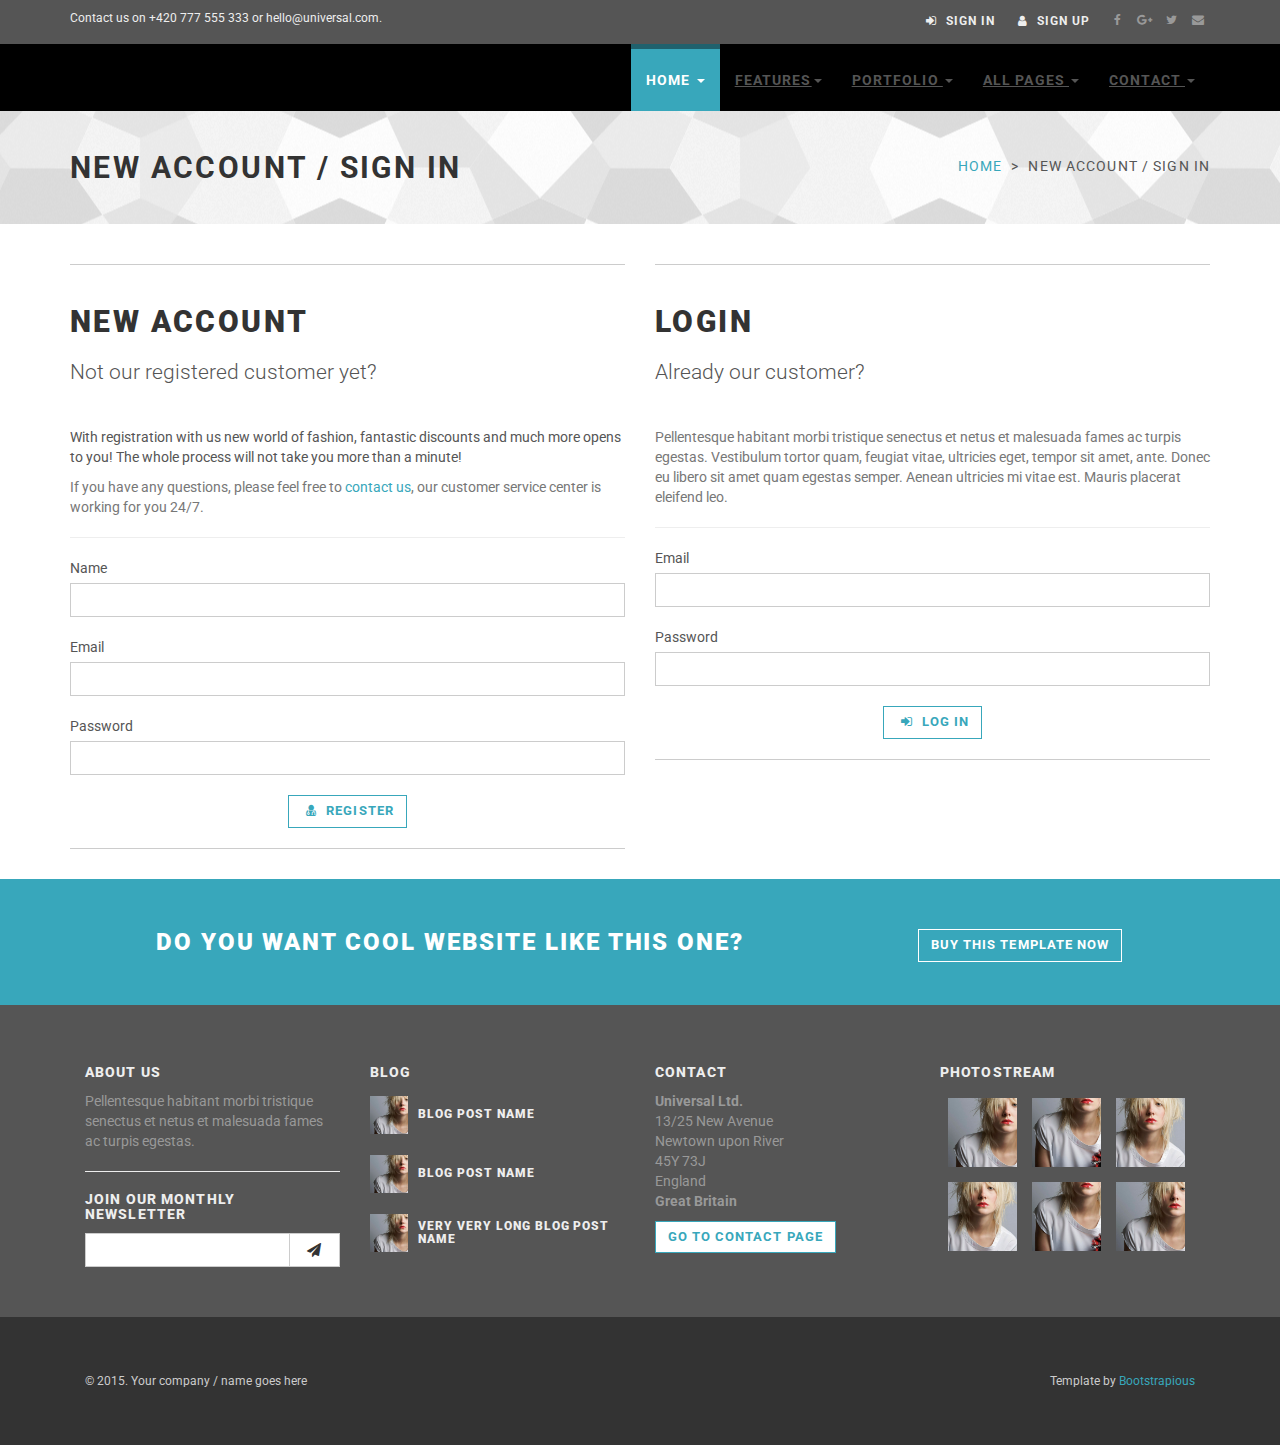
<file: customer-register.html>
<!DOCTYPE html>
<html lang="en">

<head>
    <meta charset="utf-8">
    <meta name="robots" content="all,follow">
    <meta name="googlebot" content="index,follow,snippet,archive">
    <meta name="viewport" content="width=device-width, initial-scale=1">

    <title>Universal - All In 1 Template</title>

    <meta name="keywords" content="">

    <link href='http://fonts.googleapis.com/css?family=Roboto:400,100,100italic,300,300italic,500,700,800' rel='stylesheet' type='text/css'>

    <!-- Bootstrap and Font Awesome css -->
    <link rel="stylesheet" href="http://maxcdn.bootstrapcdn.com/font-awesome/4.3.0/css/font-awesome.min.css">
    <link rel="stylesheet" href="http://maxcdn.bootstrapcdn.com/bootstrap/3.3.2/css/bootstrap.min.css">

    <!-- Css animations  -->
    <link href="css/animate.css" rel="stylesheet">

    <!-- Theme stylesheet, if possible do not edit this stylesheet -->
    <link href="css/style.default.css" rel="stylesheet" id="theme-stylesheet">

    <!-- Custom stylesheet - for your changes -->
    <link href="css/custom.css" rel="stylesheet">

    <!-- Responsivity for older IE -->
    <!--[if lt IE 9]>
        <script src="https://oss.maxcdn.com/html5shiv/3.7.2/html5shiv.min.js"></script>
        <script src="https://oss.maxcdn.com/respond/1.4.2/respond.min.js"></script>
<![endif]-->

    <!-- Favicon and apple touch icons-->
    <link rel="shortcut icon" href="img/favicon.ico" type="image/x-icon" />
    <link rel="apple-touch-icon" href="img/apple-touch-icon.png" />
    <link rel="apple-touch-icon" sizes="57x57" href="img/apple-touch-icon-57x57.png" />
    <link rel="apple-touch-icon" sizes="72x72" href="img/apple-touch-icon-72x72.png" />
    <link rel="apple-touch-icon" sizes="76x76" href="img/apple-touch-icon-76x76.png" />
    <link rel="apple-touch-icon" sizes="114x114" href="img/apple-touch-icon-114x114.png" />
    <link rel="apple-touch-icon" sizes="120x120" href="img/apple-touch-icon-120x120.png" />
    <link rel="apple-touch-icon" sizes="144x144" href="img/apple-touch-icon-144x144.png" />
    <link rel="apple-touch-icon" sizes="152x152" href="img/apple-touch-icon-152x152.png" />
</head>

<body>


    <div id="all">
        <header>

            <!-- *** TOP ***
_________________________________________________________ -->
            <div id="top">
                <div class="container">
                    <div class="row">
                        <div class="col-xs-5 contact">
                            <p class="hidden-sm hidden-xs">Contact us on +420 777 555 333 or hello@universal.com.</p>
                            <p class="hidden-md hidden-lg"><a href="#" data-animate-hover="pulse"><i class="fa fa-phone"></i></a>  <a href="#" data-animate-hover="pulse"><i class="fa fa-envelope"></i></a>
                            </p>
                        </div>
                        <div class="col-xs-7">
                            <div class="social">
                                <a href="#" class="external facebook" data-animate-hover="pulse"><i class="fa fa-facebook"></i></a>
                                <a href="#" class="external gplus" data-animate-hover="pulse"><i class="fa fa-google-plus"></i></a>
                                <a href="#" class="external twitter" data-animate-hover="pulse"><i class="fa fa-twitter"></i></a>
                                <a href="#" class="email" data-animate-hover="pulse"><i class="fa fa-envelope"></i></a>
                            </div>

                            <div class="login">
                                <a href="#" data-toggle="modal" data-target="#login-modal"><i class="fa fa-sign-in"></i> <span class="hidden-xs text-uppercase">Sign in</span></a>
                                <a href="customer-register.html"><i class="fa fa-user"></i> <span class="hidden-xs text-uppercase">Sign up</span></a>
                            </div>

                        </div>
                    </div>
                </div>
            </div>

            <!-- *** TOP END *** -->

            <!-- *** NAVBAR ***
    _________________________________________________________ -->

            <div class="navbar-affixed-top" data-spy="affix" data-offset-top="200">

                <div class="navbar navbar-default yamm" role="navigation" id="navbar">

                    <div class="container">
                        <div class="navbar-header">

                            <a class="navbar-brand home" href="index.html">
                                <img src="img/logo.png" alt="Universal logo" class="hidden-xs hidden-sm">
                                <img src="img/logo-small.png" alt="Universal logo" class="visible-xs visible-sm"><span class="sr-only">Universal - go to homepage</span>
                            </a>
                            <div class="navbar-buttons">
                                <button type="button" class="navbar-toggle btn-template-main" data-toggle="collapse" data-target="#navigation">
                                    <span class="sr-only">Toggle navigation</span>
                                    <i class="fa fa-align-justify"></i>
                                </button>
                            </div>
                        </div>
                        <!--/.navbar-header -->

                        <div class="navbar-collapse collapse" id="navigation">

                            <ul class="nav navbar-nav navbar-right">
                                <li class="dropdown active">
                                    <a href="javascript: void(0)" class="dropdown-toggle" data-toggle="dropdown">Home <b class="caret"></b></a>
                                    <ul class="dropdown-menu">
                                        <li><a href="index.html">Option 1: Default Page</a>
                                        </li>
                                        <li><a href="index2.html">Option 2: Application</a>
                                        </li>
                                        <li><a href="index3.html">Option 3: Startup</a>
                                        </li>
                                        <li><a href="index4.html">Option 4: Agency</a>
                                        </li>
                                        <li><a href="index5.html">Option 5: Portfolio</a>
                                        </li>
                                    </ul>
                                </li>
                                <li class="dropdown use-yamm yamm-fw">
                                    <a href="#" class="dropdown-toggle" data-toggle="dropdown">Features<b class="caret"></b></a>
                                    <ul class="dropdown-menu">
                                        <li>
                                            <div class="yamm-content">
                                                <div class="row">
                                                    <div class="col-sm-6">
                                                        <img src="img/template-easy-customize.png" class="img-responsive hidden-xs" alt="">
                                                    </div>
                                                    <div class="col-sm-3">
                                                        <h5>Shortcodes</h5>
                                                        <ul>
                                                            <li><a href="template-accordions.html">Accordions</a>
                                                            </li>
                                                            <li><a href="template-alerts.html">Alerts</a>
                                                            </li>
                                                            <li><a href="template-buttons.html">Buttons</a>
                                                            </li>
                                                            <li><a href="template-content-boxes.html">Content boxes</a>
                                                            </li>
                                                            <li><a href="template-blocks.html">Horizontal blocks</a>
                                                            </li>
                                                            <li><a href="template-pagination.html">Pagination</a>
                                                            </li>
                                                            <li><a href="template-tabs.html">Tabs</a>
                                                            </li>
                                                            <li><a href="template-typography.html">Typography</a>
                                                            </li>
                                                        </ul>
                                                    </div>
                                                    <div class="col-sm-3">
                                                        <h5>Header variations</h5>
                                                        <ul>
                                                            <li><a href="template-header-default.html">Default sticky header</a>
                                                            </li>
                                                            <li><a href="template-header-nosticky.html">No sticky header</a>
                                                            </li>
                                                            <li><a href="template-header-light.html">Light header</a>
                                                            </li>
                                                        </ul>
                                                    </div>
                                                </div>
                                            </div>
                                        </li>
                                    </ul>
                                </li>
                                <li class="dropdown use-yamm yamm-fw">
                                    <a href="#" class="dropdown-toggle" data-toggle="dropdown">Portfolio <b class="caret"></b></a>
                                    <ul class="dropdown-menu">
                                        <li>
                                            <div class="yamm-content">
                                                <div class="row">
                                                    <div class="col-sm-6">
                                                        <img src="img/template-homepage.png" class="img-responsive hidden-xs" alt="">
                                                    </div>
                                                    <div class="col-sm-3">
                                                        <h5>Portfolio</h5>
                                                        <ul>
                                                            <li><a href="portfolio-2.html">2 columns</a>
                                                            </li>
                                                            <li><a href="portfolio-no-space-2.html">2 columns with negative space</a>
                                                            </li>
                                                            <li><a href="portfolio-3.html">3 columns</a>
                                                            </li>
                                                            <li><a href="portfolio-no-space-3.html">3 columns with negative space</a>
                                                            </li>
                                                            <li><a href="portfolio-4.html">4 columns</a>
                                                            </li>
                                                            <li><a href="portfolio-no-space-4.html">4 columns with negative space</a>
                                                            </li>
                                                            <li><a href="portfolio-detail.html">Portfolio - detail</a>
                                                            </li>
                                                            <li><a href="portfolio-detail-2.html">Portfolio - detail 2</a>
                                                            </li>
                                                        </ul>
                                                    </div>
                                                    <div class="col-sm-3">
                                                        <h5>About</h5>
                                                        <ul>
                                                            <li><a href="about.html">About us</a>
                                                            </li>
                                                            <li><a href="team.html">Our team</a>
                                                            </li>
                                                            <li><a href="team-member.html">Team member</a>
                                                            </li>
                                                            <li><a href="services.html">Services</a>
                                                            </li>
                                                        </ul>
                                                        <h5>Marketing</h5>
                                                        <ul>
                                                            <li><a href="packages.html">Packages</a>
                                                            </li>
                                                        </ul>
                                                    </div>
                                                </div>
                                            </div>
                                        </li>
                                    </ul>
                                </li>
                                <!-- ========== FULL WIDTH MEGAMENU ================== -->
                                <li class="dropdown use-yamm yamm-fw">
                                    <a href="#" class="dropdown-toggle" data-toggle="dropdown" data-hover="dropdown" data-delay="200">All Pages <b class="caret"></b></a>
                                    <ul class="dropdown-menu">
                                        <li>
                                            <div class="yamm-content">
                                                <div class="row">
                                                    <div class="col-sm-3">
                                                        <h5>Home</h5>
                                                        <ul>
                                                            <li><a href="index.html">Option 1: Default Page</a>
                                                            </li>
                                                            <li><a href="index2.html">Option 2: Application</a>
                                                            </li>
                                                            <li><a href="index3.html">Option 3: Startup</a>
                                                            </li>
                                                            <li><a href="index4.html">Option 4: Agency</a>
                                                            </li>
                                                            <li><a href="index5.html">Option 5: Portfolio</a>
                                                            </li>
                                                        </ul>
                                                        <h5>About</h5>
                                                        <ul>
                                                            <li><a href="about.html">About us</a>
                                                            </li>
                                                            <li><a href="team.html">Our team</a>
                                                            </li>
                                                            <li><a href="team-member.html">Team member</a>
                                                            </li>
                                                            <li><a href="services.html">Services</a>
                                                            </li>
                                                        </ul>
                                                        <h5>Marketing</h5>
                                                        <ul>
                                                            <li><a href="packages.html">Packages</a>
                                                            </li>
                                                        </ul>
                                                    </div>
                                                    <div class="col-sm-3">
                                                        <h5>Portfolio</h5>
                                                        <ul>
                                                            <li><a href="portfolio-2.html">2 columns</a>
                                                            </li>
                                                            <li><a href="portfolio-no-space-2.html">2 columns with negative space</a>
                                                            </li>
                                                            <li><a href="portfolio-3.html">3 columns</a>
                                                            </li>
                                                            <li><a href="portfolio-no-space-3.html">3 columns with negative space</a>
                                                            </li>
                                                            <li><a href="portfolio-4.html">4 columns</a>
                                                            </li>
                                                            <li><a href="portfolio-no-space-4.html">4 columns with negative space</a>
                                                            </li>
                                                            <li><a href="portfolio-detail.html">Portfolio - detail</a>
                                                            </li>
                                                            <li><a href="portfolio-detail-2.html">Portfolio - detail 2</a>
                                                            </li>
                                                        </ul>
                                                        <h5>User pages</h5>
                                                        <ul>
                                                            <li><a href="customer-register.html">Register / login</a>
                                                            </li>
                                                            <li><a href="customer-orders.html">Orders history</a>
                                                            </li>
                                                            <li><a href="customer-order.html">Order history detail</a>
                                                            </li>
                                                            <li><a href="customer-wishlist.html">Wishlist</a>
                                                            </li>
                                                            <li><a href="customer-account.html">Customer account / change password</a>
                                                            </li>
                                                        </ul>
                                                    </div>
                                                    <div class="col-sm-3">
                                                        <h5>Shop</h5>
                                                        <ul>
                                                            <li><a href="shop-category.html">Category - sidebar right</a>
                                                            </li>
                                                            <li><a href="shop-category-left.html">Category - sidebar left</a>
                                                            </li>
                                                            <li><a href="shop-category-full.html">Category - full width</a>
                                                            </li>
                                                            <li><a href="shop-detail.html">Product detail</a>
                                                            </li>
                                                        </ul>
                                                        <h5>Shop - order process</h5>
                                                        <ul>
                                                            <li><a href="shop-basket.html">Shopping cart</a>
                                                            </li>
                                                            <li><a href="shop-checkout1.html">Checkout - step 1</a>
                                                            </li>
                                                            <li><a href="shop-checkout2.html">Checkout - step 2</a>
                                                            </li>
                                                            <li><a href="shop-checkout3.html">Checkout - step 3</a>
                                                            </li>
                                                            <li><a href="shop-checkout4.html">Checkout - step 4</a>
                                                            </li>
                                                        </ul>
                                                    </div>
                                                    <div class="col-sm-3">
                                                        <h5>Contact</h5>
                                                        <ul>
                                                            <li><a href="contact.html">Contact</a>
                                                            </li>
                                                            <li><a href="contact2.html">Contact - version 2</a>
                                                            </li>
                                                            <li><a href="contact3.html">Contact - version 3</a>
                                                            </li>
                                                        </ul>
                                                        <h5>Pages</h5>
                                                        <ul>
                                                            <li><a href="text.html">Text page</a>
                                                            </li>
                                                            <li><a href="text-left.html">Text page - left sidebar</a>
                                                            </li>
                                                            <li><a href="text-full.html">Text page - full width</a>
                                                            </li>
                                                            <li><a href="faq.html">FAQ</a>
                                                            </li>
                                                            <li><a href="404.html">404 page</a>
                                                            </li>
                                                        </ul>
                                                        <h5>Blog</h5>
                                                        <ul>
                                                            <li><a href="blog.html">Blog listing big</a>
                                                            </li>
                                                            <li><a href="blog-medium.html">Blog listing medium</a>
                                                            </li>
                                                            <li><a href="blog-small.html">Blog listing small</a>
                                                            </li>
                                                            <li><a href="blog-post.html">Blog Post</a>
                                                            </li>
                                                        </ul>
                                                    </div>
                                                </div>
                                            </div>
                                            <!-- /.yamm-content -->
                                        </li>
                                    </ul>
                                </li>
                                <!-- ========== FULL WIDTH MEGAMENU END ================== -->

                                <li class="dropdown">
                                    <a href="javascript: void(0)" class="dropdown-toggle" data-toggle="dropdown">Contact <b class="caret"></b></a>
                                    <ul class="dropdown-menu">
                                        <li><a href="contact.html">Contact option 1</a>
                                        </li>
                                        <li><a href="contact2.html">Contact option 2</a>
                                        </li>
                                        <li><a href="contact3.html">Contact option 3</a>
                                        </li>

                                    </ul>
                                </li>
                            </ul>

                        </div>
                        <!--/.nav-collapse -->



                        <div class="collapse clearfix" id="search">

                            <form class="navbar-form" role="search">
                                <div class="input-group">
                                    <input type="text" class="form-control" placeholder="Search">
                                    <span class="input-group-btn">

                    <button type="submit" class="btn btn-template-main"><i class="fa fa-search"></i></button>

                </span>
                                </div>
                            </form>

                        </div>
                        <!--/.nav-collapse -->

                    </div>


                </div>
                <!-- /#navbar -->

            </div>

            <!-- *** NAVBAR END *** -->

        </header>

        <!-- *** LOGIN MODAL ***
_________________________________________________________ -->

        <div class="modal fade" id="login-modal" tabindex="-1" role="dialog" aria-labelledby="Login" aria-hidden="true">
            <div class="modal-dialog modal-sm">

                <div class="modal-content">
                    <div class="modal-header">
                        <button type="button" class="close" data-dismiss="modal" aria-hidden="true">&times;</button>
                        <h4 class="modal-title" id="Login">Customer login</h4>
                    </div>
                    <div class="modal-body">
                        <form action="customer-orders.html" method="post">
                            <div class="form-group">
                                <input type="text" class="form-control" id="email_modal" placeholder="email">
                            </div>
                            <div class="form-group">
                                <input type="password" class="form-control" id="password_modal" placeholder="password">
                            </div>

                            <p class="text-center">
                                <button class="btn btn-template-main"><i class="fa fa-sign-in"></i> Log in</button>
                            </p>

                        </form>

                        <p class="text-center text-muted">Not registered yet?</p>
                        <p class="text-center text-muted"><a href="customer-register.html"><strong>Register now</strong></a>! It is easy and done in 1&nbsp;minute and gives you access to special discounts and much more!</p>

                    </div>
                </div>
            </div>
        </div>

        <!-- *** LOGIN MODAL END *** -->

        <div id="heading-breadcrumbs">
            <div class="container">
                <div class="row">
                    <div class="col-md-7">
                        <h1>New account / Sign in</h1>
                    </div>
                    <div class="col-md-5">
                        <ul class="breadcrumb">
                            <li><a href="index.html">Home</a>
                            </li>
                            <li>New account / Sign in</li>
                        </ul>

                    </div>
                </div>
            </div>
        </div>

        <div id="content">
            <div class="container">

                <div class="row">
                    <div class="col-md-6">
                        <div class="box">
                            <h2 class="text-uppercase">New account</h2>

                            <p class="lead">Not our registered customer yet?</p>
                            <p>With registration with us new world of fashion, fantastic discounts and much more opens to you! The whole process will not take you more than a minute!</p>
                            <p class="text-muted">If you have any questions, please feel free to <a href="contact.html">contact us</a>, our customer service center is working for you 24/7.</p>

                            <hr>

                            <form action="customer-orders.html" method="post">
                                <div class="form-group">
                                    <label for="name-login">Name</label>
                                    <input type="text" class="form-control" id="name-login">
                                </div>
                                <div class="form-group">
                                    <label for="email-login">Email</label>
                                    <input type="text" class="form-control" id="email-login">
                                </div>
                                <div class="form-group">
                                    <label for="password-login">Password</label>
                                    <input type="password" class="form-control" id="password-login">
                                </div>
                                <div class="text-center">
                                    <button type="submit" class="btn btn-template-main"><i class="fa fa-user-md"></i> Register</button>
                                </div>
                            </form>
                        </div>
                    </div>

                    <div class="col-md-6">
                        <div class="box">
                            <h2 class="text-uppercase">Login</h2>

                            <p class="lead">Already our customer?</p>
                            <p class="text-muted">Pellentesque habitant morbi tristique senectus et netus et malesuada fames ac turpis egestas. Vestibulum tortor quam, feugiat vitae, ultricies eget, tempor sit amet, ante. Donec eu libero sit amet quam egestas semper. Aenean
                                ultricies mi vitae est. Mauris placerat eleifend leo.</p>

                            <hr>

                            <form action="customer-orders.html" method="post">
                                <div class="form-group">
                                    <label for="email">Email</label>
                                    <input type="text" class="form-control" id="email">
                                </div>
                                <div class="form-group">
                                    <label for="password">Password</label>
                                    <input type="password" class="form-control" id="password">
                                </div>
                                <div class="text-center">
                                    <button type="submit" class="btn btn-template-main"><i class="fa fa-sign-in"></i> Log in</button>
                                </div>
                            </form>
                        </div>
                    </div>

                </div>
                <!-- /.row -->

            </div>
            <!-- /.container -->
        </div>
        <!-- /#content -->


        <!-- *** GET IT ***
_________________________________________________________ -->

        <div id="get-it">
            <div class="container">
                <div class="col-md-8 col-sm-12">
                    <h3>Do you want cool website like this one?</h3>
                </div>
                <div class="col-md-4 col-sm-12">
                    <a href="#" class="btn btn-template-transparent-primary">Buy this template now</a>
                </div>
            </div>
        </div>


        <!-- *** GET IT END *** -->


        <!-- *** FOOTER ***
_________________________________________________________ -->

        <footer id="footer">
            <div class="container">
                <div class="col-md-3 col-sm-6">
                    <h4>About us</h4>

                    <p>Pellentesque habitant morbi tristique senectus et netus et malesuada fames ac turpis egestas.</p>

                    <hr>

                    <h4>Join our monthly newsletter</h4>

                    <form>
                        <div class="input-group">

                            <input type="text" class="form-control">

                            <span class="input-group-btn">

                        <button class="btn btn-default" type="button"><i class="fa fa-send"></i></button>

                    </span>

                        </div>
                        <!-- /input-group -->
                    </form>

                    <hr class="hidden-md hidden-lg hidden-sm">

                </div>
                <!-- /.col-md-3 -->

                <div class="col-md-3 col-sm-6">

                    <h4>Blog</h4>

                    <div class="blog-entries">
                        <div class="item same-height-row clearfix">
                            <div class="image same-height-always">
                                <a href="#">
                                    <img class="img-responsive" src="img/detailsquare.jpg" alt="">
                                </a>
                            </div>
                            <div class="name same-height-always">
                                <h5><a href="#">Blog post name</a></h5>
                            </div>
                        </div>

                        <div class="item same-height-row clearfix">
                            <div class="image same-height-always">
                                <a href="#">
                                    <img class="img-responsive" src="img/detailsquare.jpg" alt="">
                                </a>
                            </div>
                            <div class="name same-height-always">
                                <h5><a href="#">Blog post name</a></h5>
                            </div>
                        </div>

                        <div class="item same-height-row clearfix">
                            <div class="image same-height-always">
                                <a href="#">
                                    <img class="img-responsive" src="img/detailsquare.jpg" alt="">
                                </a>
                            </div>
                            <div class="name same-height-always">
                                <h5><a href="#">Very very long blog post name</a></h5>
                            </div>
                        </div>
                    </div>

                    <hr class="hidden-md hidden-lg">

                </div>
                <!-- /.col-md-3 -->

                <div class="col-md-3 col-sm-6">

                    <h4>Contact</h4>

                    <p><strong>Universal Ltd.</strong>
                        <br>13/25 New Avenue
                        <br>Newtown upon River
                        <br>45Y 73J
                        <br>England
                        <br>
                        <strong>Great Britain</strong>
                    </p>

                    <a href="contact.html" class="btn btn-small btn-template-main">Go to contact page</a>

                    <hr class="hidden-md hidden-lg hidden-sm">

                </div>
                <!-- /.col-md-3 -->



                <div class="col-md-3 col-sm-6">

                    <h4>Photostream</h4>

                    <div class="photostream">
                        <div>
                            <a href="#">
                                <img src="img/detailsquare.jpg" class="img-responsive" alt="#">
                            </a>
                        </div>
                        <div>
                            <a href="#">
                                <img src="img/detailsquare2.jpg" class="img-responsive" alt="#">
                            </a>
                        </div>
                        <div>
                            <a href="#">
                                <img src="img/detailsquare3.jpg" class="img-responsive" alt="#">
                            </a>
                        </div>
                        <div>
                            <a href="#">
                                <img src="img/detailsquare3.jpg" class="img-responsive" alt="#">
                            </a>
                        </div>
                        <div>
                            <a href="#">
                                <img src="img/detailsquare2.jpg" class="img-responsive" alt="#">
                            </a>
                        </div>
                        <div>
                            <a href="#">
                                <img src="img/detailsquare.jpg" class="img-responsive" alt="#">
                            </a>
                        </div>
                    </div>

                </div>
                <!-- /.col-md-3 -->
            </div>
            <!-- /.container -->
        </footer>
        <!-- /#footer -->

        <!-- *** FOOTER END *** -->

        <!-- *** COPYRIGHT ***
_________________________________________________________ -->

        <div id="copyright">
            <div class="container">
                <div class="col-md-12">
                    <p class="pull-left">&copy; 2015. Your company / name goes here</p>
                    <p class="pull-right">Template by <a href="http://bootstrapious.com/free-templates">Bootstrapious</a> 
                        <!-- Not removing these links is part of the licence conditions of the template. Thanks for understanding :) -->
                    </p>

                </div>
            </div>
        </div>
        <!-- /#copyright -->

        <!-- *** COPYRIGHT END *** -->



    </div>
    <!-- /#all -->


    <!-- #### JAVASCRIPT FILES ### -->

    <script src="http://ajax.googleapis.com/ajax/libs/jquery/1.11.0/jquery.min.js"></script>
    <script>
        window.jQuery || document.write('<script src="js/jquery-1.11.0.min.js"><\/script>')
    </script>
    <script src="http://maxcdn.bootstrapcdn.com/bootstrap/3.3.2/js/bootstrap.min.js"></script>

    <script src="js/jquery.cookie.js"></script>
    <script src="js/waypoints.min.js"></script>
    <script src="js/jquery.counterup.min.js"></script>
    <script src="js/jquery.parallax-1.1.3.js"></script>
    <script src="js/front.js"></script>

    



</body>

</html>
</file>
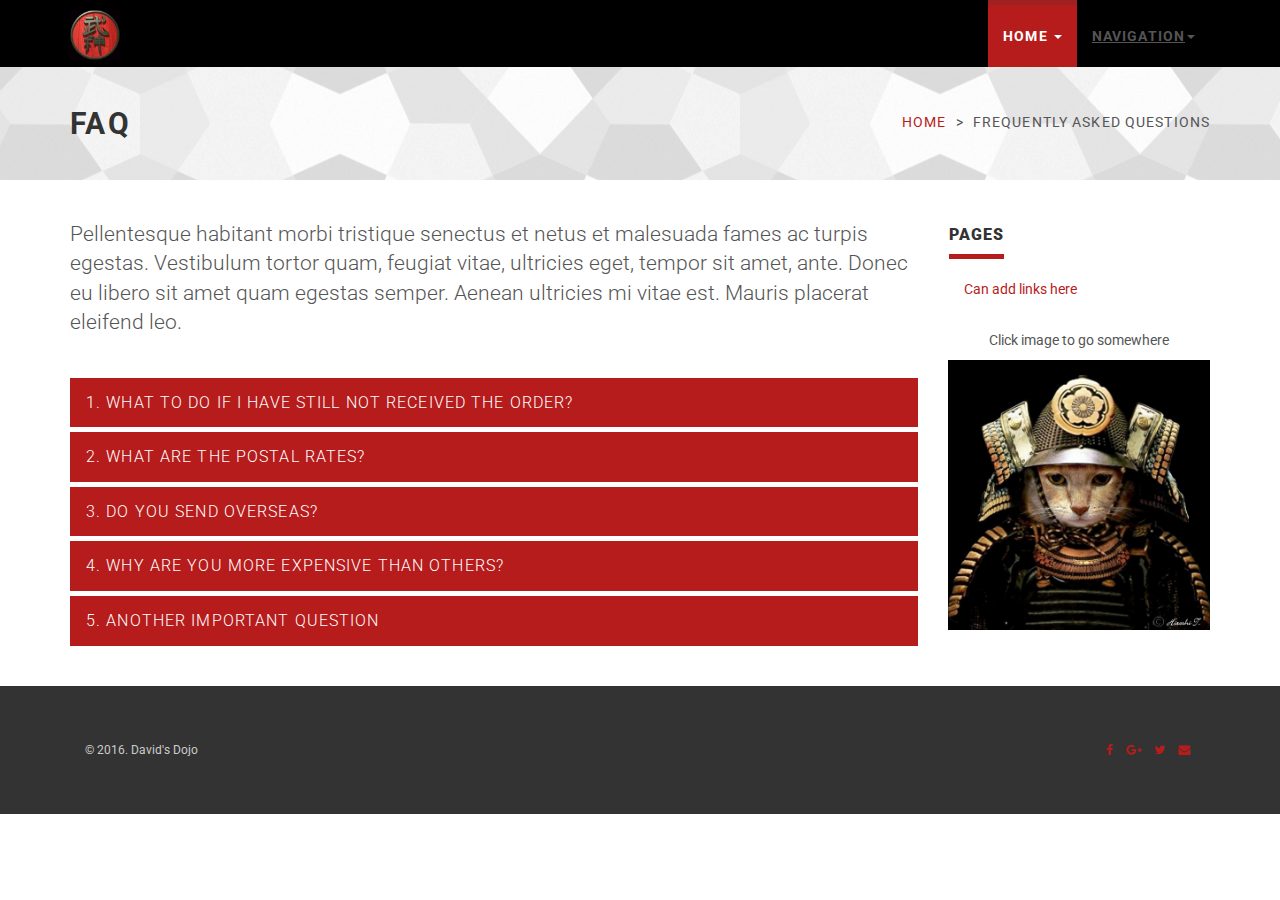
<file: faq.html>
<!DOCTYPE html>
<html lang="en">

<head>
    <meta charset="utf-8">
    <meta name="robots" content="all,follow">
    <meta name="googlebot" content="index,follow,snippet,archive">
    <meta name="viewport" content="width=device-width, initial-scale=1">

    <title>Universal - All In 1 Template</title>

    <meta name="keywords" content="">

    <link href='http://fonts.googleapis.com/css?family=Roboto:400,100,100italic,300,300italic,500,700,800' rel='stylesheet' type='text/css'>

    <!-- Bootstrap and Font Awesome css -->
    <link rel="stylesheet" href="http://maxcdn.bootstrapcdn.com/font-awesome/4.3.0/css/font-awesome.min.css">
    <link rel="stylesheet" href="http://maxcdn.bootstrapcdn.com/bootstrap/3.3.2/css/bootstrap.min.css">

    <!-- Css animations  -->
    <link href="css/animate.css" rel="stylesheet">

    <!-- Theme stylesheet, if possible do not edit this stylesheet -->
    <link href="css/style.red.css" rel="stylesheet" id="theme-stylesheet">

    <!-- Custom stylesheet - for your changes -->
    <link href="css/custom.css" rel="stylesheet">

    <!-- Responsivity for older IE -->
    <!--[if lt IE 9]>
        <script src="https://oss.maxcdn.com/html5shiv/3.7.2/html5shiv.min.js"></script>
        <script src="https://oss.maxcdn.com/respond/1.4.2/respond.min.js"></script>
<![endif]-->

    <!-- Favicon and apple touch icons-->
    <link rel="shortcut icon" href="img/favicon.ico" type="image/x-icon" />
    <link rel="apple-touch-icon" href="img/apple-touch-icon.png" />
    <link rel="apple-touch-icon" sizes="57x57" href="img/apple-touch-icon-57x57.png" />
    <link rel="apple-touch-icon" sizes="72x72" href="img/apple-touch-icon-72x72.png" />
    <link rel="apple-touch-icon" sizes="76x76" href="img/apple-touch-icon-76x76.png" />
    <link rel="apple-touch-icon" sizes="114x114" href="img/apple-touch-icon-114x114.png" />
    <link rel="apple-touch-icon" sizes="120x120" href="img/apple-touch-icon-120x120.png" />
    <link rel="apple-touch-icon" sizes="144x144" href="img/apple-touch-icon-144x144.png" />
    <link rel="apple-touch-icon" sizes="152x152" href="img/apple-touch-icon-152x152.png" />
</head>

<body>


    <div id="all">
        <header>

            <!-- *** TOP ***
_________________________________________________________ -->
<!--             <div id="top">
                <div class="container">
                    <div class="row">
                        <div class="col-xs-5 contact">
                            <p class="hidden-md hidden-lg"><a href="#" data-animate-hover="pulse"><i class="fa fa-phone"></i></a>  <a href="#" data-animate-hover="pulse"><i class="fa fa-envelope"></i></a>
                            </p>
                        </div>
            

                        </div>
                    </div>
                </div>
            </div> -->

            <!-- *** TOP END *** -->

             <!-- *** NAVBAR ***
    _________________________________________________________ -->

            <div class="navbar-affixed-top" data-spy="affix" data-offset-top="200">

                <div class="navbar navbar-default yamm" role="navigation" id="navbar">

                    <div class="container">
                        <div class="navbar-header">

                            <a class="navbar-brand home" href="index.html">
                                <img src="img/bujinkanLogo.jpg" style="width:50px;height:50px;" alt="Universal logo" class="hidden-xs hidden-sm">
                               
                         
                            </a>
                            <div class="navbar-buttons">
                                <button type="button" class="navbar-toggle btn-template-main" data-toggle="collapse" data-target="#navigation">
                                    <span class="sr-only">Toggle navigation</span>
                                    <i class="fa fa-align-justify"></i>
                                </button>
                            </div>
                        </div>
                        <!--/.navbar-header -->

                        <div class="navbar-collapse collapse" id="navigation">

                            <ul class="nav navbar-nav navbar-right">
                                <li class="dropdown active">
                                    <a href="javascript: void(0)" class="dropdown-toggle" data-toggle="dropdown">Home <b class="caret"></b></a>
                                    <ul class="dropdown-menu">
                                        <li><a href="index.html">Home</a>
                                        </li>
                                       
                                    </ul>
                                </li>
                                <li class="dropdown use-yamm yamm-fw">
                                    <a href="#" class="dropdown-toggle" data-toggle="dropdown">Navigation<b class="caret"></b></a>
                                    <ul class="dropdown-menu">
                                        <li>
                                            <div class="yamm-content">
                                                <div class="row">
                                                    <div class="col-sm-6">
                                                        <img src="img/bujinkan04.jpg" class="img-responsive hidden-xs" alt="">
                                                    </div>
                                                    <div class="col-sm-3">
                                                        <h5>About</h5>
                                                        <ul>
                                                            <li><a href="about.html">About Us</a>
                                                            </li>
                                                            <li><a href="team.html">Our dojo</a>
                                                            </li>
                                                            <li><a href="faq.html">FAQ</a>
                                                            </li>
                                                           <!--  <li><a href="template-buttons.html">Buttons</a>
                                                            </li>
                                                            <li><a href="contact.html">Contact</a>
                                                            </li> -->
                                                            
                                                        </ul>
                                                    </div>
                                                    <div class="col-sm-3">
                                                        <h5>Skills</h5>
                                                        <ul>
                                                            <li><a href="schools.html">Bukinkan Schools</a>
                                                            </li>
                                                            <li><a href="testing.html">Rank & Testing</a>
                                                            </li>
                                                            <li><a href="youtube-videos.html">Videos</a>
                                                            </li>
                                                        </ul>
                                                    </div>
                                                </div>
                                            </div>
                                        </li>
                                    </ul>
                                </li>
                          
                            </ul>

                        </div>
                        <!--/.nav-collapse -->



                        <div class="collapse clearfix" id="search">

                            <form class="navbar-form" role="search">
                                <div class="input-group">
                                    <input type="text" class="form-control" placeholder="Search">
                                    <span class="input-group-btn">

                    <button type="submit" class="btn btn-template-main"><i class="fa fa-search"></i></button>

                </span>
                                </div>
                            </form>

                        </div>
                        <!--/.nav-collapse -->

                    </div>


                </div>
                <!-- /#navbar -->

            </div>

            <!-- *** NAVBAR END *** -->

        </header>

        <!-- *** LOGIN MODAL ***
_________________________________________________________ -->

        <div class="modal fade" id="login-modal" tabindex="-1" role="dialog" aria-labelledby="Login" aria-hidden="true">
            <div class="modal-dialog modal-sm">

                <div class="modal-content">
                    <div class="modal-header">
                        <button type="button" class="close" data-dismiss="modal" aria-hidden="true">&times;</button>
                        <h4 class="modal-title" id="Login">Customer login</h4>
                    </div>
                    <div class="modal-body">
                        <form action="customer-orders.html" method="post">
                            <div class="form-group">
                                <input type="text" class="form-control" id="email_modal" placeholder="email">
                            </div>
                            <div class="form-group">
                                <input type="password" class="form-control" id="password_modal" placeholder="password">
                            </div>

                            <p class="text-center">
                                <button class="btn btn-template-main"><i class="fa fa-sign-in"></i> Log in</button>
                            </p>

                        </form>

                        <p class="text-center text-muted">Not registered yet?</p>
                        <p class="text-center text-muted"><a href="customer-register.html"><strong>Register now</strong></a>! It is easy and done in 1&nbsp;minute and gives you access to special discounts and much more!</p>

                    </div>
                </div>
            </div>
        </div>

        <!-- *** LOGIN MODAL END *** -->

        <div id="heading-breadcrumbs">
            <div class="container">
                <div class="row">
                    <div class="col-md-7">
                        <h1>FAQ</h1>
                    </div>
                    <div class="col-md-5">
                        <ul class="breadcrumb">
                            <li><a href="index.html">Home</a>
                            </li>
                            <li>Frequently asked questions</li>
                        </ul>

                    </div>
                </div>
            </div>
        </div>

        <div id="content">
            <div class="container">
                <div class="row">
                    <!-- *** LEFT COLUMN ***
			 _________________________________________________________ -->

                    <div class="col-md-9 clearfix">
                        <section>

                            <p class="lead">Pellentesque habitant morbi tristique senectus et netus et malesuada fames ac turpis egestas. Vestibulum tortor quam, feugiat vitae, ultricies eget, tempor sit amet, ante. Donec eu libero sit amet quam egestas semper. Aenean
                                ultricies mi vitae est. Mauris placerat eleifend leo.</p>

                            <div class="panel-group" id="accordion">

                                <div class="panel panel-primary">
                                    <div class="panel-heading">
                                        <h4 class="panel-title">

						<a data-toggle="collapse" data-parent="#accordion" href="#faq1">

						    1. What to do if I have still not received the order?

						</a>

					    </h4>
                                    </div>
                                    <div id="faq1" class="panel-collapse collapse">
                                        <div class="panel-body">
                                            <p>Pellentesque habitant morbi tristique senectus et netus et malesuada fames ac turpis egestas. Vestibulum tortor quam, feugiat vitae, ultricies eget, tempor sit amet, ante. Donec eu libero sit amet quam egestas
                                                semper. Aenean ultricies mi vitae est. Mauris placerat eleifend leo.</p>
                                            <ul>
                                                <li>Lorem ipsum dolor sit amet, consectetuer adipiscing elit.</li>
                                                <li>Aliquam tincidunt mauris eu risus.</li>
                                                <li>Vestibulum auctor dapibus neque.</li>
                                            </ul>
                                        </div>
                                    </div>
                                </div>
                                <!-- /.panel -->

                                <div class="panel panel-primary">
                                    <div class="panel-heading">
                                        <h4 class="panel-title">

						<a data-toggle="collapse" data-parent="#accordion" href="#collapseTwo">

						    2. What are the postal rates?

						</a>

					    </h4>
                                    </div>
                                    <div id="collapseTwo" class="panel-collapse collapse">
                                        <div class="panel-body">
                                            Anim pariatur cliche reprehenderit, enim eiusmod high life accusamus terry richardson ad squid. 3 wolf moon officia aute, non cupidatat skateboard dolor brunch. Food truck quinoa nesciunt laborum eiusmod. Brunch 3 wolf moon tempor, sunt aliqua put a bird
                                            on it squid single-origin coffee nulla assumenda shoreditch et. Nihil anim keffiyeh helvetica, craft beer labore wes anderson cred nesciunt sapiente ea proident. Ad vegan excepteur butcher vice lomo. Leggings
                                            occaecat craft beer farm-to-table, raw denim aesthetic synth nesciunt you probably haven't heard of them accusamus labore sustainable VHS.
                                        </div>
                                    </div>
                                </div>
                                <!-- /.panel -->


                                <div class="panel panel-primary">
                                    <div class="panel-heading">
                                        <h4 class="panel-title">

						<a data-toggle="collapse" data-parent="#accordion" href="#collapseThree">

						    3. Do you send overseas?

						</a>

					    </h4>
                                    </div>
                                    <div id="collapseThree" class="panel-collapse collapse">
                                        <div class="panel-body">
                                            Anim pariatur cliche reprehenderit, enim eiusmod high life accusamus terry richardson ad squid. 3 wolf moon officia aute, non cupidatat skateboard dolor brunch. Food truck quinoa nesciunt laborum eiusmod. Brunch 3 wolf moon tempor, sunt aliqua put a bird
                                            on it squid single-origin coffee nulla assumenda shoreditch et. Nihil anim keffiyeh helvetica, craft beer labore wes anderson cred nesciunt sapiente ea proident. Ad vegan excepteur butcher vice lomo. Leggings
                                            occaecat craft beer farm-to-table, raw denim aesthetic synth nesciunt you probably haven't heard of them accusamus labore sustainable VHS.
                                        </div>
                                    </div>
                                </div>
                                <!-- /.panel -->

                                <div class="panel panel-primary">
                                    <div class="panel-heading">
                                        <h4 class="panel-title">

						<a data-toggle="collapse" data-parent="#accordion" href="#faq4">

						    4. Why are you more expensive than others?

						</a>

					    </h4>
                                    </div>
                                    <div id="faq4" class="panel-collapse collapse">
                                        <div class="panel-body">
                                            <p>Pellentesque habitant morbi tristique senectus et netus et malesuada fames ac turpis egestas. Vestibulum tortor quam, feugiat vitae, ultricies eget, tempor sit amet, ante. Donec eu libero sit amet quam egestas
                                                semper. Aenean ultricies mi vitae est. Mauris placerat eleifend leo.</p>
                                            <ul>
                                                <li>Lorem ipsum dolor sit amet, consectetuer adipiscing elit.</li>
                                                <li>Aliquam tincidunt mauris eu risus.</li>
                                                <li>Vestibulum auctor dapibus neque.</li>
                                            </ul>
                                        </div>
                                    </div>
                                </div>
                                <!-- /.panel -->

                                <div class="panel panel-primary">
                                    <div class="panel-heading">
                                        <h4 class="panel-title">

						<a data-toggle="collapse" data-parent="#accordion" href="#faq5">

						    5. Another important question

						</a>

					    </h4>
                                    </div>
                                    <div id="faq5" class="panel-collapse collapse">
                                        <div class="panel-body">
                                            <p>Pellentesque habitant morbi tristique senectus et netus et malesuada fames ac turpis egestas. Vestibulum tortor quam, feugiat vitae, ultricies eget, tempor sit amet, ante. Donec eu libero sit amet quam egestas
                                                semper. Aenean ultricies mi vitae est. Mauris placerat eleifend leo.</p>
                                            <ul>
                                                <li>Lorem ipsum dolor sit amet, consectetuer adipiscing elit.</li>
                                                <li>Aliquam tincidunt mauris eu risus.</li>
                                                <li>Vestibulum auctor dapibus neque.</li>
                                            </ul>
                                        </div>
                                    </div>
                                </div>
                                <!-- /.panel -->

                            </div>
                            <!-- /.panel-group -->

                           
                        </section>

                    </div>
                    <!-- /.col-md-9 -->

                    <!-- *** LEFT COLUMN END *** -->

                    <!-- *** RIGHT COLUMN ***
				_________________________________________________________ -->

                    <div class="col-sm-3">
                        <!-- *** PAGES MENU ***
 _________________________________________________________ -->
                        <div class="panel panel-default sidebar-menu">

                            <div class="panel-heading">
                                <h3 class="panel-title">Pages</h3>
                            </div>

                            <div class="panel-body">
                                  <ul class="nav nav-pills nav-stacked">
                                    <!-- <li>
                                        <a href="text.html">Text page</a>
                                    </li> -->
                                    <li>
                                        <a href="contact.html">Can add links here</a>
                                    </li>
                                   <!--  <li>
                                        <a href="faq.html">FAQ</a>
                                    </li> -->

                                </ul> 

                            </div>
                        </div>

                        <!-- *** PAGES MENU END *** -->


                        <div class="banner">
                        <p>Click image to go somewhere</p>
                            <a href="shop-category.html">
                                <img src="img/SAMURAI CAT 6.jpg" alt="sales 2014" class="img-responsive">
                            </a>
                        </div>
                        <!-- /.banner -->
                    </div>
                    <!-- /.col-md-3 -->

                    <!-- *** RIGHT COLUMN END *** -->

                </div>
                <!-- /.row -->

            </div>
            <!-- /.container -->
        </div>
        <!-- /#content -->


       

        <!-- *** FOOTER ***
_________________________________________________________ -->

        <footer id="footer-old">


        </footer>
        <!-- /#footer -->

        <!-- *** FOOTER END *** -->

        <!-- *** COPYRIGHT ***
_________________________________________________________ -->
        <div id="copyright">
            <div class="container">
                <div class="col-md-6">
                    <p class="pull-left">&copy; 2016. David's Dojo</p>
                </div>
                <!--     <div class="col-xs-6 contact">       
                            <p class="hidden-md hidden-lg"><a href="#" data-animate-hover="pulse"><i class="fa fa-phone"></i></a>  <a href="#" data-animate-hover="pulse"><i class="fa fa-envelope"></i></a>
                            </p>
                        </div> -->
                <div class="col-xs-6 ">
                    <div class="pull-right"><!-- <div class="social"> -->
                        <a href="#" class="external facebook" data-animate-hover="pulse"><i class="fa fa-facebook"></i></a>
                        <a href="#" class="external gplus" data-animate-hover="pulse"><i class="fa fa-google-plus"></i></a>
                        <a href="#" class="external twitter" data-animate-hover="pulse"><i class="fa fa-twitter"></i></a>
                        <a href="#" class="email" data-animate-hover="pulse"><i class="fa fa-envelope"></i></a>
                    </div>
                </div>
            </div>
        </div>

    </div>
    <!-- /#all -->


    <!-- #### JAVASCRIPT FILES ### -->

    <script src="http://ajax.googleapis.com/ajax/libs/jquery/1.11.0/jquery.min.js"></script>
    <script>
        window.jQuery || document.write('<script src="js/jquery-1.11.0.min.js"><\/script>')
    </script>
    <script src="http://maxcdn.bootstrapcdn.com/bootstrap/3.3.2/js/bootstrap.min.js"></script>

    <script src="js/jquery.cookie.js"></script>
    <script src="js/waypoints.min.js"></script>
    <script src="js/jquery.counterup.min.js"></script>
    <script src="js/jquery.parallax-1.1.3.js"></script>
    <script src="js/front.js"></script>

    



</body>

</html>
</file>
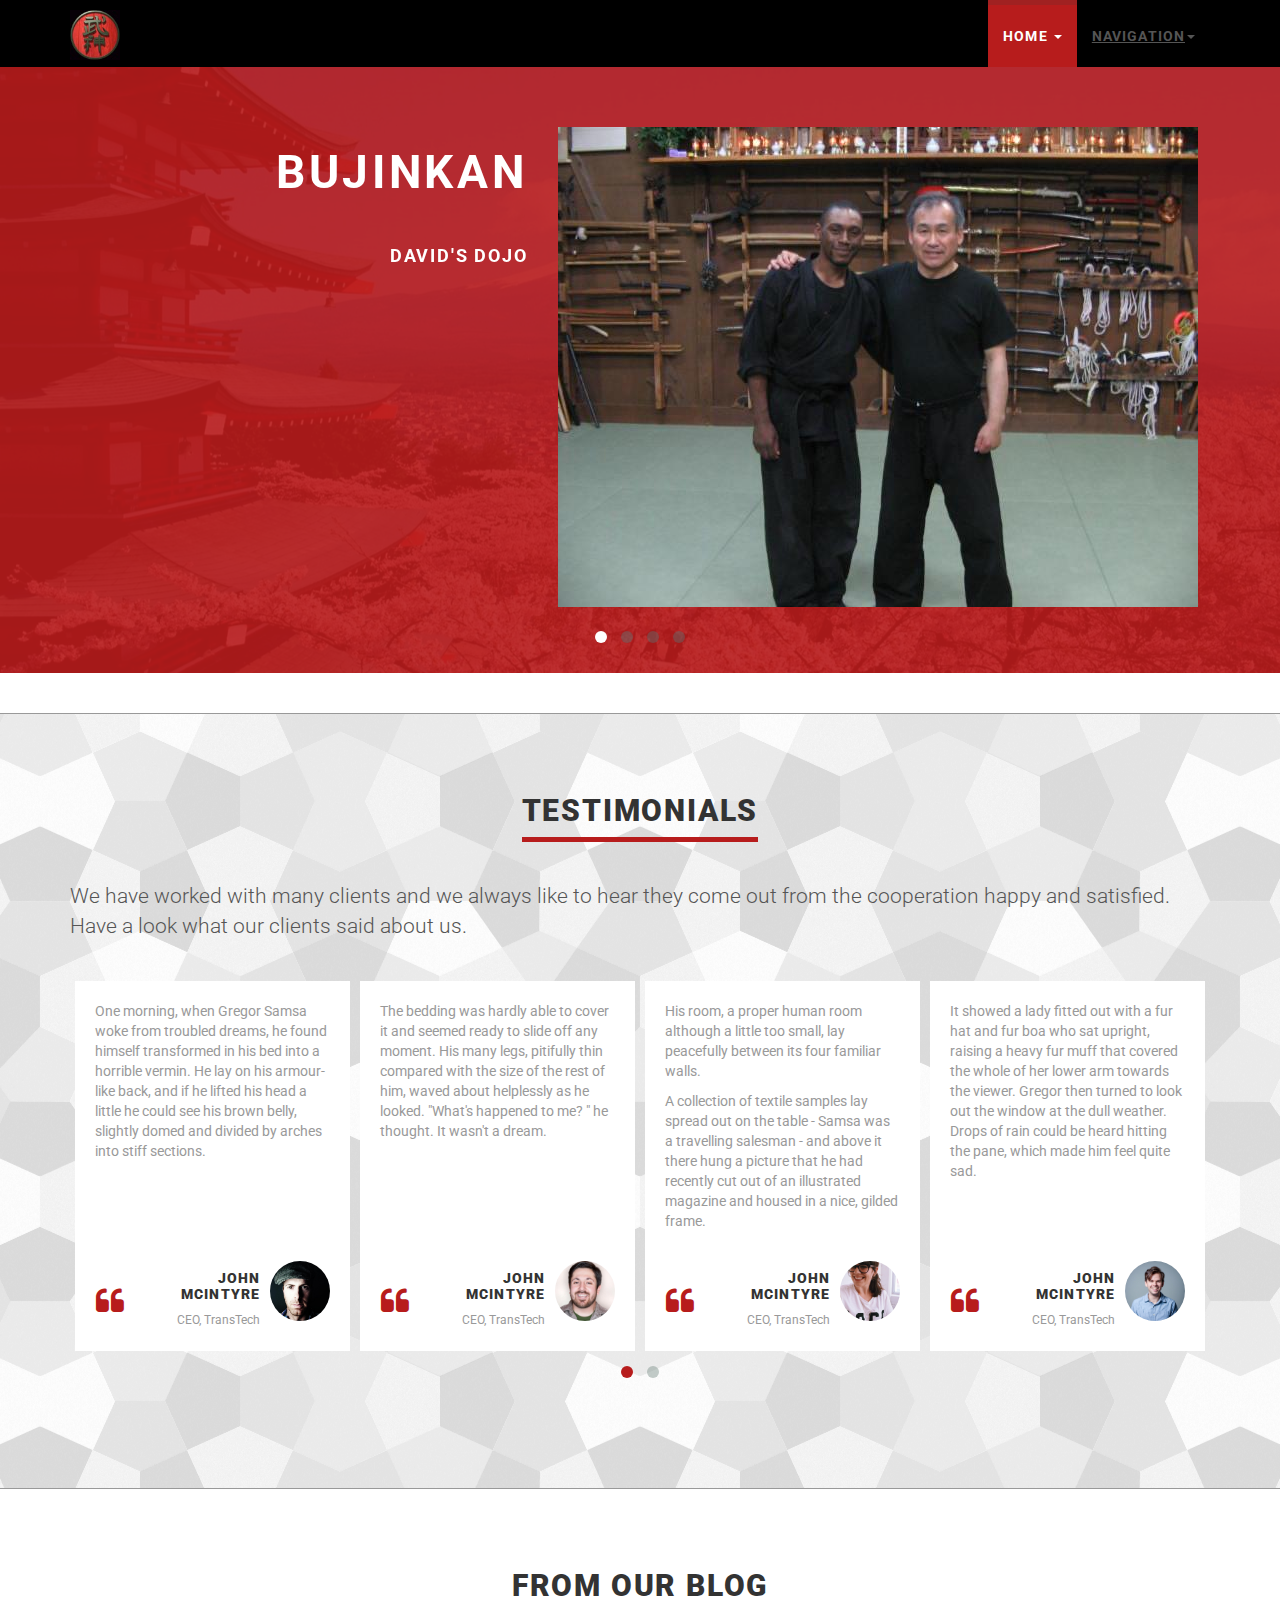
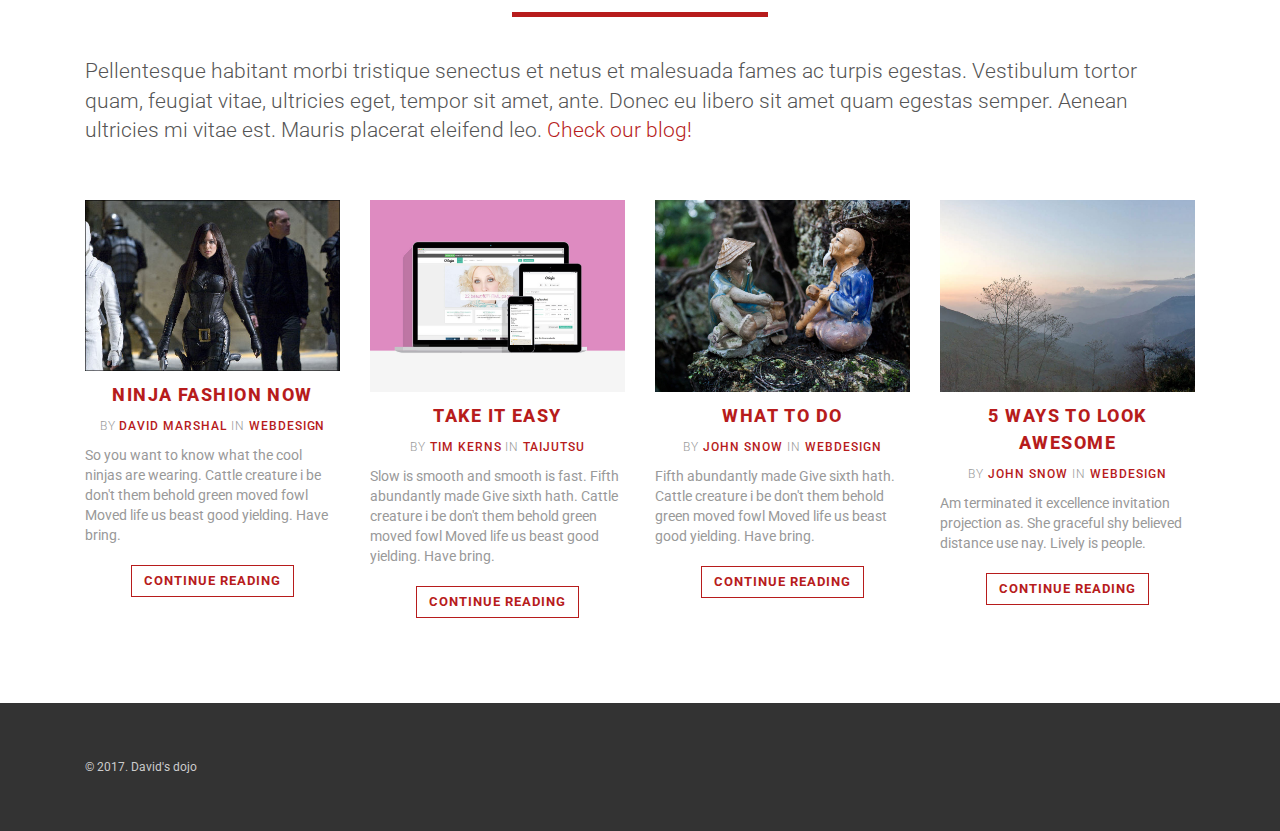
<file: index_old.html>
<!DOCTYPE html>
<html lang="en">

<head>
    <meta charset="utf-8">
    <meta name="robots" content="all,follow">
    <meta name="googlebot" content="index,follow,snippet,archive">
    <meta name="viewport" content="width=device-width, initial-scale=1">

    <title>Bunjinkan Main Page</title>

    <meta name="keywords" content="">

    <link href='http://fonts.googleapis.com/css?family=Roboto:400,100,100italic,300,300italic,500,700,800' rel='stylesheet' type='text/css'>

    <!-- Bootstrap and Font Awesome css -->
    <link rel="stylesheet" href="http://maxcdn.bootstrapcdn.com/font-awesome/4.3.0/css/font-awesome.min.css">
    <link rel="stylesheet" href="http://maxcdn.bootstrapcdn.com/bootstrap/3.3.2/css/bootstrap.min.css">

    <!-- Css animations  -->
    <link href="css/animate.css" rel="stylesheet">

    <!-- Theme stylesheet, if possible do not edit this stylesheet -->
    <link href="css/style.red.css" rel="stylesheet" id="theme-stylesheet">

    <!-- Custom stylesheet - for your changes -->
    <link href="css/custom.css" rel="stylesheet">

    <!-- Responsivity for older IE -->
    <!--[if lt IE 9]>
        <script src="https://oss.maxcdn.com/html5shiv/3.7.2/html5shiv.min.js"></script>
        <script src="https://oss.maxcdn.com/respond/1.4.2/respond.min.js"></script>
<![endif]-->

    <!-- Favicon and apple touch icons-->
    <link rel="shortcut icon" href="img/favicon.ico" type="image/x-icon" />
    <link rel="apple-touch-icon" href="img/apple-touch-icon.png" />
    <link rel="apple-touch-icon" sizes="57x57" href="img/apple-touch-icon-57x57.png" />
    <link rel="apple-touch-icon" sizes="72x72" href="img/apple-touch-icon-72x72.png" />
    <link rel="apple-touch-icon" sizes="76x76" href="img/apple-touch-icon-76x76.png" />
    <link rel="apple-touch-icon" sizes="114x114" href="img/apple-touch-icon-114x114.png" />
    <link rel="apple-touch-icon" sizes="120x120" href="img/apple-touch-icon-120x120.png" />
    <link rel="apple-touch-icon" sizes="144x144" href="img/apple-touch-icon-144x144.png" />
    <link rel="apple-touch-icon" sizes="152x152" href="img/apple-touch-icon-152x152.png" />
    <!-- owl carousel css -->

    <link href="css/owl.carousel.css" rel="stylesheet">
    <link href="css/owl.theme.css" rel="stylesheet">
</head>

<body>

    <div id="all">

        <header>


            <!-- *** NAVBAR ***
    _________________________________________________________ -->

            <div class="navbar-affixed-top" data-spy="affix" data-offset-top="200">

                <div class="navbar navbar-default yamm" role="navigation" id="navbar">

                    <div class="container">
                        <div class="navbar-header">

                            <a class="navbar-brand home" href="index.html">
                                <img src="img/bujinkanLogo.jpg" style="width:50px;height:50px;" alt="Universal logo" class="hidden-xs hidden-sm">
                               
                         
                            </a>
                            <div class="navbar-buttons">
                                <button type="button" class="navbar-toggle btn-template-main" data-toggle="collapse" data-target="#navigation">
                                    <span class="sr-only">Toggle navigation</span>
                                    <i class="fa fa-align-justify"></i>
                                </button>
                            </div>
                        </div>
                        <!--/.navbar-header -->

                        <div class="navbar-collapse collapse" id="navigation">

                            <ul class="nav navbar-nav navbar-right">
                                <li class="dropdown active">
                                    <a href="javascript: void(0)" class="dropdown-toggle" data-toggle="dropdown">Home <b class="caret"></b></a>
                                    <ul class="dropdown-menu">
                                        <li><a href="index.html">Home</a>
                                        </li>
                                       
                                    </ul>
                                </li>
                                <li class="dropdown use-yamm yamm-fw">
                                    <a href="#" class="dropdown-toggle" data-toggle="dropdown">Navigation<b class="caret"></b></a>
                                    <ul class="dropdown-menu">
                                        <li>
                                            <div class="yamm-content">
                                                <div class="row">
                                                    <div class="col-sm-6">
                                                        <img src="img/bujinkan04.jpg" class="img-responsive hidden-xs" alt="">
                                                    </div>
                                                    <div class="col-sm-3">
                                                        <h5>About</h5>
                                                        <ul>
                                                            <li><a href="about.html">About Us</a>
                                                            </li>
                                                            <li><a href="team.html">Our dojo</a>
                                                            </li>
                                                            <li><a href="faq.html">FAQ</a>
                                                            </li>
                                                           <!--  <li><a href="template-buttons.html">Buttons</a>
                                                            </li>
                                                            <li><a href="contact.html">Contact</a>
                                                            </li> -->
                                                            
                                                        </ul>
                                                    </div>
                                                    <div class="col-sm-3">
                                                        <h5>Skills</h5>
                                                        <ul>
                                                            <li><a href="schools.html">Bukinkan Schools</a>
                                                            </li>
                                                            <li><a href="testing.html">Rank & Testing</a>
                                                            </li>
                                                            <li><a href="youtube-videos.html">Videos</a>
                                                            </li>
                                                        </ul>
                                                    </div>
                                                </div>
                                            </div>
                                        </li>
                                    </ul>
                                </li>
                          
                            </ul>

                        </div>
                        <!--/.nav-collapse -->



                        <div class="collapse clearfix" id="search">

                            <form class="navbar-form" role="search">
                                <div class="input-group">
                                    <input type="text" class="form-control" placeholder="Search">
                                    <span class="input-group-btn">

                    <button type="submit" class="btn btn-template-main"><i class="fa fa-search"></i></button>

                </span>
                                </div>
                            </form>

                        </div>
                        <!--/.nav-collapse -->

                    </div>


                </div>
                <!-- /#navbar -->

            </div>

            <!-- *** NAVBAR END *** -->

        </header>

        <!-- *** LOGIN MODAL ***
_________________________________________________________ -->

    <!--     <div class="modal fade" id="login-modal" tabindex="-1" role="dialog" aria-labelledby="Login" aria-hidden="true">
            <div class="modal-dialog modal-sm">

                <div class="modal-content">
                    <div class="modal-header">
                        <button type="button" class="close" data-dismiss="modal" aria-hidden="true">&times;</button>
                        <h4 class="modal-title" id="Login">Customer login</h4>
                    </div>
                    <div class="modal-body">
                        <form action="customer-orders.html" method="post">
                            <div class="form-group">
                                <input type="text" class="form-control" id="email_modal" placeholder="email">
                            </div>
                            <div class="form-group">
                                <input type="password" class="form-control" id="password_modal" placeholder="password">
                            </div>

                            <p class="text-center">
                                <button class="btn btn-template-main"><i class="fa fa-sign-in"></i> Log in</button>
                            </p>

                        </form>

                        <p class="text-center text-muted">Not registered yet?</p>
                        <p class="text-center text-muted"><a href="customer-register.html"><strong>Register now</strong></a>! It is easy and done in 1&nbsp;minute and gives you access to special discounts and much more!</p>

                    </div>
                </div>
            </div>
        </div> -->

        <!-- *** LOGIN MODAL END *** -->

        <section>
            <!-- *** HOMEPAGE CAROUSEL ***
 _________________________________________________________ -->

            <div class="home-carousel">

                <div class="dark-mask"></div>

                <div class="container">
                    <div class="homepage owl-carousel">
                        <div class="item">
                            <div class="row">
                                <div class="col-sm-5 right">
                                    <p>
                                        <!-- <img src="img/logo.png" alt=""> -->
                                    </p>
                                    <h1>Bujinkan</h1>
                                    <p>
                                        <br />David's Dojo</p>
                                </div>
                                <div class="col-sm-7">
                                    <img class="img-responsive" src="img/davidinjapan1.jpg" alt="">
                                </div>
                            </div>
                        </div>
                        <div class="item">
                            <div class="row">

                                <div class="col-sm-7 text-center">
                                    <img class="img-responsive" src="img/bujinkan2.jpg" alt="">
                                </div>

                                <div class="col-sm-5">
                                    <h2>Body arts</h2>
                                    <ul class="list-style-none">
                                        <li>Body Conditioning</li>
                                        <li>Punching</li>
                                        <li>Kicking</li>
                                        <li>Grappling</li>
                                    </ul>
                                </div>

                            </div>
                        </div>
                        <div class="item">
                            <div class="row">
                                <div class="col-sm-5 right">
                                    <h1>Weapons</h1>
                                    <ul class="list-style-none">
                                        <li>Hanbo</li>
                                        <li>Roku shaku bo</li>
                                        <li>Sword</li>
                                        <li>Tanto</li>
                                    </ul>
                                </div>
                                <div class="col-sm-7">
                                    <img class="img-responsive" src="img/bunjinkan3.jpg" alt="">
                                </div>
                            </div>
                        </div>
                        <div class="item">
                            <div class="row">
                                <div class="col-sm-7">
                                    <img class="img-responsive" src="img/DSCN0147.JPG" alt="">
                                </div>
                                <div class="col-sm-5">
                                    <h1>Easy to customize</h1>
                                    <ul class="list-style-none">
                                     <!--    <li>7 preprepared colour variations.</li>
                                        <li>Easily to change fonts</li> -->
                                    </ul>
                                </div>
                            </div>
                        </div>
                    </div>
                    <!-- /.project owl-slider -->
                </div>
            </div>

            <!-- *** HOMEPAGE CAROUSEL END *** -->
        </section>

      <!--   <section class="bar background-white">
            <div class="container">
                <div class="col-md-12">


                    <div class="row">
                        <div class="col-md-4">
                            <div class="box-simple">
                                <div class="icon">
                                    <i class="fa fa-desktop"></i>
                                </div>
                                <h3>Webdesign</h3>
                                <p>Fifth abundantly made Give sixth hath. Cattle creature i be don't them behold green moved fowl Moved life us beast good yielding. Have bring.</p>
                            </div>
                        </div>
                        <div class="col-md-4">
                            <div class="box-simple">
                                <div class="icon">
                                    <i class="fa fa-print"></i>
                                </div>
                                <h3>Print</h3>
                                <p>Advantage old had otherwise sincerity dependent additions. It in adapted natural hastily is justice. Six draw you him full not mean evil. Prepare garrets it expense windows shewing do an.</p>
                            </div>
                        </div>
                        <div class="col-md-4">
                            <div class="box-simple">
                                <div class="icon">
                                    <i class="fa fa-globe"></i>
                                </div>
                                <h3>SEO and SEM</h3>
                                <p>Am terminated it excellence invitation projection as. She graceful shy believed distance use nay. Lively is people so basket ladies window expect.</p>
                            </div>
                        </div>
                    </div>

                    <div class="row">
                        <div class="col-md-4">
                            <div class="box-simple">
                                <div class="icon">
                                    <i class="fa fa-lightbulb-o"></i>
                                </div>
                                <h3>Consulting</h3>
                                <p>Fifth abundantly made Give sixth hath. Cattle creature i be don't them behold green moved fowl Moved life us beast good yielding. Have bring.</p>
                            </div>
                        </div>
                        <div class="col-md-4">
                            <div class="box-simple">
                                <div class="icon">
                                    <i class="fa fa-envelope-o"></i>
                                </div>
                                <h3>Email Marketing</h3>
                                <p>Advantage old had otherwise sincerity dependent additions. It in adapted natural hastily is justice. Six draw you him full not mean evil. Prepare garrets it expense windows shewing do an.</p>
                            </div>
                        </div>
                        <div class="col-md-4">
                            <div class="box-simple">
                                <div class="icon">
                                    <i class="fa fa-user"></i>
                                </div>
                                <h3>UX</h3>
                                <p>Am terminated it excellence invitation projection as. She graceful shy believed distance use nay. Lively is people so basket ladies window expect.</p>
                            </div>
                        </div>
                    </div>
                </div>
            </div>
        </section> -->

        <section class="bar background-pentagon no-mb">
            <div class="container">
                <div class="row">
                    <div class="col-md-12">
                        <div class="heading text-center">
                            <h2>Testimonials</h2>
                        </div>

                        <p class="lead">We have worked with many clients and we always like to hear they come out from the cooperation happy and satisfied. Have a look what our clients said about us.</p>


                        <!-- *** TESTIMONIALS CAROUSEL ***
 _________________________________________________________ -->

                        <ul class="owl-carousel testimonials same-height-row">
                            <li class="item">
                                <div class="testimonial same-height-always">
                                    <div class="text">
                                        <p>One morning, when Gregor Samsa woke from troubled dreams, he found himself transformed in his bed into a horrible vermin. He lay on his armour-like back, and if he lifted his head a little he could see his brown
                                            belly, slightly domed and divided by arches into stiff sections.</p>
                                    </div>
                                    <div class="bottom">
                                        <div class="icon"><i class="fa fa-quote-left"></i>
                                        </div>
                                        <div class="name-picture">
                                            <img class="" alt="" src="img/person-1.jpg">
                                            <h5>John McIntyre</h5>
                                            <p>CEO, TransTech</p>
                                        </div>
                                    </div>
                                </div>
                            </li>
                            <li class="item">
                                <div class="testimonial same-height-always">
                                    <div class="text">
                                        <p>The bedding was hardly able to cover it and seemed ready to slide off any moment. His many legs, pitifully thin compared with the size of the rest of him, waved about helplessly as he looked. "What's happened to
                                            me? " he thought. It wasn't a dream.</p>
                                    </div>
                                    <div class="bottom">
                                        <div class="icon"><i class="fa fa-quote-left"></i>
                                        </div>
                                        <div class="name-picture">
                                            <img class="" alt="" src="img/person-2.jpg">
                                            <h5>John McIntyre</h5>
                                            <p>CEO, TransTech</p>
                                        </div>
                                    </div>
                                </div>
                            </li>
                            <li class="item">
                                <div class="testimonial same-height-always">
                                    <div class="text">
                                        <p>His room, a proper human room although a little too small, lay peacefully between its four familiar walls.</p>

                                        <p>A collection of textile samples lay spread out on the table - Samsa was a travelling salesman - and above it there hung a picture that he had recently cut out of an illustrated magazine and housed in a nice, gilded
                                            frame.</p>
                                    </div>
                                    <div class="bottom">
                                        <div class="icon"><i class="fa fa-quote-left"></i>
                                        </div>
                                        <div class="name-picture">
                                            <img class="" alt="" src="img/person-3.png">
                                            <h5>John McIntyre</h5>
                                            <p>CEO, TransTech</p>
                                        </div>
                                    </div>
                                </div>
                            </li>
                            <li class="item">
                                <div class="testimonial same-height-always">
                                    <div class="text">
                                        <p>It showed a lady fitted out with a fur hat and fur boa who sat upright, raising a heavy fur muff that covered the whole of her lower arm towards the viewer. Gregor then turned to look out the window at the dull
                                            weather. Drops of rain could be heard hitting the pane, which made him feel quite sad.</p>
                                    </div>

                                    <div class="bottom">
                                        <div class="icon"><i class="fa fa-quote-left"></i>
                                        </div>
                                        <div class="name-picture">
                                            <img class="" alt="" src="img/person-4.jpg">
                                            <h5>John McIntyre</h5>
                                            <p>CEO, TransTech</p>
                                        </div>
                                    </div>
                                </div>
                            </li>
                            <li class="item">
                                <div class="testimonial same-height-always">
                                    <div class="text">
                                        <p>It showed a lady fitted out with a fur hat and fur boa who sat upright, raising a heavy fur muff that covered the whole of her lower arm towards the viewer. Gregor then turned to look out the window at the dull
                                            weather. Drops of rain could be heard hitting the pane, which made him feel quite sad. Gregor then turned to look out the window at the dull weather. Drops of rain could be heard hitting the pane, which made
                                            him feel quite sad.</p>
                                    </div>

                                    <div class="bottom">
                                        <div class="icon"><i class="fa fa-quote-left"></i>
                                        </div>
                                        <div class="name-picture">
                                            <img class="" alt="" src="img/person-4.jpg">
                                            <h5>John McIntyre</h5>
                                            <p>CEO, TransTech</p>
                                        </div>
                                    </div>
                                </div>
                            </li>
                        </ul>
                        <!-- /.owl-carousel -->

                        <!-- *** TESTIMONIALS CAROUSEL END *** -->
                    </div>

                </div>
            </div>
        </section>
        <!-- /.bar -->
<!-- 
        <section class="bar background-image-fixed-2 no-mb color-white text-center">
            <div class="dark-mask"></div>
            <div class="container">
                <div class="row">
                    <div class="col-md-12">
                        <div class="icon icon-lg"><i class="fa fa-file-code-o"></i>
                        </div>
                        <h3 class="text-uppercase">Do you want to see more?</h3>
                        <p class="lead">We have prepared for you more than 40 different HTML pages, including 5 variations of homepage.</p>
                        <p class="text-center">
                            <a href="index2.html" class="btn btn-template-transparent-black btn-lg"></a>
                        </p>
                    </div>

                </div>
            </div>
        </section> -->

        <section class="bar background-white no-mb">
            <div class="container">

                <div class="col-md-12">
                    <div class="heading text-center">
                        <h2>From our blog</h2>
                    </div>

                    <p class="lead">Pellentesque habitant morbi tristique senectus et netus et malesuada fames ac turpis egestas. Vestibulum tortor quam, feugiat vitae, ultricies eget, tempor sit amet, ante. Donec eu libero sit amet quam egestas semper. Aenean ultricies
                        mi vitae est. Mauris placerat eleifend leo. <span class="accent">Check our blog!</span>
                    </p>

                    <!-- *** BLOG HOMEPAGE ***
_________________________________________________________ -->

                    <div class="row">
                        <div class="col-md-3 col-sm-6">
                            <div class="box-image-text blog">
                                <div class="top">
                                    <div class="image">
                                        <img src="img/gi-joe-female.jpg" alt="" class="img-responsive">
                                    </div>
                                    <div class="bg"></div>
                                    <div class="text">
                                        <p class="buttons">
                                            <a href="blog-post.html" class="btn btn-template-transparent-primary"><i class="fa fa-link"></i> Read more</a>
                                        </p>
                                    </div>
                                </div>
                                <div class="content">
                                    <h4><a href="blog-post.html">Ninja fashion now</a></h4>
                                    <p class="author-category">By <a href="#">David Marshal</a> in <a href="blog.html">Webdesign</a>
                                    </p>
                                    <p class="intro">So you want to know what the cool ninjas are wearing. Cattle creature i be don't them behold green moved fowl Moved life us beast good yielding. Have bring.</p>
                                    <p class="read-more"><a href="blog-post.html" class="btn btn-template-main">Continue reading</a>
                                    </p>
                                </div>
                            </div>
                            <!-- /.box-image-text -->

                        </div>

                        <div class="col-md-3 col-sm-6">
                            <div class="box-image-text blog">
                                <div class="top">
                                    <div class="image">
                                        <img src="img/portfolio-3.jpg" alt="" class="img-responsive">
                                    </div>
                                    <div class="bg"></div>
                                    <div class="text">
                                        <p class="buttons">
                                            <a href="blog-post.html" class="btn btn-template-transparent-primary"><i class="fa fa-link"></i> Read more</a>
                                        </p>
                                    </div>
                                </div>
                                <div class="content">
                                    <h4><a href="blog-post.html">Take it easy</a></h4>
                                    <p class="author-category">By <a href="#">Tim Kerns</a> in <a href="blog.html">Taijutsu</a>
                                    </p>
                                    <p class="intro">Slow is smooth and smooth is fast.  Fifth abundantly made Give sixth hath. Cattle creature i be don't them behold green moved fowl Moved life us beast good yielding. Have bring.</p>
                                    <p class="read-more"><a href="blog-post.html" class="btn btn-template-main">Continue reading</a>
                                    </p>
                                </div>
                            </div>
                            <!-- /.box-image-text -->

                        </div>

                        <div class="col-md-3 col-sm-6">
                            <div class="box-image-text blog">
                                <div class="top">
                                    <div class="image">
                                        <img src="img/portfolio-5.jpg" alt="" class="img-responsive">
                                    </div>
                                    <div class="bg"></div>
                                    <div class="text">
                                        <p class="buttons">
                                            <a href="blog-post.html" class="btn btn-template-transparent-primary"><i class="fa fa-link"></i> Read more</a>
                                        </p>
                                    </div>
                                </div>
                                <div class="content">
                                    <h4><a href="blog-post.html">What to do</a></h4>
                                    <p class="author-category">By <a href="#">John Snow</a> in <a href="blog.html">Webdesign</a>
                                    </p>
                                    <p class="intro">Fifth abundantly made Give sixth hath. Cattle creature i be don't them behold green moved fowl Moved life us beast good yielding. Have bring.</p>
                                    <p class="read-more"><a href="blog-post.html" class="btn btn-template-main">Continue reading</a>
                                    </p>
                                </div>
                            </div>
                            <!-- /.box-image-text -->

                        </div>

                        <div class="col-md-3 col-sm-6">
                            <div class="box-image-text blog">
                                <div class="top">
                                    <div class="image">
                                        <img src="img/portfolio-6.jpg" alt="" class="img-responsive">
                                    </div>
                                    <div class="bg"></div>
                                    <div class="text">
                                        <p class="buttons">
                                            <a href="blog-post.html" class="btn btn-template-transparent-primary"><i class="fa fa-link"></i> Read more</a>
                                        </p>
                                    </div>
                                </div>
                                <div class="content">
                                    <h4><a href="blog-post.html">5 ways to look awesome</a></h4>
                                    <p class="author-category">By <a href="#">John Snow</a> in <a href="blog.html">Webdesign</a>
                                    </p>
                                    <p class="intro">Am terminated it excellence invitation projection as. She graceful shy believed distance use nay. Lively is people.</p>
                                    <p class="read-more"><a href="blog-post.html" class="btn btn-template-main">Continue reading</a>
                                    </p>
                                </div>
                            </div>
                            <!-- /.box-image-text -->

                        </div>

                    </div>
                    <!-- /.row -->

                    <!-- *** BLOG HOMEPAGE END *** -->

                </div>

            </div>
            <!-- /.container -->
        </section>
        <!-- /.bar -->

        


  



        <!-- *** FOOTER ***
_________________________________________________________ -->

        <footer id="footer1">
           
        </footer>
        <!-- /#footer -->

        <!-- *** FOOTER END *** -->

        <!-- *** COPYRIGHT ***
_________________________________________________________ -->

        <div id="copyright">
            <div class="container">
                <div class="col-md-12">
                    <p class="pull-left">&copy; 2017. David's dojo</p>

                    </p>

                </div>
            </div>
        </div>
        <!-- /#copyright -->

        <!-- *** COPYRIGHT END *** -->



    </div>
    <!-- /#all -->

    <!-- #### JAVASCRIPT FILES ### -->

    <script src="http://ajax.googleapis.com/ajax/libs/jquery/1.11.0/jquery.min.js"></script>
    <script>
        window.jQuery || document.write('<script src="js/jquery-1.11.0.min.js"><\/script>')
    </script>
    <script src="http://maxcdn.bootstrapcdn.com/bootstrap/3.3.2/js/bootstrap.min.js"></script>

    <script src="js/jquery.cookie.js"></script>
    <script src="js/waypoints.min.js"></script>
    <script src="js/jquery.counterup.min.js"></script>
    <script src="js/jquery.parallax-1.1.3.js"></script>
    <script src="js/front.js"></script>

    

    <!-- owl carousel -->
    <script src="js/owl.carousel.min.js"></script>



</body>

</html>
</file>
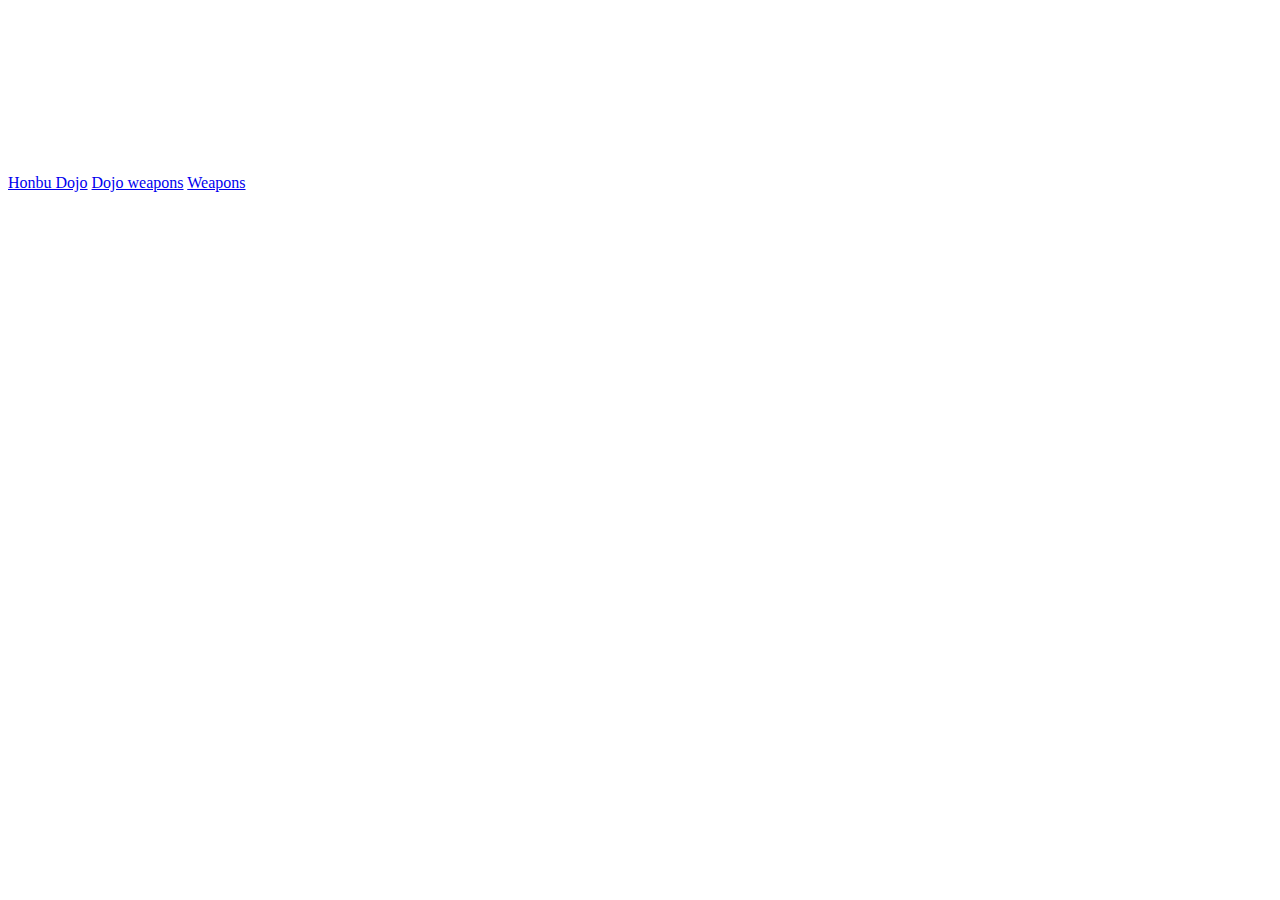
<file: links.html>
<!DOCTYPE html>
<html>
<head>
	<title>Links</title>
</head>
<body>


<a href="http://www.bujinkan.com/">Honbu Dojo</a>
<a href="http://dojoweapons.blogspot.com/p/welcome.html">Dojo weapons</a>
<a href="http://www.everestmegastore.com/Budo-Weapons/Wooden-Weapons/Tachi-Bokken::182.html?language=en">Weapons</a>





<iframe width="320" height="180" src="https://www.youtube.com/embed/GsUYNPI3T2A" frameborder="0" allowfullscreen></iframe>






</body>
</html>
</file>
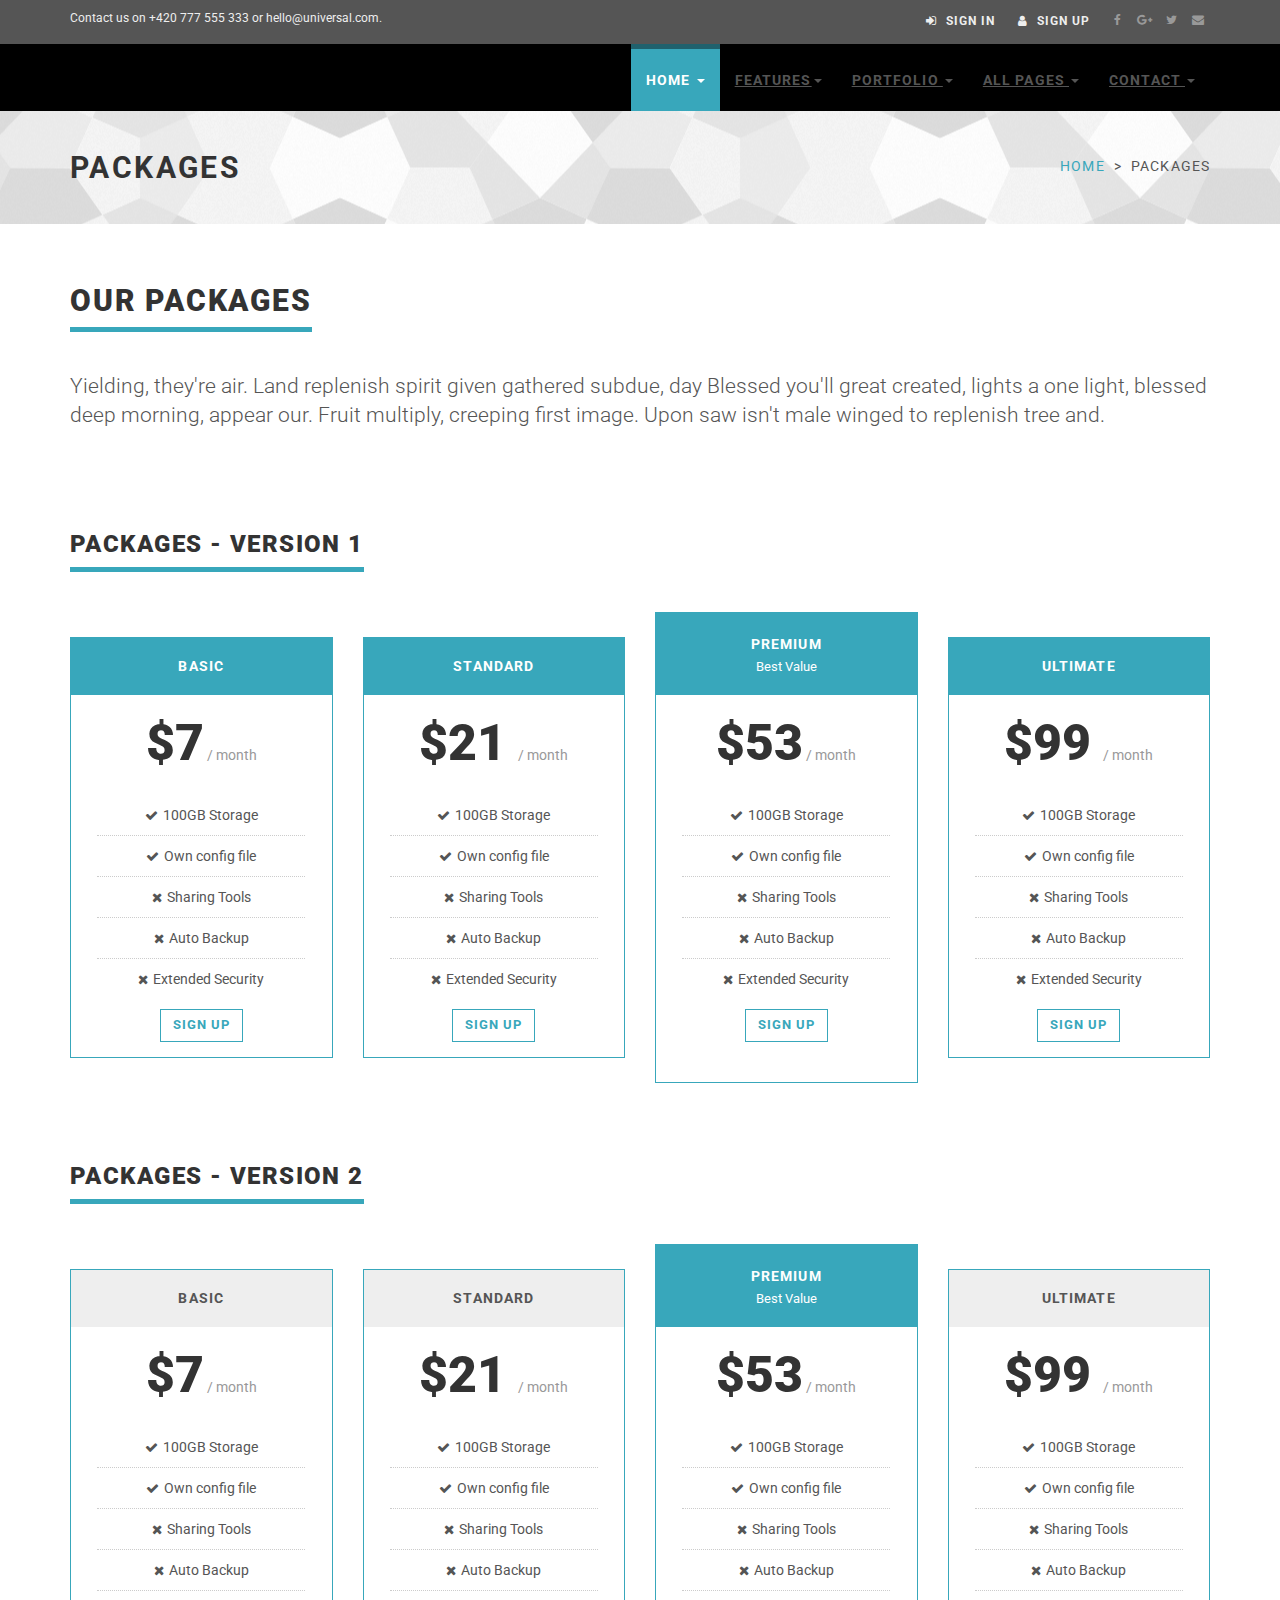
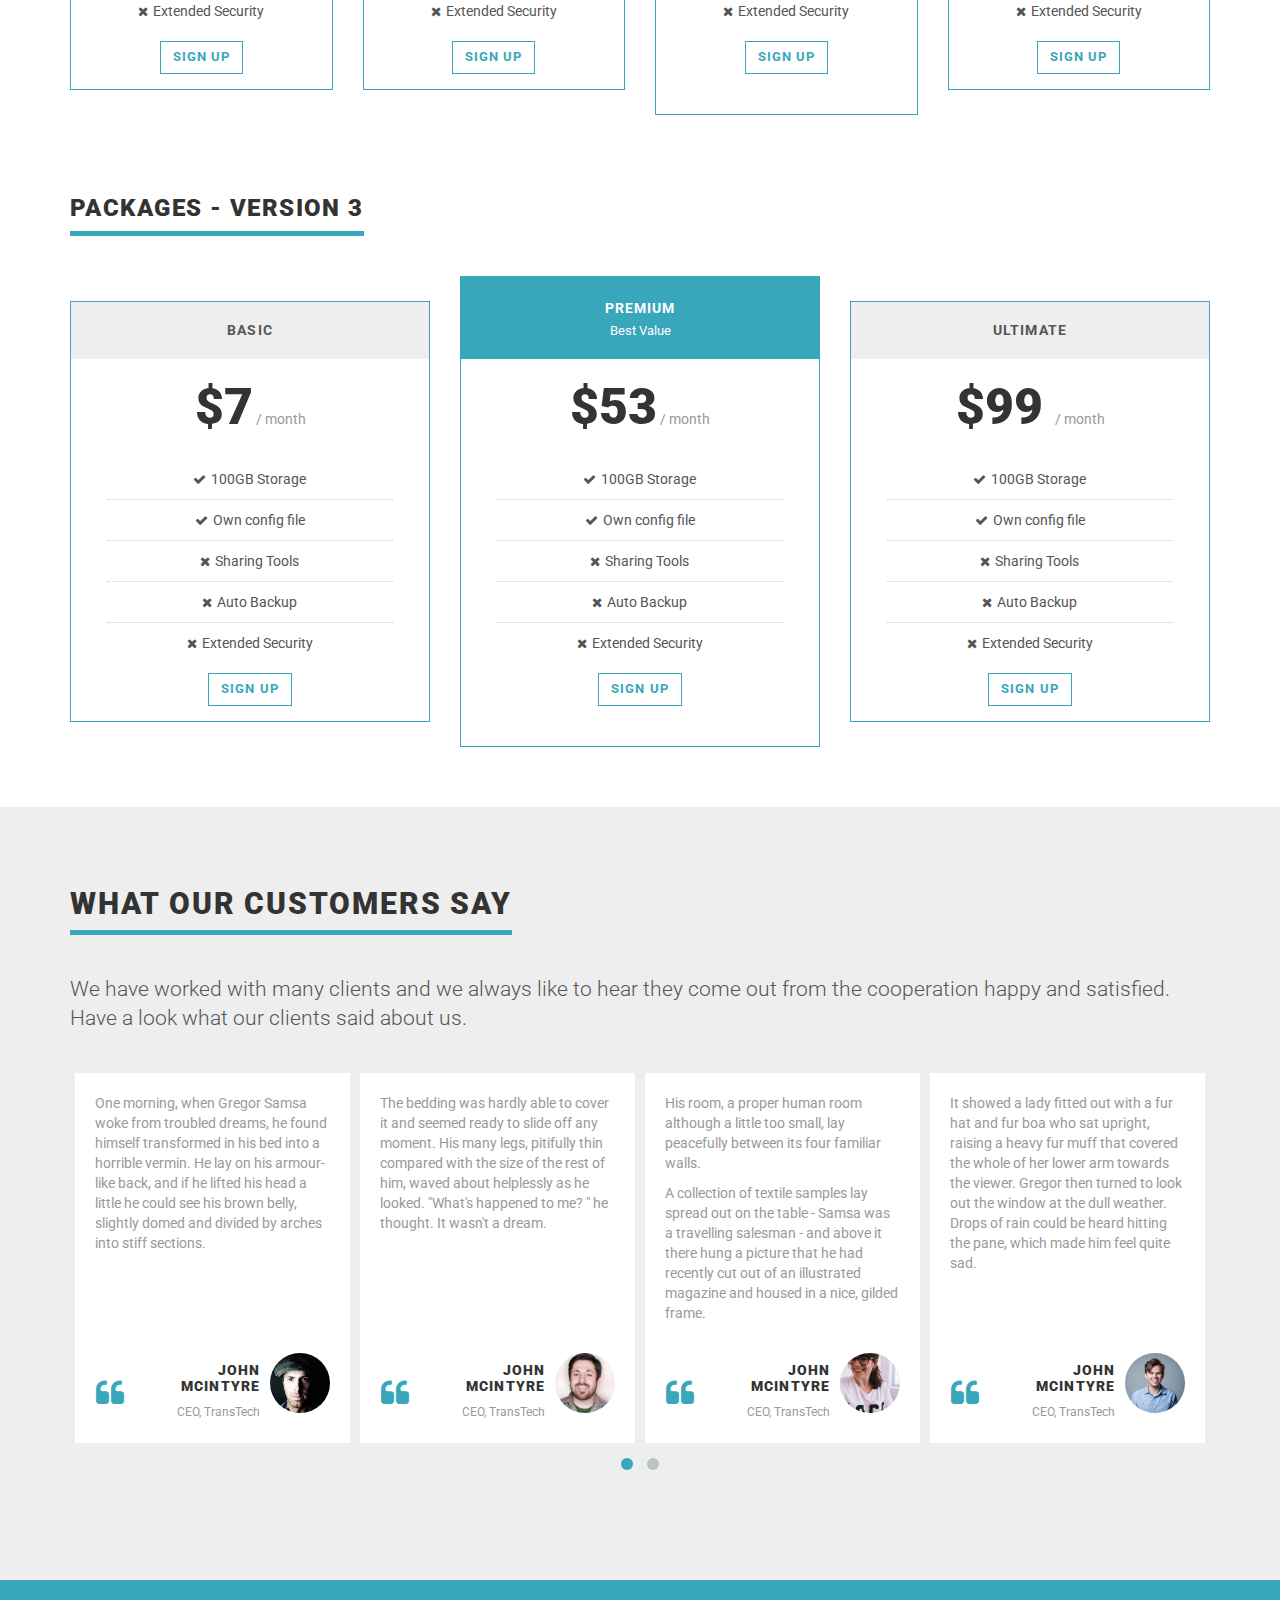
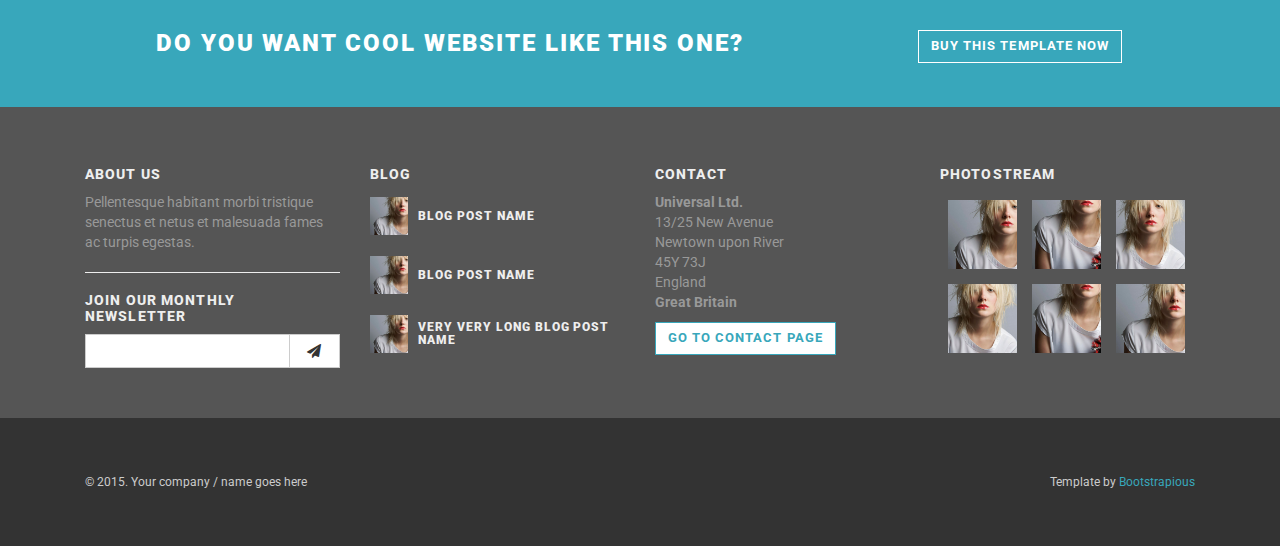
<file: packages.html>
<!DOCTYPE html>
<html lang="en">

<head>
    <meta charset="utf-8">
    <meta name="robots" content="all,follow">
    <meta name="googlebot" content="index,follow,snippet,archive">
    <meta name="viewport" content="width=device-width, initial-scale=1">

    <title>Universal - All In 1 Template</title>

    <meta name="keywords" content="">

    <link href='http://fonts.googleapis.com/css?family=Roboto:400,100,100italic,300,300italic,500,700,800' rel='stylesheet' type='text/css'>

    <!-- Bootstrap and Font Awesome css -->
    <link rel="stylesheet" href="http://maxcdn.bootstrapcdn.com/font-awesome/4.3.0/css/font-awesome.min.css">
    <link rel="stylesheet" href="http://maxcdn.bootstrapcdn.com/bootstrap/3.3.2/css/bootstrap.min.css">

    <!-- Css animations  -->
    <link href="css/animate.css" rel="stylesheet">

    <!-- Theme stylesheet, if possible do not edit this stylesheet -->
    <link href="css/style.default.css" rel="stylesheet" id="theme-stylesheet">

    <!-- Custom stylesheet - for your changes -->
    <link href="css/custom.css" rel="stylesheet">

    <!-- Responsivity for older IE -->
    <!--[if lt IE 9]>
        <script src="https://oss.maxcdn.com/html5shiv/3.7.2/html5shiv.min.js"></script>
        <script src="https://oss.maxcdn.com/respond/1.4.2/respond.min.js"></script>
<![endif]-->

    <!-- Favicon and apple touch icons-->
    <link rel="shortcut icon" href="img/favicon.ico" type="image/x-icon" />
    <link rel="apple-touch-icon" href="img/apple-touch-icon.png" />
    <link rel="apple-touch-icon" sizes="57x57" href="img/apple-touch-icon-57x57.png" />
    <link rel="apple-touch-icon" sizes="72x72" href="img/apple-touch-icon-72x72.png" />
    <link rel="apple-touch-icon" sizes="76x76" href="img/apple-touch-icon-76x76.png" />
    <link rel="apple-touch-icon" sizes="114x114" href="img/apple-touch-icon-114x114.png" />
    <link rel="apple-touch-icon" sizes="120x120" href="img/apple-touch-icon-120x120.png" />
    <link rel="apple-touch-icon" sizes="144x144" href="img/apple-touch-icon-144x144.png" />
    <link rel="apple-touch-icon" sizes="152x152" href="img/apple-touch-icon-152x152.png" />

    <!-- owl carousel css -->

    <link href="css/owl.carousel.css" rel="stylesheet">
    <link href="css/owl.theme.css" rel="stylesheet">

</head>

<body>


    <div id="all">
        <header>

            <!-- *** TOP ***
_________________________________________________________ -->
            <div id="top">
                <div class="container">
                    <div class="row">
                        <div class="col-xs-5 contact">
                            <p class="hidden-sm hidden-xs">Contact us on +420 777 555 333 or hello@universal.com.</p>
                            <p class="hidden-md hidden-lg"><a href="#" data-animate-hover="pulse"><i class="fa fa-phone"></i></a>  <a href="#" data-animate-hover="pulse"><i class="fa fa-envelope"></i></a>
                            </p>
                        </div>
                        <div class="col-xs-7">
                            <div class="social">
                                <a href="#" class="external facebook" data-animate-hover="pulse"><i class="fa fa-facebook"></i></a>
                                <a href="#" class="external gplus" data-animate-hover="pulse"><i class="fa fa-google-plus"></i></a>
                                <a href="#" class="external twitter" data-animate-hover="pulse"><i class="fa fa-twitter"></i></a>
                                <a href="#" class="email" data-animate-hover="pulse"><i class="fa fa-envelope"></i></a>
                            </div>

                            <div class="login">
                                <a href="#" data-toggle="modal" data-target="#login-modal"><i class="fa fa-sign-in"></i> <span class="hidden-xs text-uppercase">Sign in</span></a>
                                <a href="customer-register.html"><i class="fa fa-user"></i> <span class="hidden-xs text-uppercase">Sign up</span></a>
                            </div>

                        </div>
                    </div>
                </div>
            </div>

            <!-- *** TOP END *** -->

            <!-- *** NAVBAR ***
    _________________________________________________________ -->

            <div class="navbar-affixed-top" data-spy="affix" data-offset-top="200">

                <div class="navbar navbar-default yamm" role="navigation" id="navbar">

                    <div class="container">
                        <div class="navbar-header">

                            <a class="navbar-brand home" href="index.html">
                                <img src="img/logo.png" alt="Universal logo" class="hidden-xs hidden-sm">
                                <img src="img/logo-small.png" alt="Universal logo" class="visible-xs visible-sm"><span class="sr-only">Universal - go to homepage</span>
                            </a>
                            <div class="navbar-buttons">
                                <button type="button" class="navbar-toggle btn-template-main" data-toggle="collapse" data-target="#navigation">
                                    <span class="sr-only">Toggle navigation</span>
                                    <i class="fa fa-align-justify"></i>
                                </button>
                            </div>
                        </div>
                        <!--/.navbar-header -->

                        <div class="navbar-collapse collapse" id="navigation">

                            <ul class="nav navbar-nav navbar-right">
                                <li class="dropdown active">
                                    <a href="javascript: void(0)" class="dropdown-toggle" data-toggle="dropdown">Home <b class="caret"></b></a>
                                    <ul class="dropdown-menu">
                                        <li><a href="index.html">Option 1: Default Page</a>
                                        </li>
                                        <li><a href="index2.html">Option 2: Application</a>
                                        </li>
                                        <li><a href="index3.html">Option 3: Startup</a>
                                        </li>
                                        <li><a href="index4.html">Option 4: Agency</a>
                                        </li>
                                        <li><a href="index5.html">Option 5: Portfolio</a>
                                        </li>
                                    </ul>
                                </li>
                                <li class="dropdown use-yamm yamm-fw">
                                    <a href="#" class="dropdown-toggle" data-toggle="dropdown">Features<b class="caret"></b></a>
                                    <ul class="dropdown-menu">
                                        <li>
                                            <div class="yamm-content">
                                                <div class="row">
                                                    <div class="col-sm-6">
                                                        <img src="img/template-easy-customize.png" class="img-responsive hidden-xs" alt="">
                                                    </div>
                                                    <div class="col-sm-3">
                                                        <h5>Shortcodes</h5>
                                                        <ul>
                                                            <li><a href="template-accordions.html">Accordions</a>
                                                            </li>
                                                            <li><a href="template-alerts.html">Alerts</a>
                                                            </li>
                                                            <li><a href="template-buttons.html">Buttons</a>
                                                            </li>
                                                            <li><a href="template-content-boxes.html">Content boxes</a>
                                                            </li>
                                                            <li><a href="template-blocks.html">Horizontal blocks</a>
                                                            </li>
                                                            <li><a href="template-pagination.html">Pagination</a>
                                                            </li>
                                                            <li><a href="template-tabs.html">Tabs</a>
                                                            </li>
                                                            <li><a href="template-typography.html">Typography</a>
                                                            </li>
                                                        </ul>
                                                    </div>
                                                    <div class="col-sm-3">
                                                        <h5>Header variations</h5>
                                                        <ul>
                                                            <li><a href="template-header-default.html">Default sticky header</a>
                                                            </li>
                                                            <li><a href="template-header-nosticky.html">No sticky header</a>
                                                            </li>
                                                            <li><a href="template-header-light.html">Light header</a>
                                                            </li>
                                                        </ul>
                                                    </div>
                                                </div>
                                            </div>
                                        </li>
                                    </ul>
                                </li>
                                <li class="dropdown use-yamm yamm-fw">
                                    <a href="#" class="dropdown-toggle" data-toggle="dropdown">Portfolio <b class="caret"></b></a>
                                    <ul class="dropdown-menu">
                                        <li>
                                            <div class="yamm-content">
                                                <div class="row">
                                                    <div class="col-sm-6">
                                                        <img src="img/template-homepage.png" class="img-responsive hidden-xs" alt="">
                                                    </div>
                                                    <div class="col-sm-3">
                                                        <h5>Portfolio</h5>
                                                        <ul>
                                                            <li><a href="portfolio-2.html">2 columns</a>
                                                            </li>
                                                            <li><a href="portfolio-no-space-2.html">2 columns with negative space</a>
                                                            </li>
                                                            <li><a href="portfolio-3.html">3 columns</a>
                                                            </li>
                                                            <li><a href="portfolio-no-space-3.html">3 columns with negative space</a>
                                                            </li>
                                                            <li><a href="portfolio-4.html">4 columns</a>
                                                            </li>
                                                            <li><a href="portfolio-no-space-4.html">4 columns with negative space</a>
                                                            </li>
                                                            <li><a href="portfolio-detail.html">Portfolio - detail</a>
                                                            </li>
                                                            <li><a href="portfolio-detail-2.html">Portfolio - detail 2</a>
                                                            </li>
                                                        </ul>
                                                    </div>
                                                    <div class="col-sm-3">
                                                        <h5>About</h5>
                                                        <ul>
                                                            <li><a href="about.html">About us</a>
                                                            </li>
                                                            <li><a href="team.html">Our team</a>
                                                            </li>
                                                            <li><a href="team-member.html">Team member</a>
                                                            </li>
                                                            <li><a href="services.html">Services</a>
                                                            </li>
                                                        </ul>
                                                        <h5>Marketing</h5>
                                                        <ul>
                                                            <li><a href="packages.html">Packages</a>
                                                            </li>
                                                        </ul>
                                                    </div>
                                                </div>
                                            </div>
                                        </li>
                                    </ul>
                                </li>
                                <!-- ========== FULL WIDTH MEGAMENU ================== -->
                                <li class="dropdown use-yamm yamm-fw">
                                    <a href="#" class="dropdown-toggle" data-toggle="dropdown" data-hover="dropdown" data-delay="200">All Pages <b class="caret"></b></a>
                                    <ul class="dropdown-menu">
                                        <li>
                                            <div class="yamm-content">
                                                <div class="row">
                                                    <div class="col-sm-3">
                                                        <h5>Home</h5>
                                                        <ul>
                                                            <li><a href="index.html">Option 1: Default Page</a>
                                                            </li>
                                                            <li><a href="index2.html">Option 2: Application</a>
                                                            </li>
                                                            <li><a href="index3.html">Option 3: Startup</a>
                                                            </li>
                                                            <li><a href="index4.html">Option 4: Agency</a>
                                                            </li>
                                                            <li><a href="index5.html">Option 5: Portfolio</a>
                                                            </li>
                                                        </ul>
                                                        <h5>About</h5>
                                                        <ul>
                                                            <li><a href="about.html">About us</a>
                                                            </li>
                                                            <li><a href="team.html">Our team</a>
                                                            </li>
                                                            <li><a href="team-member.html">Team member</a>
                                                            </li>
                                                            <li><a href="services.html">Services</a>
                                                            </li>
                                                        </ul>
                                                        <h5>Marketing</h5>
                                                        <ul>
                                                            <li><a href="packages.html">Packages</a>
                                                            </li>
                                                        </ul>
                                                    </div>
                                                    <div class="col-sm-3">
                                                        <h5>Portfolio</h5>
                                                        <ul>
                                                            <li><a href="portfolio-2.html">2 columns</a>
                                                            </li>
                                                            <li><a href="portfolio-no-space-2.html">2 columns with negative space</a>
                                                            </li>
                                                            <li><a href="portfolio-3.html">3 columns</a>
                                                            </li>
                                                            <li><a href="portfolio-no-space-3.html">3 columns with negative space</a>
                                                            </li>
                                                            <li><a href="portfolio-4.html">4 columns</a>
                                                            </li>
                                                            <li><a href="portfolio-no-space-4.html">4 columns with negative space</a>
                                                            </li>
                                                            <li><a href="portfolio-detail.html">Portfolio - detail</a>
                                                            </li>
                                                            <li><a href="portfolio-detail-2.html">Portfolio - detail 2</a>
                                                            </li>
                                                        </ul>
                                                        <h5>User pages</h5>
                                                        <ul>
                                                            <li><a href="customer-register.html">Register / login</a>
                                                            </li>
                                                            <li><a href="customer-orders.html">Orders history</a>
                                                            </li>
                                                            <li><a href="customer-order.html">Order history detail</a>
                                                            </li>
                                                            <li><a href="customer-wishlist.html">Wishlist</a>
                                                            </li>
                                                            <li><a href="customer-account.html">Customer account / change password</a>
                                                            </li>
                                                        </ul>
                                                    </div>
                                                    <div class="col-sm-3">
                                                        <h5>Shop</h5>
                                                        <ul>
                                                            <li><a href="shop-category.html">Category - sidebar right</a>
                                                            </li>
                                                            <li><a href="shop-category-left.html">Category - sidebar left</a>
                                                            </li>
                                                            <li><a href="shop-category-full.html">Category - full width</a>
                                                            </li>
                                                            <li><a href="shop-detail.html">Product detail</a>
                                                            </li>
                                                        </ul>
                                                        <h5>Shop - order process</h5>
                                                        <ul>
                                                            <li><a href="shop-basket.html">Shopping cart</a>
                                                            </li>
                                                            <li><a href="shop-checkout1.html">Checkout - step 1</a>
                                                            </li>
                                                            <li><a href="shop-checkout2.html">Checkout - step 2</a>
                                                            </li>
                                                            <li><a href="shop-checkout3.html">Checkout - step 3</a>
                                                            </li>
                                                            <li><a href="shop-checkout4.html">Checkout - step 4</a>
                                                            </li>
                                                        </ul>
                                                    </div>
                                                    <div class="col-sm-3">
                                                        <h5>Contact</h5>
                                                        <ul>
                                                            <li><a href="contact.html">Contact</a>
                                                            </li>
                                                            <li><a href="contact2.html">Contact - version 2</a>
                                                            </li>
                                                            <li><a href="contact3.html">Contact - version 3</a>
                                                            </li>
                                                        </ul>
                                                        <h5>Pages</h5>
                                                        <ul>
                                                            <li><a href="text.html">Text page</a>
                                                            </li>
                                                            <li><a href="text-left.html">Text page - left sidebar</a>
                                                            </li>
                                                            <li><a href="text-full.html">Text page - full width</a>
                                                            </li>
                                                            <li><a href="faq.html">FAQ</a>
                                                            </li>
                                                            <li><a href="404.html">404 page</a>
                                                            </li>
                                                        </ul>
                                                        <h5>Blog</h5>
                                                        <ul>
                                                            <li><a href="blog.html">Blog listing big</a>
                                                            </li>
                                                            <li><a href="blog-medium.html">Blog listing medium</a>
                                                            </li>
                                                            <li><a href="blog-small.html">Blog listing small</a>
                                                            </li>
                                                            <li><a href="blog-post.html">Blog Post</a>
                                                            </li>
                                                        </ul>
                                                    </div>
                                                </div>
                                            </div>
                                            <!-- /.yamm-content -->
                                        </li>
                                    </ul>
                                </li>
                                <!-- ========== FULL WIDTH MEGAMENU END ================== -->

                                <li class="dropdown">
                                    <a href="javascript: void(0)" class="dropdown-toggle" data-toggle="dropdown">Contact <b class="caret"></b></a>
                                    <ul class="dropdown-menu">
                                        <li><a href="contact.html">Contact option 1</a>
                                        </li>
                                        <li><a href="contact2.html">Contact option 2</a>
                                        </li>
                                        <li><a href="contact3.html">Contact option 3</a>
                                        </li>

                                    </ul>
                                </li>
                            </ul>

                        </div>
                        <!--/.nav-collapse -->



                        <div class="collapse clearfix" id="search">

                            <form class="navbar-form" role="search">
                                <div class="input-group">
                                    <input type="text" class="form-control" placeholder="Search">
                                    <span class="input-group-btn">

                    <button type="submit" class="btn btn-template-main"><i class="fa fa-search"></i></button>

                </span>
                                </div>
                            </form>

                        </div>
                        <!--/.nav-collapse -->

                    </div>


                </div>
                <!-- /#navbar -->

            </div>

            <!-- *** NAVBAR END *** -->

        </header>

        <!-- *** LOGIN MODAL ***
_________________________________________________________ -->

        <div class="modal fade" id="login-modal" tabindex="-1" role="dialog" aria-labelledby="Login" aria-hidden="true">
            <div class="modal-dialog modal-sm">

                <div class="modal-content">
                    <div class="modal-header">
                        <button type="button" class="close" data-dismiss="modal" aria-hidden="true">&times;</button>
                        <h4 class="modal-title" id="Login">Customer login</h4>
                    </div>
                    <div class="modal-body">
                        <form action="customer-orders.html" method="post">
                            <div class="form-group">
                                <input type="text" class="form-control" id="email_modal" placeholder="email">
                            </div>
                            <div class="form-group">
                                <input type="password" class="form-control" id="password_modal" placeholder="password">
                            </div>

                            <p class="text-center">
                                <button class="btn btn-template-main"><i class="fa fa-sign-in"></i> Log in</button>
                            </p>

                        </form>

                        <p class="text-center text-muted">Not registered yet?</p>
                        <p class="text-center text-muted"><a href="customer-register.html"><strong>Register now</strong></a>! It is easy and done in 1&nbsp;minute and gives you access to special discounts and much more!</p>

                    </div>
                </div>
            </div>
        </div>

        <!-- *** LOGIN MODAL END *** -->

        <div id="heading-breadcrumbs">
            <div class="container">
                <div class="row">
                    <div class="col-md-7">
                        <h1>Packages</h1>
                    </div>
                    <div class="col-md-5">
                        <ul class="breadcrumb">
                            <li><a href="index.html">Home</a>
                            </li>
                            <li>Packages</li>
                        </ul>

                    </div>
                </div>
            </div>
        </div>

        <div id="content">
            <div class="container">
                <section>
                    <div class="row">
                        <div class="col-md-12">
                            <div class="heading">
                                <h2>Our packages</h2>
                            </div>

                            <p class="lead">Yielding, they're air. Land replenish spirit given gathered subdue, day Blessed you'll great created, lights a one light, blessed deep morning, appear our. Fruit multiply, creeping first image. Upon saw isn't male winged to
                                replenish tree and.</p>
                        </div>
                    </div>
                </section>

                <section>
                    <div class="row">
                        <div class="col-md-12">
                            <div class="heading">
                                <h3>Packages - version 1</h3>
                            </div>
                        </div>
                    </div>
                    <!-- /.row -->

                    <div class="row packages">

                        <div class="col-md-3">
                            <div class="package ">
                                <div class="package-header">
                                    <h5>Basic</h5>
                                </div>
                                <div class="price">
                                    <div class="price-container">
                                        <h4><span class="currency">$</span>7</h4>
                                        <span class="period">

						/ month

					    </span>
                                    </div>
                                </div>
                                <ul>
                                    <li><i class="fa fa-check"></i>100GB Storage</li>
                                    <li><i class="fa fa-check"></i>Own config file</li>
                                    <li><i class="fa fa-times"></i>Sharing Tools</li>
                                    <li><i class="fa fa-times"></i>Auto Backup</li>
                                    <li><i class="fa fa-times"></i>Extended Security</li>
                                </ul>
                                <a href="#" class="btn btn-template-main">

					Sign Up </a>
                            </div>
                        </div>
                        <!-- / END FIRST PACKAGE -->

                        <div class="col-md-3">
                            <div class="package ">
                                <div class="package-header">
                                    <h5>Standard</h5>
                                </div>
                                <div class="price">
                                    <div class="price-container">
                                        <h4><span class="currency">$</span>21 </h4>
                                        <span class="period">/ month</span>
                                    </div>
                                </div>
                                <ul>
                                    <li><i class="fa fa-check"></i>100GB Storage</li>
                                    <li><i class="fa fa-check"></i>Own config file</li>
                                    <li><i class="fa fa-times"></i>Sharing Tools</li>
                                    <li><i class="fa fa-times"></i>Auto Backup</li>
                                    <li><i class="fa fa-times"></i>Extended Security</li>
                                </ul>
                                <a href="#" class="btn btn-template-main">

					Sign Up </a>
                            </div>
                        </div>

                        <div class="col-md-3">
                            <div class="best-value">
                                <div class="package">
                                    <div class="package-header">
                                        <h5>Premium</h5>
                                        <div class="meta-text">
                                            Best Value
                                        </div>
                                    </div>
                                    <div class="price">
                                        <h4><span class="currency">$</span>53</h4>
                                        <span class="period">/ month</span>
                                    </div>
                                    <ul>
                                        <li><i class="fa fa-check"></i>100GB Storage</li>
                                        <li><i class="fa fa-check"></i>Own config file</li>
                                        <li><i class="fa fa-times"></i>Sharing Tools</li>
                                        <li><i class="fa fa-times"></i>Auto Backup</li>
                                        <li><i class="fa fa-times"></i>Extended Security</li>
                                    </ul>
                                    <a href="#" class="btn btn-template-main">

					    Sign Up </a>
                                </div>
                            </div>
                        </div>

                        <div class="col-md-3">
                            <div class="package">
                                <div class="package-header">
                                    <h5>Ultimate</h5>
                                </div>
                                <div class="price">
                                    <h4><span class="currency">$</span>99 </h4>
                                    <span class="period">/ month</span>
                                </div>
                                <ul>
                                    <li><i class="fa fa-check"></i>100GB Storage</li>
                                    <li><i class="fa fa-check"></i>Own config file</li>
                                    <li><i class="fa fa-times"></i>Sharing Tools</li>
                                    <li><i class="fa fa-times"></i>Auto Backup</li>
                                    <li><i class="fa fa-times"></i>Extended Security</li>
                                </ul>
                                <a href="#" class="btn btn-template-main">

					Sign Up </a>
                            </div>
                        </div>
                    </div>

                </section>

                <section>


                    <div class="row">
                        <div class="col-md-12">
                            <div class="heading">
                                <h3>Packages - version 2</h3>
                            </div>
                        </div>
                    </div>
                    <!-- /.row -->

                    <div class="row packages">

                        <div class="col-md-3">
                            <div class="package ">
                                <div class="package-header light-gray">
                                    <h5>Basic</h5>
                                </div>
                                <div class="price">
                                    <div class="price-container">
                                        <h4><span class="currency">$</span>7</h4>
                                        <span class="period">

			/ month

		    </span>
                                    </div>
                                </div>
                                <ul>
                                    <li><i class="fa fa-check"></i>100GB Storage</li>
                                    <li><i class="fa fa-check"></i>Own config file</li>
                                    <li><i class="fa fa-times"></i>Sharing Tools</li>
                                    <li><i class="fa fa-times"></i>Auto Backup</li>
                                    <li><i class="fa fa-times"></i>Extended Security</li>
                                </ul>
                                <a href="#" class="btn btn-template-main">

		Sign Up </a>
                            </div>
                        </div>
                        <!-- / END FIRST PACKAGE -->

                        <div class="col-md-3">
                            <div class="package ">
                                <div class="package-header light-gray">
                                    <h5>Standard</h5>
                                </div>
                                <div class="price">
                                    <div class="price-container">
                                        <h4><span class="currency">$</span>21 </h4>
                                        <span class="period">/ month</span>
                                    </div>
                                </div>
                                <ul>
                                    <li><i class="fa fa-check"></i>100GB Storage</li>
                                    <li><i class="fa fa-check"></i>Own config file</li>
                                    <li><i class="fa fa-times"></i>Sharing Tools</li>
                                    <li><i class="fa fa-times"></i>Auto Backup</li>
                                    <li><i class="fa fa-times"></i>Extended Security</li>
                                </ul>
                                <a href="#" class="btn btn-template-main">

		Sign Up </a>
                            </div>
                        </div>

                        <div class="col-md-3">
                            <div class="best-value">
                                <div class="package">
                                    <div class="package-header">
                                        <h5>Premium</h5>
                                        <div class="meta-text">
                                            Best Value
                                        </div>
                                    </div>
                                    <div class="price">
                                        <h4><span class="currency">$</span>53</h4>
                                        <span class="period">/ month</span>
                                    </div>
                                    <ul>
                                        <li><i class="fa fa-check"></i>100GB Storage</li>
                                        <li><i class="fa fa-check"></i>Own config file</li>
                                        <li><i class="fa fa-times"></i>Sharing Tools</li>
                                        <li><i class="fa fa-times"></i>Auto Backup</li>
                                        <li><i class="fa fa-times"></i>Extended Security</li>
                                    </ul>
                                    <a href="#" class="btn btn-template-main">

		    Sign Up </a>
                                </div>
                            </div>
                        </div>

                        <div class="col-md-3">
                            <div class="package">
                                <div class="package-header light-gray">
                                    <h5>Ultimate</h5>
                                </div>
                                <div class="price">
                                    <h4><span class="currency">$</span>99 </h4>
                                    <span class="period">/ month</span>
                                </div>
                                <ul>
                                    <li><i class="fa fa-check"></i>100GB Storage</li>
                                    <li><i class="fa fa-check"></i>Own config file</li>
                                    <li><i class="fa fa-times"></i>Sharing Tools</li>
                                    <li><i class="fa fa-times"></i>Auto Backup</li>
                                    <li><i class="fa fa-times"></i>Extended Security</li>
                                </ul>
                                <a href="#" class="btn btn-template-main">

		Sign Up </a>
                            </div>
                        </div>
                    </div>

                </section>

                <section>

                    <div class="row">
                        <div class="col-md-12">
                            <div class="heading">
                                <h3>Packages - version 3</h3>
                            </div>
                        </div>
                    </div>
                    <!-- /.row -->

                    <div class="row packages">

                        <div class="col-md-4">
                            <div class="package ">
                                <div class="package-header light-gray">
                                    <h5>Basic</h5>
                                </div>
                                <div class="price">
                                    <div class="price-container">
                                        <h4><span class="currency">$</span>7</h4>
                                        <span class="period">

						/ month

					    </span>
                                    </div>
                                </div>
                                <ul>
                                    <li><i class="fa fa-check"></i>100GB Storage</li>
                                    <li><i class="fa fa-check"></i>Own config file</li>
                                    <li><i class="fa fa-times"></i>Sharing Tools</li>
                                    <li><i class="fa fa-times"></i>Auto Backup</li>
                                    <li><i class="fa fa-times"></i>Extended Security</li>
                                </ul>
                                <a href="#" class="btn btn-template-main">

					Sign Up </a>
                            </div>
                        </div>
                        <!-- / END FIRST PACKAGE -->

                        <div class="col-md-4">
                            <div class="best-value">
                                <div class="package">
                                    <div class="package-header">
                                        <h5>Premium</h5>
                                        <div class="meta-text">
                                            Best Value
                                        </div>
                                    </div>
                                    <div class="price">
                                        <h4><span class="currency">$</span>53</h4>
                                        <span class="period">/ month</span>
                                    </div>
                                    <ul>
                                        <li><i class="fa fa-check"></i>100GB Storage</li>
                                        <li><i class="fa fa-check"></i>Own config file</li>
                                        <li><i class="fa fa-times"></i>Sharing Tools</li>
                                        <li><i class="fa fa-times"></i>Auto Backup</li>
                                        <li><i class="fa fa-times"></i>Extended Security</li>
                                    </ul>
                                    <a href="#" class="btn btn-template-main">

					    Sign Up </a>
                                </div>
                            </div>
                        </div>

                        <div class="col-md-4">
                            <div class="package">
                                <div class="package-header light-gray">
                                    <h5>Ultimate</h5>
                                </div>
                                <div class="price">
                                    <h4><span class="currency">$</span>99 </h4>
                                    <span class="period">/ month</span>
                                </div>
                                <ul>
                                    <li><i class="fa fa-check"></i>100GB Storage</li>
                                    <li><i class="fa fa-check"></i>Own config file</li>
                                    <li><i class="fa fa-times"></i>Sharing Tools</li>
                                    <li><i class="fa fa-times"></i>Auto Backup</li>
                                    <li><i class="fa fa-times"></i>Extended Security</li>
                                </ul>
                                <a href="#" class="btn btn-template-main">

					Sign Up </a>
                            </div>
                        </div>
                    </div>

                </section>

            </div>
            <!-- /.container -->

            <section class="bar background-gray no-mb">
                <div class="container">
                    <div class="row">
                        <div class="col-md-12">
                            <div class="heading">
                                <h2>What our customers say</h2>
                            </div>

                            <p class="lead">We have worked with many clients and we always like to hear they come out from the cooperation happy and satisfied. Have a look what our clients said about us.</p>

                            <!-- *** TESTIMONIALS CAROUSEL ***
 _________________________________________________________ -->

                            <ul class="owl-carousel testimonials same-height-row">
                                <li class="item">
                                    <div class="testimonial same-height-always">
                                        <div class="text">
                                            <p>One morning, when Gregor Samsa woke from troubled dreams, he found himself transformed in his bed into a horrible vermin. He lay on his armour-like back, and if he lifted his head a little he could see his brown
                                                belly, slightly domed and divided by arches into stiff sections.</p>
                                        </div>
                                        <div class="bottom">
                                            <div class="icon"><i class="fa fa-quote-left"></i>
                                            </div>
                                            <div class="name-picture">
                                                <img class="" alt="" src="img/person-1.jpg">
                                                <h5>John McIntyre</h5>
                                                <p>CEO, TransTech</p>
                                            </div>
                                        </div>
                                    </div>
                                </li>
                                <li class="item">
                                    <div class="testimonial same-height-always">
                                        <div class="text">
                                            <p>The bedding was hardly able to cover it and seemed ready to slide off any moment. His many legs, pitifully thin compared with the size of the rest of him, waved about helplessly as he looked. "What's happened
                                                to me? " he thought. It wasn't a dream.</p>
                                        </div>
                                        <div class="bottom">
                                            <div class="icon"><i class="fa fa-quote-left"></i>
                                            </div>
                                            <div class="name-picture">
                                                <img class="" alt="" src="img/person-2.jpg">
                                                <h5>John McIntyre</h5>
                                                <p>CEO, TransTech</p>
                                            </div>
                                        </div>
                                    </div>
                                </li>
                                <li class="item">
                                    <div class="testimonial same-height-always">
                                        <div class="text">
                                            <p>His room, a proper human room although a little too small, lay peacefully between its four familiar walls.</p>

                                            <p>A collection of textile samples lay spread out on the table - Samsa was a travelling salesman - and above it there hung a picture that he had recently cut out of an illustrated magazine and housed in a nice,
                                                gilded frame.</p>
                                        </div>
                                        <div class="bottom">
                                            <div class="icon"><i class="fa fa-quote-left"></i>
                                            </div>
                                            <div class="name-picture">
                                                <img class="" alt="" src="img/person-3.png">
                                                <h5>John McIntyre</h5>
                                                <p>CEO, TransTech</p>
                                            </div>
                                        </div>
                                    </div>
                                </li>
                                <li class="item">
                                    <div class="testimonial same-height-always">
                                        <div class="text">
                                            <p>It showed a lady fitted out with a fur hat and fur boa who sat upright, raising a heavy fur muff that covered the whole of her lower arm towards the viewer. Gregor then turned to look out the window at the dull
                                                weather. Drops of rain could be heard hitting the pane, which made him feel quite sad.</p>
                                        </div>

                                        <div class="bottom">
                                            <div class="icon"><i class="fa fa-quote-left"></i>
                                            </div>
                                            <div class="name-picture">
                                                <img class="" alt="" src="img/person-4.jpg">
                                                <h5>John McIntyre</h5>
                                                <p>CEO, TransTech</p>
                                            </div>
                                        </div>
                                    </div>
                                </li>
                                <li class="item">
                                    <div class="testimonial same-height-always">
                                        <div class="text">
                                            <p>It showed a lady fitted out with a fur hat and fur boa who sat upright, raising a heavy fur muff that covered the whole of her lower arm towards the viewer. Gregor then turned to look out the window at the dull
                                                weather. Drops of rain could be heard hitting the pane, which made him feel quite sad. Gregor then turned to look out the window at the dull weather. Drops of rain could be heard hitting the pane, which
                                                made him feel quite sad.</p>
                                        </div>

                                        <div class="bottom">
                                            <div class="icon"><i class="fa fa-quote-left"></i>
                                            </div>
                                            <div class="name-picture">
                                                <img class="" alt="" src="img/person-4.jpg">
                                                <h5>John McIntyre</h5>
                                                <p>CEO, TransTech</p>
                                            </div>
                                        </div>
                                    </div>
                                </li>
                            </ul>
                            <!-- /.owl-carousel -->

                            <!-- *** TESTIMONIALS CAROUSEL END *** -->
                        </div>

                    </div>
                </div>
            </section>
            <!-- /.bar -->

        </div>
        <!-- /#content -->

        <!-- *** GET IT ***
_________________________________________________________ -->

        <div id="get-it">
            <div class="container">
                <div class="col-md-8 col-sm-12">
                    <h3>Do you want cool website like this one?</h3>
                </div>
                <div class="col-md-4 col-sm-12">
                    <a href="#" class="btn btn-template-transparent-primary">Buy this template now</a>
                </div>
            </div>
        </div>


        <!-- *** GET IT END *** -->


        <!-- *** FOOTER ***
_________________________________________________________ -->

        <footer id="footer">
            <div class="container">
                <div class="col-md-3 col-sm-6">
                    <h4>About us</h4>

                    <p>Pellentesque habitant morbi tristique senectus et netus et malesuada fames ac turpis egestas.</p>

                    <hr>

                    <h4>Join our monthly newsletter</h4>

                    <form>
                        <div class="input-group">

                            <input type="text" class="form-control">

                            <span class="input-group-btn">

                        <button class="btn btn-default" type="button"><i class="fa fa-send"></i></button>

                    </span>

                        </div>
                        <!-- /input-group -->
                    </form>

                    <hr class="hidden-md hidden-lg hidden-sm">

                </div>
                <!-- /.col-md-3 -->

                <div class="col-md-3 col-sm-6">

                    <h4>Blog</h4>

                    <div class="blog-entries">
                        <div class="item same-height-row clearfix">
                            <div class="image same-height-always">
                                <a href="#">
                                    <img class="img-responsive" src="img/detailsquare.jpg" alt="">
                                </a>
                            </div>
                            <div class="name same-height-always">
                                <h5><a href="#">Blog post name</a></h5>
                            </div>
                        </div>

                        <div class="item same-height-row clearfix">
                            <div class="image same-height-always">
                                <a href="#">
                                    <img class="img-responsive" src="img/detailsquare.jpg" alt="">
                                </a>
                            </div>
                            <div class="name same-height-always">
                                <h5><a href="#">Blog post name</a></h5>
                            </div>
                        </div>

                        <div class="item same-height-row clearfix">
                            <div class="image same-height-always">
                                <a href="#">
                                    <img class="img-responsive" src="img/detailsquare.jpg" alt="">
                                </a>
                            </div>
                            <div class="name same-height-always">
                                <h5><a href="#">Very very long blog post name</a></h5>
                            </div>
                        </div>
                    </div>

                    <hr class="hidden-md hidden-lg">

                </div>
                <!-- /.col-md-3 -->

                <div class="col-md-3 col-sm-6">

                    <h4>Contact</h4>

                    <p><strong>Universal Ltd.</strong>
                        <br>13/25 New Avenue
                        <br>Newtown upon River
                        <br>45Y 73J
                        <br>England
                        <br>
                        <strong>Great Britain</strong>
                    </p>

                    <a href="contact.html" class="btn btn-small btn-template-main">Go to contact page</a>

                    <hr class="hidden-md hidden-lg hidden-sm">

                </div>
                <!-- /.col-md-3 -->



                <div class="col-md-3 col-sm-6">

                    <h4>Photostream</h4>

                    <div class="photostream">
                        <div>
                            <a href="#">
                                <img src="img/detailsquare.jpg" class="img-responsive" alt="#">
                            </a>
                        </div>
                        <div>
                            <a href="#">
                                <img src="img/detailsquare2.jpg" class="img-responsive" alt="#">
                            </a>
                        </div>
                        <div>
                            <a href="#">
                                <img src="img/detailsquare3.jpg" class="img-responsive" alt="#">
                            </a>
                        </div>
                        <div>
                            <a href="#">
                                <img src="img/detailsquare3.jpg" class="img-responsive" alt="#">
                            </a>
                        </div>
                        <div>
                            <a href="#">
                                <img src="img/detailsquare2.jpg" class="img-responsive" alt="#">
                            </a>
                        </div>
                        <div>
                            <a href="#">
                                <img src="img/detailsquare.jpg" class="img-responsive" alt="#">
                            </a>
                        </div>
                    </div>

                </div>
                <!-- /.col-md-3 -->
            </div>
            <!-- /.container -->
        </footer>
        <!-- /#footer -->

        <!-- *** FOOTER END *** -->

        <!-- *** COPYRIGHT ***
_________________________________________________________ -->

        <div id="copyright">
            <div class="container">
                <div class="col-md-12">
                    <p class="pull-left">&copy; 2015. Your company / name goes here</p>
                    <p class="pull-right">Template by <a href="http://bootstrapious.com/free-templates">Bootstrapious</a> 
                        <!-- Not removing these links is part of the licence conditions of the template. Thanks for understanding :) -->
                    </p>

                </div>
            </div>
        </div>
        <!-- /#copyright -->

        <!-- *** COPYRIGHT END *** -->



    </div>
    <!-- /#all -->

    <!-- #### JAVASCRIPT FILES ### -->

    <script src="http://ajax.googleapis.com/ajax/libs/jquery/1.11.0/jquery.min.js"></script>
    <script>
        window.jQuery || document.write('<script src="js/jquery-1.11.0.min.js"><\/script>')
    </script>
    <script src="http://maxcdn.bootstrapcdn.com/bootstrap/3.3.2/js/bootstrap.min.js"></script>

    <script src="js/jquery.cookie.js"></script>
    <script src="js/waypoints.min.js"></script>
    <script src="js/jquery.counterup.min.js"></script>
    <script src="js/jquery.parallax-1.1.3.js"></script>
    <script src="js/front.js"></script>

    

    <!-- owl carousel -->
    <script src="js/owl.carousel.min.js"></script>



</body>

</html>
</file>
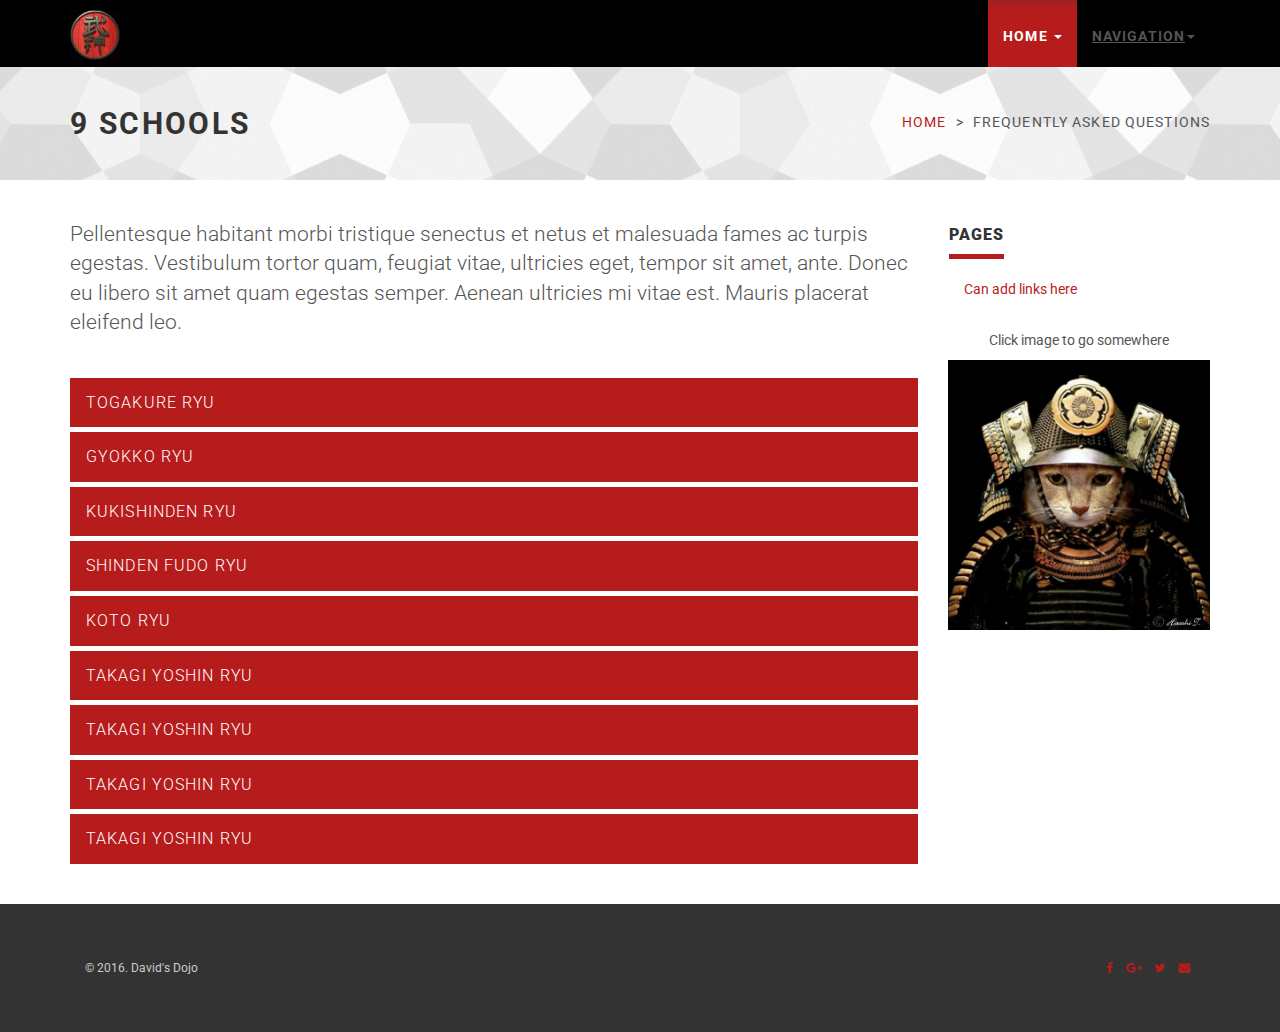
<file: schools.html>
<!DOCTYPE html>
<html lang="en">

<head>
    <meta charset="utf-8">
    <meta name="robots" content="all,follow">
    <meta name="googlebot" content="index,follow,snippet,archive">
    <meta name="viewport" content="width=device-width, initial-scale=1">

    <title>Universal - All In 1 Template</title>

    <meta name="keywords" content="">

    <link href='http://fonts.googleapis.com/css?family=Roboto:400,100,100italic,300,300italic,500,700,800' rel='stylesheet' type='text/css'>

    <!-- Bootstrap and Font Awesome css -->
    <link rel="stylesheet" href="http://maxcdn.bootstrapcdn.com/font-awesome/4.3.0/css/font-awesome.min.css">
    <link rel="stylesheet" href="http://maxcdn.bootstrapcdn.com/bootstrap/3.3.2/css/bootstrap.min.css">

    <!-- Css animations  -->
    <link href="css/animate.css" rel="stylesheet">

    <!-- Theme stylesheet, if possible do not edit this stylesheet -->
    <link href="css/style.red.css" rel="stylesheet" id="theme-stylesheet">

    <!-- Custom stylesheet - for your changes -->
    <link href="css/custom.css" rel="stylesheet">

    <!-- Responsivity for older IE -->
    <!--[if lt IE 9]>
        <script src="https://oss.maxcdn.com/html5shiv/3.7.2/html5shiv.min.js"></script>
        <script src="https://oss.maxcdn.com/respond/1.4.2/respond.min.js"></script>
<![endif]-->

    <!-- Favicon and apple touch icons-->
    <link rel="shortcut icon" href="img/favicon.ico" type="image/x-icon" />
    <link rel="apple-touch-icon" href="img/apple-touch-icon.png" />
    <link rel="apple-touch-icon" sizes="57x57" href="img/apple-touch-icon-57x57.png" />
    <link rel="apple-touch-icon" sizes="72x72" href="img/apple-touch-icon-72x72.png" />
    <link rel="apple-touch-icon" sizes="76x76" href="img/apple-touch-icon-76x76.png" />
    <link rel="apple-touch-icon" sizes="114x114" href="img/apple-touch-icon-114x114.png" />
    <link rel="apple-touch-icon" sizes="120x120" href="img/apple-touch-icon-120x120.png" />
    <link rel="apple-touch-icon" sizes="144x144" href="img/apple-touch-icon-144x144.png" />
    <link rel="apple-touch-icon" sizes="152x152" href="img/apple-touch-icon-152x152.png" />
</head>

<body>


    <div id="all">
        <header>

            <!-- *** TOP ***
_________________________________________________________ -->
<!--             <div id="top">
                <div class="container">
                    <div class="row">
                        <div class="col-xs-5 contact">
                            <p class="hidden-md hidden-lg"><a href="#" data-animate-hover="pulse"><i class="fa fa-phone"></i></a>  <a href="#" data-animate-hover="pulse"><i class="fa fa-envelope"></i></a>
                            </p>
                        </div>
            

                        </div>
                    </div>
                </div>
            </div> -->

            <!-- *** TOP END *** -->

        <!-- *** NAVBAR ***
    _________________________________________________________ -->

            <div class="navbar-affixed-top" data-spy="affix" data-offset-top="200">

                <div class="navbar navbar-default yamm" role="navigation" id="navbar">

                    <div class="container">
                        <div class="navbar-header">

                            <a class="navbar-brand home" href="index.html">
                                <img src="img/bujinkanLogo.jpg" style="width:50px;height:50px;" alt="Universal logo" class="hidden-xs hidden-sm">
                               
                         
                            </a>
                            <div class="navbar-buttons">
                                <button type="button" class="navbar-toggle btn-template-main" data-toggle="collapse" data-target="#navigation">
                                    <span class="sr-only">Toggle navigation</span>
                                    <i class="fa fa-align-justify"></i>
                                </button>
                            </div>
                        </div>
                        <!--/.navbar-header -->

                        <div class="navbar-collapse collapse" id="navigation">

                            <ul class="nav navbar-nav navbar-right">
                                <li class="dropdown active">
                                    <a href="javascript: void(0)" class="dropdown-toggle" data-toggle="dropdown">Home <b class="caret"></b></a>
                                    <ul class="dropdown-menu">
                                        <li><a href="index.html">Home</a>
                                        </li>
                                       
                                    </ul>
                                </li>
                                <li class="dropdown use-yamm yamm-fw">
                                    <a href="#" class="dropdown-toggle" data-toggle="dropdown">Navigation<b class="caret"></b></a>
                                    <ul class="dropdown-menu">
                                        <li>
                                            <div class="yamm-content">
                                                <div class="row">
                                                    <div class="col-sm-6">
                                                        <img src="img/bujinkan04.jpg" class="img-responsive hidden-xs" alt="">
                                                    </div>
                                                    <div class="col-sm-3">
                                                        <h5>About</h5>
                                                        <ul>
                                                            <li><a href="about.html">About Us</a>
                                                            </li>
                                                            <li><a href="team.html">Our dojo</a>
                                                            </li>
                                                            <li><a href="faq.html">FAQ</a>
                                                            </li>
                                                           <!--  <li><a href="template-buttons.html">Buttons</a>
                                                            </li>
                                                            <li><a href="contact.html">Contact</a>
                                                            </li> -->
                                                            
                                                        </ul>
                                                    </div>
                                                    <div class="col-sm-3">
                                                        <h5>Skills</h5>
                                                        <ul>
                                                            <li><a href="schools.html">Bukinkan Schools</a>
                                                            </li>
                                                            <li><a href="testing.html">Rank & Testing</a>
                                                            </li>
                                                            <li><a href="youtube-videos.html">Videos</a>
                                                            </li>
                                                        </ul>
                                                    </div>
                                                </div>
                                            </div>
                                        </li>
                                    </ul>
                                </li>
                          
                            </ul>

                        </div>
                        <!--/.nav-collapse -->



                        <div class="collapse clearfix" id="search">

                            <form class="navbar-form" role="search">
                                <div class="input-group">
                                    <input type="text" class="form-control" placeholder="Search">
                                    <span class="input-group-btn">

                    <button type="submit" class="btn btn-template-main"><i class="fa fa-search"></i></button>

                </span>
                                </div>
                            </form>

                        </div>
                        <!--/.nav-collapse -->

                    </div>


                </div>
                <!-- /#navbar -->

            </div>

            <!-- *** NAVBAR END *** -->

        </header>

        <!-- *** LOGIN MODAL ***
_________________________________________________________ -->

        <div class="modal fade" id="login-modal" tabindex="-1" role="dialog" aria-labelledby="Login" aria-hidden="true">
            <div class="modal-dialog modal-sm">

                <div class="modal-content">
                    <div class="modal-header">
                        <button type="button" class="close" data-dismiss="modal" aria-hidden="true">&times;</button>
                        <h4 class="modal-title" id="Login">Customer login</h4>
                    </div>
                    <div class="modal-body">
                        <form action="customer-orders.html" method="post">
                            <div class="form-group">
                                <input type="text" class="form-control" id="email_modal" placeholder="email">
                            </div>
                            <div class="form-group">
                                <input type="password" class="form-control" id="password_modal" placeholder="password">
                            </div>

                            <p class="text-center">
                                <button class="btn btn-template-main"><i class="fa fa-sign-in"></i> Log in</button>
                            </p>

                        </form>

                        <p class="text-center text-muted">Not registered yet?</p>
                        <p class="text-center text-muted"><a href="customer-register.html"><strong>Register now</strong></a>! It is easy and done in 1&nbsp;minute and gives you access to special discounts and much more!</p>

                    </div>
                </div>
            </div>
        </div>

        <!-- *** LOGIN MODAL END *** -->

        <div id="heading-breadcrumbs">
            <div class="container">
                <div class="row">
                    <div class="col-md-7">
                        <h1>9 Schools</h1>
                    </div>
                    <div class="col-md-5">
                        <ul class="breadcrumb">
                            <li><a href="index.html">Home</a>
                            </li>
                            <li>Frequently asked questions</li>
                        </ul>

                    </div>
                </div>
            </div>
        </div>

        <div id="content">
            <div class="container">
                <div class="row">
                    <!-- *** LEFT COLUMN ***
			 _________________________________________________________ -->

                    <div class="col-md-9 clearfix">
                        <section>

                            <p class="lead">Pellentesque habitant morbi tristique senectus et netus et malesuada fames ac turpis egestas. Vestibulum tortor quam, feugiat vitae, ultricies eget, tempor sit amet, ante. Donec eu libero sit amet quam egestas semper. Aenean
                                ultricies mi vitae est. Mauris placerat eleifend leo.</p>

                            <div class="panel-group" id="accordion">

                                <div class="panel panel-primary">
                                    <div class="panel-heading">
                                        <h4 class="panel-title">

						<a data-toggle="collapse" data-parent="#accordion" href="#faq1">

						    Togakure Ryu

						</a>

					    </h4>
                                    </div>
                                    <div id="faq1" class="panel-collapse collapse">
                                        <div class="panel-body">
                                            <p>The main teachings of Togakure Ryu are:
“Violence is to be avoided, and Ninpo is Bujutsu”.
“Use the sword to be peaceful, and protect country, family, and nature”.
The term ‘kajo waraku’ is used in the Togakure Ryu meaning, “The enjoyment of peaceful harmony with the same effortless compassion as that of the wildflowers.”
The Sanpo Hiden (three secrets) of the Togakure Ryu is as follows:
SENBAN SHURIKEN
A four pointed throwing star, the design of which is exclusively unique to the Togakure Ninja.
SHUKO (hand needles)
Also known as Tekagi. These are metal bands around the palm of the hand with four metal spikes projecting from the palm. Another metal band is around the wrist and a piece of leather joins the two metal bands together. This was a climbing tool, and was also used in defense against sword attacks.
SHINDAKE bamboo grass
This is a short bamboo tube 4 foot long (1.20m) used to aid in breathing when hiding under water. It was also used as a blowpipe. Sometimes a broken scabbard was put to use as an underwater breathing apparatus also.</p>
                                            <ul>
                                                <li>TOGAKURE RYU NINPO
Gotonpo (5 ways of escaping) was the most secret of all the Ninja arts. In the Togakure Ryu there are 12 forms (called the Tonko no Jutsu), which have been handed down since the time of the 4th Soke. The philosophy behind the Gotonpo is based in Gogyo and in the densho these secrets are only mentioned, not really gone into in any detail.
Gotonpo’s Tonko no Jutsu is divided into the ura (inside) and the omote (outside). After this there is the Tenton Juppo no Jutsu (10 ways of heavenly escapes) – Sun, Moon, Stars, Clouds, Fog, Thunder, Lightning, Wind, Rain, and Snow. The list is as follows:
Mukuton no jutsu, Katon no jutsu, Doton no jutsu, Kinton no jutsu, Suiton no jutsu, Jinton no jutsu, Kinton no jutsu, Nitton no jutsu, Getton no jutsu, Seiton no jutsu, Unton no jutsu, Muton no jutsu.</li>
                                                <li>Aliquam tincidunt mauris eu risus.</li>
                                                <li>Vestibulum auctor dapibus neque.</li>
                                            </ul>
                                        </div>
                                    </div>
                                </div>
                                <!-- /.panel -->

                                <div class="panel panel-primary">
                                    <div class="panel-heading">
                                        <h4 class="panel-title">

						<a data-toggle="collapse" data-parent="#accordion" href="#collapseTwo">

						    Gyokko Ryu

						</a>

					    </h4>
                                    </div>
                                    <div id="collapseTwo" class="panel-collapse collapse">
                                        <div class="panel-body">
                                            Emphasis on striking weak or soft and vital areas of the body with the fingers and toes. As in Koto ryu, the system consists mainly of strikes and joint locks, but lacks any real throws. Most of the techniques comprising the “kihon happo” are found in this system. Its movement tends to be circular and small, and techniques often flank the opponent. The oldest of the nine traditions, this style is heavily influenced by Chinese kenpo and is known for its koshijutsu attacks to muscles and soft organs, also using fingers and thumbs for ripping and tearing. Cho Gyokko who was said to have fled China during the Tang Dynasty around 900 AD originally founded Gyokko Ryu. This ryu forms much of the basis for the Bujinkan system including the kihon happo.
                                        </div>
                                    </div>
                                </div>
                                <!-- /.panel -->


                                <div class="panel panel-primary">
                                    <div class="panel-heading">
                                        <h4 class="panel-title">

						<a data-toggle="collapse" data-parent="#accordion" href="#collapseThree">

						    Kukishinden Ryu

						</a>

					    </h4>
                                    </div>
                                    <div id="collapseThree" class="panel-collapse collapse">
                                        <div class="panel-body">
                                            This is a battlefield art. The weapons can be quite large, including spear and halberd. Techniques are done assuming the combatants are wearing armor, and the movements reflect this The techniques in Kukishinden ryu are said to have come from China and the land beyond China and is also said to be founded in the 12th century. This system was used as a naval art, and consequently the movements are designed for use on a ship that is slippery and rocking. Sensei Ueshiba the founder of modern Aikido, in his youth studied the art of Kukishinden ryu Happo Hiken jutsu from the Kuki family.
                                        </div>
                                    </div>
                                </div>
                                <!-- /.panel -->

                                <div class="panel panel-primary">
                                    <div class="panel-heading">
                                        <h4 class="panel-title">

						<a data-toggle="collapse" data-parent="#accordion" href="#faq4">

						    Shinden Fudo Ryu

						</a>

					    </h4>
                                    </div>
                                    <div id="faq4" class="panel-collapse collapse">
                                        <div class="panel-body">
                                            <p>Dakentaijutsu has throws, strikes, locks, and kicks done in a fairly straightforward manner. It uses the body as a striking weapon and often seems “hard” in application. The shinden fudo ryu was known for its use of nature as an ally, and techniques are often very casual looking. The founder of this school, “Izumo”, learnt Chinese Kempo boxing. Today some of this is still noticeable within the techniques.</p>
                              
                                        </div>
                                    </div>
                                </div>
                                <!-- /.panel -->

                                <div class="panel panel-primary">
                                    <div class="panel-heading">
                                        <h4 class="panel-title">

						<a data-toggle="collapse" data-parent="#accordion" href="#faq5">

						    Koto Ryu

						</a>

					    </h4>
                                    </div>
                                    <div id="faq5" class="panel-collapse collapse">
                                        <div class="panel-body">
                                            <p>Emphasis on using the opponent’s bone structure and skeleton to defeat him. Strikes are generally targeted to areas that disrupt spinal alignment and locks are applied in the same fashion. This system consists of mostly striking and some joint locking, but has no full body throws. Movement tends to be linear, and 45- degree angles are a trademark of this system. It is thought that the Koto Ryu came from China via Korea, by Chan Busho, a Chinese warrior. The school was eventually passed on to Sogyokkan Ritsushi who was also Soke of Gyokko Ryu and with him the two schools were brought completely together. Regardless of this they were taught and passed on to the next generation as separate schools within the same lineage. </p>
                                            <ul>
                                                <li>Lorem ipsum dolor sit amet, consectetuer adipiscing elit.</li>
                                                <li>Aliquam tincidunt mauris eu risus.</li>
                                                <li>Vestibulum auctor dapibus neque.</li>
                                            </ul>
                                        </div>
                                    </div>


                                </div>
                                <!-- /.panel -->
                                

                                <div class="panel panel-primary">
                                    <div class="panel-heading">
                                        <h4 class="panel-title">

                        <a data-toggle="collapse" data-parent="#accordion" href="#faq5">

                            Takagi Yoshin Ryu

                        </a>

                        </h4>
                                    </div>
                                    <div id="faq5" class="panel-collapse collapse">
                                        <div class="panel-body">
                                            <p>This system specializes in grappling and throwing techniques similar to aikido and judo. However, unlike judo and aikido, this style makes it difficult for the opponent to make ukemi (to fall or roll safely). This ryu is known as the “bodyguard school”. Jutaijutsu uses an opponent’s force against him. No resistance is offered, but rather the opponent’s direction of movement is enhanced and used to defeat him. Jutaijutsu was frequently used by police and in more civil settings than other, more battlefield oriented arts.</p>
                                            <ul>
                                                <li>Lorem ipsum dolor sit amet, consectetuer adipiscing elit.</li>
                                                <li>Aliquam tincidunt mauris eu risus.</li>
                                                <li>Vestibulum auctor dapibus neque.</li>
                                            </ul>
                                        </div>
                                    </div>

                                    
                                </div>
                                <!-- /.panel -->
                                <div class="panel panel-primary">
                                    <div class="panel-heading">
                                        <h4 class="panel-title">

                        <a data-toggle="collapse" data-parent="#accordion" href="#faq5">

                            Takagi Yoshin Ryu

                        </a>

                        </h4>
                                    </div>
                                    <div id="faq5" class="panel-collapse collapse">
                                        <div class="panel-body">
                                            <p>This system specializes in grappling and throwing techniques similar to aikido and judo. However, unlike judo and aikido, this style makes it difficult for the opponent to make ukemi (to fall or roll safely). This ryu is known as the “bodyguard school”. Jutaijutsu uses an opponent’s force against him. No resistance is offered, but rather the opponent’s direction of movement is enhanced and used to defeat him. Jutaijutsu was frequently used by police and in more civil settings than other, more battlefield oriented arts.</p>
                                            <ul>
                                                <li>Lorem ipsum dolor sit amet, consectetuer adipiscing elit.</li>
                                                <li>Aliquam tincidunt mauris eu risus.</li>
                                                <li>Vestibulum auctor dapibus neque.</li>
                                            </ul>
                                        </div>
                                    </div>

                                    
                                </div>
                                <!-- /.panel -->
                                <div class="panel panel-primary">
                                    <div class="panel-heading">
                                        <h4 class="panel-title">

                        <a data-toggle="collapse" data-parent="#accordion" href="#faq5">

                            Takagi Yoshin Ryu

                        </a>

                        </h4>
                                    </div>
                                    <div id="faq5" class="panel-collapse collapse">
                                        <div class="panel-body">
                                            <p>This system specializes in grappling and throwing techniques similar to aikido and judo. However, unlike judo and aikido, this style makes it difficult for the opponent to make ukemi (to fall or roll safely). This ryu is known as the “bodyguard school”. Jutaijutsu uses an opponent’s force against him. No resistance is offered, but rather the opponent’s direction of movement is enhanced and used to defeat him. Jutaijutsu was frequently used by police and in more civil settings than other, more battlefield oriented arts.</p>
                                            <ul>
                                                <li>Lorem ipsum dolor sit amet, consectetuer adipiscing elit.</li>
                                                <li>Aliquam tincidunt mauris eu risus.</li>
                                                <li>Vestibulum auctor dapibus neque.</li>
                                            </ul>
                                        </div>
                                    </div>

                                    
                                </div>
                                <!-- /.panel -->
                                <div class="panel panel-primary">
                                    <div class="panel-heading">
                                        <h4 class="panel-title">

                        <a data-toggle="collapse" data-parent="#accordion" href="#faq5">

                            Takagi Yoshin Ryu

                        </a>

                        </h4>
                                    </div>
                                    <div id="faq5" class="panel-collapse collapse">
                                        <div class="panel-body">
                                            <p>This system specializes in grappling and throwing techniques similar to aikido and judo. However, unlike judo and aikido, this style makes it difficult for the opponent to make ukemi (to fall or roll safely). This ryu is known as the “bodyguard school”. Jutaijutsu uses an opponent’s force against him. No resistance is offered, but rather the opponent’s direction of movement is enhanced and used to defeat him. Jutaijutsu was frequently used by police and in more civil settings than other, more battlefield oriented arts.</p>
                                            <ul>
                                                <li>Lorem ipsum dolor sit amet, consectetuer adipiscing elit.</li>
                                                <li>Aliquam tincidunt mauris eu risus.</li>
                                                <li>Vestibulum auctor dapibus neque.</li>
                                            </ul>
                                        </div>
                                    </div>

                                    
                                </div>
                                <!-- /.panel -->
                            </div>
                            <!-- /.panel-group -->

                           
                        </section>

                    </div>
                    <!-- /.col-md-9 -->

                    <!-- *** LEFT COLUMN END *** -->

                    <!-- *** RIGHT COLUMN ***
				_________________________________________________________ -->

                    <div class="col-sm-3">
                        <!-- *** PAGES MENU ***
 _________________________________________________________ -->
                        <div class="panel panel-default sidebar-menu">

                            <div class="panel-heading">
                                <h3 class="panel-title">Pages</h3>
                            </div>

                            <div class="panel-body">
                                  <ul class="nav nav-pills nav-stacked">
                                    <!-- <li>
                                        <a href="text.html">Text page</a>
                                    </li> -->
                                    <li>
                                        <a href="contact.html">Can add links here</a>
                                    </li>
                                   <!--  <li>
                                        <a href="faq.html">FAQ</a>
                                    </li> -->

                                </ul> 

                            </div>
                        </div>

                        <!-- *** PAGES MENU END *** -->


                        <div class="banner">
                        <p>Click image to go somewhere</p>
                            <a href="shop-category.html">
                                <img src="img/SAMURAI CAT 6.jpg" alt="sales 2014" class="img-responsive">
                            </a>
                        </div>
                        <!-- /.banner -->
                    </div>
                    <!-- /.col-md-3 -->

                    <!-- *** RIGHT COLUMN END *** -->

                </div>
                <!-- /.row -->

            </div>
            <!-- /.container -->
        </div>
        <!-- /#content -->


       

        <!-- *** FOOTER ***
_________________________________________________________ -->

        <footer id="footer-old">


        </footer>
        <!-- /#footer -->

        <!-- *** FOOTER END *** -->

        <!-- *** COPYRIGHT ***
_________________________________________________________ -->

              <div id="copyright">
            <div class="container">
                <div class="col-md-6">
                    <p class="pull-left">&copy; 2016. David's Dojo</p>
                </div>
                <!--     <div class="col-xs-6 contact">       
                            <p class="hidden-md hidden-lg"><a href="#" data-animate-hover="pulse"><i class="fa fa-phone"></i></a>  <a href="#" data-animate-hover="pulse"><i class="fa fa-envelope"></i></a>
                            </p>
                        </div> -->
                <div class="col-xs-6 ">
                    <div class="pull-right"><!-- <div class="social"> -->
                        <a href="#" class="external facebook" data-animate-hover="pulse"><i class="fa fa-facebook"></i></a>
                        <a href="#" class="external gplus" data-animate-hover="pulse"><i class="fa fa-google-plus"></i></a>
                        <a href="#" class="external twitter" data-animate-hover="pulse"><i class="fa fa-twitter"></i></a>
                        <a href="#" class="email" data-animate-hover="pulse"><i class="fa fa-envelope"></i></a>
                    </div>
                </div>
            </div>
        </div>



    </div>
    <!-- /#all -->


    <!-- #### JAVASCRIPT FILES ### -->

    <script src="http://ajax.googleapis.com/ajax/libs/jquery/1.11.0/jquery.min.js"></script>
    <script>
        window.jQuery || document.write('<script src="js/jquery-1.11.0.min.js"><\/script>')
    </script>
    <script src="http://maxcdn.bootstrapcdn.com/bootstrap/3.3.2/js/bootstrap.min.js"></script>

    <script src="js/jquery.cookie.js"></script>
    <script src="js/waypoints.min.js"></script>
    <script src="js/jquery.counterup.min.js"></script>
    <script src="js/jquery.parallax-1.1.3.js"></script>
    <script src="js/front.js"></script>

    



</body>

</html>
</file>
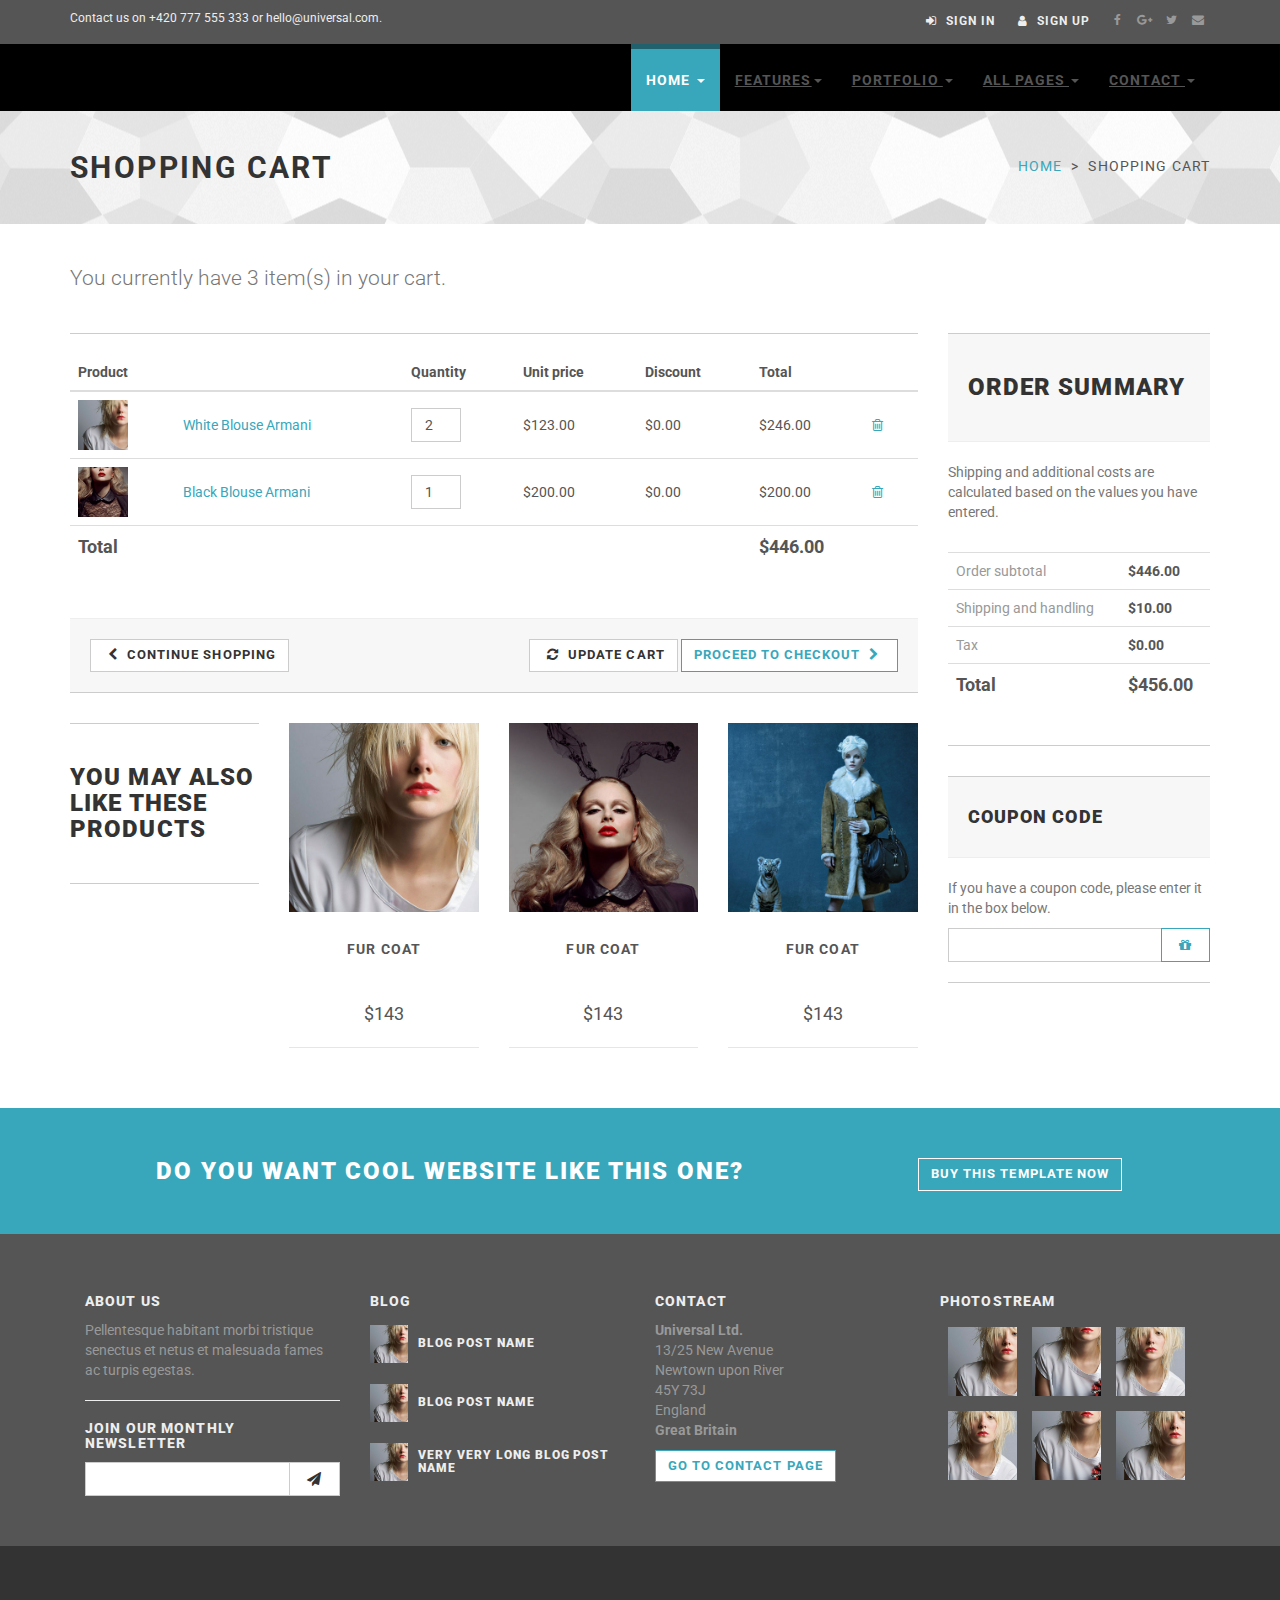
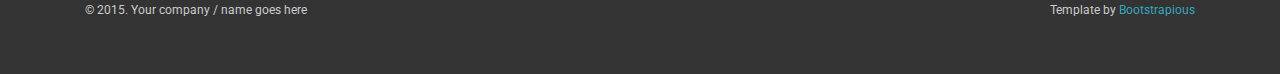
<file: shop-basket.html>
<!DOCTYPE html>
<html lang="en">

<head>
    <meta charset="utf-8">
    <meta name="robots" content="all,follow">
    <meta name="googlebot" content="index,follow,snippet,archive">
    <meta name="viewport" content="width=device-width, initial-scale=1">

    <title>Universal - All In 1 Template</title>

    <meta name="keywords" content="">

    <link href='http://fonts.googleapis.com/css?family=Roboto:400,100,100italic,300,300italic,500,700,800' rel='stylesheet' type='text/css'>

    <!-- Bootstrap and Font Awesome css -->
    <link rel="stylesheet" href="http://maxcdn.bootstrapcdn.com/font-awesome/4.3.0/css/font-awesome.min.css">
    <link rel="stylesheet" href="http://maxcdn.bootstrapcdn.com/bootstrap/3.3.2/css/bootstrap.min.css">

    <!-- Css animations  -->
    <link href="css/animate.css" rel="stylesheet">

    <!-- Theme stylesheet, if possible do not edit this stylesheet -->
    <link href="css/style.default.css" rel="stylesheet" id="theme-stylesheet">

    <!-- Custom stylesheet - for your changes -->
    <link href="css/custom.css" rel="stylesheet">

    <!-- Responsivity for older IE -->
    <!--[if lt IE 9]>
        <script src="https://oss.maxcdn.com/html5shiv/3.7.2/html5shiv.min.js"></script>
        <script src="https://oss.maxcdn.com/respond/1.4.2/respond.min.js"></script>
<![endif]-->

    <!-- Favicon and apple touch icons-->
    <link rel="shortcut icon" href="img/favicon.ico" type="image/x-icon" />
    <link rel="apple-touch-icon" href="img/apple-touch-icon.png" />
    <link rel="apple-touch-icon" sizes="57x57" href="img/apple-touch-icon-57x57.png" />
    <link rel="apple-touch-icon" sizes="72x72" href="img/apple-touch-icon-72x72.png" />
    <link rel="apple-touch-icon" sizes="76x76" href="img/apple-touch-icon-76x76.png" />
    <link rel="apple-touch-icon" sizes="114x114" href="img/apple-touch-icon-114x114.png" />
    <link rel="apple-touch-icon" sizes="120x120" href="img/apple-touch-icon-120x120.png" />
    <link rel="apple-touch-icon" sizes="144x144" href="img/apple-touch-icon-144x144.png" />
    <link rel="apple-touch-icon" sizes="152x152" href="img/apple-touch-icon-152x152.png" />
</head>

<body>


    <div id="all">
        <header>

            <!-- *** TOP ***
_________________________________________________________ -->
            <div id="top">
                <div class="container">
                    <div class="row">
                        <div class="col-xs-5 contact">
                            <p class="hidden-sm hidden-xs">Contact us on +420 777 555 333 or hello@universal.com.</p>
                            <p class="hidden-md hidden-lg"><a href="#" data-animate-hover="pulse"><i class="fa fa-phone"></i></a>  <a href="#" data-animate-hover="pulse"><i class="fa fa-envelope"></i></a>
                            </p>
                        </div>
                        <div class="col-xs-7">
                            <div class="social">
                                <a href="#" class="external facebook" data-animate-hover="pulse"><i class="fa fa-facebook"></i></a>
                                <a href="#" class="external gplus" data-animate-hover="pulse"><i class="fa fa-google-plus"></i></a>
                                <a href="#" class="external twitter" data-animate-hover="pulse"><i class="fa fa-twitter"></i></a>
                                <a href="#" class="email" data-animate-hover="pulse"><i class="fa fa-envelope"></i></a>
                            </div>

                            <div class="login">
                                <a href="#" data-toggle="modal" data-target="#login-modal"><i class="fa fa-sign-in"></i> <span class="hidden-xs text-uppercase">Sign in</span></a>
                                <a href="customer-register.html"><i class="fa fa-user"></i> <span class="hidden-xs text-uppercase">Sign up</span></a>
                            </div>

                        </div>
                    </div>
                </div>
            </div>

            <!-- *** TOP END *** -->

            <!-- *** NAVBAR ***
    _________________________________________________________ -->

            <div class="navbar-affixed-top" data-spy="affix" data-offset-top="200">

                <div class="navbar navbar-default yamm" role="navigation" id="navbar">

                    <div class="container">
                        <div class="navbar-header">

                            <a class="navbar-brand home" href="index.html">
                                <img src="img/logo.png" alt="Universal logo" class="hidden-xs hidden-sm">
                                <img src="img/logo-small.png" alt="Universal logo" class="visible-xs visible-sm"><span class="sr-only">Universal - go to homepage</span>
                            </a>
                            <div class="navbar-buttons">
                                <button type="button" class="navbar-toggle btn-template-main" data-toggle="collapse" data-target="#navigation">
                                    <span class="sr-only">Toggle navigation</span>
                                    <i class="fa fa-align-justify"></i>
                                </button>
                            </div>
                        </div>
                        <!--/.navbar-header -->

                        <div class="navbar-collapse collapse" id="navigation">

                            <ul class="nav navbar-nav navbar-right">
                                <li class="dropdown active">
                                    <a href="javascript: void(0)" class="dropdown-toggle" data-toggle="dropdown">Home <b class="caret"></b></a>
                                    <ul class="dropdown-menu">
                                        <li><a href="index.html">Option 1: Default Page</a>
                                        </li>
                                        <li><a href="index2.html">Option 2: Application</a>
                                        </li>
                                        <li><a href="index3.html">Option 3: Startup</a>
                                        </li>
                                        <li><a href="index4.html">Option 4: Agency</a>
                                        </li>
                                        <li><a href="index5.html">Option 5: Portfolio</a>
                                        </li>
                                    </ul>
                                </li>
                                <li class="dropdown use-yamm yamm-fw">
                                    <a href="#" class="dropdown-toggle" data-toggle="dropdown">Features<b class="caret"></b></a>
                                    <ul class="dropdown-menu">
                                        <li>
                                            <div class="yamm-content">
                                                <div class="row">
                                                    <div class="col-sm-6">
                                                        <img src="img/template-easy-customize.png" class="img-responsive hidden-xs" alt="">
                                                    </div>
                                                    <div class="col-sm-3">
                                                        <h5>Shortcodes</h5>
                                                        <ul>
                                                            <li><a href="template-accordions.html">Accordions</a>
                                                            </li>
                                                            <li><a href="template-alerts.html">Alerts</a>
                                                            </li>
                                                            <li><a href="template-buttons.html">Buttons</a>
                                                            </li>
                                                            <li><a href="template-content-boxes.html">Content boxes</a>
                                                            </li>
                                                            <li><a href="template-blocks.html">Horizontal blocks</a>
                                                            </li>
                                                            <li><a href="template-pagination.html">Pagination</a>
                                                            </li>
                                                            <li><a href="template-tabs.html">Tabs</a>
                                                            </li>
                                                            <li><a href="template-typography.html">Typography</a>
                                                            </li>
                                                        </ul>
                                                    </div>
                                                    <div class="col-sm-3">
                                                        <h5>Header variations</h5>
                                                        <ul>
                                                            <li><a href="template-header-default.html">Default sticky header</a>
                                                            </li>
                                                            <li><a href="template-header-nosticky.html">No sticky header</a>
                                                            </li>
                                                            <li><a href="template-header-light.html">Light header</a>
                                                            </li>
                                                        </ul>
                                                    </div>
                                                </div>
                                            </div>
                                        </li>
                                    </ul>
                                </li>
                                <li class="dropdown use-yamm yamm-fw">
                                    <a href="#" class="dropdown-toggle" data-toggle="dropdown">Portfolio <b class="caret"></b></a>
                                    <ul class="dropdown-menu">
                                        <li>
                                            <div class="yamm-content">
                                                <div class="row">
                                                    <div class="col-sm-6">
                                                        <img src="img/template-homepage.png" class="img-responsive hidden-xs" alt="">
                                                    </div>
                                                    <div class="col-sm-3">
                                                        <h5>Portfolio</h5>
                                                        <ul>
                                                            <li><a href="portfolio-2.html">2 columns</a>
                                                            </li>
                                                            <li><a href="portfolio-no-space-2.html">2 columns with negative space</a>
                                                            </li>
                                                            <li><a href="portfolio-3.html">3 columns</a>
                                                            </li>
                                                            <li><a href="portfolio-no-space-3.html">3 columns with negative space</a>
                                                            </li>
                                                            <li><a href="portfolio-4.html">4 columns</a>
                                                            </li>
                                                            <li><a href="portfolio-no-space-4.html">4 columns with negative space</a>
                                                            </li>
                                                            <li><a href="portfolio-detail.html">Portfolio - detail</a>
                                                            </li>
                                                            <li><a href="portfolio-detail-2.html">Portfolio - detail 2</a>
                                                            </li>
                                                        </ul>
                                                    </div>
                                                    <div class="col-sm-3">
                                                        <h5>About</h5>
                                                        <ul>
                                                            <li><a href="about.html">About us</a>
                                                            </li>
                                                            <li><a href="team.html">Our team</a>
                                                            </li>
                                                            <li><a href="team-member.html">Team member</a>
                                                            </li>
                                                            <li><a href="services.html">Services</a>
                                                            </li>
                                                        </ul>
                                                        <h5>Marketing</h5>
                                                        <ul>
                                                            <li><a href="packages.html">Packages</a>
                                                            </li>
                                                        </ul>
                                                    </div>
                                                </div>
                                            </div>
                                        </li>
                                    </ul>
                                </li>
                                <!-- ========== FULL WIDTH MEGAMENU ================== -->
                                <li class="dropdown use-yamm yamm-fw">
                                    <a href="#" class="dropdown-toggle" data-toggle="dropdown" data-hover="dropdown" data-delay="200">All Pages <b class="caret"></b></a>
                                    <ul class="dropdown-menu">
                                        <li>
                                            <div class="yamm-content">
                                                <div class="row">
                                                    <div class="col-sm-3">
                                                        <h5>Home</h5>
                                                        <ul>
                                                            <li><a href="index.html">Option 1: Default Page</a>
                                                            </li>
                                                            <li><a href="index2.html">Option 2: Application</a>
                                                            </li>
                                                            <li><a href="index3.html">Option 3: Startup</a>
                                                            </li>
                                                            <li><a href="index4.html">Option 4: Agency</a>
                                                            </li>
                                                            <li><a href="index5.html">Option 5: Portfolio</a>
                                                            </li>
                                                        </ul>
                                                        <h5>About</h5>
                                                        <ul>
                                                            <li><a href="about.html">About us</a>
                                                            </li>
                                                            <li><a href="team.html">Our team</a>
                                                            </li>
                                                            <li><a href="team-member.html">Team member</a>
                                                            </li>
                                                            <li><a href="services.html">Services</a>
                                                            </li>
                                                        </ul>
                                                        <h5>Marketing</h5>
                                                        <ul>
                                                            <li><a href="packages.html">Packages</a>
                                                            </li>
                                                        </ul>
                                                    </div>
                                                    <div class="col-sm-3">
                                                        <h5>Portfolio</h5>
                                                        <ul>
                                                            <li><a href="portfolio-2.html">2 columns</a>
                                                            </li>
                                                            <li><a href="portfolio-no-space-2.html">2 columns with negative space</a>
                                                            </li>
                                                            <li><a href="portfolio-3.html">3 columns</a>
                                                            </li>
                                                            <li><a href="portfolio-no-space-3.html">3 columns with negative space</a>
                                                            </li>
                                                            <li><a href="portfolio-4.html">4 columns</a>
                                                            </li>
                                                            <li><a href="portfolio-no-space-4.html">4 columns with negative space</a>
                                                            </li>
                                                            <li><a href="portfolio-detail.html">Portfolio - detail</a>
                                                            </li>
                                                            <li><a href="portfolio-detail-2.html">Portfolio - detail 2</a>
                                                            </li>
                                                        </ul>
                                                        <h5>User pages</h5>
                                                        <ul>
                                                            <li><a href="customer-register.html">Register / login</a>
                                                            </li>
                                                            <li><a href="customer-orders.html">Orders history</a>
                                                            </li>
                                                            <li><a href="customer-order.html">Order history detail</a>
                                                            </li>
                                                            <li><a href="customer-wishlist.html">Wishlist</a>
                                                            </li>
                                                            <li><a href="customer-account.html">Customer account / change password</a>
                                                            </li>
                                                        </ul>
                                                    </div>
                                                    <div class="col-sm-3">
                                                        <h5>Shop</h5>
                                                        <ul>
                                                            <li><a href="shop-category.html">Category - sidebar right</a>
                                                            </li>
                                                            <li><a href="shop-category-left.html">Category - sidebar left</a>
                                                            </li>
                                                            <li><a href="shop-category-full.html">Category - full width</a>
                                                            </li>
                                                            <li><a href="shop-detail.html">Product detail</a>
                                                            </li>
                                                        </ul>
                                                        <h5>Shop - order process</h5>
                                                        <ul>
                                                            <li><a href="shop-basket.html">Shopping cart</a>
                                                            </li>
                                                            <li><a href="shop-checkout1.html">Checkout - step 1</a>
                                                            </li>
                                                            <li><a href="shop-checkout2.html">Checkout - step 2</a>
                                                            </li>
                                                            <li><a href="shop-checkout3.html">Checkout - step 3</a>
                                                            </li>
                                                            <li><a href="shop-checkout4.html">Checkout - step 4</a>
                                                            </li>
                                                        </ul>
                                                    </div>
                                                    <div class="col-sm-3">
                                                        <h5>Contact</h5>
                                                        <ul>
                                                            <li><a href="contact.html">Contact</a>
                                                            </li>
                                                            <li><a href="contact2.html">Contact - version 2</a>
                                                            </li>
                                                            <li><a href="contact3.html">Contact - version 3</a>
                                                            </li>
                                                        </ul>
                                                        <h5>Pages</h5>
                                                        <ul>
                                                            <li><a href="text.html">Text page</a>
                                                            </li>
                                                            <li><a href="text-left.html">Text page - left sidebar</a>
                                                            </li>
                                                            <li><a href="text-full.html">Text page - full width</a>
                                                            </li>
                                                            <li><a href="faq.html">FAQ</a>
                                                            </li>
                                                            <li><a href="404.html">404 page</a>
                                                            </li>
                                                        </ul>
                                                        <h5>Blog</h5>
                                                        <ul>
                                                            <li><a href="blog.html">Blog listing big</a>
                                                            </li>
                                                            <li><a href="blog-medium.html">Blog listing medium</a>
                                                            </li>
                                                            <li><a href="blog-small.html">Blog listing small</a>
                                                            </li>
                                                            <li><a href="blog-post.html">Blog Post</a>
                                                            </li>
                                                        </ul>
                                                    </div>
                                                </div>
                                            </div>
                                            <!-- /.yamm-content -->
                                        </li>
                                    </ul>
                                </li>
                                <!-- ========== FULL WIDTH MEGAMENU END ================== -->

                                <li class="dropdown">
                                    <a href="javascript: void(0)" class="dropdown-toggle" data-toggle="dropdown">Contact <b class="caret"></b></a>
                                    <ul class="dropdown-menu">
                                        <li><a href="contact.html">Contact option 1</a>
                                        </li>
                                        <li><a href="contact2.html">Contact option 2</a>
                                        </li>
                                        <li><a href="contact3.html">Contact option 3</a>
                                        </li>

                                    </ul>
                                </li>
                            </ul>

                        </div>
                        <!--/.nav-collapse -->



                        <div class="collapse clearfix" id="search">

                            <form class="navbar-form" role="search">
                                <div class="input-group">
                                    <input type="text" class="form-control" placeholder="Search">
                                    <span class="input-group-btn">

                    <button type="submit" class="btn btn-template-main"><i class="fa fa-search"></i></button>

                </span>
                                </div>
                            </form>

                        </div>
                        <!--/.nav-collapse -->

                    </div>


                </div>
                <!-- /#navbar -->

            </div>

            <!-- *** NAVBAR END *** -->

        </header>

        <!-- *** LOGIN MODAL ***
_________________________________________________________ -->

        <div class="modal fade" id="login-modal" tabindex="-1" role="dialog" aria-labelledby="Login" aria-hidden="true">
            <div class="modal-dialog modal-sm">

                <div class="modal-content">
                    <div class="modal-header">
                        <button type="button" class="close" data-dismiss="modal" aria-hidden="true">&times;</button>
                        <h4 class="modal-title" id="Login">Customer login</h4>
                    </div>
                    <div class="modal-body">
                        <form action="customer-orders.html" method="post">
                            <div class="form-group">
                                <input type="text" class="form-control" id="email_modal" placeholder="email">
                            </div>
                            <div class="form-group">
                                <input type="password" class="form-control" id="password_modal" placeholder="password">
                            </div>

                            <p class="text-center">
                                <button class="btn btn-template-main"><i class="fa fa-sign-in"></i> Log in</button>
                            </p>

                        </form>

                        <p class="text-center text-muted">Not registered yet?</p>
                        <p class="text-center text-muted"><a href="customer-register.html"><strong>Register now</strong></a>! It is easy and done in 1&nbsp;minute and gives you access to special discounts and much more!</p>

                    </div>
                </div>
            </div>
        </div>

        <!-- *** LOGIN MODAL END *** -->

        <div id="heading-breadcrumbs">
            <div class="container">
                <div class="row">
                    <div class="col-md-6">
                        <h1>Shopping cart</h1>
                    </div>
                    <div class="col-md-6">
                        <ul class="breadcrumb">
                            <li><a href="index.html">Home</a>
                            </li>
                            <li>Shopping cart</li>
                        </ul>

                    </div>
                </div>
            </div>
        </div>

        <div id="content">
            <div class="container">

                <div class="row">
                    <div class="col-md-12">
                        <p class="text-muted lead">You currently have 3 item(s) in your cart.</p>
                    </div>


                    <div class="col-md-9 clearfix" id="basket">

                        <div class="box">

                            <form method="post" action="shop-checkout1.html">

                                <div class="table-responsive">
                                    <table class="table">
                                        <thead>
                                            <tr>
                                                <th colspan="2">Product</th>
                                                <th>Quantity</th>
                                                <th>Unit price</th>
                                                <th>Discount</th>
                                                <th colspan="2">Total</th>
                                            </tr>
                                        </thead>
                                        <tbody>
                                            <tr>
                                                <td>
                                                    <a href="#">
                                                        <img src="img/detailsquare.jpg" alt="White Blouse Armani">
                                                    </a>
                                                </td>
                                                <td><a href="#">White Blouse Armani</a>
                                                </td>
                                                <td>
                                                    <input type="number" value="2" class="form-control">
                                                </td>
                                                <td>$123.00</td>
                                                <td>$0.00</td>
                                                <td>$246.00</td>
                                                <td><a href="#"><i class="fa fa-trash-o"></i></a>
                                                </td>
                                            </tr>
                                            <tr>
                                                <td>
                                                    <a href="#">
                                                        <img src="img/basketsquare.jpg" alt="Black Blouse Armani">
                                                    </a>
                                                </td>
                                                <td><a href="#">Black Blouse Armani</a>
                                                </td>
                                                <td>
                                                    <input type="number" value="1" class="form-control">
                                                </td>
                                                <td>$200.00</td>
                                                <td>$0.00</td>
                                                <td>$200.00</td>
                                                <td><a href="#"><i class="fa fa-trash-o"></i></a>
                                                </td>
                                            </tr>
                                        </tbody>
                                        <tfoot>
                                            <tr>
                                                <th colspan="5">Total</th>
                                                <th colspan="2">$446.00</th>
                                            </tr>
                                        </tfoot>
                                    </table>

                                </div>
                                <!-- /.table-responsive -->

                                <div class="box-footer">
                                    <div class="pull-left">
                                        <a href="shop-category.html" class="btn btn-default"><i class="fa fa-chevron-left"></i> Continue shopping</a>
                                    </div>
                                    <div class="pull-right">
                                        <button class="btn btn-default"><i class="fa fa-refresh"></i> Update cart</button>
                                        <button type="submit" class="btn btn-template-main">Proceed to checkout <i class="fa fa-chevron-right"></i>
                                        </button>
                                    </div>
                                </div>

                            </form>

                        </div>
                        <!-- /.box -->

                        <div class="row">
                            <div class="col-md-3">
                                <div class="box text-uppercase">
                                    <h3>You may also like these products</h3>
                                </div>
                            </div>

                            <div class="col-md-3">
                                <div class="product">
                                    <div class="image">
                                        <a href="shop-detail.html">
                                            <img src="img/product2.jpg" alt="" class="img-responsive image1">
                                        </a>
                                    </div>
                                    <div class="text">
                                        <h3><a href="shop-detail.html">Fur coat</a></h3>
                                        <p class="price">$143</p>

                                    </div>
                                </div>
                                <!-- /.product -->
                            </div>

                            <div class="col-md-3">
                                <div class="product">
                                    <div class="image">
                                        <a href="shop-detail.html">
                                            <img src="img/product3.jpg" alt="" class="img-responsive image1">
                                        </a>
                                    </div>
                                    <div class="text">
                                        <h3><a href="shop-detail.html">Fur coat</a></h3>
                                        <p class="price">$143</p>
                                    </div>
                                </div>
                                <!-- /.product -->
                            </div>

                            <div class="col-md-3">
                                <div class="product">
                                    <div class="image">
                                        <a href="shop-detail.html">
                                            <img src="img/product1.jpg" alt="" class="img-responsive image1">
                                        </a>
                                    </div>
                                    <div class="text">
                                        <h3><a href="shop-detail.html">Fur coat</a></h3>
                                        <p class="price">$143</p>
                                    </div>
                                </div>
                                <!-- /.product -->
                            </div>

                        </div>

                    </div>
                    <!-- /.col-md-9 -->

                    <div class="col-md-3">
                        <div class="box" id="order-summary">
                            <div class="box-header">
                                <h3>Order summary</h3>
                            </div>
                            <p class="text-muted">Shipping and additional costs are calculated based on the values you have entered.</p>

                            <div class="table-responsive">
                                <table class="table">
                                    <tbody>
                                        <tr>
                                            <td>Order subtotal</td>
                                            <th>$446.00</th>
                                        </tr>
                                        <tr>
                                            <td>Shipping and handling</td>
                                            <th>$10.00</th>
                                        </tr>
                                        <tr>
                                            <td>Tax</td>
                                            <th>$0.00</th>
                                        </tr>
                                        <tr class="total">
                                            <td>Total</td>
                                            <th>$456.00</th>
                                        </tr>
                                    </tbody>
                                </table>
                            </div>

                        </div>


                        <div class="box">
                            <div class="box-header">
                                <h4>Coupon code</h4>
                            </div>
                            <p class="text-muted">If you have a coupon code, please enter it in the box below.</p>
                            <form>
                                <div class="input-group">

                                    <input type="text" class="form-control">

                                    <span class="input-group-btn">

					    <button class="btn btn-template-main" type="button"><i class="fa fa-gift"></i></button>

					</span>
                                </div>
                                <!-- /input-group -->
                            </form>
                        </div>

                    </div>
                    <!-- /.col-md-3 -->

                </div>

            </div>
            <!-- /.container -->
        </div>
        <!-- /#content -->


        <!-- *** GET IT ***
_________________________________________________________ -->

        <div id="get-it">
            <div class="container">
                <div class="col-md-8 col-sm-12">
                    <h3>Do you want cool website like this one?</h3>
                </div>
                <div class="col-md-4 col-sm-12">
                    <a href="#" class="btn btn-template-transparent-primary">Buy this template now</a>
                </div>
            </div>
        </div>


        <!-- *** GET IT END *** -->


        <!-- *** FOOTER ***
_________________________________________________________ -->

        <footer id="footer">
            <div class="container">
                <div class="col-md-3 col-sm-6">
                    <h4>About us</h4>

                    <p>Pellentesque habitant morbi tristique senectus et netus et malesuada fames ac turpis egestas.</p>

                    <hr>

                    <h4>Join our monthly newsletter</h4>

                    <form>
                        <div class="input-group">

                            <input type="text" class="form-control">

                            <span class="input-group-btn">

                        <button class="btn btn-default" type="button"><i class="fa fa-send"></i></button>

                    </span>

                        </div>
                        <!-- /input-group -->
                    </form>

                    <hr class="hidden-md hidden-lg hidden-sm">

                </div>
                <!-- /.col-md-3 -->

                <div class="col-md-3 col-sm-6">

                    <h4>Blog</h4>

                    <div class="blog-entries">
                        <div class="item same-height-row clearfix">
                            <div class="image same-height-always">
                                <a href="#">
                                    <img class="img-responsive" src="img/detailsquare.jpg" alt="">
                                </a>
                            </div>
                            <div class="name same-height-always">
                                <h5><a href="#">Blog post name</a></h5>
                            </div>
                        </div>

                        <div class="item same-height-row clearfix">
                            <div class="image same-height-always">
                                <a href="#">
                                    <img class="img-responsive" src="img/detailsquare.jpg" alt="">
                                </a>
                            </div>
                            <div class="name same-height-always">
                                <h5><a href="#">Blog post name</a></h5>
                            </div>
                        </div>

                        <div class="item same-height-row clearfix">
                            <div class="image same-height-always">
                                <a href="#">
                                    <img class="img-responsive" src="img/detailsquare.jpg" alt="">
                                </a>
                            </div>
                            <div class="name same-height-always">
                                <h5><a href="#">Very very long blog post name</a></h5>
                            </div>
                        </div>
                    </div>

                    <hr class="hidden-md hidden-lg">

                </div>
                <!-- /.col-md-3 -->

                <div class="col-md-3 col-sm-6">

                    <h4>Contact</h4>

                    <p><strong>Universal Ltd.</strong>
                        <br>13/25 New Avenue
                        <br>Newtown upon River
                        <br>45Y 73J
                        <br>England
                        <br>
                        <strong>Great Britain</strong>
                    </p>

                    <a href="contact.html" class="btn btn-small btn-template-main">Go to contact page</a>

                    <hr class="hidden-md hidden-lg hidden-sm">

                </div>
                <!-- /.col-md-3 -->



                <div class="col-md-3 col-sm-6">

                    <h4>Photostream</h4>

                    <div class="photostream">
                        <div>
                            <a href="#">
                                <img src="img/detailsquare.jpg" class="img-responsive" alt="#">
                            </a>
                        </div>
                        <div>
                            <a href="#">
                                <img src="img/detailsquare2.jpg" class="img-responsive" alt="#">
                            </a>
                        </div>
                        <div>
                            <a href="#">
                                <img src="img/detailsquare3.jpg" class="img-responsive" alt="#">
                            </a>
                        </div>
                        <div>
                            <a href="#">
                                <img src="img/detailsquare3.jpg" class="img-responsive" alt="#">
                            </a>
                        </div>
                        <div>
                            <a href="#">
                                <img src="img/detailsquare2.jpg" class="img-responsive" alt="#">
                            </a>
                        </div>
                        <div>
                            <a href="#">
                                <img src="img/detailsquare.jpg" class="img-responsive" alt="#">
                            </a>
                        </div>
                    </div>

                </div>
                <!-- /.col-md-3 -->
            </div>
            <!-- /.container -->
        </footer>
        <!-- /#footer -->

        <!-- *** FOOTER END *** -->

        <!-- *** COPYRIGHT ***
_________________________________________________________ -->

        <div id="copyright">
            <div class="container">
                <div class="col-md-12">
                    <p class="pull-left">&copy; 2015. Your company / name goes here</p>
                    <p class="pull-right">Template by <a href="http://bootstrapious.com/free-templates">Bootstrapious</a> 
                        <!-- Not removing these links is part of the licence conditions of the template. Thanks for understanding :) -->
                    </p>

                </div>
            </div>
        </div>
        <!-- /#copyright -->

        <!-- *** COPYRIGHT END *** -->



    </div>
    <!-- /#all -->

    <!-- #### JAVASCRIPT FILES ### -->

    <script src="http://ajax.googleapis.com/ajax/libs/jquery/1.11.0/jquery.min.js"></script>
    <script>
        window.jQuery || document.write('<script src="js/jquery-1.11.0.min.js"><\/script>')
    </script>
    <script src="http://maxcdn.bootstrapcdn.com/bootstrap/3.3.2/js/bootstrap.min.js"></script>

    <script src="js/jquery.cookie.js"></script>
    <script src="js/waypoints.min.js"></script>
    <script src="js/jquery.counterup.min.js"></script>
    <script src="js/jquery.parallax-1.1.3.js"></script>
    <script src="js/front.js"></script>

    



</body>

</html>
</file>
<file: css/style.default.css>
.clearfix:before,
.clearfix:after,
.navbar:before,
.navbar:after,
.navbar-header:before,
.navbar-header:after {
  content: " ";
  display: table;
}
.clearfix:after,
.navbar:after,
.navbar-header:after {
  clear: both;
}
.center-block {
  display: block;
  margin-left: auto;
  margin-right: auto;
}
.pull-right {
  float: right !important;
}
.pull-left {
  float: left !important;
}
.hide {
  display: none !important;
}
.show {
  display: block !important;
}
.invisible {
  visibility: hidden;
}
.text-hide {
  font: 0/0 a;
  color: transparent;
  text-shadow: none;
  background-color: transparent;
  border: 0;
}
.hidden {
  display: none !important;
  visibility: hidden !important;
}
.affix {
  position: fixed;
  -webkit-transform: translate3d(0, 0, 0);
  transform: translate3d(0, 0, 0);
}
/* general styles */
a,
button {
  -webkit-transition: all 0.2s ease-out;
  -moz-transition: all 0.2s ease-out;
  transition: all 0.2s ease-out;
}
a i.fa,
button i.fa {
  margin: 0 5px;
}
.clickable {
  cursor: pointer !important;
}
.required {
  color: #38a7bb;
}
.accent {
  color: #38a7bb;
}
.text-uppercase {
  text-transform: uppercase;
  letter-spacing: 0.08em;
}
@media (max-width: 991px) {
  .text-center-sm {
    text-align: center;
  }
}
p.lead {
  margin-bottom: 40px;
}
section,
div.section {
  margin-bottom: 40px;
}
.no-mb {
  margin-bottom: 0 !important;
}
.mb-small {
  margin-bottom: 20px !important;
}
.heading {
  margin-bottom: 40px;
}
.heading h1,
.heading h2,
.heading h3,
.heading h4,
.heading h5 {
  display: inline-block;
  border-bottom: solid 5px #38a7bb;
  line-height: 1.1;
  margin-bottom: 0;
  padding-bottom: 10px;
  vertical-align: middle;
  text-transform: uppercase;
  letter-spacing: 0.06em;
}
.heading h1 i.fa,
.heading h2 i.fa,
.heading h3 i.fa,
.heading h4 i.fa,
.heading h5 i.fa {
  display: inline-block;
  background: #38a7bb;
  width: 30px;
  height: 30px;
  vertical-align: middle;
  text-align: center;
  color: #fff;
  font-size: 12px;
  line-height: 30px;
  border-radius: 15px;
}
.icon {
  display: inline-block;
  width: 80px;
  height: 80px;
  color: #fff;
  line-height: 80px;
  border-radius: 40px;
  border: solid 1px #fff;
  font-size: 20px;
}
.icon.icon-lg {
  font-size: 30px;
  border-width: 2px;
}
.ul-icons {
  padding-left: 10px;
}
.ul-icons li {
  list-style-type: none;
  line-height: 20px;
  margin-bottom: 20px;
}
.ul-icons li i {
  width: 20px;
  height: 20px;
  background: #38a7bb;
  color: #fff;
  text-align: center;
  border-radius: 10px;
  line-height: 20px;
  margin-right: 10px;
}
ul.list-style-none {
  list-style: none;
}
#text-page h1,
#text-page h2,
#text-page h3 {
  font-weight: 700;
}
#error-page {
  text-align: center;
  margin-top: 40px;
  margin-bottom: 100px;
}
#error-page h4 {
  margin-bottom: 40px;
}
#error-page p.buttons {
  margin-top: 40px;
}
.pages-listing .item {
  text-align: center;
}
.pages-listing .item h3 {
  font-size: 18px;
  text-transform: uppercase;
  margin-bottom: 20px;
  letter-spacing: 0.08em;
}
.pages-listing .item h3 a {
  color: #555555;
}
.pages-listing .item .text {
  margin-bottom: 20px;
}
.pages-listing .item .text p {
  color: #999999;
  font-size: 12px;
  margin-bottom: 20px;
}
.banner {
  margin-bottom: 30px;
  text-align: center;
}
.banner img {
  margin: 0 auto;
}
.banner a:hover img {
  opacity: 0.8;
  filter: alpha(opacity=80);
  -webkit-transition: all 0.2s ease-out;
  -moz-transition: all 0.2s ease-out;
  transition: all 0.2s ease-out;
}
.pages {
  text-align: center;
}
.pages .loadMore {
  text-align: center;
}
.pages .pagination {
  text-align: center;
}
.features-buttons button {
  margin-bottom: 20px;
}
@media (min-width: 1300px) {
  body.boxed {
    background: url(http://subtlepatterns.com/patterns/subtle_zebra_3d.png);
  }
  body.boxed #all {
    position: relative;
    background: #fff;
    width: 1200px;
    margin: 0 auto;
    overflow: hidden;
    -webkit-box-shadow: 0 0 5px #cccccc;
    box-shadow: 0 0 5px #cccccc;
  }
}
#top {
  background: #555555;
  color: #eeeeee;
  padding: 10px 0;
}
#top p {
  margin: 0;
  font-size: 12px;
}
#top .social {
  float: right;
  text-align: right;
}
#top .social a {
  color: #999999;
  display: inline-block;
  width: 24px;
  height: 24px;
  border-radius: 12px;
  line-height: 20px;
  font-size: 12px;
  text-align: center;
  vertical-align: bottom;
}
#top .social a:hover {
  color: #fff;
}
#top .social a:hover.facebook {
  background-color: #4460ae;
}
#top .social a:hover.gplus {
  background-color: #c21f25;
}
#top .social a:hover.twitter {
  background-color: #3cf;
}
#top .social a:hover.instagram {
  background-color: #cd4378;
}
#top .social a:hover.email {
  background-color: #4a7f45;
}
#top .login {
  float: right;
}
#top .login a {
  font-size: 12px;
  color: #eeeeee;
  margin-right: 15px;
  text-decoration: none;
  text-transform: uppercase;
  font-weight: 700;
  letter-spacing: 0.10em;
}
@media (max-width: 767px) {
  #top .login {
    float: left;
  }
}
#top.light {
  background: #fff;
  color: #999999;
  border-bottom: solid 1px #eeeeee;
}
#top.light .login a {
  color: #555555;
}
.navbar {
  border: none;
}
.navbar ul.nav > li > a {
  text-transform: uppercase;
  text-decoration: underline;
  font-weight: bold;
  letter-spacing: 0.08em;
  border-top: solid 5px transparent;
}
.navbar ul.nav > li > a:hover {
  border-top: solid 5px #38a7bb;
}
.navbar ul.nav > li.active > a,
.navbar ul.nav > li.open > a {
  text-decoration: none !important;
  border-top: solid 5px #20616d;
}
@media (max-width: 768px) {
  .navbar ul.nav > li.active > a,
  .navbar ul.nav > li.open > a {
    border-top-color: transparent;
  }
  .navbar ul.nav > li > a:hover {
    border-top-color: transparent;
  }
}
.navbar.navbar-light ul.nav > li.active > a {
  border-top: solid 5px #20616d;
  background: #fff !important;
  color: #555555 !important;
}
.navbar.navbar-light ul.nav > li.active > a:hover {
  border-top: solid 5px #20616d;
}
.navbar.navbar-light ul.nav > li > a:hover,
.navbar.navbar-light ul.nav > li.open > a:hover,
.navbar.navbar-light ul.nav > li > a:focus,
.navbar.navbar-light ul.nav > li.open > a:focus {
  border-top: solid 5px #38a7bb;
  background: #fff !important;
  color: #555555 !important;
}
.navbar ul.dropdown-menu {
  margin: 0;
  padding: 0;
}
.navbar ul.dropdown-menu li {
  list-style-type: none;
  border-bottom: solid 1px #eeeeee;
  text-transform: uppercase;
  letter-spacing: 0.08em;
  padding: 4px 0;
}
.navbar ul.dropdown-menu li a {
  position: relative;
  color: #999999;
  font-size: 12px;
  display: block;
  -webkit-transition: all 0.2s ease-out;
  -moz-transition: all 0.2s ease-out;
  transition: all 0.2s ease-out;
  left: 0;
}
.navbar ul.dropdown-menu li a:hover {
  color: #38a7bb;
  text-decoration: none;
  background: none;
  left: 2px;
  -webkit-transition: all 0.2s ease-out;
  -moz-transition: all 0.2s ease-out;
  transition: all 0.2s ease-out;
}
@media (max-width: 767px) {
  .navbar ul.dropdown-menu li a:hover {
    left: 0;
  }
}
.navbar .yamm-content h3 {
  font-size: 18px;
  text-transform: uppercase;
  padding-bottom: 10px;
  margin-top: 5px;
  border-bottom: dotted 1px #555555;
  letter-spacing: 0.08em;
}
@media (max-width: 767px) {
  .navbar .yamm-content h3 {
    font-size: 14px;
  }
}
.navbar .yamm-content h5 {
  text-transform: uppercase;
  padding-bottom: 10px;
  border-bottom: dotted 1px #555555;
  letter-spacing: 0.08em;
}
.navbar .yamm-content ul {
  margin: 0;
  padding: 0;
}
.navbar .yamm-content ul li {
  list-style-type: none;
  border-bottom: solid 1px #eeeeee;
  text-transform: uppercase;
  padding: 4px 0;
}
.navbar .yamm-content ul li a {
  position: relative;
  color: #999999;
  font-size: 12px;
  display: block;
  -webkit-transition: all 0.2s ease-out;
  -moz-transition: all 0.2s ease-out;
  transition: all 0.2s ease-out;
}
.navbar .yamm-content ul li a:hover {
  color: #38a7bb;
  text-decoration: none;
  padding-left: 2px;
}
.navbar .yamm-content .banner {
  margin-bottom: 10px;
}
.navbar .yamm-fw .dropdown-menu {
  padding: 0;
}
.navbar .navbar-buttons {
  float: right;
}
.navbar .navbar-buttons button,
.navbar .navbar-buttons a.btn,
.navbar .navbar-buttons .btn-default.navbar-toggle {
  margin-top: 11px;
  margin-bottom: 11px;
  margin-left: 0;
  margin-right: 5px;
}
.navbar .btn-default,
.navbar .btn-default.navbar-toggle {
  color: #999999;
  background-color: #fff;
  margin-left: 7px;
  margin-right: 0;
}
.navbar .btn-default:hover,
.navbar .btn-default.navbar-toggle:hover,
.navbar .btn-default:focus,
.navbar .btn-default.navbar-toggle:focus {
  background-color: #fff;
  border-color: #38a7bb;
  color: #38a7bb;
}
.navbar #search {
  clear: both;
  border-top: solid 1px #38a7bb;
  text-align: right;
}
.navbar #search form {
  float: right;
}
.navbar #search form .input-group {
  width: 500px;
}
@media (max-width: 768px) {
  .navbar #search form .input-group {
    width: 100%;
  }
}
.navbar #basket-overview a {
  margin-left: 7px;
}
.navbar-affixed-top {
  top: -32px;
}
.navbar-affixed-top.affix-top {
  -webkit-transition: all 0.5s ease-out;
  -moz-transition: all 0.5s ease-out;
  transition: all 0.5s ease-out;
}
.navbar-affixed-top.affix {
  position: fixed;
  width: 100%;
  top: 0;
  z-index: 1000;
  -webkit-box-shadow: 0 0 5px #cccccc;
  box-shadow: 0 0 5px #cccccc;
  -webkit-transition: all 0.5s ease-out;
  -moz-transition: all 0.5s ease-out;
  transition: all 0.5s ease-out;
}
body.boxed .navbar-affixed-top.affix {
  position: static;
}
#login-modal {
  overflow: hidden;
}
#login-modal .modal-header h4 {
  text-transform: uppercase;
}
#login-modal form {
  margin-bottom: 20px;
}
#login-modal a {
  color: #38a7bb;
}
#login-modal p {
  font-weight: 300;
  margin-bottom: 20px;
  font-size: 13px;
}
/* buttons  */
.btn {
  font-weight: 700;
  font-family: "Roboto", Helvetica, Arial, sans-serif;
  text-transform: uppercase;
  letter-spacing: 0.08em;
  padding: 6px 12px;
  font-size: 13px;
  line-height: 1.42857143;
  border-radius: 0;
}
.input-group .btn {
  font-size: 14px;
}
.btn-lg {
  padding: 10px 16px;
  font-size: 14px;
  line-height: 1.33;
  border-radius: 0;
}
.btn-sm {
  padding: 5px 10px;
  font-size: 12px;
  line-height: 1.5;
  border-radius: 0;
}
.btn-xs {
  padding: 1px 5px;
  font-size: 12px;
  line-height: 1.5;
  border-radius: 0;
}
.btn-template-main {
  color: #38a7bb;
  background-color: #ffffff;
  border-color: #38a7bb;
}
.btn-template-main:hover,
.btn-template-main:focus,
.btn-template-main:active,
.btn-template-main.active,
.open > .dropdown-toggle.btn-template-main {
  color: #38a7bb;
  background-color: #e6e6e6;
  border-color: #2a7d8c;
}
.btn-template-main:active,
.btn-template-main.active,
.open > .dropdown-toggle.btn-template-main {
  background-image: none;
}
.btn-template-main.disabled,
.btn-template-main[disabled],
fieldset[disabled] .btn-template-main,
.btn-template-main.disabled:hover,
.btn-template-main[disabled]:hover,
fieldset[disabled] .btn-template-main:hover,
.btn-template-main.disabled:focus,
.btn-template-main[disabled]:focus,
fieldset[disabled] .btn-template-main:focus,
.btn-template-main.disabled:active,
.btn-template-main[disabled]:active,
fieldset[disabled] .btn-template-main:active,
.btn-template-main.disabled.active,
.btn-template-main[disabled].active,
fieldset[disabled] .btn-template-main.active {
  background-color: #ffffff;
  border-color: #38a7bb;
}
.btn-template-main .badge {
  color: #ffffff;
  background-color: #38a7bb;
}
.btn-template-main:hover,
.btn-template-main:focus,
.btn-template-main:active,
.btn-template-main.active {
  background: #38a7bb;
  color: #ffffff;
  border-color: #38a7bb;
}
.btn-template-transparent-primary {
  color: #ffffff;
  background-color: transparent;
  border-color: #ffffff;
}
.btn-template-transparent-primary:hover,
.btn-template-transparent-primary:focus,
.btn-template-transparent-primary:active,
.btn-template-transparent-primary.active,
.open > .dropdown-toggle.btn-template-transparent-primary {
  color: #ffffff;
  background-color: rgba(0, 0, 0, 0);
  border-color: #e0e0e0;
}
.btn-template-transparent-primary:active,
.btn-template-transparent-primary.active,
.open > .dropdown-toggle.btn-template-transparent-primary {
  background-image: none;
}
.btn-template-transparent-primary.disabled,
.btn-template-transparent-primary[disabled],
fieldset[disabled] .btn-template-transparent-primary,
.btn-template-transparent-primary.disabled:hover,
.btn-template-transparent-primary[disabled]:hover,
fieldset[disabled] .btn-template-transparent-primary:hover,
.btn-template-transparent-primary.disabled:focus,
.btn-template-transparent-primary[disabled]:focus,
fieldset[disabled] .btn-template-transparent-primary:focus,
.btn-template-transparent-primary.disabled:active,
.btn-template-transparent-primary[disabled]:active,
fieldset[disabled] .btn-template-transparent-primary:active,
.btn-template-transparent-primary.disabled.active,
.btn-template-transparent-primary[disabled].active,
fieldset[disabled] .btn-template-transparent-primary.active {
  background-color: transparent;
  border-color: #ffffff;
}
.btn-template-transparent-primary .badge {
  color: transparent;
  background-color: #ffffff;
}
.btn-template-transparent-primary:hover,
.btn-template-transparent-primary:focus,
.btn-template-transparent-primary:active,
.btn-template-transparent-primary.active {
  background: #fff;
  color: #38a7bb;
  border-color: #fff;
}
.btn-template-transparent-black {
  color: #ffffff;
  background-color: transparent;
  border-color: #ffffff;
}
.btn-template-transparent-black:hover,
.btn-template-transparent-black:focus,
.btn-template-transparent-black:active,
.btn-template-transparent-black.active,
.open > .dropdown-toggle.btn-template-transparent-black {
  color: #ffffff;
  background-color: rgba(0, 0, 0, 0);
  border-color: #e0e0e0;
}
.btn-template-transparent-black:active,
.btn-template-transparent-black.active,
.open > .dropdown-toggle.btn-template-transparent-black {
  background-image: none;
}
.btn-template-transparent-black.disabled,
.btn-template-transparent-black[disabled],
fieldset[disabled] .btn-template-transparent-black,
.btn-template-transparent-black.disabled:hover,
.btn-template-transparent-black[disabled]:hover,
fieldset[disabled] .btn-template-transparent-black:hover,
.btn-template-transparent-black.disabled:focus,
.btn-template-transparent-black[disabled]:focus,
fieldset[disabled] .btn-template-transparent-black:focus,
.btn-template-transparent-black.disabled:active,
.btn-template-transparent-black[disabled]:active,
fieldset[disabled] .btn-template-transparent-black:active,
.btn-template-transparent-black.disabled.active,
.btn-template-transparent-black[disabled].active,
fieldset[disabled] .btn-template-transparent-black.active {
  background-color: transparent;
  border-color: #ffffff;
}
.btn-template-transparent-black .badge {
  color: transparent;
  background-color: #ffffff;
}
.btn-template-transparent-black:hover,
.btn-template-transparent-black:focus,
.btn-template-transparent-black:active,
.btn-template-transparent-black.active {
  background: #fff;
  color: #000;
  border-color: #fff;
}
.btn-template-primary {
  color: #ffffff;
  background-color: #38a7bb;
  border-color: #38a7bb;
}
.btn-template-primary:hover,
.btn-template-primary:focus,
.btn-template-primary:active,
.btn-template-primary.active,
.open > .dropdown-toggle.btn-template-primary {
  color: #ffffff;
  background-color: #2c8494;
  border-color: #2a7d8c;
}
.btn-template-primary:active,
.btn-template-primary.active,
.open > .dropdown-toggle.btn-template-primary {
  background-image: none;
}
.btn-template-primary.disabled,
.btn-template-primary[disabled],
fieldset[disabled] .btn-template-primary,
.btn-template-primary.disabled:hover,
.btn-template-primary[disabled]:hover,
fieldset[disabled] .btn-template-primary:hover,
.btn-template-primary.disabled:focus,
.btn-template-primary[disabled]:focus,
fieldset[disabled] .btn-template-primary:focus,
.btn-template-primary.disabled:active,
.btn-template-primary[disabled]:active,
fieldset[disabled] .btn-template-primary:active,
.btn-template-primary.disabled.active,
.btn-template-primary[disabled].active,
fieldset[disabled] .btn-template-primary.active {
  background-color: #38a7bb;
  border-color: #38a7bb;
}
.btn-template-primary .badge {
  color: #38a7bb;
  background-color: #ffffff;
}
#intro {
  background: url('../img/home.jpg') no-repeat center top;
  -webkit-background-size: cover;
  -moz-background-size: cover;
  -o-background-size: cover;
  background-size: cover;
}
#intro .item {
  font-family: "Roboto", Helvetica, Arial, sans-serif;
  height: 100%;
}
#intro .item h1 {
  text-transform: uppercase;
  font-size: 50px;
  color: #fff;
  margin-bottom: 40px;
  letter-spacing: 0.08em;
}
@media (max-width: 991px) {
  #intro .item h1 {
    font-size: 40px;
  }
}
@media (max-width: 767px) {
  #intro .item h1 {
    font-size: 25px;
  }
}
#intro .item h3 {
  color: #fff;
  margin-bottom: 40px;
}
@media (max-width: 767px) {
  #intro .item h3 {
    font-size: 15px;
    margin-bottom: 20px;
  }
}
#intro .item .btn {
  text-transform: none;
}
@media (max-width: 991px) {
  #intro .item .btn {
    font-size: 14px;
  }
}
@media (max-width: 991px) {
  #intro .item .carousel-caption {
    left: 10%;
    right: 10%;
  }
}
#intro .container,
#intro .row {
  height: 100%;
  position: relative;
}
.jumbotron {
  padding: 30px;
  margin-bottom: 0;
  position: relative;
  background: url('../img/photogrid.jpg') center center repeat;
  background-size: cover;
  -webkit-transition: all 0.2s ease-out;
  -moz-transition: all 0.2s ease-out;
  transition: all 0.2s ease-out;
}
.jumbotron .dark-mask {
  position: absolute;
  top: 0;
  left: 0;
  width: 100%;
  height: 100%;
  background: #38a7bb;
  opacity: 0.9;
  filter: alpha(opacity=90);
}
.jumbotron h1,
.jumbotron h2,
.jumbotron h3,
.jumbotron p,
.jumbotron ul {
  color: #fff;
}
.jumbotron h1,
.jumbotron h2,
.jumbotron h3 {
  color: #ffffff;
  text-transform: uppercase;
  letter-spacing: 0.08em;
}
.jumbotron p {
  margin-bottom: 20px;
  font-size: 21px;
  font-weight: 400;
}
.jumbotron p.text-uppercase {
  font-weight: 700;
}
.jumbotron > hr {
  border-top-color: #d5d5d5;
}
.container .jumbotron {
  border-radius: 0;
}
.jumbotron .container {
  max-width: 100%;
  z-index: 2;
}
@media screen and (min-width: 768px) {
  .jumbotron {
    padding-top: 48px;
    padding-bottom: 48px;
  }
  .container .jumbotron {
    padding-left: 60px;
    padding-right: 60px;
  }
  .jumbotron h1,
  .jumbotron .h1 {
    font-size: 46px;
  }
}
#categoryMenu h3 {
  padding: 20px;
  background: #f7f7f7;
  margin: 0;
  border-bottom: solid 1px #eeeeee;
  text-transform: uppercase;
  letter-spacing: 0.08em;
}
.panel.sidebar-menu h3 {
  padding: 5px 0;
  margin: 0;
}
.panel.sidebar-menu {
  background: #fff;
  margin: 0 0 20px;
  -webkit-box-sizing: border-box;
  -moz-box-sizing: border-box;
  box-sizing: border-box;
}
.panel.sidebar-menu .panel-heading {
  text-transform: uppercase;
  margin-bottom: 10px;
  background: none;
  padding: 0;
  letter-spacing: 0.08em;
  border-bottom: none;
}
.panel.sidebar-menu .panel-heading h1,
.panel.sidebar-menu .panel-heading h2,
.panel.sidebar-menu .panel-heading h3,
.panel.sidebar-menu .panel-heading h4,
.panel.sidebar-menu .panel-heading h5 {
  display: inline-block;
  border-bottom: solid 5px #38a7bb;
  line-height: 1.1;
  margin-bottom: 0;
  padding-bottom: 10px;
}
.panel.sidebar-menu .panel-heading .btn.btn-danger {
  color: #fff;
  margin-top: 5px;
}
.panel.sidebar-menu .panel-body {
  padding: 0;
}
.panel.sidebar-menu .panel-body span.colour {
  display: inline-block;
  width: 15px;
  height: 15px;
  border: solid 1px #555555;
  vertical-align: top;
  margin-top: 2px;
  margin-left: 5px;
}
.panel.sidebar-menu .panel-body span.colour.white {
  background: #fff;
}
.panel.sidebar-menu .panel-body span.colour.red {
  background: red;
}
.panel.sidebar-menu .panel-body span.colour.green {
  background: green;
}
.panel.sidebar-menu .panel-body span.colour.blue {
  background: blue;
}
.panel.sidebar-menu .panel-body span.colour.yellow {
  background: yellow;
}
.panel.sidebar-menu .panel-body label {
  color: #999999;
  font-size: 12px;
}
.panel.sidebar-menu .panel-body label:hover {
  color: #555555;
}
.panel.sidebar-menu ul.nav.category-menu {
  margin-bottom: 20px;
  text-transform: uppercase;
  font-weight: 700;
  letter-spacing: 0.08em;
}
.panel.sidebar-menu ul.nav.category-menu li a {
  font-family: "Roboto", Helvetica, Arial, sans-serif;
}
.panel.sidebar-menu ul.nav ul {
  list-style: none;
  padding-left: 0;
}
.panel.sidebar-menu ul.nav ul li {
  display: block;
}
.panel.sidebar-menu ul.nav ul li a {
  position: relative;
  font-family: "Times New Roman", Times, serif;
  font-weight: normal;
  text-transform: none !important;
  display: block;
  padding: 10px 15px;
  padding-left: 30px;
  font-size: 12px;
  color: #999999;
}
.panel.sidebar-menu ul.nav ul li a:hover,
.panel.sidebar-menu ul.nav ul li a:focus {
  text-decoration: none;
  background-color: #eeeeee;
}
.panel.sidebar-menu ul.tag-cloud {
  list-style: none;
  padding-left: 0;
}
.panel.sidebar-menu ul.tag-cloud li {
  display: inline-block;
}
.panel.sidebar-menu ul.tag-cloud li a {
  display: inline-block;
  padding: 5px;
  border: solid 1px #eeeeee;
  border-radius: 0;
  color: #38a7bb;
  margin: 5px 5px 5px 0;
  text-transform: uppercase;
  letter-spacing: 0.08em;
  font-weight: 700;
  font-size: 12px;
}
.panel.sidebar-menu ul.tag-cloud li a:hover {
  color: #38a7bb;
  text-decoration: none;
  border-color: #38a7bb;
}
.panel.sidebar-menu ul.popular,
.panel.sidebar-menu ul.recent {
  list-style: none;
  padding-left: 0;
  padding: 20px 0;
}
.panel.sidebar-menu ul.popular li,
.panel.sidebar-menu ul.recent li {
  margin-bottom: 10px;
  padding: 5px 0;
  border-bottom: dotted 1px #eeeeee;
}
.panel.sidebar-menu ul.popular li:before,
.panel.sidebar-menu ul.recent li:before,
.panel.sidebar-menu ul.popular li:after,
.panel.sidebar-menu ul.recent li:after {
  content: " ";
  display: table;
}
.panel.sidebar-menu ul.popular li:after,
.panel.sidebar-menu ul.recent li:after {
  clear: both;
}
.panel.sidebar-menu ul.popular li:before,
.panel.sidebar-menu ul.recent li:before,
.panel.sidebar-menu ul.popular li:after,
.panel.sidebar-menu ul.recent li:after {
  content: " ";
  display: table;
}
.panel.sidebar-menu ul.popular li:after,
.panel.sidebar-menu ul.recent li:after {
  clear: both;
}
.panel.sidebar-menu ul.popular li img,
.panel.sidebar-menu ul.recent li img {
  width: 50px;
  margin-right: 10px;
}
.panel.sidebar-menu ul.popular li h5,
.panel.sidebar-menu ul.recent li h5 {
  margin: 0 0 10px;
}
.panel.sidebar-menu ul.popular li h5 a,
.panel.sidebar-menu ul.recent li h5 a {
  font-weight: normal;
}
.panel.sidebar-menu ul.popular li p.date,
.panel.sidebar-menu ul.recent li p.date {
  float: right;
  font-size: 12px;
  color: #999999;
}
.panel.sidebar-menu ul.popular li:last-child,
.panel.sidebar-menu ul.recent li:last-child {
  border-bottom: none;
}
.panel.sidebar-menu .text-widget {
  font-size: 12px;
}
.panel.sidebar-menu.with-icons ul.nav li a:after {
  font-family: 'FontAwesome';
  content: "\f105";
  position: relative;
  top: 0;
  float: right;
}
/* ribbons for product sales etc. */
.ribbon {
  position: absolute;
  top: 50px;
  padding-left: 51px;
  font-weight: 700;
  letter-spacing: 0.08em;
}
.ribbon .ribbon-background {
  position: absolute;
  top: 0;
  right: 0;
}
.ribbon .theribbon {
  position: relative;
  width: 80px;
  padding: 6px 20px 6px 20px;
  margin: 30px 10px 10px -71px;
  color: #fff;
  background-color: #38a7bb;
  font-family: "Roboto", Helvetica, Arial, sans-serif;
}
.ribbon .theribbon:before,
.ribbon .theribbon:after {
  content: ' ';
  position: absolute;
  width: 0;
  height: 0;
}
.ribbon .theribbon:after {
  left: 0px;
  top: 100%;
  border-width: 5px 10px;
  border-style: solid;
  border-color: #000000 #000000 transparent transparent;
}
.ribbon.sale {
  top: 0;
}
.ribbon.new {
  top: 50px;
}
.ribbon.new .theribbon {
  background-color: #5bc0de;
  text-shadow: 0px 1px 2px #bbb;
}
.ribbon.new .theribbon:after {
  border-color: #2390b0 #2390b0 transparent transparent;
}
.ribbon.gift {
  top: 100px;
}
.ribbon.gift .theribbon {
  background-color: #5cb85c;
  text-shadow: 0px 1px 2px #bbb;
}
.ribbon.gift .theribbon:after {
  border-color: #357935 #357935 transparent transparent;
}
.owl-carousel .owl-controls .owl-page.active span,
.owl-theme .owl-controls .owl-page.active span,
.owl-carousel .owl-controls.clickable .owl-page:hover span,
.owl-theme .owl-controls.clickable .owl-page:hover span {
  background: #38a7bb;
}
.owl-carousel .owl-controls .owl-buttons,
.owl-theme .owl-controls .owl-buttons {
  position: absolute;
  top: 5px;
  right: 0;
}
.owl-carousel .owl-controls .owl-buttons div,
.owl-theme .owl-controls .owl-buttons div {
  width: 26px;
  height: 26px;
  line-height: 25px;
  margin: 0 5px 0 0;
  font-size: 18px;
  color: #38a7bb;
  padding: 0;
  background: #fff;
  border-radius: 13px;
  vertical-align: middle;
  text-align: center;
  opacity: 1;
  filter: alpha(opacity=100);
}
.home-carousel {
  position: relative;
  background: url('../img/photogrid.jpg') center center repeat;
  background-size: cover;
  -webkit-transition: all 0.2s ease-out;
  -moz-transition: all 0.2s ease-out;
  transition: all 0.2s ease-out;
}
.home-carousel .dark-mask {
  position: absolute;
  top: 0;
  left: 0;
  width: 100%;
  height: 100%;
  background: #38a7bb;
  opacity: 0.9;
  filter: alpha(opacity=90);
}
.home-carousel .owl-carousel {
  padding-top: 60px;
  padding-bottom: 20px;
}
.home-carousel .owl-theme .owl-controls .owl-page span {
  background: #666;
}
.home-carousel .owl-theme .owl-controls .owl-page.active span {
  background: #fff;
}
.home-carousel .owl-theme .owl-controls .owl-page:hover span {
  background: #fff;
}
@media (max-width: 767px) {
  .home-carousel {
    text-align: center !important;
  }
}
@media (min-width: 992px) {
  .home-carousel .right {
    text-align: right;
  }
}
.home-carousel h1,
.home-carousel h2,
.home-carousel h3,
.home-carousel p,
.home-carousel ul {
  color: #fff;
}
.home-carousel h1 {
  font-weight: 700;
  text-transform: uppercase;
  font-size: 46px;
  letter-spacing: 0.08em;
}
@media (max-width: 991px) {
  .home-carousel h1 {
    font-size: 36px;
  }
}
.home-carousel h2 {
  font-weight: 700;
  text-transform: uppercase;
  font-size: 40px;
  letter-spacing: 0.08em;
}
.home-carousel ul,
.home-carousel p {
  font-size: 18px;
  font-weight: 700;
  padding: 0;
  text-transform: uppercase;
  letter-spacing: 0.10em;
}
@media (max-width: 991px) {
  .home-carousel ul,
  .home-carousel p {
    font-size: 14px;
  }
}
.home-carousel ul li {
  margin-bottom: 10px;
}
.customers {
  padding: 0;
  margin-bottom: 40px;
}
.customers .item {
  list-style-type: none;
  text-align: center;
  margin: 0 20px;
}
.customers .item img {
  display: inline-block;
  filter: url("data:image/svg+xml;utf8,<svg xmlns=\'http://www.w3.org/2000/svg\'><filter id=\'grayscale\'><feColorMatrix type=\'matrix\' values=\'0.3333 0.3333 0.3333 0 0 0.3333 0.3333 0.3333 0 0 0.3333 0.3333 0.3333 0 0 0 0 0 1 0\'/></filter></svg>#grayscale");
  /* Firefox 10+, Firefox on Android */
  filter: gray;
  /* IE6-9 */
  -webkit-filter: grayscale(100%);
  /* Chrome 19+, Safari 6+, Safari 6+ iOS */
  -webkit-transition: all 0.2s ease-out;
  -moz-transition: all 0.2s ease-out;
  transition: all 0.2s ease-out;
}
.customers .item img:hover {
  max-width: auto;
  filter: none;
  -webkit-filter: none;
}
.testimonials {
  padding: 0;
  margin-bottom: 40px;
}
.testimonials .item {
  list-style-type: none;
  margin: 0 5px;
  background: #fff;
  padding-bottom: 60px;
  -webkit-box-sizing: border-box;
  -moz-box-sizing: border-box;
  box-sizing: border-box;
}
.testimonials .item .testimonial {
  position: relative;
  padding: 20px;
}
.testimonials .item .testimonial:before,
.testimonials .item .testimonial:after {
  content: " ";
  display: table;
}
.testimonials .item .testimonial:after {
  clear: both;
}
.testimonials .item .testimonial:before,
.testimonials .item .testimonial:after {
  content: " ";
  display: table;
}
.testimonials .item .testimonial:after {
  clear: both;
}
.testimonials .item .testimonial .text {
  color: #999999;
  margin-bottom: 40px;
}
.testimonials .item .testimonial .bottom {
  position: absolute;
  left: 0;
  bottom: 0;
  width: 100%;
  -webkit-box-sizing: border-box;
  -moz-box-sizing: border-box;
  box-sizing: border-box;
  padding: 20px;
  height: 50px;
}
.testimonials .item .testimonial .bottom .icon {
  color: #38a7bb;
  font-size: 30px;
  float: left;
  width: 20%;
}
.testimonials .item .testimonial .name-picture {
  float: right;
  width: 80%;
  text-align: right;
}
.testimonials .item .testimonial .name-picture h5 {
  font-size: 14px;
  text-transform: uppercase;
  letter-spacing: 0.08em;
}
.testimonials .item .testimonial .name-picture p {
  color: #999999;
  margin: 0;
  font-size: 12px;
}
.testimonials .item .testimonial .name-picture img {
  float: right;
  width: 60px;
  border-radius: 30px;
  margin-left: 10px;
}
.team-member {
  text-align: center;
  margin-bottom: 40px;
}
.team-member h3 {
  font-size: 18px;
  text-transform: uppercase;
  margin-bottom: 5px;
  letter-spacing: 0.08em;
}
.team-member h3 a {
  color: #555555;
}
.team-member p.role {
  color: #999999;
  font-size: 12px;
  text-transform: uppercase;
  letter-spacing: 0.06em;
}
.team-member .social {
  margin-bottom: 20px;
}
.team-member .social a {
  margin: 0 10px 0 0;
  color: #fff;
  display: inline-block;
  width: 26px;
  height: 26px;
  border-radius: 13px;
  line-height: 26px;
  font-size: 15px;
  text-align: center;
  -webkit-transition: all 0.2s ease-out;
  -moz-transition: all 0.2s ease-out;
  transition: all 0.2s ease-out;
  vertical-align: bottom;
}
.team-member .social a i {
  vertical-align: bottom;
  line-height: 26px;
}
.team-member .social a.facebook {
  background-color: #4460ae;
}
.team-member .social a.gplus {
  background-color: #c21f25;
}
.team-member .social a.twitter {
  background-color: #3cf;
}
.team-member .social a.instagram {
  background-color: #cd4378;
}
.team-member .social a.email {
  background-color: #4a7f45;
}
.team-member .text p {
  color: #999999;
  font-size: 12px;
}
.team-member .social,
.team-member-detail .social {
  margin-bottom: 20px;
}
.team-member .social a,
.team-member-detail .social a {
  margin: 0 10px 0 0;
  color: #fff;
  display: inline-block;
  width: 26px;
  height: 26px;
  border-radius: 13px;
  line-height: 26px;
  font-size: 15px;
  text-align: center;
  -webkit-transition: all 0.2s ease-out;
  -moz-transition: all 0.2s ease-out;
  transition: all 0.2s ease-out;
  vertical-align: bottom;
}
.team-member .social a i,
.team-member-detail .social a i {
  vertical-align: bottom;
  line-height: 26px;
}
.team-member .social a.facebook,
.team-member-detail .social a.facebook {
  background-color: #4460ae;
}
.team-member .social a.gplus,
.team-member-detail .social a.gplus {
  background-color: #c21f25;
}
.team-member .social a.twitter,
.team-member-detail .social a.twitter {
  background-color: #3cf;
}
.team-member .social a.instagram,
.team-member-detail .social a.instagram {
  background-color: #cd4378;
}
.team-member .social a.email,
.team-member-detail .social a.email {
  background-color: #4a7f45;
}
.box-simple {
  text-align: center;
  margin-bottom: 40px;
}
.box-simple .icon {
  color: #38a7bb;
  border-color: #38a7bb;
  -webkit-transition: all 0.2s ease-out;
  -moz-transition: all 0.2s ease-out;
  transition: all 0.2s ease-out;
}
.box-simple h3 {
  font-weight: normal;
  font-size: 18px;
  text-transform: uppercase;
  line-height: 1.5;
  color: #555555;
  font-weight: 800;
  letter-spacing: 0.08em;
}
.box-simple h3 a {
  color: #555555;
}
.box-simple p {
  color: #999999;
}
.box-simple:hover .icon {
  -webkit-transform: scale(1.1, 1.1);
  -ms-transform: scale(1.1, 1.1);
  -o-transform: scale(1.1, 1.1);
  transform: scale(1.1, 1.1);
}
.box-simple:hover .icon i {
  -webkit-transform: scale(1, 1);
  -ms-transform: scale(1, 1);
  -o-transform: scale(1, 1);
  transform: scale(1, 1);
}
.box-simple.box-white {
  padding: 20px;
  border: dotted 1px #999999;
}
.box-simple.box-white .icon {
  color: #555555;
  border-color: transparent;
  font-size: 70px;
}
.box-simple.box-dark {
  padding: 20px;
  border: dotted 1px #999999;
  background: #555555;
  color: #fff;
}
.box-simple.box-dark .icon {
  color: #f7f7f7;
  border-color: transparent;
  font-size: 70px;
}
.box-simple.box-dark h3 {
  color: #fff;
}
.box-simple.box-dark h3 a {
  color: #fff;
}
.box-simple.box-dark p {
  color: #fff;
}
.box-image {
  position: relative;
  overflow: hidden;
  text-align: center;
  margin: 15px 0;
}
.box-image .bg {
  position: absolute;
  top: auto;
  bottom: 0;
  width: 100%;
  height: 100%;
  opacity: 0;
  filter: alpha(opacity=0);
  background: #38a7bb;
}
.box-image .name {
  position: absolute;
  width: 100%;
  height: 50%;
  bottom: 0;
  -webkit-transform: translate(0, 100%);
  -ms-transform: translate(0, 100%);
  -o-transform: translate(0, 100%);
  transform: translate(0, 100%);
  -webkit-transition: all 0.2s ease-out;
  -moz-transition: all 0.2s ease-out;
  transition: all 0.2s ease-out;
  color: #fff;
  padding: 0 20px;
}
.box-image .name h3 {
  color: #fff;
  text-transform: uppercase;
  font-size: 18px;
  letter-spacing: 0.08em;
}
.box-image .name h3 a {
  color: #fff;
  text-decoration: none;
}
.box-image .text {
  position: absolute;
  width: 100%;
  height: 50%;
  top: 0;
  -webkit-transform: translate(0, -150%);
  -ms-transform: translate(0, -150%);
  -o-transform: translate(0, -150%);
  transform: translate(0, -150%);
  -webkit-transition: all 0.2s ease-out;
  -moz-transition: all 0.2s ease-out;
  transition: all 0.2s ease-out;
  color: #fff;
  padding: 0 20px;
}
.box-image:hover .bg {
  opacity: 0.7;
  filter: alpha(opacity=70);
}
.box-image:hover .name {
  position: absolute;
  -webkit-transform: translate(0, -75%);
  -ms-transform: translate(0, -75%);
  -o-transform: translate(0, -75%);
  transform: translate(0, -75%);
}
.box-image:hover .text {
  position: absolute;
  -webkit-transform: translate(0, 100%);
  -ms-transform: translate(0, 100%);
  -o-transform: translate(0, 100%);
  transform: translate(0, 100%);
}
.box-image-text {
  position: relative;
  overflow: hidden;
  text-align: center;
  margin: 15px 0;
}
.box-image-text .top {
  position: relative;
  margin-bottom: 10px;
}
.box-image-text .top .bg {
  position: absolute;
  top: auto;
  bottom: 0;
  width: 100%;
  height: 100%;
  opacity: 0;
  filter: alpha(opacity=0);
  background: #38a7bb;
}
.box-image-text .top .name {
  position: absolute;
  width: 100%;
  height: 50%;
  bottom: 0;
  -webkit-transform: translate(0, 100%);
  -ms-transform: translate(0, 100%);
  -o-transform: translate(0, 100%);
  transform: translate(0, 100%);
  -webkit-transition: all 0.2s ease-out;
  -moz-transition: all 0.2s ease-out;
  transition: all 0.2s ease-out;
  color: #fff;
  padding: 0 20px;
}
.box-image-text .top .name h3 {
  color: #fff;
  text-transform: uppercase;
  font-size: 18px;
  letter-spacing: 0.08em;
}
.box-image-text .top .name h3 a {
  color: #fff;
  text-decoration: none;
}
.box-image-text .top .text {
  position: absolute;
  width: 100%;
  height: 50%;
  top: 0;
  -webkit-transform: translate(0, -150%);
  -ms-transform: translate(0, -150%);
  -o-transform: translate(0, -150%);
  transform: translate(0, -150%);
  -webkit-transition: all 0.2s ease-out;
  -moz-transition: all 0.2s ease-out;
  transition: all 0.2s ease-out;
  color: #fff;
  padding: 0 20px;
}
.box-image-text .content h3,
.box-image-text .content h4 {
  text-transform: uppercase;
  line-height: 1.5;
  color: #555555;
  font-weight: 800;
  letter-spacing: 0.08em;
}
.box-image-text .content p {
  color: #999999;
}
.box-image-text:hover .bg {
  opacity: 0.7;
  filter: alpha(opacity=70);
}
.box-image-text:hover .name {
  position: absolute;
  -webkit-transform: translate(0, -75%);
  -ms-transform: translate(0, -75%);
  -o-transform: translate(0, -75%);
  transform: translate(0, -75%);
}
.box-image-text:hover .text {
  position: absolute;
  -webkit-transform: translate(0, 100%);
  -ms-transform: translate(0, 100%);
  -o-transform: translate(0, 100%);
  transform: translate(0, 100%);
}
/* universal box */
.box {
  background: #fff;
  margin: 0 0 30px;
  border: solid 1px #ccc;
  -webkit-box-sizing: border-box;
  -moz-box-sizing: border-box;
  box-sizing: border-box;
  padding: 20px 0;
  border-left: none;
  border-right: none;
}
.box .box-header {
  background: #f7f7f7;
  margin: -20px 0 20px;
  padding: 20px;
  border-bottom: solid 1px #eeeeee;
  text-transform: uppercase;
  letter-spacing: 0.08em;
}
.box .box-header:before,
.box .box-header:after {
  content: " ";
  display: table;
}
.box .box-header:after {
  clear: both;
}
.box .box-header:before,
.box .box-header:after {
  content: " ";
  display: table;
}
.box .box-header:after {
  clear: both;
}
.box .box-footer {
  background: #f7f7f7;
  margin: 30px 0 -20px;
  padding: 20px;
  border-top: solid 1px #eeeeee;
}
.box .box-footer:before,
.box .box-footer:after {
  content: " ";
  display: table;
}
.box .box-footer:after {
  clear: both;
}
.box .box-footer:before,
.box .box-footer:after {
  content: " ";
  display: table;
}
.box .box-footer:after {
  clear: both;
}
@media (max-width: 991px) {
  .box .box-footer .btn {
    margin-bottom: 20px;
  }
}
.box.no-border {
  border: none;
}
#heading-breadcrumbs {
  background: url('../img/texture-bw.png') center center repeat;
  padding: 20px 0;
  margin-bottom: 40px;
}
#heading-breadcrumbs.no-mb {
  margin-bottom: 0;
}
#heading-breadcrumbs h1 {
  color: #333333;
  text-transform: uppercase;
  font-size: 30px;
  font-weight: 700;
  letter-spacing: 0.08em;
}
@media (max-width: 991px) {
  #heading-breadcrumbs h1 {
    text-align: center;
  }
}
#heading-breadcrumbs ul.breadcrumb {
  margin-top: 5px;
  margin-bottom: 0;
}
.bar {
  position: relative;
  background: #38a7bb;
  padding: 60px 0;
}
.bar.background-pentagon {
  background: url('../img/texture-bw.png') center center repeat;
  border-top: solid 1px #999999;
  border-bottom: solid 1px #999999;
}
.bar.background-gray {
  background: #eeeeee;
}
.bar.background-gray-dark {
  background: #555555;
}
.bar.background-white {
  background: #fff;
}
.bar.background-image-fixed-1 {
  background: url('../img/fixed-background-1.jpg') center top no-repeat;
  background-attachment: fixed;
  background-size: cover;
}
.bar.background-image-fixed-2 {
  background: url('../img/fixed-background-2.jpg') center top no-repeat;
  background-attachment: fixed;
  background-size: cover;
}
.bar.color-white h1,
.bar.color-white h2,
.bar.color-white h3,
.bar.color-white h4,
.bar.color-white h5,
.bar.color-white h6,
.bar.color-white p {
  color: #fff;
}
.bar.padding-big {
  padding: 50px 0;
}
.bar.padding-horizontal {
  padding-left: 30px;
  padding-right: 30px;
}
.bar.margin-vertical {
  margin-top: 20px;
  margin-bottom: 20px;
}
.bar .dark-mask {
  position: absolute;
  top: 0;
  left: 0;
  width: 100%;
  height: 100%;
  background: #000;
  opacity: 0.3;
  filter: alpha(opacity=30);
}
.portfolio.no-space {
  padding: 0 15px;
}
.portfolio.no-space .box-image {
  margin: 0 -15px;
}
.portfolio-project .project-more h4 {
  color: #555555;
  text-transform: uppercase;
  margin-bottom: 0;
  text-align: left;
  font-size: 14px;
  letter-spacing: 0.08em;
}
.portfolio-project .project-more p {
  color: #999999;
  padding: 10px 0;
  margin-bottom: 20px;
  text-align: left;
}
.portfolio-showcase {
  margin: 15px 0 60px;
}
.portfolio-showcase h3 a {
  text-transform: uppercase;
  line-height: 1.5;
  letter-spacing: 0.08em;
}
.portfolio-showcase p.lead {
  color: #555555;
  margin-bottom: 20px;
}
.portfolio-showcase p {
  color: #999999;
}
.portfolio-showcase p.buttons {
  margin-top: 40px;
}
.see-more {
  text-align: center;
  margin-top: 20px;
  padding-top: 20px;
}
.see-more p {
  font-size: 28px;
  font-weight: 100;
  margin-bottom: 20px;
}
.showcase .item {
  text-align: center;
}
.showcase .item .icon {
  display: inline-block;
  width: 50px;
  height: 50px;
  color: #555555;
  line-height: 50px;
  border-radius: 25px;
  border: solid 1px #555555;
}
.showcase .item h4 {
  color: #555555;
  text-transform: uppercase;
  letter-spacing: 0.08em;
  line-height: 1.5;
  font-size: 16px;
}
.showcase .item h4 span {
  font-weight: bold;
  font-size: 51px;
}
.packages .package {
  background: #fff;
  margin-top: 25px;
  margin-bottom: 20px;
  padding-bottom: 15px;
  text-align: center;
  border: solid 1px #38a7bb;
  overflow: hidden;
}
.packages .package .package-header {
  height: 57px;
  color: #fff;
  line-height: 57px;
  background: #38a7bb;
}
.packages .package .package-header h5 {
  color: #fff;
  text-transform: uppercase;
  font-weight: bold;
  line-height: 57px;
  margin: 0;
  letter-spacing: 0.08em;
}
.packages .package .package-header.light-gray {
  background: #eeeeee;
}
.packages .package .package-header.light-gray h5 {
  color: #555555;
}
.packages .package .price {
  line-height: 120px;
  height: 100px;
  color: #fff;
  font-weight: 400;
}
.packages .package .price h4 {
  display: inline;
  font-size: 50px;
  line-height: normal;
  margin-bottom: 0;
}
.packages .package .price .period {
  line-height: normal;
  color: #999999;
}
.packages .package ul {
  padding: 0;
}
.packages .package ul li {
  list-style-type: none;
  padding-top: 10px;
  padding-bottom: 10px;
  width: 80%;
  margin: auto;
  border-bottom: 1px dotted #ccc;
}
.packages .package ul li:last-child {
  border-bottom: 0;
}
.packages .package ul li i {
  font-size: 13px;
  margin-right: 5px;
}
.packages .best-value .package {
  margin-top: 0;
  padding-bottom: 40px;
}
.packages .best-value .package .package-header {
  height: 72px;
  padding-top: 17px;
  height: 82px !important;
}
.packages .best-value .package .package-header h5 {
  font-weight: bold;
  line-height: 29px;
  text-transform: uppercase;
  letter-spacing: 0.08em;
}
.packages .best-value .package .package-header .meta-text {
  font-size: 13px;
  line-height: 15px;
}
#map {
  height: 300px;
}
#map.with-border {
  border-top: solid 1px #38a7bb;
  border-bottom: solid 1px #38a7bb;
}
#blog-listing-big .post,
#blog-homepage .post {
  margin-bottom: 60px;
}
#blog-listing-big .post h2,
#blog-homepage .post h2,
#blog-listing-big .post h4,
#blog-homepage .post h4 {
  text-transform: uppercase;
  letter-spacing: 0.08em;
}
#blog-listing-big .post h2 a,
#blog-homepage .post h2 a,
#blog-listing-big .post h4 a,
#blog-homepage .post h4 a {
  color: #555555;
}
#blog-listing-big .post h2 a:hover,
#blog-homepage .post h2 a:hover,
#blog-listing-big .post h4 a:hover,
#blog-homepage .post h4 a:hover {
  color: #38a7bb;
}
#blog-listing-big .post .author-category,
#blog-homepage .post .author-category {
  color: #999999;
  text-transform: uppercase;
  font-weight: 300;
  letter-spacing: 0.08em;
}
#blog-listing-big .post .author-category a,
#blog-homepage .post .author-category a {
  font-weight: 500;
}
#blog-listing-big .post .date-comments a,
#blog-homepage .post .date-comments a {
  color: #999999;
  margin-right: 20px;
}
#blog-listing-big .post .date-comments a:hover,
#blog-homepage .post .date-comments a:hover {
  color: #38a7bb;
}
@media (min-width: 768px) {
  #blog-listing-big .post .date-comments,
  #blog-homepage .post .date-comments {
    text-align: right;
  }
}
#blog-listing-big .post .intro,
#blog-homepage .post .intro {
  text-align: left;
}
#blog-listing-big .post .image,
#blog-homepage .post .image {
  margin-bottom: 10px;
  overflow: hidden;
}
#blog-listing-big .post .image img,
#blog-homepage .post .image img {
  -webkit-transition: all 0.2s ease-out;
  -moz-transition: all 0.2s ease-out;
  transition: all 0.2s ease-out;
}
@media (max-width: 767px) {
  #blog-listing-big .post .image img.img-responsive,
  #blog-homepage .post .image img.img-responsive {
    min-width: 100%;
  }
}
#blog-listing-big .post .video,
#blog-homepage .post .video {
  margin-bottom: 10px;
}
#blog-listing-big .post .read-more,
#blog-homepage .post .read-more {
  text-align: right;
}
#blog-listing-medium .post {
  margin-bottom: 60px;
}
#blog-listing-medium .post h2 {
  text-transform: uppercase;
  margin: 0 0 10px;
  font-size: 24px;
  letter-spacing: 0.08em;
}
#blog-listing-medium .post h2 a {
  color: #555555;
}
#blog-listing-medium .post h2 a:hover {
  color: #38a7bb;
}
#blog-listing-medium .post .author-category {
  float: left;
  color: #999999;
  text-transform: uppercase;
  font-weight: 300;
  font-size: 12px;
  letter-spacing: 0.08em;
}
#blog-listing-medium .post .author-category a {
  font-weight: 500;
}
#blog-listing-medium .post .date-comments {
  float: right;
  font-size: 12px;
}
#blog-listing-medium .post .date-comments a {
  color: #999999;
  margin-right: 20px;
}
#blog-listing-medium .post .date-comments a:hover {
  color: #38a7bb;
}
@media (min-width: 768px) {
  #blog-listing-medium .post .date-comments {
    text-align: right;
  }
}
#blog-listing-medium .post .intro {
  text-align: left;
}
#blog-listing-medium .post .clearfix:before,
#blog-listing-medium .post .clearfix:after,
#blog-listing-medium .post .navbar:before,
#blog-listing-medium .post .navbar:after,
#blog-listing-medium .post .navbar-header:before,
#blog-listing-medium .post .navbar-header:after {
  content: " ";
  display: table;
}
#blog-listing-medium .post .clearfix:after,
#blog-listing-medium .post .navbar:after,
#blog-listing-medium .post .navbar-header:after {
  clear: both;
}
#blog-listing-medium .post .clearfix:before,
#blog-listing-medium .post .clearfix:after,
#blog-listing-medium .post .navbar:before,
#blog-listing-medium .post .navbar:after,
#blog-listing-medium .post .navbar-header:before,
#blog-listing-medium .post .navbar-header:after {
  content: " ";
  display: table;
}
#blog-listing-medium .post .clearfix:after,
#blog-listing-medium .post .navbar:after,
#blog-listing-medium .post .navbar-header:after {
  clear: both;
}
#blog-listing-medium .post .image {
  margin-bottom: 10px;
  overflow: hidden;
}
#blog-listing-medium .post .image img {
  -webkit-transition: all 0.2s ease-out;
  -moz-transition: all 0.2s ease-out;
  transition: all 0.2s ease-out;
}
@media (max-width: 767px) {
  #blog-listing-medium .post .image img.img-responsive {
    min-width: 100%;
  }
}
#blog-listing-medium .post .video {
  margin-bottom: 10px;
}
#blog-listing-medium .post .read-more {
  text-align: right;
}
.box-image-text.blog .author-category {
  color: #999999;
  text-transform: uppercase;
  letter-spacing: 0.08em;
  font-weight: 300;
  font-size: 12px;
}
.box-image-text.blog .author-category a {
  font-weight: 500;
}
.box-image-text.blog .intro {
  text-align: left;
  margin-bottom: 20px;
}
#blog-homepage .post {
  margin-bottom: 30px;
}
#blog-homepage .post h2,
#blog-homepage .post h4,
#blog-homepage .post .author-category,
#blog-homepage .post .read-more {
  text-align: center;
}
#blog-homepage .post .read-more {
  margin-top: 20px;
}
#blog-post #post-content {
  margin-bottom: 20px;
}
#blog-post .comment {
  margin-bottom: 25px;
}
#blog-post .comment:before,
#blog-post .comment:after {
  content: " ";
  display: table;
}
#blog-post .comment:after {
  clear: both;
}
#blog-post .comment:before,
#blog-post .comment:after {
  content: " ";
  display: table;
}
#blog-post .comment:after {
  clear: both;
}
#blog-post .comment .posted {
  color: #999999;
  font-size: 12px;
}
#blog-post .comment .reply {
  font-family: "Roboto", Helvetica, Arial, sans-serif;
}
#blog-post .comment.last {
  margin-bottom: 0;
}
#blog-post #comments,
#blog-post #comment-form {
  padding: 20px 0;
  margin-top: 20px;
  border-top: solid 1px #eeeeee;
}
#blog-post #comments:before,
#blog-post #comment-form:before,
#blog-post #comments:after,
#blog-post #comment-form:after {
  content: " ";
  display: table;
}
#blog-post #comments:after,
#blog-post #comment-form:after {
  clear: both;
}
#blog-post #comments:before,
#blog-post #comment-form:before,
#blog-post #comments:after,
#blog-post #comment-form:after {
  content: " ";
  display: table;
}
#blog-post #comments:after,
#blog-post #comment-form:after {
  clear: both;
}
#blog-post #comments h4,
#blog-post #comment-form h4 {
  margin-bottom: 20px;
}
#blog-post #comment-form {
  margin-bottom: 20px;
}
.product {
  background: #fff;
  border-bottom: solid 1px #e6e6e6;
  -webkit-box-sizing: border-box;
  -moz-box-sizing: border-box;
  box-sizing: border-box;
  margin-bottom: 60px;
  overflow: hidden;
  text-align: center;
}
.product .image {
  overflow: hidden;
}
.product .image img {
  -webkit-transition: all 0.2s ease-out;
  -moz-transition: all 0.2s ease-out;
  transition: all 0.2s ease-out;
}
@media (max-width: 767px) {
  .product .image img.img-responsive {
    min-width: 100%;
  }
}
.product .text {
  padding: 10px;
}
.product .text h3 {
  font-size: 14px;
  font-weight: 700;
  height: 39.6px;
  text-transform: uppercase;
  letter-spacing: 0.08em;
}
.product .text h3 a {
  color: #555555;
}
.product .text h3 a:hover {
  text-decoration: none;
}
.product .text p.price {
  font-size: 18px;
}
.product .text p.price del {
  color: #999999;
}
.product .buttons {
  clear: both;
  position: absolute;
  display: none;
  bottom: 0;
  -webkit-box-sizing: border-box;
  -moz-box-sizing: border-box;
  box-sizing: border-box;
  width: 100%;
  border: solid 1px transparent;
  padding: 20px;
  background: rgba(255, 255, 255, 0.9);
  -webkit-transition: all 0.2s ease-out;
  -moz-transition: all 0.2s ease-out;
  transition: all 0.2s ease-out;
  text-align: center;
}
.product .buttons .btn {
  margin-bottom: 20px;
}
.product:hover {
  border-bottom: solid 1px #808080;
  top: 0;
}
.product:hover .buttons {
  clear: both;
  position: absolute;
  top: 0;
  background: rgba(255, 255, 255, 0.5);
}
.product:hover .image img {
  -webkit-transform: scale(1.1, 1.1);
  -ms-transform: scale(1.1, 1.1);
  -o-transform: scale(1.1, 1.1);
  transform: scale(1.1, 1.1);
}
.goToDescription {
  font-size: 12px;
  text-align: center;
  margin-bottom: 40px;
}
.goToDescription a {
  color: #999999;
  text-decoration: underline;
}
#productMain {
  margin-bottom: 30px;
}
#productMain .sizes {
  text-align: center;
}
#productMain .sizes h3 {
  font-weight: 700;
  letter-spacing: 0.08em;
  text-transform: uppercase;
  margin-bottom: 40px;
}
#productMain .sizes a {
  display: inline-block;
  width: 40px;
  height: 40px;
  border-radius: 40px;
  background: #ccc;
  line-height: 40px;
  color: #555555;
  text-align: center;
  text-decoration: none;
  font-family: "Roboto", Helvetica, Arial, sans-serif;
}
#productMain .sizes a.active,
#productMain .sizes a:hover {
  background: #38a7bb;
  color: #fff;
}
#productMain .sizes input {
  display: none;
}
#productMain .price {
  font-size: 40px;
  text-align: center;
  margin-top: 40px;
  margin-bottom: 40px;
}
#thumbs a {
  display: block;
  border: solid 1px transparent;
}
#thumbs a.active {
  border-color: #38a7bb;
}
#product-social {
  text-align: center;
}
#product-social h4 {
  font-weight: 300;
  margin-bottom: 10px;
}
#product-social p {
  line-height: 26px;
}
#product-social p a {
  margin: 0 10px 0 0;
  color: #fff;
  display: inline-block;
  width: 26px;
  height: 26px;
  border-radius: 13px;
  line-height: 26px;
  font-size: 15px;
  text-align: center;
  -webkit-transition: all 0.2s ease-out;
  -moz-transition: all 0.2s ease-out;
  transition: all 0.2s ease-out;
  vertical-align: bottom;
}
#product-social p a i {
  vertical-align: bottom;
  line-height: 26px;
}
#product-social p a.facebook {
  background-color: #4460ae;
}
#product-social p a.gplus {
  background-color: #c21f25;
}
#product-social p a.twitter {
  background-color: #3cf;
}
#product-social p a.instagram {
  background-color: #cd4378;
}
#product-social p a.email {
  background-color: #4a7f45;
}
@media (max-width: 991px) {
  #product-social {
    text-align: center;
  }
}
#checkout .nav {
  margin-bottom: 20px;
  border-bottom: solid 1px #38a7bb;
}
#checkout .nav li {
  height: 100%;
}
#checkout .nav li a {
  display: block;
  height: 100%;
}
#order-summary table {
  margin-top: 20px;
}
#order-summary table td {
  color: #999999;
}
#order-summary table tr.total td,
#order-summary table tr.total th {
  font-size: 18px;
  color: #555555;
  font-weight: 700;
}
#checkout .table tbody tr td,
#basket .table tbody tr td,
#customer-order .table tbody tr td {
  vertical-align: middle;
}
#checkout .table tbody tr td input,
#basket .table tbody tr td input,
#customer-order .table tbody tr td input {
  width: 50px;
  text-align: right;
}
#checkout .table tbody tr td img,
#basket .table tbody tr td img,
#customer-order .table tbody tr td img {
  width: 50px;
}
#checkout .table tfoot,
#basket .table tfoot,
#customer-order .table tfoot {
  font-size: 18px;
}
.shipping-method h4,
.payment-method h4 {
  text-transform: uppercase;
  letter-spacing: 0.08em;
}
#customer-orders table tr th,
#customer-orders table tr td {
  vertical-align: baseline;
}
#customer-order .table tfoot th {
  font-size: 18px;
  font-weight: 300;
}
#customer-order .addresses {
  text-align: right;
  margin-bottom: 30px;
}
#customer-order .addresses p {
  font-size: 18px;
  font-weight: 300;
}
#customer-account {
  margin-bottom: 30px;
}
#get-it {
  background: #38a7bb;
  padding: 50px 0 30px;
  color: #fff;
  text-align: center;
}
#get-it h1,
#get-it h2,
#get-it h3,
#get-it h4,
#get-it h5,
#get-it h6 {
  color: #fff;
  text-transform: uppercase;
  letter-spacing: 0.08em;
  margin: 0 0 20px;
}
#get-it p {
  margin: 0 0 20px;
}
#footer {
  background: #555555;
  padding: 50px 0;
  color: #999999;
}
#footer h1,
#footer h2,
#footer h3,
#footer h4,
#footer h5,
#footer h6 {
  color: #eeeeee;
}
#footer h4 {
  font-size: 14px;
  font-weight: 800;
  text-transform: uppercase;
  letter-spacing: 0.08em;
}
#footer ul {
  padding-left: 0;
  list-style: none;
}
#footer ul a {
  color: #999999;
}
#footer ul a:hover {
  color: #38a7bb;
  text-decoration: none;
}
#footer .photostream div {
  float: left;
  display: block;
  -webkit-box-sizing: border-box;
  -moz-box-sizing: border-box;
  box-sizing: border-box;
  width: 33%;
  padding: 7.5px;
  overflow: hidden;
}
#footer .photostream div a {
  border: solid 1 px #eeeeee;
}
#footer .photostream div img {
  -webkit-transition: all 0.2s ease-out;
  -moz-transition: all 0.2s ease-out;
  transition: all 0.2s ease-out;
}
#footer .photostream div:hover img {
  -webkit-transform: scale(1.1, 1.1);
  -ms-transform: scale(1.1, 1.1);
  -o-transform: scale(1.1, 1.1);
  transform: scale(1.1, 1.1);
}
#footer .blog-entries .item {
  clear: both;
  padding: 5px 0;
  margin-bottom: 10px;
  border-bottom: solid 1px #555555;
}
#footer .blog-entries .item .image {
  float: left;
  width: 15%;
  margin-right: 10px;
}
#footer .blog-entries .item .name {
  width: 75%;
  margin-left: 10px;
  display: table-cell;
  vertical-align: middle;
}
#footer .blog-entries .item .name h5 {
  margin: 0;
  text-transform: uppercase;
  letter-spacing: 0.08em;
  font-size: 12px;
}
#footer .blog-entries .item .name h5 a {
  color: #eeeeee;
}
#footer .blog-entries .item .text {
  width: 100%;
  clear: both;
}
#footer .blog-entries .item:last-child {
  border-bottom: none;
  margin-bottom: 0;
}
#footer .social a {
  color: #555555;
  font-size: 25px;
  margin: 0 10px 0 0;
}
#footer .social a:hover {
  color: #38a7bb;
}
#copyright {
  background: #333;
  color: #ccc;
  padding: 50px 0;
  font-size: 12px;
  line-height: 28px;
}
#copyright p {
  margin: 0;
}
@media (max-width: 991px) {
  #copyright p {
    float: none !important;
    text-align: center;
    margin-bottom: 10px;
  }
}
[data-animate] {
  opacity: 0;
  filter: alpha(opacity=0);
}
#style-switch-button {
  position: fixed;
  top: 100px;
  left: 0px;
  border-radius: 0;
}
#style-switch {
  -webkit-box-sizing: border-box;
  -moz-box-sizing: border-box;
  box-sizing: border-box;
  width: 300px;
  padding: 20px;
  position: fixed;
  top: 140px;
  left: 0;
  background: #fff;
  border: solid 1px #eeeeee;
}
@media (max-width: 991px) {
  #style-switch-button {
    display: none;
  }
  #style-switch {
    display: none;
  }
}
/* Original Boostrap template overwrite */
/* breadcrumbs */
.breadcrumb {
  font-family: "Roboto", Helvetica, Arial, sans-serif;
  text-transform: uppercase;
  background-color: none;
  letter-spacing: 0.08em;
}
/* nav */
.nav > li > a {
  padding: 10px 15px;
}
.nav > li > a:hover,
.nav > li > a:focus {
  background-color: #eeeeee;
}
.nav > li.disabled > a {
  color: #999999;
}
.nav > li.disabled > a:hover,
.nav > li.disabled > a:focus {
  color: #999999;
}
.nav .open > a,
.nav .open > a:hover,
.nav .open > a:focus {
  background-color: #eeeeee;
  border-color: #38a7bb;
}
.nav-tabs {
  border-bottom: 1px solid #38a7bb;
}
.nav-tabs > li {
  float: left;
  margin-bottom: -1px;
}
.nav-tabs > li > a {
  margin-right: 2px;
  line-height: 1.42857143;
  border: 1px solid transparent;
  border-radius: 0 0 0 0;
}
.nav-tabs > li > a:hover {
  border-color: #eeeeee #eeeeee #38a7bb;
}
.nav-tabs > li.active > a,
.nav-tabs > li.active > a:hover,
.nav-tabs > li.active > a:focus {
  color: #555555;
  background-color: #ffffff;
  border: 1px solid #38a7bb;
  border-bottom-color: transparent;
  cursor: default;
}
.nav-tabs.nav-justified {
  width: 100%;
  border-bottom: solid 1px #38a7bb;
  border-bottom: 0;
}
.nav-tabs.nav-justified > li {
  float: none;
}
.nav-tabs.nav-justified > li > a {
  text-align: center;
  /*margin-bottom: 5px;*/
}
.nav-tabs.nav-justified > .dropdown .dropdown-menu {
  top: auto;
  left: auto;
}
.nav-tabs.nav-justified > li > a {
  margin-right: 0;
  border-radius: 0;
}
.nav-tabs.nav-justified > .active > a,
.nav-tabs.nav-justified > .active > a:hover,
.nav-tabs.nav-justified > .active > a:focus {
  border: 1px solid #38a7bb;
}
@media (min-width: 768px) {
  .nav-tabs.nav-justified > li > a {
    border-bottom: 1px solid #38a7bb;
    border-radius: 0 0 0 0;
  }
  .nav-tabs.nav-justified > .active > a,
  .nav-tabs.nav-justified > .active > a:hover,
  .nav-tabs.nav-justified > .active > a:focus {
    border-bottom-color: #ffffff;
  }
}
.nav-pills > li {
  float: left;
}
.nav-pills > li > a {
  border-radius: 0;
}
.nav-pills > li + li {
  margin-left: 2px;
}
.nav-pills > li.active > a,
.nav-pills > li.active > a:hover,
.nav-pills > li.active > a:focus {
  color: #ffffff;
  background-color: #38a7bb;
}
.nav-stacked > li {
  float: none;
}
.nav-stacked > li + li {
  margin-top: 2px;
  margin-left: 0;
}
.nav-justified {
  width: 100%;
  border-bottom: solid 1px #38a7bb;
}
.nav-justified > li {
  float: none;
}
.nav-justified > li > a {
  text-align: center;
  /*margin-bottom: 5px;*/
}
.nav-justified > .dropdown .dropdown-menu {
  top: auto;
  left: auto;
}
.nav-tabs-justified {
  border-bottom: 0;
}
.nav-tabs-justified > li > a {
  margin-right: 0;
  border-radius: 0;
}
.nav-tabs-justified > .active > a,
.nav-tabs-justified > .active > a:hover,
.nav-tabs-justified > .active > a:focus {
  border: 1px solid #38a7bb;
}
@media (min-width: 768px) {
  .nav-tabs-justified > li > a {
    border-bottom: 1px solid #38a7bb;
    border-radius: 0 0 0 0;
  }
  .nav-tabs-justified > .active > a,
  .nav-tabs-justified > .active > a:hover,
  .nav-tabs-justified > .active > a:focus {
    border-bottom-color: #ffffff;
  }
}
.tab-content {
  padding: 15px;
  border: solid 1px #ddd;
  border-top: none;
}
/* navbar */
.navbar {
  position: relative;
  min-height: 62px;
  margin-bottom: 0;
  border-bottom: 1px solid transparent;
}
@media (min-width: 768px) {
  .navbar {
    border-radius: 0px;
  }
}
@media (min-width: 768px) {
  .navbar-header {
    float: left;
  }
}
.navbar-collapse {
  overflow-x: visible;
  padding-right: 15px;
  padding-left: 15px;
}
.navbar-collapse.in {
  overflow-y: auto;
}
@media (min-width: 768px) {
  .navbar-collapse {
    width: auto;
    border-top: 0;
    box-shadow: none;
  }
  .navbar-collapse.collapse {
    display: block !important;
    height: auto !important;
    padding-bottom: 0;
    overflow: visible !important;
  }
  .navbar-collapse.in {
    overflow-y: visible;
  }
  .navbar-fixed-top .navbar-collapse,
  .navbar-static-top .navbar-collapse,
  .navbar-fixed-bottom .navbar-collapse {
    padding-left: 0;
    padding-right: 0;
  }
}
.navbar-fixed-top .navbar-collapse,
.navbar-affixed-top .navbar-collapse,
.navbar-fixed-bottom .navbar-collapse {
  max-height: 340px;
}
@media (max-width: 480px) and (orientation: landscape) {
  .navbar-fixed-top .navbar-collapse,
  .navbar-affixed-top .navbar-collapse,
  .navbar-fixed-bottom .navbar-collapse {
    max-height: 200px;
  }
}
.container > .navbar-header,
.container-fluid > .navbar-header,
.container > .navbar-collapse,
.container-fluid > .navbar-collapse {
  margin-right: -15px;
  margin-left: -15px;
}
@media (min-width: 768px) {
  .container > .navbar-header,
  .container-fluid > .navbar-header,
  .container > .navbar-collapse,
  .container-fluid > .navbar-collapse {
    margin-right: 0;
    margin-left: 0;
  }
}
.navbar-static-top {
  z-index: 1000;
  border-width: 0 0 1px;
}
@media (min-width: 768px) {
  .navbar-static-top {
    border-radius: 0;
  }
}
.navbar-fixed-top,
.navbar-fixed-bottom {
  position: fixed;
  right: 0;
  left: 0;
  z-index: 1030;
  -webkit-transform: translate3d(0, 0, 0);
  transform: translate3d(0, 0, 0);
}
@media (min-width: 768px) {
  .navbar-fixed-top,
  .navbar-fixed-bottom {
    border-radius: 0;
  }
}
.navbar-fixed-top {
  top: 0;
  border-width: 0 0 1px;
}
.navbar-fixed-bottom {
  bottom: 0;
  margin-bottom: 0;
  border-width: 1px 0 0;
}
.navbar-brand {
  float: left;
  padding: 10px 15px;
  font-size: 18px;
  line-height: 20px;
  height: 62px;
}
.navbar-brand:hover,
.navbar-brand:focus {
  text-decoration: none;
}
@media (min-width: 768px) {
  .navbar > .container .navbar-brand,
  .navbar > .container-fluid .navbar-brand {
    margin-left: -15px;
  }
}
.navbar-toggle {
  position: relative;
  float: right;
  margin-right: 15px;
  padding: 9px 10px;
  margin-top: 14px;
  margin-bottom: 14px;
  background-color: transparent;
  background-image: none;
  border: 1px solid transparent;
  border-radius: 0;
}
.navbar-toggle:focus {
  outline: 0;
}
.navbar-nav {
  margin: 10.5px -15px;
}
.navbar-nav > li > a {
  padding-top: 10px;
  padding-bottom: 10px;
  line-height: 20px;
}
@media (max-width: 767px) {
  .navbar-nav .open .dropdown-menu > li > a,
  .navbar-nav .open .dropdown-menu .dropdown-header {
    padding: 5px 15px 5px 25px;
  }
  .navbar-nav .open .dropdown-menu > li > a {
    line-height: 20px;
  }
  .navbar-nav .open .dropdown-menu > li > a:hover,
  .navbar-nav .open .dropdown-menu > li > a:focus {
    background-image: none;
  }
}
@media (min-width: 768px) {
  .navbar-nav {
    float: left;
    margin: 0;
  }
  .navbar-nav > li {
    float: left;
  }
  .navbar-nav > li > a {
    padding-top: 21px;
    padding-bottom: 21px;
  }
  .navbar-nav.navbar-right:last-child {
    margin-right: -15px;
  }
}
@media (min-width: 768px) {
  .navbar-left {
    float: left !important;
  }
  .navbar-right {
    float: right !important;
  }
}
.navbar-form {
  margin-left: -15px;
  margin-right: -15px;
  padding: 10px 15px;
  border-top: 1px solid transparent;
  border-bottom: 1px solid transparent;
  -webkit-box-shadow: inset 0 1px 0 rgba(255, 255, 255, 0.1), 0 1px 0 rgba(255, 255, 255, 0.1);
  box-shadow: inset 0 1px 0 rgba(255, 255, 255, 0.1), 0 1px 0 rgba(255, 255, 255, 0.1);
  margin-top: 14px;
  margin-bottom: 14px;
}
@media (max-width: 767px) {
  .navbar-form .form-group {
    margin-bottom: 5px;
  }
}
@media (min-width: 768px) {
  .navbar-form {
    width: auto;
    border: 0;
    margin-left: 0;
    margin-right: 0;
    padding-top: 0;
    padding-bottom: 0;
    -webkit-box-shadow: none;
    box-shadow: none;
  }
  .navbar-form.navbar-right:last-child {
    margin-right: -15px;
  }
}
.navbar-nav > li > .dropdown-menu {
  margin-top: 0;
  border-top-right-radius: 0;
  border-top-left-radius: 0;
}
.navbar-fixed-bottom .navbar-nav > li > .dropdown-menu {
  border-bottom-right-radius: 0;
  border-bottom-left-radius: 0;
}
.navbar-btn {
  margin-top: 14px;
  margin-bottom: 14px;
}
.navbar-btn.btn-sm {
  margin-top: 16px;
  margin-bottom: 16px;
}
.navbar-btn.btn-xs {
  margin-top: 20px;
  margin-bottom: 20px;
}
.navbar-text {
  margin-top: 21px;
  margin-bottom: 21px;
}
@media (min-width: 768px) {
  .navbar-text {
    float: left;
    margin-left: 15px;
    margin-right: 15px;
  }
  .navbar-text.navbar-right:last-child {
    margin-right: 0;
  }
}
.navbar-default {
  background-color: #ffffff;
  border-color: #cccccc;
  border-bottom: none;
}
.navbar-default .navbar-brand {
  color: #555555;
}
.navbar-default .navbar-brand:hover,
.navbar-default .navbar-brand:focus {
  color: #3b3b3b;
  background-color: transparent;
}
.navbar-default .navbar-text {
  color: #777777;
}
.navbar-default .navbar-nav > li > a {
  color: #555555;
}
.navbar-default .navbar-nav > li > a:hover,
.navbar-default .navbar-nav > li > a:focus {
  color: #555555;
  background-color: #80cbd9;
}
.navbar-default .navbar-nav > .active > a,
.navbar-default .navbar-nav > .active > a:hover,
.navbar-default .navbar-nav > .active > a:focus {
  color: #ffffff;
  background-color: #38a7bb;
}
.navbar-default .navbar-nav > .disabled > a,
.navbar-default .navbar-nav > .disabled > a:hover,
.navbar-default .navbar-nav > .disabled > a:focus {
  color: #cccccc;
  background-color: transparent;
}
.navbar-default .navbar-toggle {
  border-color: #dddddd;
}
.navbar-default .navbar-toggle:hover,
.navbar-default .navbar-toggle:focus {
  background-color: #38a7bb;
}
.navbar-default .navbar-toggle .icon-bar {
  background-color: #888888;
}
.navbar-default .navbar-collapse,
.navbar-default .navbar-form {
  border-color: #cccccc;
}
.navbar-default .navbar-nav > .open > a,
.navbar-default .navbar-nav > .open > a:hover,
.navbar-default .navbar-nav > .open > a:focus {
  background-color: #38a7bb;
  color: #ffffff;
}
@media (max-width: 767px) {
  .navbar-default .navbar-nav .open .dropdown-menu > li > a {
    color: #555555;
  }
  .navbar-default .navbar-nav .open .dropdown-menu > li > a:hover,
  .navbar-default .navbar-nav .open .dropdown-menu > li > a:focus {
    color: #38a7bb;
  }
  .navbar-default .navbar-nav .open .dropdown-menu > .active > a,
  .navbar-default .navbar-nav .open .dropdown-menu > .active > a:hover,
  .navbar-default .navbar-nav .open .dropdown-menu > .active > a:focus {
    color: #ffffff;
    background-color: #38a7bb;
  }
  .navbar-default .navbar-nav .open .dropdown-menu > .disabled > a,
  .navbar-default .navbar-nav .open .dropdown-menu > .disabled > a:hover,
  .navbar-default .navbar-nav .open .dropdown-menu > .disabled > a:focus {
    color: #cccccc;
    background-color: transparent;
  }
}
.navbar-default .navbar-link {
  color: #555555;
}
.navbar-default .navbar-link:hover {
  color: #555555;
}
.navbar-default .btn-link {
  color: #555555;
}
.navbar-default .btn-link:hover,
.navbar-default .btn-link:focus {
  color: #555555;
}
.navbar-default .btn-link[disabled]:hover,
fieldset[disabled] .navbar-default .btn-link:hover,
.navbar-default .btn-link[disabled]:focus,
fieldset[disabled] .navbar-default .btn-link:focus {
  color: #cccccc;
}
/* scaffolding */
body {
  font-family: "Roboto", Helvetica, Arial, sans-serif;
  font-size: 14px;
  line-height: 1.42857143;
  color: #555555;
}
a {
  color: #38a7bb;
  text-decoration: none;
}
a:hover,
a:focus {
  color: #267280;
  text-decoration: underline;
}
a:focus {
  outline: thin dotted;
  outline: 5px auto -webkit-focus-ring-color;
  outline-offset: -2px;
}
.img-rounded {
  border-radius: 0;
}
hr {
  margin-top: 20px;
  margin-bottom: 20px;
  border: 0;
  border-top: 1px solid #eeeeee;
}
/* breadcrumbs */
.breadcrumb {
  padding: 20px 0;
  margin-bottom: 20px;
  background-color: transparent;
  border-radius: 0;
  text-align: right;
}
.breadcrumb > li + li:before {
  content: ">\00a0";
  color: #555555;
}
.breadcrumb > .active {
  color: #999999;
}
@media (max-width: 991px) {
  .breadcrumb {
    padding: 20px 0;
    text-align: center;
  }
}
/* dropdowns */
.dropdown-menu {
  z-index: 1000;
  font-size: 14px;
  background-color: #ffffff;
  border: 1px solid #cccccc;
  border: 1px solid rgba(0, 0, 0, 0.15);
  border-radius: 0;
  -webkit-box-shadow: 0 6px 12px rgba(0, 0, 0, 0.175);
  box-shadow: 0 6px 12px rgba(0, 0, 0, 0.175);
}
.dropdown-menu.pull-right {
  right: 0;
  left: auto;
}
.dropdown-menu .divider {
  height: 1px;
  margin: 9px 0;
  overflow: hidden;
  background-color: #e5e5e5;
}
.dropdown-menu > li > a {
  padding: 5px 20px;
  line-height: 1.42857143;
  color: #333333;
  white-space: nowrap;
}
/* labels */
.label {
  font-family: "Roboto", Helvetica, Arial, sans-serif;
  font-weight: normal;
  text-transform: uppercase;
  letter-spacing: 0.08em;
}
/* forms.less */
label {
  font-weight: normal;
}
.form-control {
  -webkit-box-shadow: none;
  box-shadow: none;
  border-radius: 0;
}
.form-control:focus {
  border-color: #38a7bb;
  outline: 0;
  -webkit-box-shadow: inset 0 1px 1px rgba(0,0,0,.075), 0 0 8px rgba(56, 167, 187, 0.6);
  box-shadow: inset 0 1px 1px rgba(0,0,0,.075), 0 0 8px rgba(56, 167, 187, 0.6);
}
.form-group {
  margin-bottom: 20px;
}
/* pager*/
.pager {
  margin: 20px 0;
  border-top: solid 1px #eeeeee;
  padding-top: 20px;
  text-transform: uppercase;
  letter-spacing: 0.08em;
  font-family: "Roboto", Helvetica, Arial, sans-serif;
}
.pager li {
  display: inline;
}
.pager li > a,
.pager li > span {
  background-color: #ffffff;
  border: 1px solid #38a7bb;
  border-radius: 0;
}
.pager li > a:hover,
.pager li > a:focus {
  text-decoration: none;
  color: #fff;
  background-color: #38a7bb;
}
.pager .disabled > a,
.pager .disabled > a:hover,
.pager .disabled > a:focus,
.pager .disabled > span {
  color: #999999;
  background-color: #ffffff;
  border-color: #ddd;
}
/* pagination */
.pagination {
  margin: 20px 0;
  font-family: "Roboto", Helvetica, Arial, sans-serif;
  border-radius: 0;
}
.pagination > li > a,
.pagination > li > span {
  padding: 6px 12px;
  line-height: 1.42857143;
  text-decoration: none;
  color: #38a7bb;
  background-color: #ffffff;
  border: 1px solid #dddddd;
}
.pagination > li > a:hover,
.pagination > li > span:hover,
.pagination > li > a:focus,
.pagination > li > span:focus {
  color: #38a7bb;
  background-color: #a7dbe5;
  border-color: #dddddd;
}
.pagination > .active > a,
.pagination > .active > span,
.pagination > .active > a:hover,
.pagination > .active > span:hover,
.pagination > .active > a:focus,
.pagination > .active > span:focus {
  z-index: 2;
  color: #ffffff;
  background-color: #38a7bb;
  border-color: #38a7bb;
}
.pagination > .disabled > span,
.pagination > .disabled > span:hover,
.pagination > .disabled > span:focus,
.pagination > .disabled > a,
.pagination > .disabled > a:hover,
.pagination > .disabled > a:focus {
  color: #999999;
  background-color: #ffffff;
  border-color: #dddddd;
}
/* responsive utilities */
@media (max-width: 767px) {
  .text-center-xs {
    text-align: center !important;
  }
  .text-center-xs img {
    display: block;
    margin-left: auto;
    margin-right: auto;
  }
}
@media (min-width: 768px) and (max-width: 991px) {
  .text-center-sm {
    text-align: center !important;
  }
  .text-center-sm img {
    display: block;
    margin-left: auto;
    margin-right: auto;
  }
}
/* type */
h1,
h2,
h3,
h4,
h5,
h6,
.h1,
.h2,
.h3,
.h4,
.h5,
.h6 {
  font-family: "Roboto", Helvetica, Arial, sans-serif;
  font-weight: 900;
  line-height: 1.1;
  color: #333333;
}
h1,
.h1,
h2,
.h2,
h3,
.h3 {
  margin-top: 20px;
  margin-bottom: 20px;
}
p {
  margin: 0 0 10px;
}
.lead {
  margin-bottom: 20px;
  font-size: 18px;
}
@media (min-width: 768px) {
  .lead {
    font-size: 21px;
  }
}
.text-small {
  font-size: 12px;
}
.text-large {
  font-size: 18px;
}
.text-italic {
  font-style: italic;
}
.text-primary {
  color: #38a7bb;
}
a.text-primary:hover {
  color: #2c8494;
}
.bg-primary {
  color: #fff;
  background-color: #38a7bb;
}
a.bg-primary:hover {
  background-color: #2c8494;
}
abbr[title],
abbr[data-original-title] {
  border-bottom: 1px dotted #999999;
}
blockquote {
  padding: 10px 20px;
  margin: 0 0 20px;
  font-size: 14px;
  border-left: 5px solid #38a7bb;
}
blockquote footer,
blockquote small,
blockquote .small {
  display: block;
  font-size: 80%;
  line-height: 1.42857143;
  color: #999999;
}
blockquote footer:before,
blockquote small:before,
blockquote .small:before {
  content: '\2014 \00A0';
}
.blockquote-reverse,
blockquote.pull-right {
  border-right: 5px solid #38a7bb;
}
address {
  margin-bottom: 20px;
  line-height: 1.42857143;
}
.panel {
  margin-bottom: 20px;
  background-color: #ffffff;
  border: 1px solid transparent;
  border-radius: 0;
  -webkit-box-shadow: 0 0 0;
  box-shadow: 0 0 0;
}
.panel-heading {
  border-top-right-radius: 0;
  border-top-left-radius: 0;
  text-transform: uppercase;
  letter-spacing: 0.08em;
  padding: 15px 15px;
}
.progress {
  overflow: hidden;
  height: 20px;
  margin-bottom: 20px;
  background-color: #f5f5f5;
  border-radius: 0;
  -webkit-box-shadow: none;
  box-shadow: none;
}
.panel-group {
  margin-bottom: 20px;
}
.panel-group .panel {
  margin-bottom: 0;
  border-radius: 0;
  overflow: hidden;
}
.panel-group .panel + .panel {
  margin-top: 5px;
}
.panel-group.accordion .panel {
  border-color: #ccc;
}
.panel-primary {
  border-color: #38a7bb;
}
.panel-primary > .panel-heading {
  color: #ffffff;
  background-color: #38a7bb;
  border-color: #38a7bb;
}
.panel-primary > .panel-heading + .panel-collapse > .panel-body {
  border-top-color: #38a7bb;
}
.panel-primary > .panel-heading .badge {
  color: #38a7bb;
  background-color: #ffffff;
}
.panel-primary > .panel-footer + .panel-collapse > .panel-body {
  border-bottom-color: #38a7bb;
}
.panel-primary .panel-title {
  font-weight: 300;
}
.panel-primary .panel-title a:hover {
  color: #fff;
  text-decoration: none;
}
a.badge:hover,
a.badge:focus {
  color: #ffffff;
  text-decoration: none;
  cursor: pointer;
}
a.list-group-item.active > .badge,
.nav-pills > .active > a > .badge {
  color: #38a7bb;
  background-color: #ffffff;
}
.nav-pills > li > a > .badge {
  margin-left: 3px;
}
.progress-bar-primary {
  background-color: #38a7bb;
}
.progress-striped .progress-bar-primary {
  background-image: -webkit-linear-gradient(45deg, rgba(255, 255, 255, 0.15) 25%, transparent 25%, transparent 50%, rgba(255, 255, 255, 0.15) 50%, rgba(255, 255, 255, 0.15) 75%, transparent 75%, transparent);
  background-image: -o-linear-gradient(45deg, rgba(255, 255, 255, 0.15) 25%, transparent 25%, transparent 50%, rgba(255, 255, 255, 0.15) 50%, rgba(255, 255, 255, 0.15) 75%, transparent 75%, transparent);
  background-image: linear-gradient(45deg, rgba(255, 255, 255, 0.15) 25%, transparent 25%, transparent 50%, rgba(255, 255, 255, 0.15) 50%, rgba(255, 255, 255, 0.15) 75%, transparent 75%, transparent);
}
/*!
 * Yamm!3 - Yet another megamenu for Bootstrap 3
 * http://geedmo.github.com/yamm3
 * 
 * @geedmo - Licensed under the MIT license
 */
.yamm .nav,
.yamm .collapse,
.yamm .dropup.use-yamm,
.yamm .dropdown.use-yamm {
  position: static;
}
.yamm .container {
  position: relative;
}
.yamm .dropdown-menu {
  left: auto;
}
.yamm .nav.navbar-right .dropdown-menu {
  left: auto;
  right: 0;
}
.yamm .yamm-content {
  padding: 20px 30px;
}
.yamm .dropdown.yamm-fw .dropdown-menu {
  left: 15px;
  right: 15px;
}
</file>
<file: css/custom.css>
.navbar{
	background-color: black;
}
</file>
<file: css/style.red.css>
.clearfix:before,
.clearfix:after,
.navbar:before,
.navbar:after,
.navbar-header:before,
.navbar-header:after {
  content: " ";
  display: table;
}
.clearfix:after,
.navbar:after,
.navbar-header:after {
  clear: both;
}
.center-block {
  display: block;
  margin-left: auto;
  margin-right: auto;
}
.pull-right {
  float: right !important;
}
.pull-left {
  float: left !important;
}
.hide {
  display: none !important;
}
.show {
  display: block !important;
}
.invisible {
  visibility: hidden;
}
.text-hide {
  font: 0/0 a;
  color: transparent;
  text-shadow: none;
  background-color: transparent;
  border: 0;
}
.hidden {
  display: none !important;
  visibility: hidden !important;
}
.affix {
  position: fixed;
  -webkit-transform: translate3d(0, 0, 0);
  transform: translate3d(0, 0, 0);
}
/* general styles */
a,
button {
  -webkit-transition: all 0.2s ease-out;
  -moz-transition: all 0.2s ease-out;
  transition: all 0.2s ease-out;
}
a i.fa,
button i.fa {
  margin: 0 5px;
}
.clickable {
  cursor: pointer !important;
}
.required {
  color: #B71C1C;
}
.accent {
  color: #B71C1C;
}
.text-uppercase {
  text-transform: uppercase;
  letter-spacing: 0.08em;
}
@media (max-width: 991px) {
  .text-center-sm {
    text-align: center;
  }
}
p.lead {
  margin-bottom: 40px;
}
section,
div.section {
  margin-bottom: 40px;
}
.no-mb {
  margin-bottom: 0 !important;
}
.mb-small {
  margin-bottom: 20px !important;
}
.heading {
  margin-bottom: 40px;
}
.heading h1,
.heading h2,
.heading h3,
.heading h4,
.heading h5 {
  display: inline-block;
  border-bottom: solid 5px #B71C1C;
  line-height: 1.1;
  margin-bottom: 0;
  padding-bottom: 10px;
  vertical-align: middle;
  text-transform: uppercase;
  letter-spacing: 0.06em;
}
.heading h1 i.fa,
.heading h2 i.fa,
.heading h3 i.fa,
.heading h4 i.fa,
.heading h5 i.fa {
  display: inline-block;
  background: #B71C1C;
  width: 30px;
  height: 30px;
  vertical-align: middle;
  text-align: center;
  color: #fff;
  font-size: 12px;
  line-height: 30px;
  border-radius: 15px;
}
.icon {
  display: inline-block;
  width: 80px;
  height: 80px;
  color: #fff;
  line-height: 80px;
  border-radius: 40px;
  border: solid 1px #fff;
  font-size: 20px;
}
.icon.icon-lg {
  font-size: 30px;
  border-width: 2px;
}
.ul-icons {
  padding-left: 10px;
}
.ul-icons li {
  list-style-type: none;
  line-height: 20px;
  margin-bottom: 20px;
}
.ul-icons li i {
  width: 20px;
  height: 20px;
  background: #B71C1C;
  color: #fff;
  text-align: center;
  border-radius: 10px;
  line-height: 20px;
  margin-right: 10px;
}
ul.list-style-none {
  list-style: none;
}
#text-page h1,
#text-page h2,
#text-page h3 {
  font-weight: 700;
}
#error-page {
  text-align: center;
  margin-top: 40px;
  margin-bottom: 100px;
}
#error-page h4 {
  margin-bottom: 40px;
}
#error-page p.buttons {
  margin-top: 40px;
}
.pages-listing .item {
  text-align: center;
}
.pages-listing .item h3 {
  font-size: 18px;
  text-transform: uppercase;
  margin-bottom: 20px;
  letter-spacing: 0.08em;
}
.pages-listing .item h3 a {
  color: #555555;
}
.pages-listing .item .text {
  margin-bottom: 20px;
}
.pages-listing .item .text p {
  color: #999999;
  font-size: 12px;
  margin-bottom: 20px;
}
.banner {
  margin-bottom: 30px;
  text-align: center;
}
.banner img {
  margin: 0 auto;
}
.banner a:hover img {
  opacity: 0.8;
  filter: alpha(opacity=80);
  -webkit-transition: all 0.2s ease-out;
  -moz-transition: all 0.2s ease-out;
  transition: all 0.2s ease-out;
}
.pages {
  text-align: center;
}
.pages .loadMore {
  text-align: center;
}
.pages .pagination {
  text-align: center;
}
.features-buttons button {
  margin-bottom: 20px;
}
@media (min-width: 1300px) {
  body.boxed {
    background: url(http://subtlepatterns.com/patterns/subtle_zebra_3d.png);
  }
  body.boxed #all {
    position: relative;
    background: #fff;
    width: 1200px;
    margin: 0 auto;
    overflow: hidden;
    -webkit-box-shadow: 0 0 5px #cccccc;
    box-shadow: 0 0 5px #cccccc;
  }
}
#top {
  background: #000000;
  color: #eeeeee;
  padding: 10px 0;
}
#top p {
  margin: 0;
  font-size: 12px;
}
#top .social {
  float: right;
  text-align: right;
}
#top .social a {
  color: #999999;
  display: inline-block;
  width: 24px;
  height: 24px;
  border-radius: 12px;
  line-height: 20px;
  font-size: 12px;
  text-align: center;
  vertical-align: bottom;
}
#top .social a:hover {
  color: #fff;
}
#top .social a:hover.facebook {
  background-color: #4460ae;
}
#top .social a:hover.gplus {
  background-color: #c21f25;
}
#top .social a:hover.twitter {
  background-color: #3cf;
}
#top .social a:hover.instagram {
  background-color: #cd4378;
}
#top .social a:hover.email {
  background-color: #4a7f45;
}
#top .login {
  float: right;
}
#top .login a {
  font-size: 12px;
  color: #000000;
  margin-right: 15px;
  text-decoration: none;
  text-transform: uppercase;
  font-weight: 700;
  letter-spacing: 0.10em;
}
@media (max-width: 767px) {
  #top .login {
    float: left;
  }
}
#top.light {
  background: #fff;
  color: #999999;
  border-bottom: solid 1px #eeeeee;
}
#top.light .login a {
  color: #555555;
}
.navbar {
  border: none;
}
.navbar ul.nav > li > a {
  text-transform: uppercase;
  text-decoration: underline;
  font-weight: bold;
  letter-spacing: 0.08em;
  border-top: solid 5px transparent;
}
.navbar ul.nav > li > a:hover {
  border-top: solid 5px #B71C1C;
}
.navbar ul.nav > li.active > a,
.navbar ul.nav > li.open > a {
  text-decoration: none !important;
  border-top: solid 5px #a02121;
}
@media (max-width: 768px) {
  .navbar ul.nav > li.active > a,
  .navbar ul.nav > li.open > a {
    border-top-color: transparent;
  }
  .navbar ul.nav > li > a:hover {
    border-top-color: transparent;
  }
}
.navbar.navbar-light ul.nav > li.active > a {
  border-top: solid 5px #a02121;
  background: #fff !important;
  color: #555555 !important;
}
.navbar.navbar-light ul.nav > li.active > a:hover {
  border-top: solid 5px #a02121;
}
.navbar.navbar-light ul.nav > li > a:hover,
.navbar.navbar-light ul.nav > li.open > a:hover,
.navbar.navbar-light ul.nav > li > a:focus,
.navbar.navbar-light ul.nav > li.open > a:focus {
  border-top: solid 5px #B71C1C;
  background: #000000 !important;
  color: #FFFFFF !important;
}
.navbar ul.dropdown-menu {
  margin: 0;
  padding: 0;
}
.navbar ul.dropdown-menu li {
  list-style-type: none;
  border-bottom: solid 1px #eeeeee;
  text-transform: uppercase;
  letter-spacing: 0.08em;
  padding: 4px 0;
}
.navbar ul.dropdown-menu li a {
  position: relative;
  color: #999999;
  font-size: 12px;
  display: block;
  -webkit-transition: all 0.2s ease-out;
  -moz-transition: all 0.2s ease-out;
  transition: all 0.2s ease-out;
  left: 0;
}
.navbar ul.dropdown-menu li a:hover {
  color: #B71C1C;
  text-decoration: none;
  background: none;
  left: 2px;
  -webkit-transition: all 0.2s ease-out;
  -moz-transition: all 0.2s ease-out;
  transition: all 0.2s ease-out;
}
@media (max-width: 767px) {
  .navbar ul.dropdown-menu li a:hover {
    left: 0;
  }
}
.navbar .yamm-content h3 {
  font-size: 18px;
  text-transform: uppercase;
  padding-bottom: 10px;
  margin-top: 5px;
  border-bottom: dotted 1px #555555;
  letter-spacing: 0.08em;
}
@media (max-width: 767px) {
  .navbar .yamm-content h3 {
    font-size: 14px;
  }
}
.navbar .yamm-content h5 {
  text-transform: uppercase;
  padding-bottom: 10px;
  border-bottom: dotted 1px #555555;
  letter-spacing: 0.08em;
}
.navbar .yamm-content ul {
  margin: 0;
  padding: 0;
}
.navbar .yamm-content ul li {
  list-style-type: none;
  border-bottom: solid 1px #eeeeee;
  text-transform: uppercase;
  padding: 4px 0;
}
.navbar .yamm-content ul li a {
  position: relative;
  color: #999999;
  font-size: 12px;
  display: block;
  -webkit-transition: all 0.2s ease-out;
  -moz-transition: all 0.2s ease-out;
  transition: all 0.2s ease-out;
}
.navbar .yamm-content ul li a:hover {
  color: #B71C1C;
  text-decoration: none;
  padding-left: 2px;
}
.navbar .yamm-content .banner {
  margin-bottom: 10px;
}
.navbar .yamm-fw .dropdown-menu {
  padding: 0;
}
.navbar .navbar-buttons {
  float: right;
}
.navbar .navbar-buttons button,
.navbar .navbar-buttons a.btn,
.navbar .navbar-buttons .btn-default.navbar-toggle {
  margin-top: 11px;
  margin-bottom: 11px;
  margin-left: 0;
  margin-right: 5px;
}
.navbar .btn-default,
.navbar .btn-default.navbar-toggle {
  color: #999999;
  background-color: #fff;
  margin-left: 7px;
  margin-right: 0;
}
.navbar .btn-default:hover,
.navbar .btn-default.navbar-toggle:hover,
.navbar .btn-default:focus,
.navbar .btn-default.navbar-toggle:focus {
  background-color: #fff;
  border-color: #B71C1C;
  color: #B71C1C;
}
.navbar #search {
  clear: both;
  border-top: solid 1px #B71C1C;
  text-align: right;
}
.navbar #search form {
  float: right;
}
.navbar #search form .input-group {
  width: 500px;
}
@media (max-width: 768px) {
  .navbar #search form .input-group {
    width: 100%;
  }
}
.navbar #basket-overview a {
  margin-left: 7px;
}
.navbar-affixed-top {
  top: -32px;
}
.navbar-affixed-top.affix-top {
  -webkit-transition: all 0.5s ease-out;
  -moz-transition: all 0.5s ease-out;
  transition: all 0.5s ease-out;
}
.navbar-affixed-top.affix {
  position: fixed;
  width: 100%;
  top: 0;
  z-index: 1000;
  -webkit-box-shadow: 0 0 5px #cccccc;
  box-shadow: 0 0 5px #cccccc;
  -webkit-transition: all 0.5s ease-out;
  -moz-transition: all 0.5s ease-out;
  transition: all 0.5s ease-out;
}
body.boxed .navbar-affixed-top.affix {
  position: static;
}
#login-modal {
  overflow: hidden;
}
#login-modal .modal-header h4 {
  text-transform: uppercase;
}
#login-modal form {
  margin-bottom: 20px;
}
#login-modal a {
  color: #B71C1C;
}
#login-modal p {
  font-weight: 300;
  margin-bottom: 20px;
  font-size: 13px;
}
/* buttons  */
.btn {
  font-weight: 700;
  font-family: "Roboto", Helvetica, Arial, sans-serif;
  text-transform: uppercase;
  letter-spacing: 0.08em;
  padding: 6px 12px;
  font-size: 13px;
  line-height: 1.42857143;
  border-radius: 0;
}
.input-group .btn {
  font-size: 14px;
}
.btn-lg {
  padding: 10px 16px;
  font-size: 14px;
  line-height: 1.33;
  border-radius: 0;
}
.btn-sm {
  padding: 5px 10px;
  font-size: 12px;
  line-height: 1.5;
  border-radius: 0;
}
.btn-xs {
  padding: 1px 5px;
  font-size: 12px;
  line-height: 1.5;
  border-radius: 0;
}
.btn-template-main {
  color: #B71C1C;
  background-color: #ffffff;
  border-color: #B71C1C;
}
.btn-template-main:hover,
.btn-template-main:focus,
.btn-template-main:active,
.btn-template-main.active,
.open > .dropdown-toggle.btn-template-main {
  color: #B71C1C;
  background-color: #e6e6e6;
  border-color: #c22828;
}
.btn-template-main:active,
.btn-template-main.active,
.open > .dropdown-toggle.btn-template-main {
  background-image: none;
}
.btn-template-main.disabled,
.btn-template-main[disabled],
fieldset[disabled] .btn-template-main,
.btn-template-main.disabled:hover,
.btn-template-main[disabled]:hover,
fieldset[disabled] .btn-template-main:hover,
.btn-template-main.disabled:focus,
.btn-template-main[disabled]:focus,
fieldset[disabled] .btn-template-main:focus,
.btn-template-main.disabled:active,
.btn-template-main[disabled]:active,
fieldset[disabled] .btn-template-main:active,
.btn-template-main.disabled.active,
.btn-template-main[disabled].active,
fieldset[disabled] .btn-template-main.active {
  background-color: #ffffff;
  border-color: #B71C1C;
}
.btn-template-main .badge {
  color: #ffffff;
  background-color: #B71C1C;
}
.btn-template-main:hover,
.btn-template-main:focus,
.btn-template-main:active,
.btn-template-main.active {
  background: #B71C1C;
  color: #ffffff;
  border-color: #B71C1C;
}
.btn-template-transparent-primary {
  color: #ffffff;
  background-color: transparent;
  border-color: #ffffff;
}
.btn-template-transparent-primary:hover,
.btn-template-transparent-primary:focus,
.btn-template-transparent-primary:active,
.btn-template-transparent-primary.active,
.open > .dropdown-toggle.btn-template-transparent-primary {
  color: #ffffff;
  background-color: rgba(0, 0, 0, 0);
  border-color: #e0e0e0;
}
.btn-template-transparent-primary:active,
.btn-template-transparent-primary.active,
.open > .dropdown-toggle.btn-template-transparent-primary {
  background-image: none;
}
.btn-template-transparent-primary.disabled,
.btn-template-transparent-primary[disabled],
fieldset[disabled] .btn-template-transparent-primary,
.btn-template-transparent-primary.disabled:hover,
.btn-template-transparent-primary[disabled]:hover,
fieldset[disabled] .btn-template-transparent-primary:hover,
.btn-template-transparent-primary.disabled:focus,
.btn-template-transparent-primary[disabled]:focus,
fieldset[disabled] .btn-template-transparent-primary:focus,
.btn-template-transparent-primary.disabled:active,
.btn-template-transparent-primary[disabled]:active,
fieldset[disabled] .btn-template-transparent-primary:active,
.btn-template-transparent-primary.disabled.active,
.btn-template-transparent-primary[disabled].active,
fieldset[disabled] .btn-template-transparent-primary.active {
  background-color: transparent;
  border-color: #ffffff;
}
.btn-template-transparent-primary .badge {
  color: transparent;
  background-color: #ffffff;
}
.btn-template-transparent-primary:hover,
.btn-template-transparent-primary:focus,
.btn-template-transparent-primary:active,
.btn-template-transparent-primary.active {
  background: #fff;
  color: #B71C1C;
  border-color: #fff;
}
.btn-template-transparent-black {
  color: #ffffff;
  background-color: transparent;
  border-color: #ffffff;
}
.btn-template-transparent-black:hover,
.btn-template-transparent-black:focus,
.btn-template-transparent-black:active,
.btn-template-transparent-black.active,
.open > .dropdown-toggle.btn-template-transparent-black {
  color: #ffffff;
  background-color: rgba(0, 0, 0, 0);
  border-color: #e0e0e0;
}
.btn-template-transparent-black:active,
.btn-template-transparent-black.active,
.open > .dropdown-toggle.btn-template-transparent-black {
  background-image: none;
}
.btn-template-transparent-black.disabled,
.btn-template-transparent-black[disabled],
fieldset[disabled] .btn-template-transparent-black,
.btn-template-transparent-black.disabled:hover,
.btn-template-transparent-black[disabled]:hover,
fieldset[disabled] .btn-template-transparent-black:hover,
.btn-template-transparent-black.disabled:focus,
.btn-template-transparent-black[disabled]:focus,
fieldset[disabled] .btn-template-transparent-black:focus,
.btn-template-transparent-black.disabled:active,
.btn-template-transparent-black[disabled]:active,
fieldset[disabled] .btn-template-transparent-black:active,
.btn-template-transparent-black.disabled.active,
.btn-template-transparent-black[disabled].active,
fieldset[disabled] .btn-template-transparent-black.active {
  background-color: transparent;
  border-color: #ffffff;
}
.btn-template-transparent-black .badge {
  color: transparent;
  background-color: #ffffff;
}
.btn-template-transparent-black:hover,
.btn-template-transparent-black:focus,
.btn-template-transparent-black:active,
.btn-template-transparent-black.active {
  background: #fff;
  color: #000;
  border-color: #fff;
}
.btn-template-primary {
  color: #ffffff;
  background-color: #B71C1C;
  border-color: #B71C1C;
}
.btn-template-primary:hover,
.btn-template-primary:focus,
.btn-template-primary:active,
.btn-template-primary.active,
.open > .dropdown-toggle.btn-template-primary {
  color: #ffffff;
  background-color: #ca2a2a;
  border-color: #c22828;
}
.btn-template-primary:active,
.btn-template-primary.active,
.open > .dropdown-toggle.btn-template-primary {
  background-image: none;
}
.btn-template-primary.disabled,
.btn-template-primary[disabled],
fieldset[disabled] .btn-template-primary,
.btn-template-primary.disabled:hover,
.btn-template-primary[disabled]:hover,
fieldset[disabled] .btn-template-primary:hover,
.btn-template-primary.disabled:focus,
.btn-template-primary[disabled]:focus,
fieldset[disabled] .btn-template-primary:focus,
.btn-template-primary.disabled:active,
.btn-template-primary[disabled]:active,
fieldset[disabled] .btn-template-primary:active,
.btn-template-primary.disabled.active,
.btn-template-primary[disabled].active,
fieldset[disabled] .btn-template-primary.active {
  background-color: #B71C1C;
  border-color: #B71C1C;
}
.btn-template-primary .badge {
  color: #B71C1C;
  background-color: #ffffff;
}
#intro {
  background: url('../img/home.jpg') no-repeat center top;
  -webkit-background-size: cover;
  -moz-background-size: cover;
  -o-background-size: cover;
  background-size: cover;
}
#intro .item {
  font-family: "Roboto", Helvetica, Arial, sans-serif;
  height: 100%;
}
#intro .item h1 {
  text-transform: uppercase;
  font-size: 50px;
  color: #fff;
  margin-bottom: 40px;
  letter-spacing: 0.08em;
}
@media (max-width: 991px) {
  #intro .item h1 {
    font-size: 40px;
  }
}
@media (max-width: 767px) {
  #intro .item h1 {
    font-size: 25px;
  }
}
#intro .item h3 {
  color: #fff;
  margin-bottom: 40px;
}
@media (max-width: 767px) {
  #intro .item h3 {
    font-size: 15px;
    margin-bottom: 20px;
  }
}
#intro .item .btn {
  text-transform: none;
}
@media (max-width: 991px) {
  #intro .item .btn {
    font-size: 14px;
  }
}
@media (max-width: 991px) {
  #intro .item .carousel-caption {
    left: 10%;
    right: 10%;
  }
}
#intro .container,
#intro .row {
  height: 100%;
  position: relative;
}
.jumbotron {
  padding: 30px;
  margin-bottom: 0;
  position: relative;
  background: url('../img/japan-wallpapers-full-hd.jpg') center center repeat;
  background-size: cover;
  -webkit-transition: all 0.2s ease-out;
  -moz-transition: all 0.2s ease-out;
  transition: all 0.2s ease-out;
}
.jumbotron .dark-mask {
  position: absolute;
  top: 0;
  left: 0;
  width: 100%;
  height: 100%;
  background: #B71C1C;
  opacity: 0.9;
  filter: alpha(opacity=90);
}
.jumbotron h1,
.jumbotron h2,
.jumbotron h3,
.jumbotron p,
.jumbotron ul {
  color: #fff;
}
.jumbotron h1,
.jumbotron h2,
.jumbotron h3 {
  color: #ffffff;
  text-transform: uppercase;
  letter-spacing: 0.08em;
}
.jumbotron p {
  margin-bottom: 20px;
  font-size: 21px;
  font-weight: 400;
}
.jumbotron p.text-uppercase {
  font-weight: 700;
}
.jumbotron > hr {
  border-top-color: #d5d5d5;
}
.container .jumbotron {
  border-radius: 0;
}
.jumbotron .container {
  max-width: 100%;
  z-index: 2;
}
@media screen and (min-width: 768px) {
  .jumbotron {
    padding-top: 48px;
    padding-bottom: 48px;
  }
  .container .jumbotron {
    padding-left: 60px;
    padding-right: 60px;
  }
  .jumbotron h1,
  .jumbotron .h1 {
    font-size: 46px;
  }
}
#categoryMenu h3 {
  padding: 20px;
  background: #f7f7f7;
  margin: 0;
  border-bottom: solid 1px #eeeeee;
  text-transform: uppercase;
  letter-spacing: 0.08em;
}
.panel.sidebar-menu h3 {
  padding: 5px 0;
  margin: 0;
}
.panel.sidebar-menu {
  background: #fff;
  margin: 0 0 20px;
  -webkit-box-sizing: border-box;
  -moz-box-sizing: border-box;
  box-sizing: border-box;
}
.panel.sidebar-menu .panel-heading {
  text-transform: uppercase;
  margin-bottom: 10px;
  background: none;
  padding: 0;
  letter-spacing: 0.08em;
  border-bottom: none;
}
.panel.sidebar-menu .panel-heading h1,
.panel.sidebar-menu .panel-heading h2,
.panel.sidebar-menu .panel-heading h3,
.panel.sidebar-menu .panel-heading h4,
.panel.sidebar-menu .panel-heading h5 {
  display: inline-block;
  border-bottom: solid 5px #B71C1C;
  line-height: 1.1;
  margin-bottom: 0;
  padding-bottom: 10px;
}
.panel.sidebar-menu .panel-heading .btn.btn-danger {
  color: #fff;
  margin-top: 5px;
}
.panel.sidebar-menu .panel-body {
  padding: 0;
}
.panel.sidebar-menu .panel-body span.colour {
  display: inline-block;
  width: 15px;
  height: 15px;
  border: solid 1px #555555;
  vertical-align: top;
  margin-top: 2px;
  margin-left: 5px;
}
.panel.sidebar-menu .panel-body span.colour.white {
  background: #fff;
}
.panel.sidebar-menu .panel-body span.colour.red {
  background: red;
}
.panel.sidebar-menu .panel-body span.colour.green {
  background: green;
}
.panel.sidebar-menu .panel-body span.colour.blue {
  background: blue;
}
.panel.sidebar-menu .panel-body span.colour.yellow {
  background: yellow;
}
.panel.sidebar-menu .panel-body label {
  color: #999999;
  font-size: 12px;
}
.panel.sidebar-menu .panel-body label:hover {
  color: #555555;
}
.panel.sidebar-menu ul.nav.category-menu {
  margin-bottom: 20px;
  text-transform: uppercase;
  font-weight: 700;
  letter-spacing: 0.08em;
}
.panel.sidebar-menu ul.nav.category-menu li a {
  font-family: "Roboto", Helvetica, Arial, sans-serif;
}
.panel.sidebar-menu ul.nav ul {
  list-style: none;
  padding-left: 0;
}
.panel.sidebar-menu ul.nav ul li {
  display: block;
}
.panel.sidebar-menu ul.nav ul li a {
  position: relative;
  font-family: "Times New Roman", Times, serif;
  font-weight: normal;
  text-transform: none !important;
  display: block;
  padding: 10px 15px;
  padding-left: 30px;
  font-size: 12px;
  color: #999999;
}
.panel.sidebar-menu ul.nav ul li a:hover,
.panel.sidebar-menu ul.nav ul li a:focus {
  text-decoration: none;
  background-color: #eeeeee;
}
.panel.sidebar-menu ul.tag-cloud {
  list-style: none;
  padding-left: 0;
}
.panel.sidebar-menu ul.tag-cloud li {
  display: inline-block;
}
.panel.sidebar-menu ul.tag-cloud li a {
  display: inline-block;
  padding: 5px;
  border: solid 1px #eeeeee;
  border-radius: 0;
  color: #B71C1C;
  margin: 5px 5px 5px 0;
  text-transform: uppercase;
  letter-spacing: 0.08em;
  font-weight: 700;
  font-size: 12px;
}
.panel.sidebar-menu ul.tag-cloud li a:hover {
  color: #B71C1C;
  text-decoration: none;
  border-color: #B71C1C;
}
.panel.sidebar-menu ul.popular,
.panel.sidebar-menu ul.recent {
  list-style: none;
  padding-left: 0;
  padding: 20px 0;
}
.panel.sidebar-menu ul.popular li,
.panel.sidebar-menu ul.recent li {
  margin-bottom: 10px;
  padding: 5px 0;
  border-bottom: dotted 1px #eeeeee;
}
.panel.sidebar-menu ul.popular li:before,
.panel.sidebar-menu ul.recent li:before,
.panel.sidebar-menu ul.popular li:after,
.panel.sidebar-menu ul.recent li:after {
  content: " ";
  display: table;
}
.panel.sidebar-menu ul.popular li:after,
.panel.sidebar-menu ul.recent li:after {
  clear: both;
}
.panel.sidebar-menu ul.popular li:before,
.panel.sidebar-menu ul.recent li:before,
.panel.sidebar-menu ul.popular li:after,
.panel.sidebar-menu ul.recent li:after {
  content: " ";
  display: table;
}
.panel.sidebar-menu ul.popular li:after,
.panel.sidebar-menu ul.recent li:after {
  clear: both;
}
.panel.sidebar-menu ul.popular li img,
.panel.sidebar-menu ul.recent li img {
  width: 50px;
  margin-right: 10px;
}
.panel.sidebar-menu ul.popular li h5,
.panel.sidebar-menu ul.recent li h5 {
  margin: 0 0 10px;
}
.panel.sidebar-menu ul.popular li h5 a,
.panel.sidebar-menu ul.recent li h5 a {
  font-weight: normal;
}
.panel.sidebar-menu ul.popular li p.date,
.panel.sidebar-menu ul.recent li p.date {
  float: right;
  font-size: 12px;
  color: #999999;
}
.panel.sidebar-menu ul.popular li:last-child,
.panel.sidebar-menu ul.recent li:last-child {
  border-bottom: none;
}
.panel.sidebar-menu .text-widget {
  font-size: 12px;
}
.panel.sidebar-menu.with-icons ul.nav li a:after {
  font-family: 'FontAwesome';
  content: "\f105";
  position: relative;
  top: 0;
  float: right;
}
/* ribbons for product sales etc. */
.ribbon {
  position: absolute;
  top: 50px;
  padding-left: 51px;
  font-weight: 700;
  letter-spacing: 0.08em;
}
.ribbon .ribbon-background {
  position: absolute;
  top: 0;
  right: 0;
}
.ribbon .theribbon {
  position: relative;
  width: 80px;
  padding: 6px 20px 6px 20px;
  margin: 30px 10px 10px -71px;
  color: #fff;
  background-color: #B71C1C;
  font-family: "Roboto", Helvetica, Arial, sans-serif;
}
.ribbon .theribbon:before,
.ribbon .theribbon:after {
  content: ' ';
  position: absolute;
  width: 0;
  height: 0;
}
.ribbon .theribbon:after {
  left: 0px;
  top: 100%;
  border-width: 5px 10px;
  border-style: solid;
  border-color: #000000 #000000 transparent transparent;
}
.ribbon.sale {
  top: 0;
}
.ribbon.new {
  top: 50px;
}
.ribbon.new .theribbon {
  background-color: #5bc0de;
  text-shadow: 0px 1px 2px #bbb;
}
.ribbon.new .theribbon:after {
  border-color: #2390b0 #2390b0 transparent transparent;
}
.ribbon.gift {
  top: 100px;
}
.ribbon.gift .theribbon {
  background-color: #5cb85c;
  text-shadow: 0px 1px 2px #bbb;
}
.ribbon.gift .theribbon:after {
  border-color: #357935 #357935 transparent transparent;
}
.owl-carousel .owl-controls .owl-page.active span,
.owl-theme .owl-controls .owl-page.active span,
.owl-carousel .owl-controls.clickable .owl-page:hover span,
.owl-theme .owl-controls.clickable .owl-page:hover span {
  background: #B71C1C;
}
.owl-carousel .owl-controls .owl-buttons,
.owl-theme .owl-controls .owl-buttons {
  position: absolute;
  top: 5px;
  right: 0;
}
.owl-carousel .owl-controls .owl-buttons div,
.owl-theme .owl-controls .owl-buttons div {
  width: 26px;
  height: 26px;
  line-height: 25px;
  margin: 0 5px 0 0;
  font-size: 18px;
  color: #B71C1C;
  padding: 0;
  background: #fff;
  border-radius: 13px;
  vertical-align: middle;
  text-align: center;
  opacity: 1;
  filter: alpha(opacity=100);
}
.home-carousel {
  position: relative;
  background: url('../img/japan-wallpapers-full-hd.jpg') center center repeat;
  background-size: cover;
  -webkit-transition: all 0.2s ease-out;
  -moz-transition: all 0.2s ease-out;
  transition: all 0.2s ease-out;
}
.home-carousel .dark-mask {
  position: absolute;
  top: 0;
  left: 0;
  width: 100%;
  height: 100%;
  background: #B71C1C;
  opacity: 0.9;
  filter: alpha(opacity=90);
}
.home-carousel .owl-carousel {
  padding-top: 60px;
  padding-bottom: 20px;
}
.home-carousel .owl-theme .owl-controls .owl-page span {
  background: #666;
}
.home-carousel .owl-theme .owl-controls .owl-page.active span {
  background: #fff;
}
.home-carousel .owl-theme .owl-controls .owl-page:hover span {
  background: #fff;
}
@media (max-width: 767px) {
  .home-carousel {
    text-align: center !important;
  }
}
@media (min-width: 992px) {
  .home-carousel .right {
    text-align: right;
  }
}
.home-carousel h1,
.home-carousel h2,
.home-carousel h3,
.home-carousel p,
.home-carousel ul {
  color: #fff;
}
.home-carousel h1 {
  font-weight: 700;
  text-transform: uppercase;
  font-size: 46px;
  letter-spacing: 0.08em;
}
@media (max-width: 991px) {
  .home-carousel h1 {
    font-size: 36px;
  }
}
.home-carousel h2 {
  font-weight: 700;
  text-transform: uppercase;
  font-size: 40px;
  letter-spacing: 0.08em;
}
.home-carousel ul,
.home-carousel p {
  font-size: 18px;
  font-weight: 700;
  padding: 0;
  text-transform: uppercase;
  letter-spacing: 0.10em;
}
@media (max-width: 991px) {
  .home-carousel ul,
  .home-carousel p {
    font-size: 14px;
  }
}
.home-carousel ul li {
  margin-bottom: 10px;
}
.customers {
  padding: 0;
  margin-bottom: 40px;
}
.customers .item {
  list-style-type: none;
  text-align: center;
  margin: 0 20px;
}
.customers .item img {
  display: inline-block;
  filter: url("data:image/svg+xml;utf8,<svg xmlns=\'http://www.w3.org/2000/svg\'><filter id=\'grayscale\'><feColorMatrix type=\'matrix\' values=\'0.3333 0.3333 0.3333 0 0 0.3333 0.3333 0.3333 0 0 0.3333 0.3333 0.3333 0 0 0 0 0 1 0\'/></filter></svg>#grayscale");
  /* Firefox 10+, Firefox on Android */
  filter: gray;
  /* IE6-9 */
  -webkit-filter: grayscale(100%);
  /* Chrome 19+, Safari 6+, Safari 6+ iOS */
  -webkit-transition: all 0.2s ease-out;
  -moz-transition: all 0.2s ease-out;
  transition: all 0.2s ease-out;
}
.customers .item img:hover {
  max-width: auto;
  filter: none;
  -webkit-filter: none;
}
.testimonials {
  padding: 0;
  margin-bottom: 40px;
}
.testimonials .item {
  list-style-type: none;
  margin: 0 5px;
  background: #fff;
  padding-bottom: 60px;
  -webkit-box-sizing: border-box;
  -moz-box-sizing: border-box;
  box-sizing: border-box;
}
.testimonials .item .testimonial {
  position: relative;
  padding: 20px;
}
.testimonials .item .testimonial:before,
.testimonials .item .testimonial:after {
  content: " ";
  display: table;
}
.testimonials .item .testimonial:after {
  clear: both;
}
.testimonials .item .testimonial:before,
.testimonials .item .testimonial:after {
  content: " ";
  display: table;
}
.testimonials .item .testimonial:after {
  clear: both;
}
.testimonials .item .testimonial .text {
  color: #999999;
  margin-bottom: 40px;
}
.testimonials .item .testimonial .bottom {
  position: absolute;
  left: 0;
  bottom: 0;
  width: 100%;
  -webkit-box-sizing: border-box;
  -moz-box-sizing: border-box;
  box-sizing: border-box;
  padding: 20px;
  height: 50px;
}
.testimonials .item .testimonial .bottom .icon {
  color: #B71C1C;
  font-size: 30px;
  float: left;
  width: 20%;
}
.testimonials .item .testimonial .name-picture {
  float: right;
  width: 80%;
  text-align: right;
}
.testimonials .item .testimonial .name-picture h5 {
  font-size: 14px;
  text-transform: uppercase;
  letter-spacing: 0.08em;
}
.testimonials .item .testimonial .name-picture p {
  color: #999999;
  margin: 0;
  font-size: 12px;
}
.testimonials .item .testimonial .name-picture img {
  float: right;
  width: 60px;
  border-radius: 30px;
  margin-left: 10px;
}
.team-member {
  text-align: center;
  margin-bottom: 40px;
}
.team-member h3 {
  font-size: 18px;
  text-transform: uppercase;
  margin-bottom: 5px;
  letter-spacing: 0.08em;
}
.team-member h3 a {
  color: #555555;
}
.team-member p.role {
  color: #999999;
  font-size: 12px;
  text-transform: uppercase;
  letter-spacing: 0.06em;
}
.team-member .social {
  margin-bottom: 20px;
}
.team-member .social a {
  margin: 0 10px 0 0;
  color: #fff;
  display: inline-block;
  width: 26px;
  height: 26px;
  border-radius: 13px;
  line-height: 26px;
  font-size: 15px;
  text-align: center;
  -webkit-transition: all 0.2s ease-out;
  -moz-transition: all 0.2s ease-out;
  transition: all 0.2s ease-out;
  vertical-align: bottom;
}
.team-member .social a i {
  vertical-align: bottom;
  line-height: 26px;
}
.team-member .social a.facebook {
  background-color: #4460ae;
}
.team-member .social a.gplus {
  background-color: #c21f25;
}
.team-member .social a.twitter {
  background-color: #3cf;
}
.team-member .social a.instagram {
  background-color: #cd4378;
}
.team-member .social a.email {
  background-color: #4a7f45;
}
.team-member .text p {
  color: #999999;
  font-size: 12px;
}
.team-member .social,
.team-member-detail .social {
  margin-bottom: 20px;
}
.team-member .social a,
.team-member-detail .social a {
  margin: 0 10px 0 0;
  color: #fff;
  display: inline-block;
  width: 26px;
  height: 26px;
  border-radius: 13px;
  line-height: 26px;
  font-size: 15px;
  text-align: center;
  -webkit-transition: all 0.2s ease-out;
  -moz-transition: all 0.2s ease-out;
  transition: all 0.2s ease-out;
  vertical-align: bottom;
}
.team-member .social a i,
.team-member-detail .social a i {
  vertical-align: bottom;
  line-height: 26px;
}
.team-member .social a.facebook,
.team-member-detail .social a.facebook {
  background-color: #4460ae;
}
.team-member .social a.gplus,
.team-member-detail .social a.gplus {
  background-color: #c21f25;
}
.team-member .social a.twitter,
.team-member-detail .social a.twitter {
  background-color: #3cf;
}
.team-member .social a.instagram,
.team-member-detail .social a.instagram {
  background-color: #cd4378;
}
.team-member .social a.email,
.team-member-detail .social a.email {
  background-color: #4a7f45;
}
.box-simple {
  text-align: center;
  margin-bottom: 40px;
}
.box-simple .icon {
  color: #B71C1C;
  border-color: #B71C1C;
  -webkit-transition: all 0.2s ease-out;
  -moz-transition: all 0.2s ease-out;
  transition: all 0.2s ease-out;
}
.box-simple h3 {
  font-weight: normal;
  font-size: 18px;
  text-transform: uppercase;
  line-height: 1.5;
  color: #555555;
  font-weight: 800;
  letter-spacing: 0.08em;
}
.box-simple h3 a {
  color: #555555;
}
.box-simple p {
  color: #999999;
}
.box-simple:hover .icon {
  -webkit-transform: scale(1.1, 1.1);
  -ms-transform: scale(1.1, 1.1);
  -o-transform: scale(1.1, 1.1);
  transform: scale(1.1, 1.1);
}
.box-simple:hover .icon i {
  -webkit-transform: scale(1, 1);
  -ms-transform: scale(1, 1);
  -o-transform: scale(1, 1);
  transform: scale(1, 1);
}
.box-simple.box-white {
  padding: 20px;
  border: dotted 1px #999999;
}
.box-simple.box-white .icon {
  color: #555555;
  border-color: transparent;
  font-size: 70px;
}
.box-simple.box-dark {
  padding: 20px;
  border: dotted 1px #999999;
  background: #555555;
  color: #fff;
}
.box-simple.box-dark .icon {
  color: #f7f7f7;
  border-color: transparent;
  font-size: 70px;
}
.box-simple.box-dark h3 {
  color: #fff;
}
.box-simple.box-dark h3 a {
  color: #fff;
}
.box-simple.box-dark p {
  color: #fff;
}
.box-image {
  position: relative;
  overflow: hidden;
  text-align: center;
  margin: 15px 0;
}
.box-image .bg {
  position: absolute;
  top: auto;
  bottom: 0;
  width: 100%;
  height: 100%;
  opacity: 0;
  filter: alpha(opacity=0);
  background: #B71C1C;
}
.box-image .name {
  position: absolute;
  width: 100%;
  height: 50%;
  bottom: 0;
  -webkit-transform: translate(0, 100%);
  -ms-transform: translate(0, 100%);
  -o-transform: translate(0, 100%);
  transform: translate(0, 100%);
  -webkit-transition: all 0.2s ease-out;
  -moz-transition: all 0.2s ease-out;
  transition: all 0.2s ease-out;
  color: #fff;
  padding: 0 20px;
}
.box-image .name h3 {
  color: #fff;
  text-transform: uppercase;
  font-size: 18px;
  letter-spacing: 0.08em;
}
.box-image .name h3 a {
  color: #fff;
  text-decoration: none;
}
.box-image .text {
  position: absolute;
  width: 100%;
  height: 50%;
  top: 0;
  -webkit-transform: translate(0, -150%);
  -ms-transform: translate(0, -150%);
  -o-transform: translate(0, -150%);
  transform: translate(0, -150%);
  -webkit-transition: all 0.2s ease-out;
  -moz-transition: all 0.2s ease-out;
  transition: all 0.2s ease-out;
  color: #fff;
  padding: 0 20px;
}
.box-image:hover .bg {
  opacity: 0.7;
  filter: alpha(opacity=70);
}
.box-image:hover .name {
  position: absolute;
  -webkit-transform: translate(0, -75%);
  -ms-transform: translate(0, -75%);
  -o-transform: translate(0, -75%);
  transform: translate(0, -75%);
}
.box-image:hover .text {
  position: absolute;
  -webkit-transform: translate(0, 100%);
  -ms-transform: translate(0, 100%);
  -o-transform: translate(0, 100%);
  transform: translate(0, 100%);
}
.box-image-text {
  position: relative;
  overflow: hidden;
  text-align: center;
  margin: 15px 0;
}
.box-image-text .top {
  position: relative;
  margin-bottom: 10px;
}
.box-image-text .top .bg {
  position: absolute;
  top: auto;
  bottom: 0;
  width: 100%;
  height: 100%;
  opacity: 0;
  filter: alpha(opacity=0);
  background: #B71C1C;
}
.box-image-text .top .name {
  position: absolute;
  width: 100%;
  height: 50%;
  bottom: 0;
  -webkit-transform: translate(0, 100%);
  -ms-transform: translate(0, 100%);
  -o-transform: translate(0, 100%);
  transform: translate(0, 100%);
  -webkit-transition: all 0.2s ease-out;
  -moz-transition: all 0.2s ease-out;
  transition: all 0.2s ease-out;
  color: #fff;
  padding: 0 20px;
}
.box-image-text .top .name h3 {
  color: #fff;
  text-transform: uppercase;
  font-size: 18px;
  letter-spacing: 0.08em;
}
.box-image-text .top .name h3 a {
  color: #fff;
  text-decoration: none;
}
.box-image-text .top .text {
  position: absolute;
  width: 100%;
  height: 50%;
  top: 0;
  -webkit-transform: translate(0, -150%);
  -ms-transform: translate(0, -150%);
  -o-transform: translate(0, -150%);
  transform: translate(0, -150%);
  -webkit-transition: all 0.2s ease-out;
  -moz-transition: all 0.2s ease-out;
  transition: all 0.2s ease-out;
  color: #fff;
  padding: 0 20px;
}
.box-image-text .content h3,
.box-image-text .content h4 {
  text-transform: uppercase;
  line-height: 1.5;
  color: #555555;
  font-weight: 800;
  letter-spacing: 0.08em;
}
.box-image-text .content p {
  color: #999999;
}
.box-image-text:hover .bg {
  opacity: 0.7;
  filter: alpha(opacity=70);
}
.box-image-text:hover .name {
  position: absolute;
  -webkit-transform: translate(0, -75%);
  -ms-transform: translate(0, -75%);
  -o-transform: translate(0, -75%);
  transform: translate(0, -75%);
}
.box-image-text:hover .text {
  position: absolute;
  -webkit-transform: translate(0, 100%);
  -ms-transform: translate(0, 100%);
  -o-transform: translate(0, 100%);
  transform: translate(0, 100%);
}
/* universal box */
.box {
  background: #fff;
  margin: 0 0 30px;
  border: solid 1px #ccc;
  -webkit-box-sizing: border-box;
  -moz-box-sizing: border-box;
  box-sizing: border-box;
  padding: 20px 0;
  border-left: none;
  border-right: none;
}
.box .box-header {
  background: #f7f7f7;
  margin: -20px 0 20px;
  padding: 20px;
  border-bottom: solid 1px #eeeeee;
  text-transform: uppercase;
  letter-spacing: 0.08em;
}
.box .box-header:before,
.box .box-header:after {
  content: " ";
  display: table;
}
.box .box-header:after {
  clear: both;
}
.box .box-header:before,
.box .box-header:after {
  content: " ";
  display: table;
}
.box .box-header:after {
  clear: both;
}
.box .box-footer {
  background: #f7f7f7;
  margin: 30px 0 -20px;
  padding: 20px;
  border-top: solid 1px #eeeeee;
}
.box .box-footer:before,
.box .box-footer:after {
  content: " ";
  display: table;
}
.box .box-footer:after {
  clear: both;
}
.box .box-footer:before,
.box .box-footer:after {
  content: " ";
  display: table;
}
.box .box-footer:after {
  clear: both;
}
@media (max-width: 991px) {
  .box .box-footer .btn {
    margin-bottom: 20px;
  }
}
.box.no-border {
  border: none;
}
#heading-breadcrumbs {
  background: url('../img/texture-bw.png') center center repeat;
  padding: 20px 0;
  margin-bottom: 40px;
}
#heading-breadcrumbs.no-mb {
  margin-bottom: 0;
}
#heading-breadcrumbs h1 {
  color: #333333;
  text-transform: uppercase;
  font-size: 30px;
  font-weight: 700;
  letter-spacing: 0.08em;
}
@media (max-width: 991px) {
  #heading-breadcrumbs h1 {
    text-align: center;
  }
}
#heading-breadcrumbs ul.breadcrumb {
  margin-top: 5px;
  margin-bottom: 0;
}
.bar {
  position: relative;
  background: #B71C1C;
  padding: 60px 0;
}
.bar.background-pentagon {
  background: url('../img/texture-bw.png') center center repeat;
  border-top: solid 1px #999999;
  border-bottom: solid 1px #999999;
}
.bar.background-gray {
  background: #eeeeee;
}
.bar.background-gray-dark {
  background: #555555;
}
.bar.background-white {
  background: #fff;
}
.bar.background-image-fixed-1 {
  background: url('../img/fixed-background-1.jpg') center top no-repeat;
  background-attachment: fixed;
  background-size: cover;
}
.bar.background-image-fixed-2 {
  background: url('../img/fixed-background-2.jpg') center top no-repeat;
  background-attachment: fixed;
  background-size: cover;
}
.bar.color-white h1,
.bar.color-white h2,
.bar.color-white h3,
.bar.color-white h4,
.bar.color-white h5,
.bar.color-white h6,
.bar.color-white p {
  color: #fff;
}
.bar.padding-big {
  padding: 50px 0;
}
.bar.padding-horizontal {
  padding-left: 30px;
  padding-right: 30px;
}
.bar.margin-vertical {
  margin-top: 20px;
  margin-bottom: 20px;
}
.bar .dark-mask {
  position: absolute;
  top: 0;
  left: 0;
  width: 100%;
  height: 100%;
  background: #000;
  opacity: 0.3;
  filter: alpha(opacity=30);
}
.portfolio.no-space {
  padding: 0 15px;
}
.portfolio.no-space .box-image {
  margin: 0 -15px;
}
.portfolio-project .project-more h4 {
  color: #555555;
  text-transform: uppercase;
  margin-bottom: 0;
  text-align: left;
  font-size: 14px;
  letter-spacing: 0.08em;
}
.portfolio-project .project-more p {
  color: #999999;
  padding: 10px 0;
  margin-bottom: 20px;
  text-align: left;
}
.portfolio-showcase {
  margin: 15px 0 60px;
}
.portfolio-showcase h3 a {
  text-transform: uppercase;
  line-height: 1.5;
  letter-spacing: 0.08em;
}
.portfolio-showcase p.lead {
  color: #555555;
  margin-bottom: 20px;
}
.portfolio-showcase p {
  color: #999999;
}
.portfolio-showcase p.buttons {
  margin-top: 40px;
}
.see-more {
  text-align: center;
  margin-top: 20px;
  padding-top: 20px;
}
.see-more p {
  font-size: 28px;
  font-weight: 100;
  margin-bottom: 20px;
}
.showcase .item {
  text-align: center;
}
.showcase .item .icon {
  display: inline-block;
  width: 50px;
  height: 50px;
  color: #555555;
  line-height: 50px;
  border-radius: 25px;
  border: solid 1px #555555;
}
.showcase .item h4 {
  color: #555555;
  text-transform: uppercase;
  letter-spacing: 0.08em;
  line-height: 1.5;
  font-size: 16px;
}
.showcase .item h4 span {
  font-weight: bold;
  font-size: 51px;
}
.packages .package {
  background: #fff;
  margin-top: 25px;
  margin-bottom: 20px;
  padding-bottom: 15px;
  text-align: center;
  border: solid 1px #B71C1C;
  overflow: hidden;
}
.packages .package .package-header {
  height: 57px;
  color: #fff;
  line-height: 57px;
  background: #B71C1C;
}
.packages .package .package-header h5 {
  color: #fff;
  text-transform: uppercase;
  font-weight: bold;
  line-height: 57px;
  margin: 0;
  letter-spacing: 0.08em;
}
.packages .package .package-header.light-gray {
  background: #eeeeee;
}
.packages .package .package-header.light-gray h5 {
  color: #555555;
}
.packages .package .price {
  line-height: 120px;
  height: 100px;
  color: #fff;
  font-weight: 400;
}
.packages .package .price h4 {
  display: inline;
  font-size: 50px;
  line-height: normal;
  margin-bottom: 0;
}
.packages .package .price .period {
  line-height: normal;
  color: #999999;
}
.packages .package ul {
  padding: 0;
}
.packages .package ul li {
  list-style-type: none;
  padding-top: 10px;
  padding-bottom: 10px;
  width: 80%;
  margin: auto;
  border-bottom: 1px dotted #ccc;
}
.packages .package ul li:last-child {
  border-bottom: 0;
}
.packages .package ul li i {
  font-size: 13px;
  margin-right: 5px;
}
.packages .best-value .package {
  margin-top: 0;
  padding-bottom: 40px;
}
.packages .best-value .package .package-header {
  height: 72px;
  padding-top: 17px;
  height: 82px !important;
}
.packages .best-value .package .package-header h5 {
  font-weight: bold;
  line-height: 29px;
  text-transform: uppercase;
  letter-spacing: 0.08em;
}
.packages .best-value .package .package-header .meta-text {
  font-size: 13px;
  line-height: 15px;
}
#map {
  height: 300px;
}
#map.with-border {
  border-top: solid 1px #B71C1C;
  border-bottom: solid 1px #B71C1C;
}
#blog-listing-big .post,
#blog-homepage .post {
  margin-bottom: 60px;
}
#blog-listing-big .post h2,
#blog-homepage .post h2,
#blog-listing-big .post h4,
#blog-homepage .post h4 {
  text-transform: uppercase;
  letter-spacing: 0.08em;
}
#blog-listing-big .post h2 a,
#blog-homepage .post h2 a,
#blog-listing-big .post h4 a,
#blog-homepage .post h4 a {
  color: #555555;
}
#blog-listing-big .post h2 a:hover,
#blog-homepage .post h2 a:hover,
#blog-listing-big .post h4 a:hover,
#blog-homepage .post h4 a:hover {
  color: #B71C1C;
}
#blog-listing-big .post .author-category,
#blog-homepage .post .author-category {
  color: #999999;
  text-transform: uppercase;
  font-weight: 300;
  letter-spacing: 0.08em;
}
#blog-listing-big .post .author-category a,
#blog-homepage .post .author-category a {
  font-weight: 500;
}
#blog-listing-big .post .date-comments a,
#blog-homepage .post .date-comments a {
  color: #999999;
  margin-right: 20px;
}
#blog-listing-big .post .date-comments a:hover,
#blog-homepage .post .date-comments a:hover {
  color: #B71C1C;
}
@media (min-width: 768px) {
  #blog-listing-big .post .date-comments,
  #blog-homepage .post .date-comments {
    text-align: right;
  }
}
#blog-listing-big .post .intro,
#blog-homepage .post .intro {
  text-align: left;
}
#blog-listing-big .post .image,
#blog-homepage .post .image {
  margin-bottom: 10px;
  overflow: hidden;
}
#blog-listing-big .post .image img,
#blog-homepage .post .image img {
  -webkit-transition: all 0.2s ease-out;
  -moz-transition: all 0.2s ease-out;
  transition: all 0.2s ease-out;
}
@media (max-width: 767px) {
  #blog-listing-big .post .image img.img-responsive,
  #blog-homepage .post .image img.img-responsive {
    min-width: 100%;
  }
}
#blog-listing-big .post .video,
#blog-homepage .post .video {
  margin-bottom: 10px;
}
#blog-listing-big .post .read-more,
#blog-homepage .post .read-more {
  text-align: right;
}
#blog-listing-medium .post {
  margin-bottom: 60px;
}
#blog-listing-medium .post h2 {
  text-transform: uppercase;
  margin: 0 0 10px;
  font-size: 24px;
  letter-spacing: 0.08em;
}
#blog-listing-medium .post h2 a {
  color: #555555;
}
#blog-listing-medium .post h2 a:hover {
  color: #B71C1C;
}
#blog-listing-medium .post .author-category {
  float: left;
  color: #999999;
  text-transform: uppercase;
  font-weight: 300;
  font-size: 12px;
  letter-spacing: 0.08em;
}
#blog-listing-medium .post .author-category a {
  font-weight: 500;
}
#blog-listing-medium .post .date-comments {
  float: right;
  font-size: 12px;
}
#blog-listing-medium .post .date-comments a {
  color: #999999;
  margin-right: 20px;
}
#blog-listing-medium .post .date-comments a:hover {
  color: #B71C1C;
}
@media (min-width: 768px) {
  #blog-listing-medium .post .date-comments {
    text-align: right;
  }
}
#blog-listing-medium .post .intro {
  text-align: left;
}
#blog-listing-medium .post .clearfix:before,
#blog-listing-medium .post .clearfix:after,
#blog-listing-medium .post .navbar:before,
#blog-listing-medium .post .navbar:after,
#blog-listing-medium .post .navbar-header:before,
#blog-listing-medium .post .navbar-header:after {
  content: " ";
  display: table;
}
#blog-listing-medium .post .clearfix:after,
#blog-listing-medium .post .navbar:after,
#blog-listing-medium .post .navbar-header:after {
  clear: both;
}
#blog-listing-medium .post .clearfix:before,
#blog-listing-medium .post .clearfix:after,
#blog-listing-medium .post .navbar:before,
#blog-listing-medium .post .navbar:after,
#blog-listing-medium .post .navbar-header:before,
#blog-listing-medium .post .navbar-header:after {
  content: " ";
  display: table;
}
#blog-listing-medium .post .clearfix:after,
#blog-listing-medium .post .navbar:after,
#blog-listing-medium .post .navbar-header:after {
  clear: both;
}
#blog-listing-medium .post .image {
  margin-bottom: 10px;
  overflow: hidden;
}
#blog-listing-medium .post .image img {
  -webkit-transition: all 0.2s ease-out;
  -moz-transition: all 0.2s ease-out;
  transition: all 0.2s ease-out;
}
@media (max-width: 767px) {
  #blog-listing-medium .post .image img.img-responsive {
    min-width: 100%;
  }
}
#blog-listing-medium .post .video {
  margin-bottom: 10px;
}
#blog-listing-medium .post .read-more {
  text-align: right;
}
.box-image-text.blog .author-category {
  color: #999999;
  text-transform: uppercase;
  letter-spacing: 0.08em;
  font-weight: 300;
  font-size: 12px;
}
.box-image-text.blog .author-category a {
  font-weight: 500;
}
.box-image-text.blog .intro {
  text-align: left;
  margin-bottom: 20px;
}
#blog-homepage .post {
  margin-bottom: 30px;
}
#blog-homepage .post h2,
#blog-homepage .post h4,
#blog-homepage .post .author-category,
#blog-homepage .post .read-more {
  text-align: center;
}
#blog-homepage .post .read-more {
  margin-top: 20px;
}
#blog-post #post-content {
  margin-bottom: 20px;
}
#blog-post .comment {
  margin-bottom: 25px;
}
#blog-post .comment:before,
#blog-post .comment:after {
  content: " ";
  display: table;
}
#blog-post .comment:after {
  clear: both;
}
#blog-post .comment:before,
#blog-post .comment:after {
  content: " ";
  display: table;
}
#blog-post .comment:after {
  clear: both;
}
#blog-post .comment .posted {
  color: #999999;
  font-size: 12px;
}
#blog-post .comment .reply {
  font-family: "Roboto", Helvetica, Arial, sans-serif;
}
#blog-post .comment.last {
  margin-bottom: 0;
}
#blog-post #comments,
#blog-post #comment-form {
  padding: 20px 0;
  margin-top: 20px;
  border-top: solid 1px #eeeeee;
}
#blog-post #comments:before,
#blog-post #comment-form:before,
#blog-post #comments:after,
#blog-post #comment-form:after {
  content: " ";
  display: table;
}
#blog-post #comments:after,
#blog-post #comment-form:after {
  clear: both;
}
#blog-post #comments:before,
#blog-post #comment-form:before,
#blog-post #comments:after,
#blog-post #comment-form:after {
  content: " ";
  display: table;
}
#blog-post #comments:after,
#blog-post #comment-form:after {
  clear: both;
}
#blog-post #comments h4,
#blog-post #comment-form h4 {
  margin-bottom: 20px;
}
#blog-post #comment-form {
  margin-bottom: 20px;
}
.product {
  background: #fff;
  border-bottom: solid 1px #e6e6e6;
  -webkit-box-sizing: border-box;
  -moz-box-sizing: border-box;
  box-sizing: border-box;
  margin-bottom: 60px;
  overflow: hidden;
  text-align: center;
}
.product .image {
  overflow: hidden;
}
.product .image img {
  -webkit-transition: all 0.2s ease-out;
  -moz-transition: all 0.2s ease-out;
  transition: all 0.2s ease-out;
}
@media (max-width: 767px) {
  .product .image img.img-responsive {
    min-width: 100%;
  }
}
.product .text {
  padding: 10px;
}
.product .text h3 {
  font-size: 14px;
  font-weight: 700;
  height: 39.6px;
  text-transform: uppercase;
  letter-spacing: 0.08em;
}
.product .text h3 a {
  color: #555555;
}
.product .text h3 a:hover {
  text-decoration: none;
}
.product .text p.price {
  font-size: 18px;
}
.product .text p.price del {
  color: #999999;
}
.product .buttons {
  clear: both;
  position: absolute;
  display: none;
  bottom: 0;
  -webkit-box-sizing: border-box;
  -moz-box-sizing: border-box;
  box-sizing: border-box;
  width: 100%;
  border: solid 1px transparent;
  padding: 20px;
  background: rgba(255, 255, 255, 0.9);
  -webkit-transition: all 0.2s ease-out;
  -moz-transition: all 0.2s ease-out;
  transition: all 0.2s ease-out;
  text-align: center;
}
.product .buttons .btn {
  margin-bottom: 20px;
}
.product:hover {
  border-bottom: solid 1px #808080;
  top: 0;
}
.product:hover .buttons {
  clear: both;
  position: absolute;
  top: 0;
  background: rgba(255, 255, 255, 0.5);
}
.product:hover .image img {
  -webkit-transform: scale(1.1, 1.1);
  -ms-transform: scale(1.1, 1.1);
  -o-transform: scale(1.1, 1.1);
  transform: scale(1.1, 1.1);
}
.goToDescription {
  font-size: 12px;
  text-align: center;
  margin-bottom: 40px;
}
.goToDescription a {
  color: #999999;
  text-decoration: underline;
}
#productMain {
  margin-bottom: 30px;
}
#productMain .sizes {
  text-align: center;
}
#productMain .sizes h3 {
  font-weight: 700;
  letter-spacing: 0.08em;
  text-transform: uppercase;
  margin-bottom: 40px;
}
#productMain .sizes a {
  display: inline-block;
  width: 40px;
  height: 40px;
  border-radius: 40px;
  background: #ccc;
  line-height: 40px;
  color: #555555;
  text-align: center;
  text-decoration: none;
  font-family: "Roboto", Helvetica, Arial, sans-serif;
}
#productMain .sizes a.active,
#productMain .sizes a:hover {
  background: #B71C1C;
  color: #fff;
}
#productMain .sizes input {
  display: none;
}
#productMain .price {
  font-size: 40px;
  text-align: center;
  margin-top: 40px;
  margin-bottom: 40px;
}
#thumbs a {
  display: block;
  border: solid 1px transparent;
}
#thumbs a.active {
  border-color: #B71C1C;
}
#product-social {
  text-align: center;
}
#product-social h4 {
  font-weight: 300;
  margin-bottom: 10px;
}
#product-social p {
  line-height: 26px;
}
#product-social p a {
  margin: 0 10px 0 0;
  color: #fff;
  display: inline-block;
  width: 26px;
  height: 26px;
  border-radius: 13px;
  line-height: 26px;
  font-size: 15px;
  text-align: center;
  -webkit-transition: all 0.2s ease-out;
  -moz-transition: all 0.2s ease-out;
  transition: all 0.2s ease-out;
  vertical-align: bottom;
}
#product-social p a i {
  vertical-align: bottom;
  line-height: 26px;
}
#product-social p a.facebook {
  background-color: #4460ae;
}
#product-social p a.gplus {
  background-color: #c21f25;
}
#product-social p a.twitter {
  background-color: #3cf;
}
#product-social p a.instagram {
  background-color: #cd4378;
}
#product-social p a.email {
  background-color: #4a7f45;
}
@media (max-width: 991px) {
  #product-social {
    text-align: center;
  }
}
#checkout .nav {
  margin-bottom: 20px;
  border-bottom: solid 1px #B71C1C;
}
#checkout .nav li {
  height: 100%;
}
#checkout .nav li a {
  display: block;
  height: 100%;
}
#order-summary table {
  margin-top: 20px;
}
#order-summary table td {
  color: #999999;
}
#order-summary table tr.total td,
#order-summary table tr.total th {
  font-size: 18px;
  color: #555555;
  font-weight: 700;
}
#checkout .table tbody tr td,
#basket .table tbody tr td,
#customer-order .table tbody tr td {
  vertical-align: middle;
}
#checkout .table tbody tr td input,
#basket .table tbody tr td input,
#customer-order .table tbody tr td input {
  width: 50px;
  text-align: right;
}
#checkout .table tbody tr td img,
#basket .table tbody tr td img,
#customer-order .table tbody tr td img {
  width: 50px;
}
#checkout .table tfoot,
#basket .table tfoot,
#customer-order .table tfoot {
  font-size: 18px;
}
.shipping-method h4,
.payment-method h4 {
  text-transform: uppercase;
  letter-spacing: 0.08em;
}
#customer-orders table tr th,
#customer-orders table tr td {
  vertical-align: baseline;
}
#customer-order .table tfoot th {
  font-size: 18px;
  font-weight: 300;
}
#customer-order .addresses {
  text-align: right;
  margin-bottom: 30px;
}
#customer-order .addresses p {
  font-size: 18px;
  font-weight: 300;
}
#customer-account {
  margin-bottom: 30px;
}
#get-it {
  background: #B71C1C;
  padding: 50px 0 30px;
  color: #fff;
  text-align: center;
}
#get-it h1,
#get-it h2,
#get-it h3,
#get-it h4,
#get-it h5,
#get-it h6 {
  color: #fff;
  text-transform: uppercase;
  letter-spacing: 0.08em;
  margin: 0 0 20px;
}
#get-it p {
  margin: 0 0 20px;
}
#footer {
  background: #555555;
  padding: 50px 0;
  color: #999999;
}
#footer h1,
#footer h2,
#footer h3,
#footer h4,
#footer h5,
#footer h6 {
  color: #eeeeee;
}
#footer h4 {
  font-size: 14px;
  font-weight: 800;
  text-transform: uppercase;
  letter-spacing: 0.08em;
}
#footer ul {
  padding-left: 0;
  list-style: none;
}
#footer ul a {
  color: #999999;
}
#footer ul a:hover {
  color: #B71C1C;
  text-decoration: none;
}
#footer .photostream div {
  float: left;
  display: block;
  -webkit-box-sizing: border-box;
  -moz-box-sizing: border-box;
  box-sizing: border-box;
  width: 33%;
  padding: 7.5px;
  overflow: hidden;
}
#footer .photostream div a {
  border: solid 1 px #eeeeee;
}
#footer .photostream div img {
  -webkit-transition: all 0.2s ease-out;
  -moz-transition: all 0.2s ease-out;
  transition: all 0.2s ease-out;
}
#footer .photostream div:hover img {
  -webkit-transform: scale(1.1, 1.1);
  -ms-transform: scale(1.1, 1.1);
  -o-transform: scale(1.1, 1.1);
  transform: scale(1.1, 1.1);
}
#footer .blog-entries .item {
  clear: both;
  padding: 5px 0;
  margin-bottom: 10px;
  border-bottom: solid 1px #555555;
}
#footer .blog-entries .item .image {
  float: left;
  width: 15%;
  margin-right: 10px;
}
#footer .blog-entries .item .name {
  width: 75%;
  margin-left: 10px;
  display: table-cell;
  vertical-align: middle;
}
#footer .blog-entries .item .name h5 {
  margin: 0;
  text-transform: uppercase;
  letter-spacing: 0.08em;
  font-size: 12px;
}
#footer .blog-entries .item .name h5 a {
  color: #eeeeee;
}
#footer .blog-entries .item .text {
  width: 100%;
  clear: both;
}
#footer .blog-entries .item:last-child {
  border-bottom: none;
  margin-bottom: 0;
}
#footer .social a {
  color: #555555;
  font-size: 25px;
  margin: 0 10px 0 0;
}
#footer .social a:hover {
  color: #B71C1C;
}
#copyright {
  background: #333;
  color: #ccc;
  padding: 50px 0;
  font-size: 12px;
  line-height: 28px;
}
#copyright p {
  margin: 0;
}
@media (max-width: 991px) {
  #copyright p {
    float: none !important;
    text-align: center;
    margin-bottom: 10px;
  }
}
[data-animate] {
  opacity: 0;
  filter: alpha(opacity=0);
}
#style-switch-button {
  position: fixed;
  top: 100px;
  left: 0px;
  border-radius: 0;
}
#style-switch {
  -webkit-box-sizing: border-box;
  -moz-box-sizing: border-box;
  box-sizing: border-box;
  width: 300px;
  padding: 20px;
  position: fixed;
  top: 140px;
  left: 0;
  background: #fff;
  border: solid 1px #eeeeee;
}
@media (max-width: 991px) {
  #style-switch-button {
    display: none;
  }
  #style-switch {
    display: none;
  }
}
/* Original Boostrap template overwrite */
/* breadcrumbs */
.breadcrumb {
  font-family: "Roboto", Helvetica, Arial, sans-serif;
  text-transform: uppercase;
  background-color: none;
  letter-spacing: 0.08em;
}
/* nav */
.nav > li > a {
  padding: 10px 15px;
}
.nav > li > a:hover,
.nav > li > a:focus {
  background-color: #eeeeee;
}
.nav > li.disabled > a {
  color: #999999;
}
.nav > li.disabled > a:hover,
.nav > li.disabled > a:focus {
  color: #999999;
}
.nav .open > a,
.nav .open > a:hover,
.nav .open > a:focus {
  background-color: #eeeeee;
  border-color: #B71C1C;
}
.nav-tabs {
  border-bottom: 1px solid #B71C1C;
}
.nav-tabs > li {
  float: left;
  margin-bottom: -1px;
}
.nav-tabs > li > a {
  margin-right: 2px;
  line-height: 1.42857143;
  border: 1px solid transparent;
  border-radius: 0 0 0 0;
}
.nav-tabs > li > a:hover {
  border-color: #eeeeee #eeeeee #B71C1C;
}
.nav-tabs > li.active > a,
.nav-tabs > li.active > a:hover,
.nav-tabs > li.active > a:focus {
  color: #555555;
  background-color: #ffffff;
  border: 1px solid #B71C1C;
  border-bottom-color: transparent;
  cursor: default;
}
.nav-tabs.nav-justified {
  width: 100%;
  border-bottom: solid 1px #B71C1C;
  border-bottom: 0;
}
.nav-tabs.nav-justified > li {
  float: none;
}
.nav-tabs.nav-justified > li > a {
  text-align: center;
  /*margin-bottom: 5px;*/
}
.nav-tabs.nav-justified > .dropdown .dropdown-menu {
  top: auto;
  left: auto;
}
.nav-tabs.nav-justified > li > a {
  margin-right: 0;
  border-radius: 0;
}
.nav-tabs.nav-justified > .active > a,
.nav-tabs.nav-justified > .active > a:hover,
.nav-tabs.nav-justified > .active > a:focus {
  border: 1px solid #B71C1C;
}
@media (min-width: 768px) {
  .nav-tabs.nav-justified > li > a {
    border-bottom: 1px solid #B71C1C;
    border-radius: 0 0 0 0;
  }
  .nav-tabs.nav-justified > .active > a,
  .nav-tabs.nav-justified > .active > a:hover,
  .nav-tabs.nav-justified > .active > a:focus {
    border-bottom-color: #ffffff;
  }
}
.nav-pills > li {
  float: left;
}
.nav-pills > li > a {
  border-radius: 0;
}
.nav-pills > li + li {
  margin-left: 2px;
}
.nav-pills > li.active > a,
.nav-pills > li.active > a:hover,
.nav-pills > li.active > a:focus {
  color: #ffffff;
  background-color: #B71C1C;
}
.nav-stacked > li {
  float: none;
}
.nav-stacked > li + li {
  margin-top: 2px;
  margin-left: 0;
}
.nav-justified {
  width: 100%;
  border-bottom: solid 1px #B71C1C;
}
.nav-justified > li {
  float: none;
}
.nav-justified > li > a {
  text-align: center;
  /*margin-bottom: 5px;*/
}
.nav-justified > .dropdown .dropdown-menu {
  top: auto;
  left: auto;
}
.nav-tabs-justified {
  border-bottom: 0;
}
.nav-tabs-justified > li > a {
  margin-right: 0;
  border-radius: 0;
}
.nav-tabs-justified > .active > a,
.nav-tabs-justified > .active > a:hover,
.nav-tabs-justified > .active > a:focus {
  border: 1px solid #B71C1C;
}
@media (min-width: 768px) {
  .nav-tabs-justified > li > a {
    border-bottom: 1px solid #B71C1C;
    border-radius: 0 0 0 0;
  }
  .nav-tabs-justified > .active > a,
  .nav-tabs-justified > .active > a:hover,
  .nav-tabs-justified > .active > a:focus {
    border-bottom-color: #ffffff;
  }
}
.tab-content {
  padding: 15px;
  border: solid 1px #ddd;
  border-top: none;
}
/* navbar */
.navbar {
  position: relative;
  min-height: 62px;
  margin-bottom: 0;
  border-bottom: 1px solid transparent;
}
@media (min-width: 768px) {
  .navbar {
    border-radius: 0px;
  }
}
@media (min-width: 768px) {
  .navbar-header {
    float: left;
  }
}
.navbar-collapse {
  overflow-x: visible;
  padding-right: 15px;
  padding-left: 15px;
}
.navbar-collapse.in {
  overflow-y: auto;
}
@media (min-width: 768px) {
  .navbar-collapse {
    width: auto;
    border-top: 0;
    box-shadow: none;
  }
  .navbar-collapse.collapse {
    display: block !important;
    height: auto !important;
    padding-bottom: 0;
    overflow: visible !important;
  }
  .navbar-collapse.in {
    overflow-y: visible;
  }
  .navbar-fixed-top .navbar-collapse,
  .navbar-static-top .navbar-collapse,
  .navbar-fixed-bottom .navbar-collapse {
    padding-left: 0;
    padding-right: 0;
  }
}
.navbar-fixed-top .navbar-collapse,
.navbar-affixed-top .navbar-collapse,
.navbar-fixed-bottom .navbar-collapse {
  max-height: 340px;
}
@media (max-width: 480px) and (orientation: landscape) {
  .navbar-fixed-top .navbar-collapse,
  .navbar-affixed-top .navbar-collapse,
  .navbar-fixed-bottom .navbar-collapse {
    max-height: 200px;
  }
}
.container > .navbar-header,
.container-fluid > .navbar-header,
.container > .navbar-collapse,
.container-fluid > .navbar-collapse {
  margin-right: -15px;
  margin-left: -15px;
}
@media (min-width: 768px) {
  .container > .navbar-header,
  .container-fluid > .navbar-header,
  .container > .navbar-collapse,
  .container-fluid > .navbar-collapse {
    margin-right: 0;
    margin-left: 0;
  }
}
.navbar-static-top {
  z-index: 1000;
  border-width: 0 0 1px;
}
@media (min-width: 768px) {
  .navbar-static-top {
    border-radius: 0;
  }
}
.navbar-fixed-top,
.navbar-fixed-bottom {
  position: fixed;
  right: 0;
  left: 0;
  z-index: 1030;
  -webkit-transform: translate3d(0, 0, 0);
  transform: translate3d(0, 0, 0);
}
@media (min-width: 768px) {
  .navbar-fixed-top,
  .navbar-fixed-bottom {
    border-radius: 0;
  }
}
.navbar-fixed-top {
  top: 0;
  border-width: 0 0 1px;
}
.navbar-fixed-bottom {
  bottom: 0;
  margin-bottom: 0;
  border-width: 1px 0 0;
}
.navbar-brand {
  float: left;
  padding: 10px 15px;
  font-size: 18px;
  line-height: 20px;
  height: 62px;
}
.navbar-brand:hover,
.navbar-brand:focus {
  text-decoration: none;
}
@media (min-width: 768px) {
  .navbar > .container .navbar-brand,
  .navbar > .container-fluid .navbar-brand {
    margin-left: -15px;
  }
}
.navbar-toggle {
  position: relative;
  float: right;
  margin-right: 15px;
  padding: 9px 10px;
  margin-top: 14px;
  margin-bottom: 14px;
  background-color: transparent;
  background-image: none;
  border: 1px solid transparent;
  border-radius: 0;
}
.navbar-toggle:focus {
  outline: 0;
}
.navbar-nav {
  margin: 10.5px -15px;
}
.navbar-nav > li > a {
  padding-top: 10px;
  padding-bottom: 10px;
  line-height: 20px;
}
@media (max-width: 767px) {
  .navbar-nav .open .dropdown-menu > li > a,
  .navbar-nav .open .dropdown-menu .dropdown-header {
    padding: 5px 15px 5px 25px;
  }
  .navbar-nav .open .dropdown-menu > li > a {
    line-height: 20px;
  }
  .navbar-nav .open .dropdown-menu > li > a:hover,
  .navbar-nav .open .dropdown-menu > li > a:focus {
    background-image: none;
  }
}
@media (min-width: 768px) {
  .navbar-nav {
    float: left;
    margin: 0;
  }
  .navbar-nav > li {
    float: left;
  }
  .navbar-nav > li > a {
    padding-top: 21px;
    padding-bottom: 21px;
  }
  .navbar-nav.navbar-right:last-child {
    margin-right: -15px;
  }
}
@media (min-width: 768px) {
  .navbar-left {
    float: left !important;
  }
  .navbar-right {
    float: right !important;
  }
}
.navbar-form {
  margin-left: -15px;
  margin-right: -15px;
  padding: 10px 15px;
  border-top: 1px solid transparent;
  border-bottom: 1px solid transparent;
  -webkit-box-shadow: inset 0 1px 0 rgba(255, 255, 255, 0.1), 0 1px 0 rgba(255, 255, 255, 0.1);
  box-shadow: inset 0 1px 0 rgba(255, 255, 255, 0.1), 0 1px 0 rgba(255, 255, 255, 0.1);
  margin-top: 14px;
  margin-bottom: 14px;
}
@media (max-width: 767px) {
  .navbar-form .form-group {
    margin-bottom: 5px;
  }
}
@media (min-width: 768px) {
  .navbar-form {
    width: auto;
    border: 0;
    margin-left: 0;
    margin-right: 0;
    padding-top: 0;
    padding-bottom: 0;
    -webkit-box-shadow: none;
    box-shadow: none;
  }
  .navbar-form.navbar-right:last-child {
    margin-right: -15px;
  }
}
.navbar-nav > li > .dropdown-menu {
  margin-top: 0;
  border-top-right-radius: 0;
  border-top-left-radius: 0;
}
.navbar-fixed-bottom .navbar-nav > li > .dropdown-menu {
  border-bottom-right-radius: 0;
  border-bottom-left-radius: 0;
}
.navbar-btn {
  margin-top: 14px;
  margin-bottom: 14px;
}
.navbar-btn.btn-sm {
  margin-top: 16px;
  margin-bottom: 16px;
}
.navbar-btn.btn-xs {
  margin-top: 20px;
  margin-bottom: 20px;
}
.navbar-text {
  margin-top: 21px;
  margin-bottom: 21px;
}
@media (min-width: 768px) {
  .navbar-text {
    float: left;
    margin-left: 15px;
    margin-right: 15px;
  }
  .navbar-text.navbar-right:last-child {
    margin-right: 0;
  }
}
.navbar-default {
  background-color: #ffffff;
  border-color: #cccccc;
  border-bottom: none;
}
.navbar-default .navbar-brand {
  color: #555555;
}
.navbar-default .navbar-brand:hover,
.navbar-default .navbar-brand:focus {
  color: #3b3b3b;
  background-color: transparent;
}
.navbar-default .navbar-text {
  color: #777777;
}
.navbar-default .navbar-nav > li > a {
  color: #555555;
}
.navbar-default .navbar-nav > li > a:hover,
.navbar-default .navbar-nav > li > a:focus {
  color: #555555;
  background-color: #eca1a1;
}
.navbar-default .navbar-nav > .active > a,
.navbar-default .navbar-nav > .active > a:hover,
.navbar-default .navbar-nav > .active > a:focus {
  color: #ffffff;
  background-color: #B71C1C;
}
.navbar-default .navbar-nav > .disabled > a,
.navbar-default .navbar-nav > .disabled > a:hover,
.navbar-default .navbar-nav > .disabled > a:focus {
  color: #cccccc;
  background-color: transparent;
}
.navbar-default .navbar-toggle {
  border-color: #dddddd;
}
.navbar-default .navbar-toggle:hover,
.navbar-default .navbar-toggle:focus {
  background-color: #B71C1C;
}
.navbar-default .navbar-toggle .icon-bar {
  background-color: #888888;
}
.navbar-default .navbar-collapse,
.navbar-default .navbar-form {
  border-color: #cccccc;
}
.navbar-default .navbar-nav > .open > a,
.navbar-default .navbar-nav > .open > a:hover,
.navbar-default .navbar-nav > .open > a:focus {
  background-color: #B71C1C;
  color: #ffffff;
}
@media (max-width: 767px) {
  .navbar-default .navbar-nav .open .dropdown-menu > li > a {
    color: #555555;
  }
  .navbar-default .navbar-nav .open .dropdown-menu > li > a:hover,
  .navbar-default .navbar-nav .open .dropdown-menu > li > a:focus {
    color: #B71C1C;
  }
  .navbar-default .navbar-nav .open .dropdown-menu > .active > a,
  .navbar-default .navbar-nav .open .dropdown-menu > .active > a:hover,
  .navbar-default .navbar-nav .open .dropdown-menu > .active > a:focus {
    color: #ffffff;
    background-color: #B71C1C;
  }
  .navbar-default .navbar-nav .open .dropdown-menu > .disabled > a,
  .navbar-default .navbar-nav .open .dropdown-menu > .disabled > a:hover,
  .navbar-default .navbar-nav .open .dropdown-menu > .disabled > a:focus {
    color: #cccccc;
    background-color: transparent;
  }
}
.navbar-default .navbar-link {
  color: #555555;
}
.navbar-default .navbar-link:hover {
  color: #555555;
}
.navbar-default .btn-link {
  color: #555555;
}
.navbar-default .btn-link:hover,
.navbar-default .btn-link:focus {
  color: #555555;
}
.navbar-default .btn-link[disabled]:hover,
fieldset[disabled] .navbar-default .btn-link:hover,
.navbar-default .btn-link[disabled]:focus,
fieldset[disabled] .navbar-default .btn-link:focus {
  color: #cccccc;
}
/* scaffolding */
body {
  font-family: "Roboto", Helvetica, Arial, sans-serif;
  font-size: 14px;
  line-height: 1.42857143;
  color: #555555;
}
a {
  color: #B71C1C;
  text-decoration: none;
}
a:hover,
a:focus {
  color: #b52626;
  text-decoration: underline;
}
a:focus {
  outline: thin dotted;
  outline: 5px auto -webkit-focus-ring-color;
  outline-offset: -2px;
}
.img-rounded {
  border-radius: 0;
}
hr {
  margin-top: 20px;
  margin-bottom: 20px;
  border: 0;
  border-top: 1px solid #eeeeee;
}
/* breadcrumbs */
.breadcrumb {
  padding: 20px 0;
  margin-bottom: 20px;
  background-color: transparent;
  border-radius: 0;
  text-align: right;
}
.breadcrumb > li + li:before {
  content: ">\00a0";
  color: #555555;
}
.breadcrumb > .active {
  color: #999999;
}
@media (max-width: 991px) {
  .breadcrumb {
    padding: 20px 0;
    text-align: center;
  }
}
/* dropdowns */
.dropdown-menu {
  z-index: 1000;
  font-size: 14px;
  background-color: #ffffff;
  border: 1px solid #cccccc;
  border: 1px solid rgba(0, 0, 0, 0.15);
  border-radius: 0;
  -webkit-box-shadow: 0 6px 12px rgba(0, 0, 0, 0.175);
  box-shadow: 0 6px 12px rgba(0, 0, 0, 0.175);
}
.dropdown-menu.pull-right {
  right: 0;
  left: auto;
}
.dropdown-menu .divider {
  height: 1px;
  margin: 9px 0;
  overflow: hidden;
  background-color: #e5e5e5;
}
.dropdown-menu > li > a {
  padding: 5px 20px;
  line-height: 1.42857143;
  color: #333333;
  white-space: nowrap;
}
/* labels */
.label {
  font-family: "Roboto", Helvetica, Arial, sans-serif;
  font-weight: normal;
  text-transform: uppercase;
  letter-spacing: 0.08em;
}
/* forms.less */
label {
  font-weight: normal;
}
.form-control {
  -webkit-box-shadow: none;
  box-shadow: none;
  border-radius: 0;
}
.form-control:focus {
  border-color: #B71C1C;
  outline: 0;
  -webkit-box-shadow: inset 0 1px 1px rgba(0,0,0,.075), 0 0 8px rgba(218, 77, 77, 0.6);
  box-shadow: inset 0 1px 1px rgba(0,0,0,.075), 0 0 8px rgba(218, 77, 77, 0.6);
}
.form-group {
  margin-bottom: 20px;
}
/* pager*/
.pager {
  margin: 20px 0;
  border-top: solid 1px #eeeeee;
  padding-top: 20px;
  text-transform: uppercase;
  letter-spacing: 0.08em;
  font-family: "Roboto", Helvetica, Arial, sans-serif;
}
.pager li {
  display: inline;
}
.pager li > a,
.pager li > span {
  background-color: #ffffff;
  border: 1px solid #B71C1C;
  border-radius: 0;
}
.pager li > a:hover,
.pager li > a:focus {
  text-decoration: none;
  color: #fff;
  background-color: #B71C1C;
}
.pager .disabled > a,
.pager .disabled > a:hover,
.pager .disabled > a:focus,
.pager .disabled > span {
  color: #999999;
  background-color: #ffffff;
  border-color: #ddd;
}
/* pagination */
.pagination {
  margin: 20px 0;
  font-family: "Roboto", Helvetica, Arial, sans-serif;
  border-radius: 0;
}
.pagination > li > a,
.pagination > li > span {
  padding: 6px 12px;
  line-height: 1.42857143;
  text-decoration: none;
  color: #B71C1C;
  background-color: #ffffff;
  border: 1px solid #dddddd;
}
.pagination > li > a:hover,
.pagination > li > span:hover,
.pagination > li > a:focus,
.pagination > li > span:focus {
  color: #B71C1C;
  background-color: #f4cccc;
  border-color: #dddddd;
}
.pagination > .active > a,
.pagination > .active > span,
.pagination > .active > a:hover,
.pagination > .active > span:hover,
.pagination > .active > a:focus,
.pagination > .active > span:focus {
  z-index: 2;
  color: #ffffff;
  background-color: #B71C1C;
  border-color: #B71C1C;
}
.pagination > .disabled > span,
.pagination > .disabled > span:hover,
.pagination > .disabled > span:focus,
.pagination > .disabled > a,
.pagination > .disabled > a:hover,
.pagination > .disabled > a:focus {
  color: #999999;
  background-color: #ffffff;
  border-color: #dddddd;
}
/* responsive utilities */
@media (max-width: 767px) {
  .text-center-xs {
    text-align: center !important;
  }
  .text-center-xs img {
    display: block;
    margin-left: auto;
    margin-right: auto;
  }
}
@media (min-width: 768px) and (max-width: 991px) {
  .text-center-sm {
    text-align: center !important;
  }
  .text-center-sm img {
    display: block;
    margin-left: auto;
    margin-right: auto;
  }
}
/* type */
h1,
h2,
h3,
h4,
h5,
h6,
.h1,
.h2,
.h3,
.h4,
.h5,
.h6 {
  font-family: "Roboto", Helvetica, Arial, sans-serif;
  font-weight: 900;
  line-height: 1.1;
  color: #333333;
}
h1,
.h1,
h2,
.h2,
h3,
.h3 {
  margin-top: 20px;
  margin-bottom: 20px;
}
p {
  margin: 0 0 10px;
}
.lead {
  margin-bottom: 20px;
  font-size: 18px;
}
@media (min-width: 768px) {
  .lead {
    font-size: 21px;
  }
}
.text-small {
  font-size: 12px;
}
.text-large {
  font-size: 18px;
}
.text-italic {
  font-style: italic;
}
.text-primary {
  color: #B71C1C;
}
a.text-primary:hover {
  color: #ca2a2a;
}
.bg-primary {
  color: #fff;
  background-color: #B71C1C;
}
a.bg-primary:hover {
  background-color: #ca2a2a;
}
abbr[title],
abbr[data-original-title] {
  border-bottom: 1px dotted #999999;
}
blockquote {
  padding: 10px 20px;
  margin: 0 0 20px;
  font-size: 14px;
  border-left: 5px solid #B71C1C;
}
blockquote footer,
blockquote small,
blockquote .small {
  display: block;
  font-size: 80%;
  line-height: 1.42857143;
  color: #999999;
}
blockquote footer:before,
blockquote small:before,
blockquote .small:before {
  content: '\2014 \00A0';
}
.blockquote-reverse,
blockquote.pull-right {
  border-right: 5px solid #B71C1C;
}
address {
  margin-bottom: 20px;
  line-height: 1.42857143;
}
.panel {
  margin-bottom: 20px;
  background-color: #ffffff;
  border: 1px solid transparent;
  border-radius: 0;
  -webkit-box-shadow: 0 0 0;
  box-shadow: 0 0 0;
}
.panel-heading {
  border-top-right-radius: 0;
  border-top-left-radius: 0;
  text-transform: uppercase;
  letter-spacing: 0.08em;
  padding: 15px 15px;
}
.progress {
  overflow: hidden;
  height: 20px;
  margin-bottom: 20px;
  background-color: #f5f5f5;
  border-radius: 0;
  -webkit-box-shadow: none;
  box-shadow: none;
}
.panel-group {
  margin-bottom: 20px;
}
.panel-group .panel {
  margin-bottom: 0;
  border-radius: 0;
  overflow: hidden;
}
.panel-group .panel + .panel {
  margin-top: 5px;
}
.panel-group.accordion .panel {
  border-color: #ccc;
}
.panel-primary {
  border-color: #B71C1C;
}
.panel-primary > .panel-heading {
  color: #ffffff;
  background-color: #B71C1C;
  border-color: #B71C1C;
}
.panel-primary > .panel-heading + .panel-collapse > .panel-body {
  border-top-color: #B71C1C;
}
.panel-primary > .panel-heading .badge {
  color: #B71C1C;
  background-color: #ffffff;
}
.panel-primary > .panel-footer + .panel-collapse > .panel-body {
  border-bottom-color: #B71C1C;
}
.panel-primary .panel-title {
  font-weight: 300;
}
.panel-primary .panel-title a:hover {
  color: #fff;
  text-decoration: none;
}
a.badge:hover,
a.badge:focus {
  color: #ffffff;
  text-decoration: none;
  cursor: pointer;
}
a.list-group-item.active > .badge,
.nav-pills > .active > a > .badge {
  color: #B71C1C;
  background-color: #ffffff;
}
.nav-pills > li > a > .badge {
  margin-left: 3px;
}
.progress-bar-primary {
  background-color: #B71C1C;
}
.progress-striped .progress-bar-primary {
  background-image: -webkit-linear-gradient(45deg, rgba(255, 255, 255, 0.15) 25%, transparent 25%, transparent 50%, rgba(255, 255, 255, 0.15) 50%, rgba(255, 255, 255, 0.15) 75%, transparent 75%, transparent);
  background-image: -o-linear-gradient(45deg, rgba(255, 255, 255, 0.15) 25%, transparent 25%, transparent 50%, rgba(255, 255, 255, 0.15) 50%, rgba(255, 255, 255, 0.15) 75%, transparent 75%, transparent);
  background-image: linear-gradient(45deg, rgba(255, 255, 255, 0.15) 25%, transparent 25%, transparent 50%, rgba(255, 255, 255, 0.15) 50%, rgba(255, 255, 255, 0.15) 75%, transparent 75%, transparent);
}
/*!
 * Yamm!3 - Yet another megamenu for Bootstrap 3
 * http://geedmo.github.com/yamm3
 * 
 * @geedmo - Licensed under the MIT license
 */
.yamm .nav,
.yamm .collapse,
.yamm .dropup.use-yamm,
.yamm .dropdown.use-yamm {
  position: static;
}
.yamm .container {
  position: relative;
}
.yamm .dropdown-menu {
  left: auto;
}
.yamm .nav.navbar-right .dropdown-menu {
  left: auto;
  right: 0;
}
.yamm .yamm-content {
  padding: 20px 30px;
}
.yamm .dropdown.yamm-fw .dropdown-menu {
  left: 15px;
  right: 15px;
}
</file>
